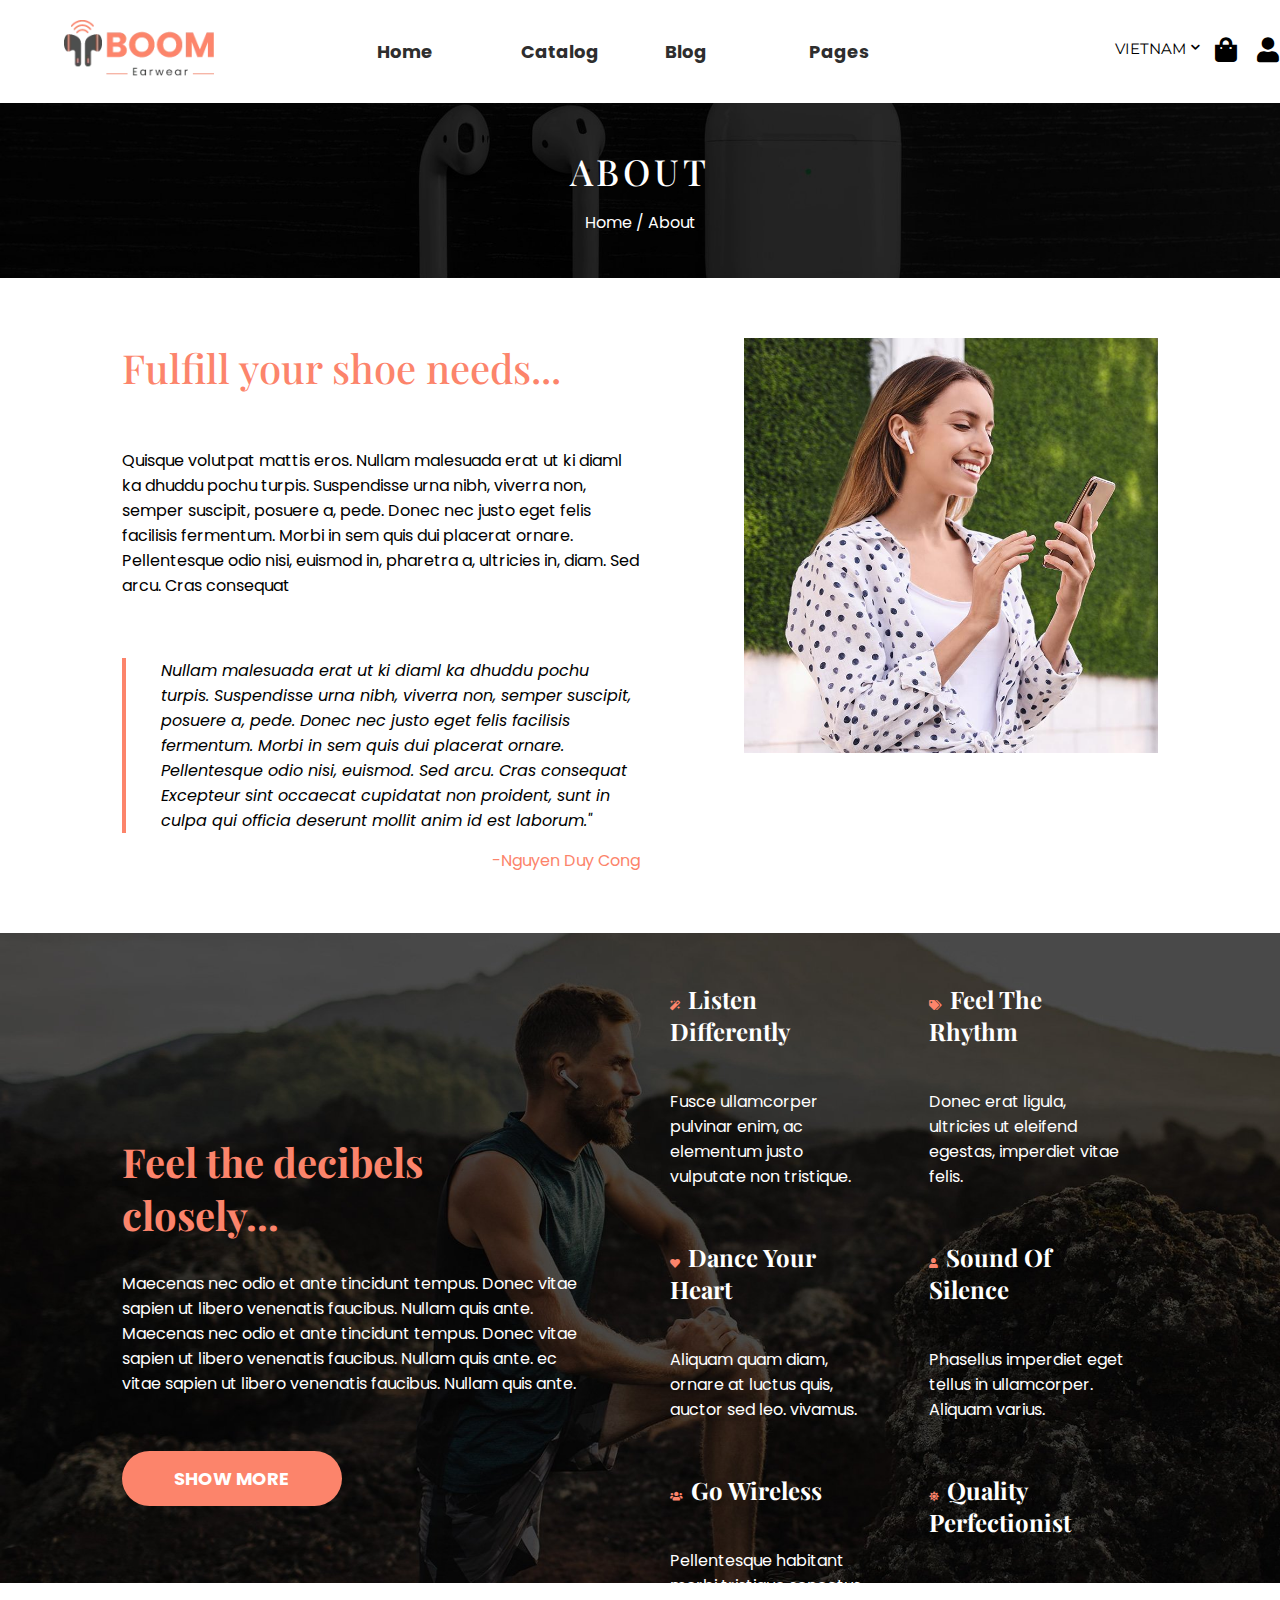
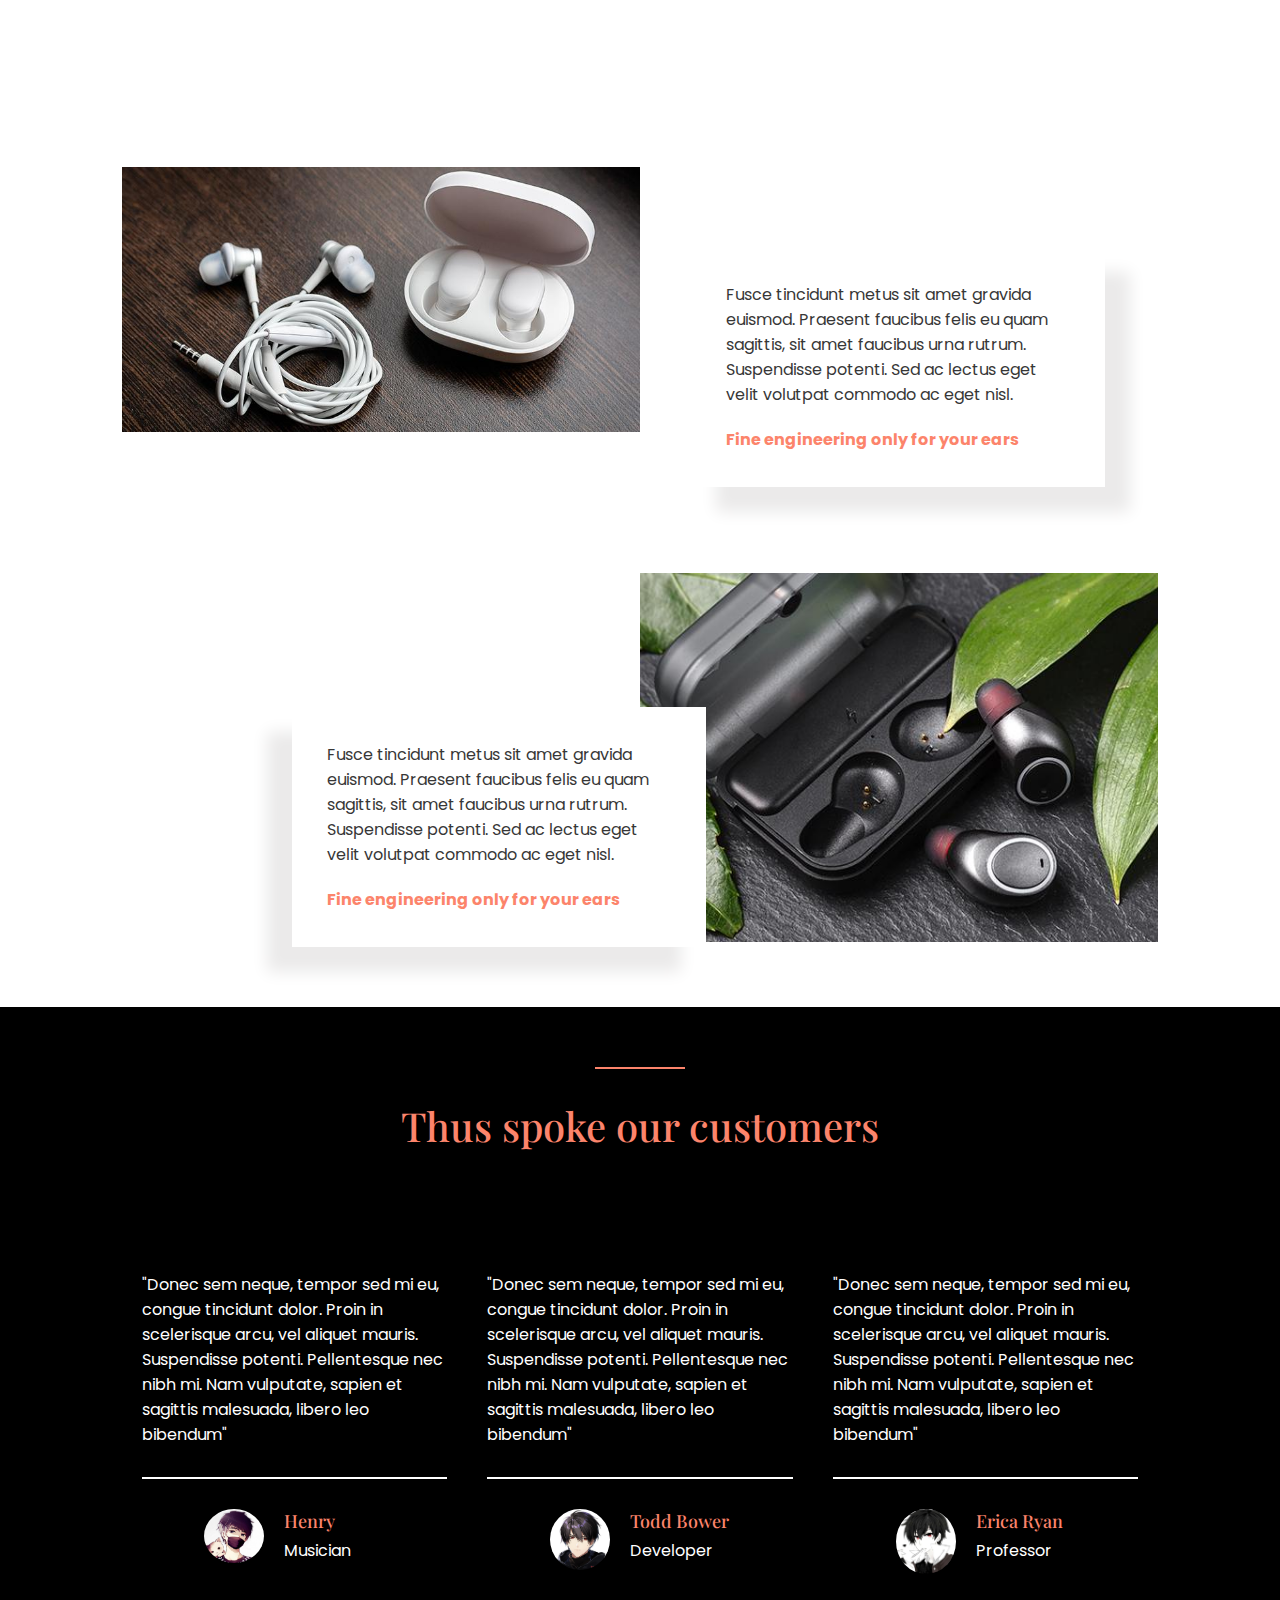
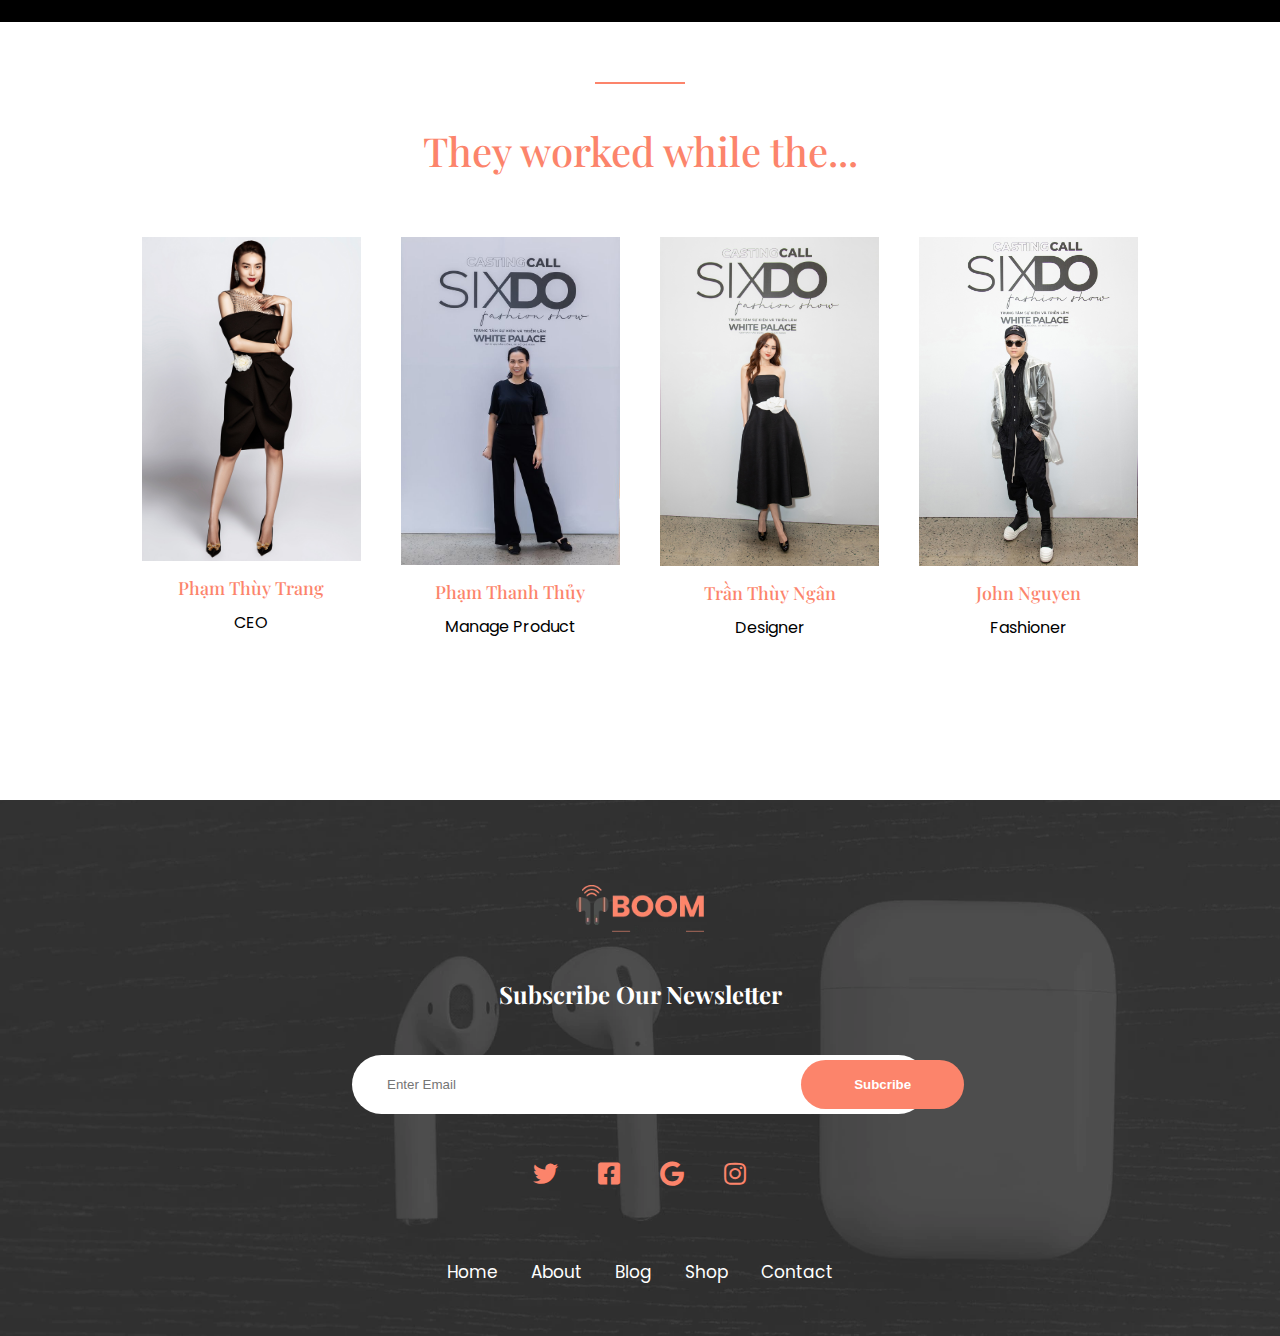
<file: about.html>
<!DOCTYPE html>
<html lang="en">

<head>
    <meta charset="UTF-8">
    <meta http-equiv="X-UA-Compatible" content="IE=edge">
    <meta name="viewport" content="width=device-width, initial-scale=1.0">
    <link rel="icon" href="./assets/image/icon.png">
    <!--Style CSS-->
    <link rel="stylesheet" href="./assets/css/about.css">
    <!--Font Awesome-->
    <link rel="stylesheet" href="./assets/font/css/all.min.css">
    <title>About</title>
</head>

<body>
    <!-- Begin Header-->
    <div class="wrapper about">
        <div class="header">
            <!--Header Navbar-->
            <div class="header__nav">
                <!--            <div class="header__left">

              </div> -->
                <input type="checkbox" name="" hidden id="nav-mobile-input" class="nav__input">
                <!-- Bar Mobile -->

                <label for="nav-mobile-input" class="nav_bars-btn"><i class="fas fa-bars"></i></label>

                <!-- Nav Overlay -->
                <label for="nav-mobile-input" class="nav__overlay"></label>

                <!-- Nav-mobile -->
                <div class="nav-mobile" id="nav_mobile">

                    <label for="nav-mobile-input" class="nav_mobile-close"><i class="fas fa-times"></i></label>
                    <ul class="nav_mobile-list">
                        <li class="nav_mobile-link active"><i class="fas fa-home"></i><a href="index.html">Home</a></li>
                        <li class="nav_mobile-link"><i class="fas fa-th-list"></i><a href="catalog.html">Catalog</a>
                        </li>
                        <li class="nav_mobile-link"><i class="fas fa-blog"></i><a href="blog.html">Blog</a></li>
                        <li class="nav_mobile-link"><i class="fas fa-building"></i><a href="about.html">About</a></li>
                        <li class="nav_mobile-link"><i class="fas fa-basketball-ball"></i><a
                                href="service.html">Service</a></li>
                        <li class="nav_mobile-link"><i class="fas fa-question"></i><a href="faq.html">Faq</a></li>
                        <li class="nav_mobile-link"><i class="fas fa-id-card"></i><a href="contact.html">Contact</a>
                        </li>
                    </ul>
                    </li>
                    </ul>
                </div>
                <!-- Logo -->
                <div class="header__left--logo">
                    <a href="index.html">
                        <img src="./assets/image/logo.png" alt="Logo" id="logo">
                    </a>

                </div>
                <!-- Navigation pc -->
                <div class="header__left--menu" id="nav-pc">
                    <ul class="menu-list">
                        <li class="menu-item active"><a href="index.html">Home</a></li>
                        <li class="menu-item"><a href="catalog.html">Catalog</a></li>
                        <li class="menu-item"><a href="blog.html">Blog</a></li>
                        <li class="menu-item dropdown" id="linkSub"><a href="#">Pages</a>
                            <ul class="sub-menu">
                                <li class="sub-menuItem"><a href="about.html">About</a></li>

                                <li class="sub-menuItem"><a href="service.html">Service</a></li>

                                <li class="sub-menuItem"><a href="faq.html">Faq</a></li>

                                <li class="sub-menuItem"><a href="contact.html">Contact</a></li>
                            </ul>
                        </li>
                    </ul>
                </div>
                <div class="header__action">
                    <div class="lang-menu">
                        <div class="selected-lang">
                            VIETNAM
                        </div>

                        <ul>
                            <li>
                                <a href="#" class="de">German</a>
                            </li>
                            <li>
                                <a href="" class="en">English</a>
                            </li>
                            <li>
                                <a href="" class="fr">French</a>
                            </li>
                            <li>
                                <a href="" class="kr">Korea</a>
                            </li>
                        </ul>
                    </div>

                    <a href="cart.html" id="cart"><i class="fas fa-shopping-bag"></i></a>

                    <a href="login.html" id="arrow-down"><i class="fas fa-user"></i></a>

                </div>
            </div>
        </div>
    </div>
    <!--End Header-->

    <section id="about" class="content">
        <!--Begin Banner-->
        <div class="content__banner">
            <img src="./assets/image/Heaphone/9.jpg" alt="">
            <div class="banner--underground"></div>
            <div class="banner--title">
                <h1>ABOUT</h1>
                <a href="#" class="">Home</a><span>&nbsp;/&nbsp</span><span>About</span>
            </div>
        </div>
        <!--End Banner-->

        <!--Begin Article-->
        <div class="wrap">
            <article class="ar1">
                <div class="goal-one">
                    <h2 class="goal-title">Fulfill your shoe needs...</h2>
                    <p class="goal-des">Quisque volutpat mattis eros. Nullam malesuada erat ut ki diaml ka dhuddu pochu
                        turpis. Suspendisse urna nibh, viverra non, semper suscipit, posuere a, pede. Donec nec justo
                        eget felis facilisis fermentum. Morbi in sem quis dui placerat ornare. Pellentesque odio nisi,
                        euismod in, pharetra a, ultricies in, diam. Sed arcu. Cras consequat</p>
                    <div class="comment">
                        <p class="comment-des">Nullam malesuada erat ut ki diaml ka dhuddu pochu turpis. Suspendisse
                            urna nibh, viverra non, semper suscipit, posuere a, pede. Donec nec justo eget felis
                            facilisis fermentum. Morbi in sem quis dui placerat ornare. Pellentesque odio nisi, euismod.
                            Sed arcu. Cras consequat Excepteur sint occaecat cupidatat non proident, sunt in culpa qui
                            officia deserunt mollit anim id est laborum."</p>
                        <span class="comment-author">-Nguyen Duy Cong</span>
                    </div>
                </div>
                <div class="image">
                    <img src="./assets/image/Heaphone/about/1.jpg" alt="">
                </div>
            </article>

            <article class="ar2">
                <div class="goal-two">
                    <img src="./assets/image/product/about/2.jpg" alt="">
                </div>
                <div class="content">
                    <div class="content__left">
                        <h2 class="content__left--title">Feel the decibels closely...</h2>
                        <p class="content__left--des">Maecenas nec odio et ante tincidunt tempus. Donec vitae sapien ut
                            libero venenatis faucibus. Nullam quis ante. Maecenas nec odio et ante tincidunt tempus.
                            Donec vitae sapien ut libero venenatis faucibus. Nullam quis ante. ec vitae sapien ut libero
                            venenatis faucibus. Nullam quis ante.</p>
                        <button class="btn btn-shopnow btn-rouded">Show more</button>

                    </div>

                    <div class="content__right">
                        <div class="include item1">
                            <span><i class="fas fa-magic"></i></span>
                            <h3>Listen Differently</h3>
                            <p>Fusce ullamcorper pulvinar enim, ac elementum justo vulputate non tristique.</p>
                        </div>

                        <div class="include item4">
                            <span><i class="fas fa-tags"></i></span>
                            <h3>Feel The Rhythm</h3>
                            <p>Donec erat ligula, ultricies ut eleifend egestas, imperdiet vitae felis.</p>
                        </div>

                        <div class="include item2">
                            <span><i class="fas fa-heart"></i></span>
                            <h3>Dance Your Heart</h3>
                            <p>Aliquam quam diam, ornare at luctus quis, auctor sed leo. vivamus.</p>
                        </div>

                        <div class="include item5">
                            <span><i class="fas fa-user"></i></span>
                            <h3>Sound Of Silence</h3>
                            <p>Phasellus imperdiet eget tellus in ullamcorper. Aliquam varius.</p>
                        </div>

                        <div class="include item3">
                            <span><i class="fas fa-users"></i></span>
                            <h3>Go Wireless</h3>
                            <p> Pellentesque habitant morbi tristique senectus et netus et malesuada.</p>
                        </div>

                        <div class="include item6">
                            <span><i class="fas fa-sun"></i></span>
                            <h3>Quality Perfectionist</h3>
                            <p>Morbi quis vitae vehicula libero. Quisque sagittis ligula justo eu euismod.</p>
                        </div>

                    </div>
                </div>
            </article>

            <article class="ar3 ">
                <div class="ar3__left--item1">
                    <img src="./assets/image/Heaphone/about/2.jpg" alt="">
                </div>
                <div class="ar3__right--item1">
                    <p>Fusce tincidunt metus sit amet gravida euismod. Praesent faucibus felis eu quam sagittis, sit
                        amet faucibus urna rutrum. Suspendisse potenti. Sed ac lectus eget velit volutpat commodo ac
                        eget nisl.</p>
                    <strong>Fine engineering only for your ears</strong>
                </div>

                <div class="ar3__left--item2">
                    <img src="./assets/image/Heaphone/about/3.jpg" alt="">
                </div>
                <div class="ar3__right--item2">
                    <p>Fusce tincidunt metus sit amet gravida euismod. Praesent faucibus felis eu quam sagittis, sit
                        amet faucibus urna rutrum. Suspendisse potenti. Sed ac lectus eget velit volutpat commodo ac
                        eget nisl.</p>
                    <strong>Fine engineering only for your ears</strong>
                </div>
            </article>

            <article class="ar4">
                <hr>
                <h2>Thus spoke our customers</h2>
                <div class="customer">
                    <div class="custome__cus1 com">
                        <p>
                            "Donec sem neque, tempor sed mi eu, congue tincidunt dolor. Proin in scelerisque arcu, vel
                            aliquet mauris. Suspendisse potenti. Pellentesque nec nibh mi. Nam vulputate, sapien et
                            sagittis malesuada, libero leo bibendum"
                        </p>
                        <hr id="not">
                        <div class="com2">
                            <img src="./assets/image/product/about/5.jpg" alt="">
                            <div class="detail">
                                <h5>Henry</h5>
                                <p>Musician</p>
                            </div>

                        </div>
                    </div>
                    <div class="custome__cus2 com">
                        <p>
                            "Donec sem neque, tempor sed mi eu, congue tincidunt dolor. Proin in scelerisque arcu, vel
                            aliquet mauris. Suspendisse potenti. Pellentesque nec nibh mi. Nam vulputate, sapien et
                            sagittis malesuada, libero leo bibendum"
                        </p>
                        <hr id="not">
                        <div class="com2">
                            <img src="./assets/image/product/about/7.jpg" alt="">
                            <div class="detail">
                                <h5>Todd Bower</h5>
                                <p>Developer</p>
                            </div>
                        </div>

                    </div>
                    <div class="customer__cus3 com">
                        <p>
                            "Donec sem neque, tempor sed mi eu, congue tincidunt dolor. Proin in scelerisque arcu, vel
                            aliquet mauris. Suspendisse potenti. Pellentesque nec nibh mi. Nam vulputate, sapien et
                            sagittis malesuada, libero leo bibendum"
                        </p>
                        <hr id="not">
                        <div class="com2">
                            <img src="./assets/image/product/about/6.jpeg" alt="">
                            <div class="detail">
                                <h5>Erica Ryan</h5>
                                <p>Professor</p>
                            </div>
                        </div>

                    </div>
                </div>
            </article>

            <article class="ar5">
                <hr id="not3">
                <h2>They worked while the...</h2>

                <div class="wrap ">
                    <div class="team">
                        <img src="./assets/image/product/about/team-1.jpg" alt="">
                        <h5>Phạm Thùy Trang</h5>
                        <p>CEO</p>
                    </div>

                    <div class="team">
                        <img src="./assets/image/product/about/team-2.jpg" alt="">
                        <h5>Phạm Thanh Thủy</h5>
                        <p>Manage Product</p>
                    </div>

                    <div class="team">
                        <img src="./assets/image/product/about/team-3.jpg" alt="">
                        <h5>Trần Thùy Ngân</h5>
                        <p>Designer</p>
                    </div>

                    <div class="team">
                        <img src="./assets/image/product/about/team-4.jpg" alt="">
                        <h5>John Nguyen</h5>
                        <p>Fashioner</p>
                    </div>
                </div>
            </article>
        </div>

    </section>

    <!--Begin Footer-->
    <div class="wrapper7" id="footercatalog">
        <div class="footer">
            <img src="./assets/image/Heaphone/footer.png" alt="" id="note">
            <div class="opacity">
            </div>
            <div class="footer__logo">
                <img src="./assets/image/logo.png" alt="">
            </div>
            <div class="footer--slogan">
                <h2>Subscribe Our Newsletter</h2>
            </div>
            <form action="#" class="search ">
                <input type="text" name="search" placeholder="Enter Email" id="" class="input">
                <button class="submit btn-rouded">Subcribe</button>
            </form>
            <div class="bylogin">
                <i class="fab fa-twitter"></i>
                <i class="fab fa-facebook-square"></i>
                <i class="fab fa-google"></i>
                <i class="fab fa-instagram"></i>
            </div>
            <ul class="footer-contact">
                <a href="#">
                    <li>Home</li>
                </a>
                <a href="#">
                    <li class="note2">About</li>
                </a>
                <a href="#">
                    <li class="note2">Blog</li>
                </a>
                <a href="#">
                    <li class="note2">Shop</li>
                </a>
                <a href="#">
                    <li>Contact</li>
                </a>

            </ul>
        </div>

    </div>

    <!--End Fotter-->



</body>

</html>
</file>
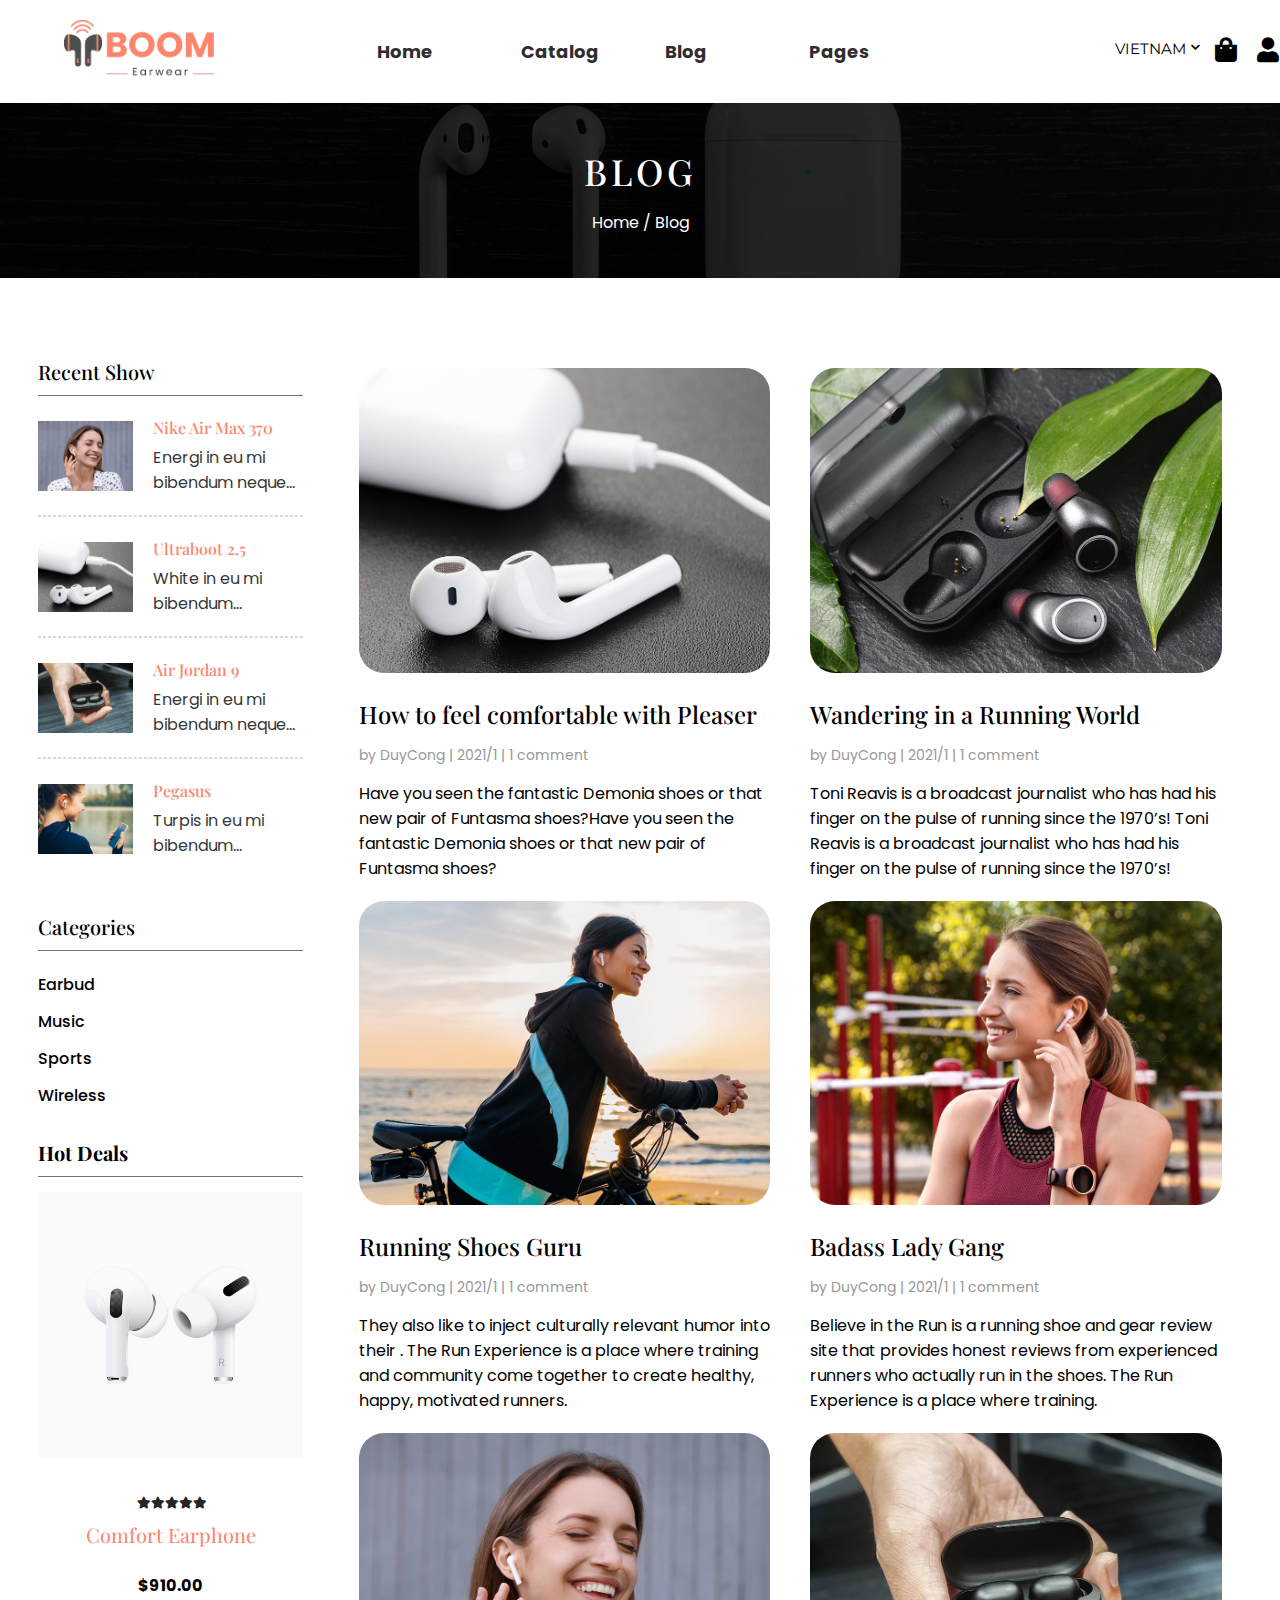
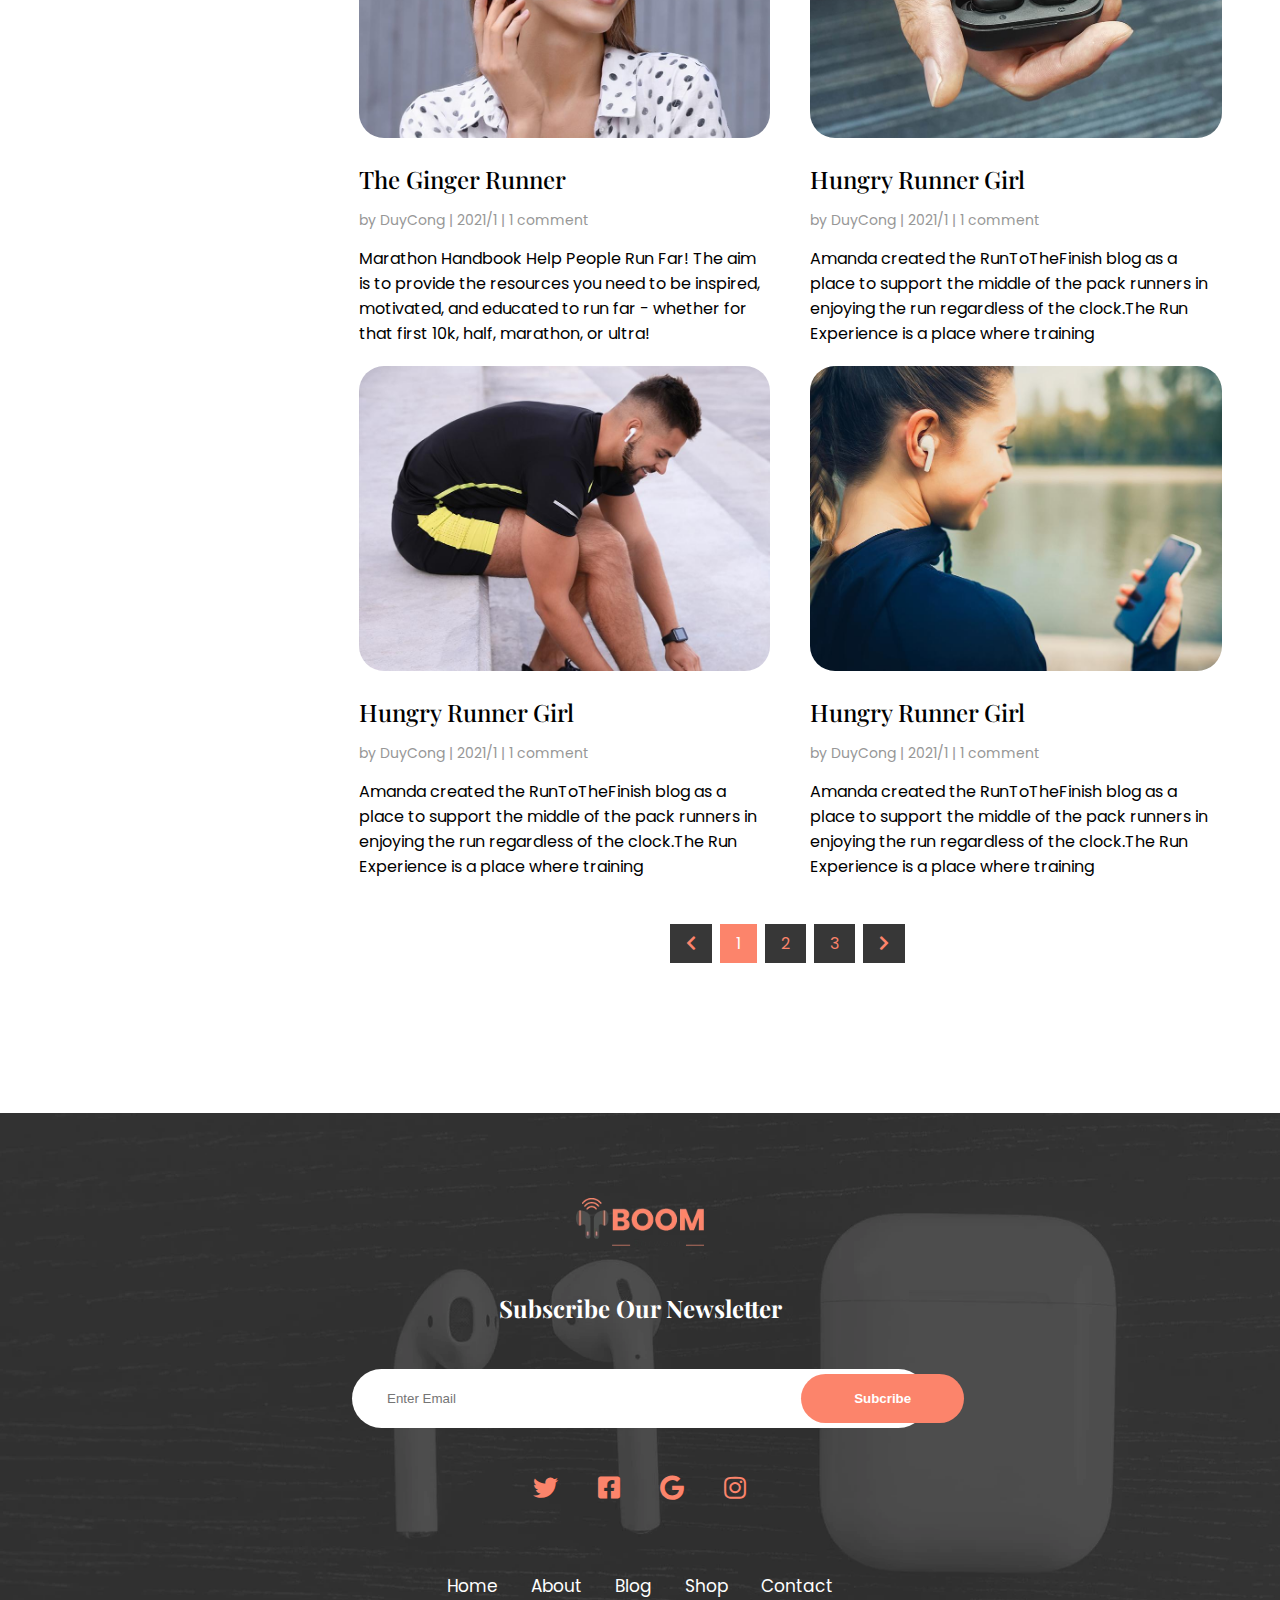
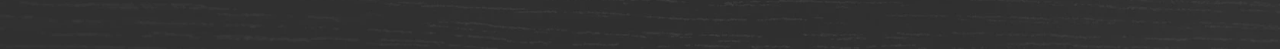
<file: blog.html>
<!DOCTYPE html>
<html lang="en">

<head>
    <meta charset="UTF-8">
    <meta http-equiv="X-UA-Compatible" content="IE=edge">
    <meta name="viewport" content="width=device-width, initial-scale=1.0">
    <link rel="icon" href="./assets/image/icon.png">
    <!--Style CSS-->
    <link rel="stylesheet" href="./assets/css/blog.css">
    <!--Font Awesome-->
    <link rel="stylesheet" href="./assets/font/css/all.min.css">
    <title>Blog</title>
</head>

<body>
    <!-- Begin Header-->
    <div class="wrapper blog">
        <div class="header">
            <!--Header Navbar-->
            <div class="header__nav">
                <!--            <div class="header__left">

              </div> -->
                <input type="checkbox" name="" hidden id="nav-mobile-input" class="nav__input">
                <!-- Bar Mobile -->

                <label for="nav-mobile-input" class="nav_bars-btn"><i class="fas fa-bars"></i></label>

                <!-- Nav Overlay -->
                <label for="nav-mobile-input" class="nav__overlay"></label>

                <!-- Nav-mobile -->
                <div class="nav-mobile" id="nav_mobile">

                    <label for="nav-mobile-input" class="nav_mobile-close"><i class="fas fa-times"></i></label>
                    <ul class="nav_mobile-list">
                        <li class="nav_mobile-link active"><i class="fas fa-home"></i><a href="index.html">Home</a></li>
                        <li class="nav_mobile-link"><i class="fas fa-th-list"></i><a href="catalog.html">Catalog</a>
                        </li>
                        <li class="nav_mobile-link"><i class="fas fa-blog"></i><a href="blog.html">Blog</a></li>
                        <li class="nav_mobile-link"><i class="fas fa-building"></i><a href="about.html">About</a></li>
                        <li class="nav_mobile-link"><i class="fas fa-basketball-ball"></i><a
                                href="service.html">Service</a></li>
                        <li class="nav_mobile-link"><i class="fas fa-question"></i><a href="faq.html">Faq</a></li>
                        <li class="nav_mobile-link"><i class="fas fa-id-card"></i><a href="contact.html">Contact</a>
                        </li>
                    </ul>
                    </li>
                    </ul>
                </div>
                <!-- Logo -->
                <div class="header__left--logo">
                    <a href="index.html">
                        <img src="./assets/image/logo.png" alt="Logo" id="logo">
                    </a>

                </div>
                <!-- Navigation pc -->
                <div class="header__left--menu" id="nav-pc">
                    <ul class="menu-list">
                        <li class="menu-item active"><a href="index.html">Home</a></li>
                        <li class="menu-item"><a href="catalog.html">Catalog</a></li>
                        <li class="menu-item"><a href="blog.html">Blog</a></li>
                        <li class="menu-item dropdown" id="linkSub"><a href="#">Pages</a>
                            <ul class="sub-menu">
                                <li class="sub-menuItem"><a href="about.html">About</a></li>

                                <li class="sub-menuItem"><a href="service.html">Service</a></li>

                                <li class="sub-menuItem"><a href="faq.html">Faq</a></li>

                                <li class="sub-menuItem"><a href="contact.html">Contact</a></li>
                            </ul>
                        </li>
                    </ul>
                </div>
                <div class="header__action">

                    <div class="lang-menu">
                        <div class="selected-lang">
                            VIETNAM
                        </div>

                        <ul>
                            <li>
                                <a href="#" class="de">German</a>
                            </li>
                            <li>
                                <a href="" class="en">English</a>
                            </li>
                            <li>
                                <a href="" class="fr">French</a>
                            </li>
                            <li>
                                <a href="" class="kr">Korea</a>
                            </li>
                        </ul>
                    </div>

                    <a href="cart.html" id="cart"><i class="fas fa-shopping-bag"></i></a>

                    <a href="login.html" id="arrow-down"><i class="fas fa-user"></i></a>

                </div>
            </div>
        </div>
    </div>
    <!--End Header-->

    <!--Begin Section Blog-->

    <section id="blog" class="content">
        <!--Begin Banner-->
        <div class="content__banner">
            <img src="./assets/image/Heaphone/9.jpg" alt="">
            <div class="banner--underground"></div>
            <div class="banner--title">
                <h1>BLOG</h1>
                <a href="#" class="">Home</a><span>&nbsp;/&nbsp</span><span>Blog</span>
            </div>
        </div>
        <!--End Banner-->

        <!--Begin Article-->
        <article class="content__main">
            <aside class="content__main--aside">
                <div class="aside">

                    <div class="aside__recent">
                        <h4 id="titrecent">Recent Show</h4>
                        <div class="aside__recent--item1 item">
                            <img src="./assets/image/Heaphone/blog/5.jpg" alt="">
                            <div class="description">
                                <h5>Nike Air Max 370</h5>
                                <p>Energi in eu mi bibendum neque...</p>
                            </div>
                        </div>
                        <hr class="line-bottomsell">
                        <div class="aside__recent--item2 item">
                            <img src="./assets/image/Heaphone/blog/9.jpg" alt="">
                            <div class="description">
                                <h5>Ultraboot 2.5</h5>
                                <p>White in eu mi bibendum...</p>
                            </div>
                        </div>
                        <hr class="line-bottomsell">
                        <div class="aside__recent--item3 item">
                            <img src="./assets/image/Heaphone/blog/6.jpg" alt="">
                            <div class="description">
                                <h5>Air Jordan 9</h5>
                                <p>Energi in eu mi bibendum neque...</p>
                            </div>
                        </div>
                        <hr class="line-bottomsell">
                        <div class="aside__recent--item4 item">
                            <img src="./assets/image/Heaphone/blog/8.jpg" alt="">
                            <div class="description">
                                <h5>Pegasus</h5>
                                <p>Turpis in eu mi bibendum...</p>
                            </div>
                        </div>
                    </div>

                    <div class="aside__category">
                        <h4>Categories</h4>
                        <ul class="menu-category">
                            <li class="menu-item">
                                <a href="#">Earbud</a>
                                <!-- <span><i class="fas fa-plus"></i></span> -->
                            </li>
                            <li class="menu-item">
                                <a href="#">Music</a>
                                <!-- <span><i class="fas fa-plus"></i></span> -->
                            </li>
                            <li class="menu-item">
                                <a href="#">Sports</a>
                                <!-- <span><i class="fas fa-plus"></i></span> -->
                            </li>
                            <li class="menu-item">
                                <a href="#">Wireless</a>
                                <!-- <span><i class="fas fa-plus"></i></span> -->
                            </li>

                        </ul>
                    </div>

                    <div class="aside__hotdeal">
                        <h4>Hot Deals</h4>
                        <img src="./assets/image/Heaphone/product/5.jpg" alt="">
                        <div class="item itemupdate">
                            <ul class="vote">
                                <li class="vote-item"><i class="fas fa-star"></i></li>
                                <li class="vote-item"><i class="fas fa-star"></i></li>
                                <li class="vote-item"><i class="fas fa-star"></i></li>
                                <li class="vote-item"><i class="fas fa-star"></i></li>
                                <li class="vote-item"><i class="fas fa-star"></i></li>
                            </ul>
                            <a href="#">
                                <h4 class="seller">Comfort Earphone</h4>
                            </a>
                            <p>$910.00</p>
                        </div>
                    </div>
                    <!--
                    <div class="aside__bestseller">
                        <h4 id="titsell">Khuyến mãi</h4>
                        <div class="wrap wrap1">
                            <div class="item itemupdate">
                                <ul class="vote">
                                    <li class="vote-item"><i class="fas fa-star"></i></li>
                                    <li class="vote-item"><i class="fas fa-star"></i></li>
                                    <li class="vote-item"><i class="fas fa-star"></i></li>
                                    <li class="vote-item"><i class="fas fa-star"></i></li>
                                    <li class="vote-item"><i class="fas fa-star"></i></li>
                                </ul>
                                <a href="#">
                                    <h4 class="seller">Nike Tone</h4>
                                </a>
                                <p>5.500.000 đ</p>
                            </div>
                            <img src="./assets/image/product/product1/it6.jpg" alt="">
                        </div>
                        <hr class="line-bottomsell">
                        <div class="wrap wrap2">
                            <div class="item itemupdate">
                                <ul class="vote">
                                    <li class="vote-item"><i class="fas fa-star"></i></li>
                                    <li class="vote-item"><i class="fas fa-star"></i></li>
                                    <li class="vote-item"><i class="fas fa-star"></i></li>
                                    <li class="vote-item"><i class="fas fa-star"></i></li>
                                    <li class="vote-item"><i class="fas fa-star"></i></li>
                                </ul>
                                <a href="#">
                                    <h4 class="seller">Nike Head Spring</h4>
                                </a>
                                <p>4.950.000 đ</p>
                            </div>
                            <img src="./assets/image/product/product1/it2.jpg" alt="">
                        </div>
                        <hr class="line-bottomsell">
                        <div class="wrap wrap3">
                            <div class="item itemupdate">
                                <ul class="vote">
                                    <li class="vote-item"><i class="fas fa-star"></i></li>
                                    <li class="vote-item"><i class="fas fa-star"></i></li>
                                    <li class="vote-item"><i class="fas fa-star"></i></li>
                                    <li class="vote-item"><i class="fas fa-star"></i></li>
                                    <li class="vote-item"><i class="fas fa-star"></i></li>
                                </ul>
                                <a href="#">
                                    <h4 class="seller">Nike Air Pro</h4>
                                </a>
                                <p>7.100.000 đ</p>
                            </div>
                            <img src="./assets/image/product/product1/it4.jpg" alt="">
                        </div>
                        <hr class="line-bottomsell">
                        <div class="wrap wrap4">
                            <div class="item itemupdate">
                                <ul class="vote">
                                    <li class="vote-item"><i class="fas fa-star"></i></li>
                                    <li class="vote-item"><i class="fas fa-star"></i></li>
                                    <li class="vote-item"><i class="fas fa-star"></i></li>
                                    <li class="vote-item"><i class="fas fa-star"></i></li>
                                    <li class="vote-item"><i class="fas fa-star"></i></li>
                                </ul>
                                <a href="#">
                                    <h4 class="seller">Nike Air 370</h4>
                                </a>
                                <p>9.750.000 đ</p>
                            </div>
                            <img src="./assets/image/product/product1/it5.jpg" alt="">
                        </div>


                    </div>

                    <div class="aside__service"> -->




                </div>
                </div>
            </aside>

            <div class="content__main--blogitem">
                <div class="blog__more">
                    <div class="blog__view">
                        <div class="blog__view--image">
                            <img src="./assets/image/Heaphone/blog/1.jpg" alt="">
                            <div class="overlay"></div>
                        </div>

                        <div class="blog__view--title">
                            <a href="#">How to feel comfortable with Pleaser</a>
                        </div>
                        <div class="blog__view--datepost">
                            by DuyCong | 2021/1 | 1 comment
                            <!-- <div class="authur">by<span>&nbsp DuyCong</span></div>
                            <div class="date">/ 2021/1&nbsp</div>
                            <div class="comment">| 1 </div> -->
                        </div>
                        <div class="blog__view--des">
                            Have you seen the fantastic Demonia shoes or that new pair of Funtasma shoes?Have you seen
                            the fantastic Demonia shoes or that new pair of Funtasma shoes?
                        </div>

                    </div>

                    <div class="blog__view">
                        <div class="blog__view--image">
                            <img src="./assets/image/Heaphone/blog/2.jpg" alt="">
                            <div class="overlay"></div>
                        </div>
                        <div class="blog__view--title">
                            <a href="#">Wandering in a Running World</a>
                        </div>
                        <div class="blog__view--datepost">
                            by DuyCong | 2021/1 | 1 comment
                            <!-- <div class="authur">by<span>&nbsp DuyCong</span></div>
                            <div class="date">/ 2021/1&nbsp</div>
                            <div class="comment">| 1 </div> -->
                        </div>
                        <div class="blog__view--des">
                            Toni Reavis is a broadcast journalist who has had his finger on the pulse of running since
                            the 1970’s!
                            Toni Reavis is a broadcast journalist who has had his finger on the pulse of running since
                            the 1970’s!
                        </div>

                    </div>

                    <div class="blog__view">
                        <div class="blog__view--image">
                            <img src="./assets/image/Heaphone/blog/3.jpg" alt="">
                            <div class="overlay"></div>
                        </div>
                        <div class="blog__view--title">
                            <a href="#">Running Shoes Guru</a>
                        </div>
                        <div class="blog__view--datepost">
                            by DuyCong | 2021/1 | 1 comment
                            <!-- <div class="authur"> by DuyCong </div>
                            <div class="date">/ 2021/1 </div>
                            <div class="comment"> | 1 </div> -->
                        </div>
                        <div class="blog__view--des">
                            They also like to inject culturally relevant humor into their . The Run Experience is a
                            place where training and community come together to create healthy, happy, motivated
                            runners.
                        </div>

                    </div>

                    <div class="blog__view">
                        <div class="blog__view--image">
                            <img src="./assets/image/Heaphone/blog/4.jpg" alt="">
                            <div class="overlay"></div>
                        </div>
                        <div class="blog__view--title">
                            <a href="#">Badass Lady Gang</a>
                        </div>
                        <div class="blog__view--datepost">
                            by DuyCong | 2021/1 | 1 comment
                            <!-- <div class="authur"> by DuyCong </div>
                            <div class="date">/ 2021/1 </div>
                            <div class="comment"> | 1 </div> -->
                        </div>
                        <div class="blog__view--des">
                            Believe in the Run is a running shoe and gear review site that provides honest reviews from
                            experienced runners who actually run in the shoes. The Run Experience is a place where
                            training.
                        </div>

                    </div>

                    <div class="blog__view">
                        <div class="blog__view--image">
                            <img src="./assets/image/Heaphone/blog/5.jpg" alt="">
                            <div class="overlay"></div>
                        </div>
                        <div class="blog__view--title">
                            <a href="#">The Ginger Runner</a>
                        </div>
                        <div class="blog__view--datepost">
                            by DuyCong | 2021/1 | 1 comment
                            <!-- <div class="authur"> by DuyCong </div>
                            <div class="date">/ 2021/1 </div>
                            <div class="comment"> | 1 </div> -->
                        </div>
                        <div class="blog__view--des">
                            Marathon Handbook Help People Run Far! The aim is to provide the resources you need to be
                            inspired, motivated, and educated to run far - whether for that first 10k, half, marathon,
                            or ultra!
                        </div>

                    </div>

                    <div class="blog__view">
                        <div class="blog__view--image">
                            <img src="./assets/image/Heaphone/blog/6.jpg" alt="">
                            <div class="overlay"></div>
                        </div>
                        <div class="blog__view--title">
                            <a href="#">Hungry Runner Girl</a>
                        </div>
                        <div class="blog__view--datepost">
                            by DuyCong | 2021/1 | 1 comment
                            <!-- <div class="authur"> by DuyCong </div>
                            <div class="date">/ 2021/1 </div>
                            <div class="comment"> | 1 </div> -->
                        </div>
                        <div class="blog__view--des">
                            Amanda created the RunToTheFinish blog as a place to support the middle of the pack runners
                            in enjoying the run regardless of the clock.The Run Experience is a place where training
                        </div>

                    </div>

                    <div class="blog__view">
                        <div class="blog__view--image">
                            <img src="./assets/image/Heaphone/blog/7.jpg" alt="">
                            <div class="overlay"></div>
                        </div>
                        <div class="blog__view--title">
                            <a href="#">Hungry Runner Girl</a>
                        </div>
                        <div class="blog__view--datepost">
                            by DuyCong | 2021/1 | 1 comment
                            <!-- <div class="authur"> by DuyCong </div>
                            <div class="date">/ 2021/1 </div>
                            <div class="comment"> | 1 </div> -->
                        </div>
                        <div class="blog__view--des">
                            Amanda created the RunToTheFinish blog as a place to support the middle of the pack runners
                            in enjoying the run regardless of the clock.The Run Experience is a place where training
                        </div>

                    </div>

                    <div class="blog__view">
                        <div class="blog__view--image">
                            <img src="./assets/image/Heaphone/blog/8.jpg" alt="">
                            <div class="overlay"></div>
                        </div>
                        <div class="blog__view--title">
                            <a href="#">Hungry Runner Girl</a>
                        </div>
                        <div class="blog__view--datepost">
                            by DuyCong | 2021/1 | 1 comment
                            <!-- <div class="authur"> by DuyCong </div>
                            <div class="date">/ 2021/1 </div>
                            <div class="comment"> | 1 </div> -->
                        </div>
                        <div class="blog__view--des">
                            Amanda created the RunToTheFinish blog as a place to support the middle of the pack runners
                            in enjoying the run regardless of the clock.The Run Experience is a place where training
                        </div>

                    </div>


                </div>

                <div class="pagination">
                    <a href="#"><i class="fas fa-chevron-left"></i></a>
                    <a href="#" class="active">1</a>
                    <a href="#">2</a>
                    <a href="#">3</a>
                    <a href="#"><i class="fas fa-chevron-right"></i></a>
                </div>
            </div>

        </article>
        <!--End Article-->
    </section>

    <!--End Section Blog-->

    <!--Begin Footer-->
    <div class="wrapper7" id="footercatalog">
        <div class="footer">
            <img src="./assets/image/Heaphone/footer.png" alt="" id="note">
            <div class="opacity">
            </div>
            <div class="footer__logo">
                <img src="./assets/image/logo.png" alt="">
            </div>
            <div class="footer--slogan">
                <h2>Subscribe Our Newsletter</h2>
            </div>
            <form action="#" class="search ">
                <input type="text" name="search" placeholder="Enter Email" id="" class="input">
                <button class="submit btn-rouded">Subcribe</button>
            </form>
            <div class="bylogin">
                <i class="fab fa-twitter"></i>
                <i class="fab fa-facebook-square"></i>
                <i class="fab fa-google"></i>
                <i class="fab fa-instagram"></i>
            </div>
            <ul class="footer-contact">
                <a href="#">
                    <li>Home</li>
                </a>
                <a href="#">
                    <li class="note2">About</li>
                </a>
                <a href="#">
                    <li class="note2">Blog</li>
                </a>
                <a href="#">
                    <li class="note2">Shop</li>
                </a>
                <a href="#">
                    <li>Contact</li>
                </a>

            </ul>
        </div>

    </div>

    <!--End Fotter-->
</body>

</html>
</file>
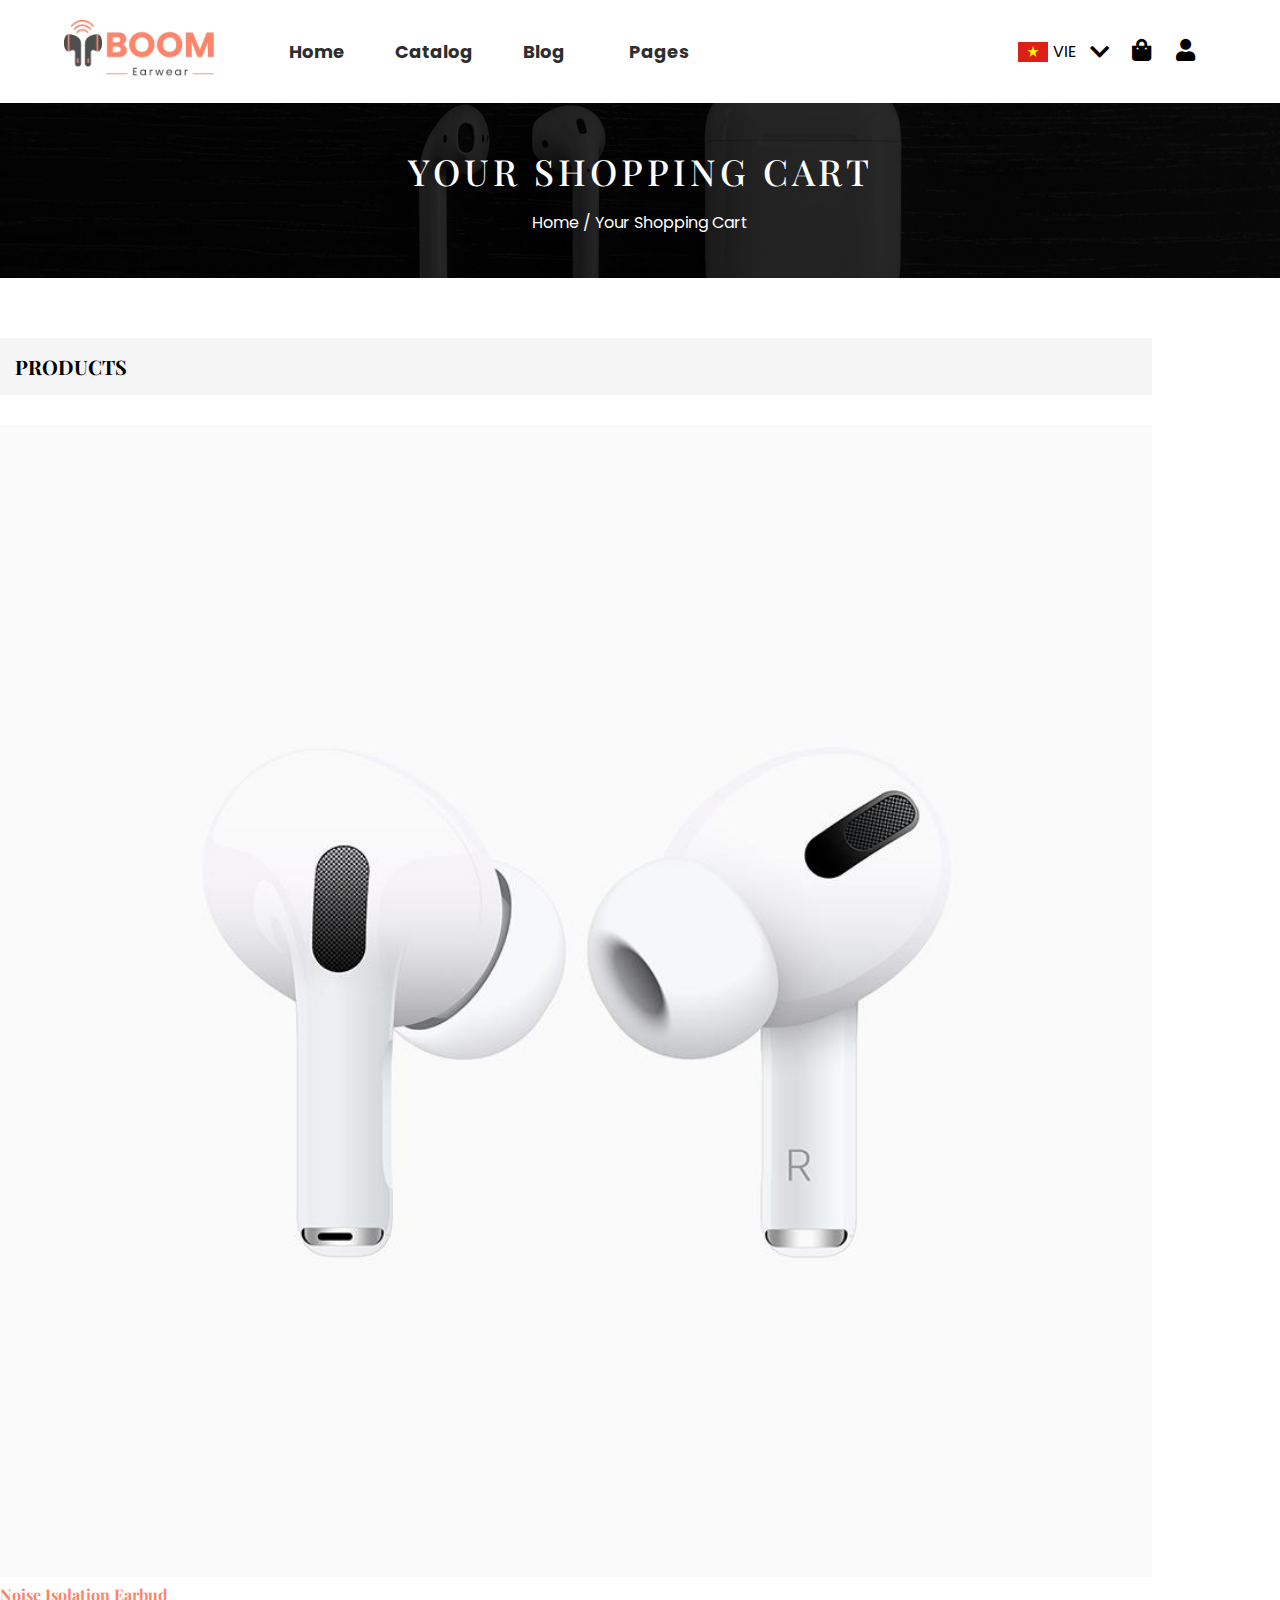
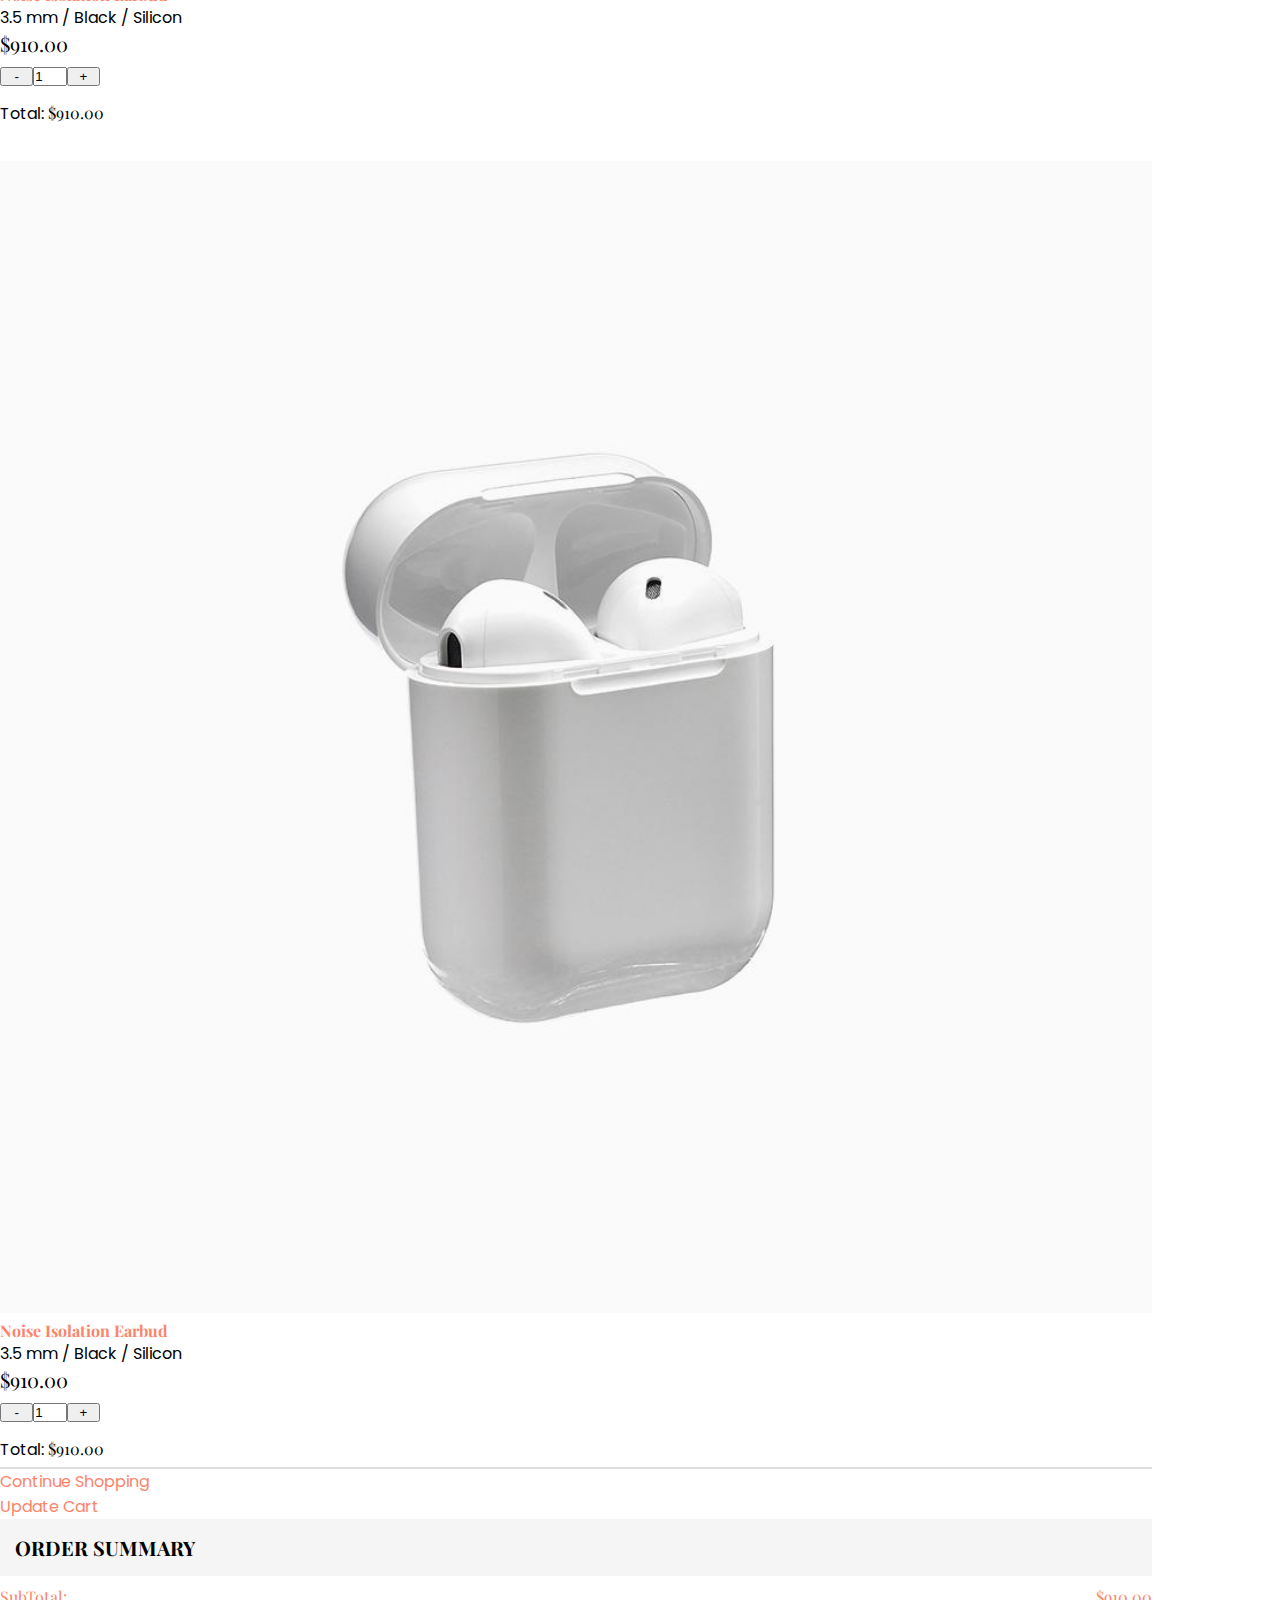
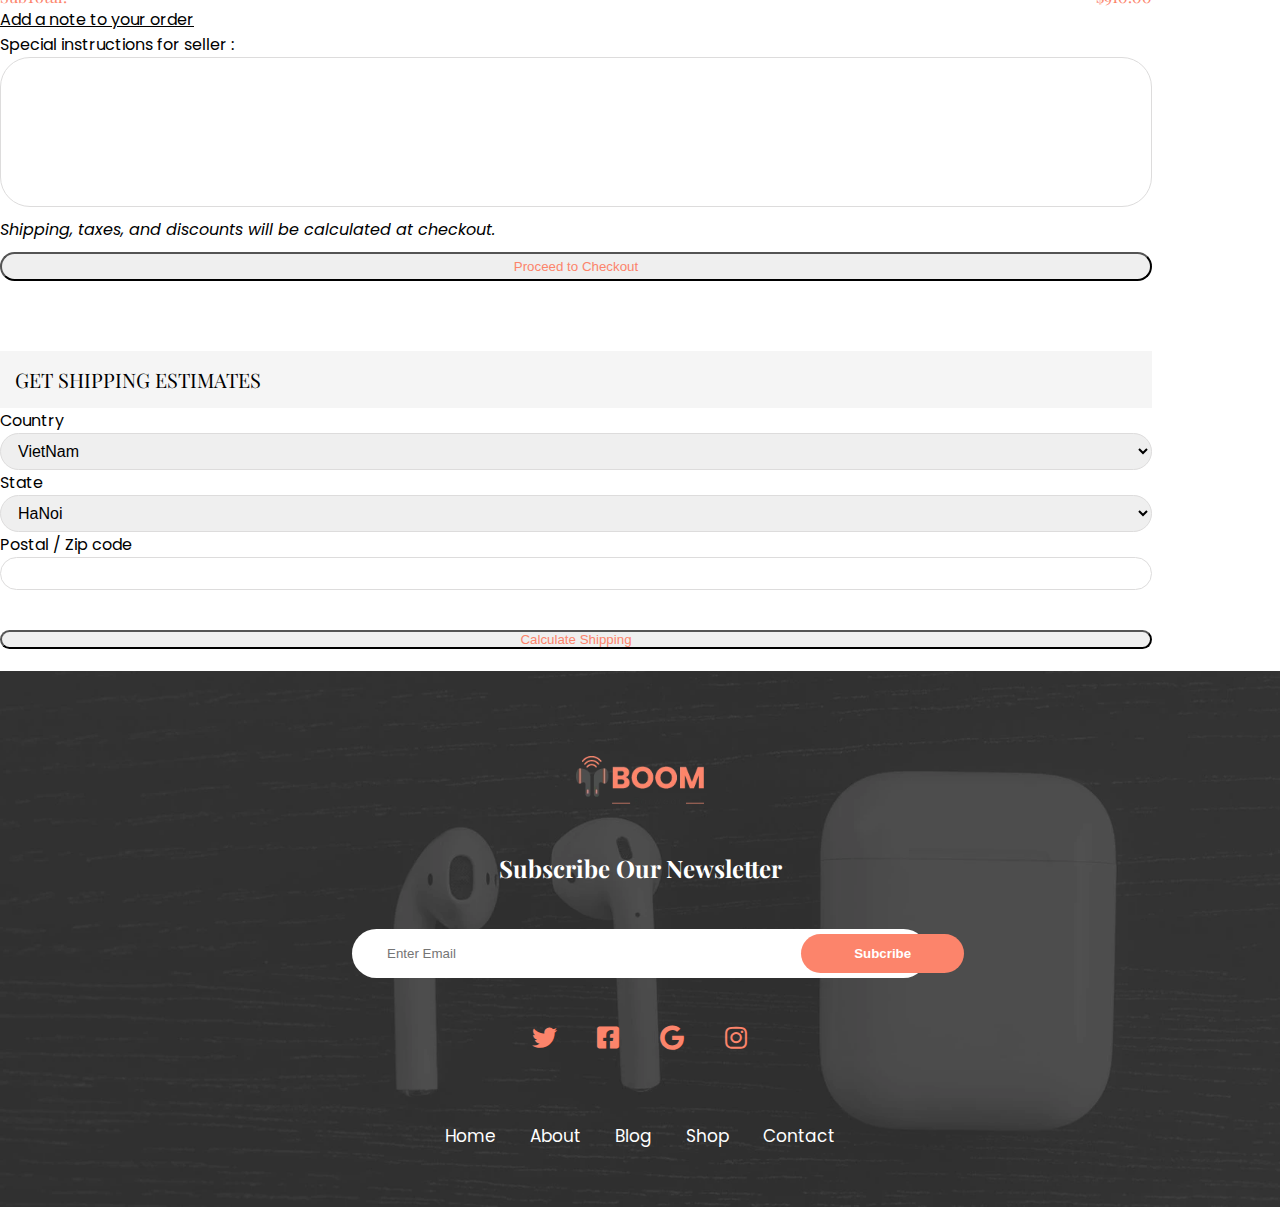
<file: cart.html>
<!DOCTYPE html>
<html lang="en">

<head>
    <meta charset="UTF-8">
    <meta http-equiv="X-UA-Compatible" content="IE=edge">
    <meta name="viewport" content="width=device-width, initial-scale=1.0">
    <link rel="icon" href="./assets/image/icon.png">
    <!--Bootstrap CSS-->
    <link rel="stylesheet" href="https://cdn.jsdelivr.net/npm/bootstrap@4.6.0/dist/css/bootstrap.min.css"
        integrity="sha384-B0vP5xmATw1+K9KRQjQERJvTumQW0nPEzvF6L/Z6nronJ3oUOFUFpCjEUQouq2+l" crossorigin="anonymous">
    <!--Bootstrap JS-->
    <script src="https://code.jquery.com/jquery-3.5.1.slim.min.js"
        integrity="sha384-DfXdz2htPH0lsSSs5nCTpuj/zy4C+OGpamoFVy38MVBnE+IbbVYUew+OrCXaRkfj"
        crossorigin="anonymous"></script>
    <script src="https://cdn.jsdelivr.net/npm/popper.js@1.16.1/dist/umd/popper.min.js"
        integrity="sha384-9/reFTGAW83EW2RDu2S0VKaIzap3H66lZH81PoYlFhbGU+6BZp6G7niu735Sk7lN"
        crossorigin="anonymous"></script>
    <script src="https://cdn.jsdelivr.net/npm/bootstrap@4.6.0/dist/js/bootstrap.min.js"
        integrity="sha384-+YQ4JLhjyBLPDQt//I+STsc9iw4uQqACwlvpslubQzn4u2UU2UFM80nGisd026JF"
        crossorigin="anonymous"></script>
    <!--Font Awesome-->
    <link rel="stylesheet" href="./assets/font/css/all.min.css">
    <!--Style CSS-->
    <link rel="stylesheet" href="./assets/css/cart.css">

    <title>Cart</title>
</head>

<body>
    <!-- Begin Header-->
    <div class="wrapper cart">
        <div class="header">
            <!--Header Navbar-->
            <div class="header__nav">
                <div class="header__left">
                    <div class="header__left--logo">
                        <a href="index.html">
                            <img src="./assets/image/logo.png" alt="Logo">
                        </a>

                    </div>
                    <div class="header__left--menu">
                        <ul class="menu-list">
                            <li class="menu-item active"><a href="index.html">Home</a></li>
                            <li class="menu-item"><a href="catalog.html">Catalog</a></li>
                            <li class="menu-item"><a href="blog.html">Blog</a></li>
                            <li class="menu-item dropdown" id="linkSub"><a href="#">Pages</a>
                                <ul class="sub-menu">
                                    <li class="sub-menuItem"><a href="about.html">About</a></li>

                                    <li class="sub-menuItem"><a href="service.html">Service</a></li>

                                    <li class="sub-menuItem"><a href="faq.html">Faq</a></li>

                                    <li class="sub-menuItem"><a href="contact.html">Contact</a></li>
                                </ul>
                            </li>
                        </ul>
                    </div>
                </div>
                <div class="header__right">
                    <img src="./assets/image/1024px-Flag_of_Vietnam.svg.png" alt="T o day ">
                    <p>VIE</p>
                    <i class="fas fa-chevron-down" style="color: rgb(0, 0, 0);margin-right:-11px"></i>

                    <a href="cart.html"><i class="fas fa-shopping-bag"></i></a>


                    <a href="login.html"><i class="fas fa-user"></i></a>
                </div>
            </div>


        </div>
    </div>
    <!--End Header-->
    <!--Begin Banner-->
    <section id="cart" class="content">
        <div class="content__banner">
            <img src="./assets/image/Heaphone/9.jpg" alt="">
            <div class="banner--underground"></div>
            <div class="banner--title">
                <h1>YOUR SHOPPING CART</h1>
                <a href="#" class="">Home</a><span>&nbsp;/&nbsp</span><span>Your Shopping Cart</span>
            </div>
        </div>

    </section>
    <!--End Banner-->

    <!--Begin Content Main -->
    <div class="container content-main">
        <div class="row">
            <div class="col-md-8 cart-product">
                <h5 class="title">PRODUCTS</h5>
                <div class="row products">
                    <div class="col-md-3 " id="pad-l">
                        <img src="./assets/image/Heaphone/product/5.jpg" alt="">
                    </div>
                    <div class="col-md-9">
                        <h5 class="product-name">Noise Isolation Earbud</h5>
                        <p>3.5 mm / Black / Silicon</p>
                        <p class="product-price">$910.00</p>
                        <div class="quantity">
                            <button>-</button>
                            <input type="text" value="1">
                            <button>+</button>
                        </div>
                        <span class="product-total">Total: <p class="product-price-total">$910.00</p></span>
                    </div>

                </div>
                <div class="row products">
                    <div class="col-md-3 " id="pad-l">
                        <img src="./assets/image/Heaphone/product/1.jpg" alt="">
                    </div>
                    <div class="col-md-9">
                        <h5 class="product-name">Noise Isolation Earbud</h5>
                        <p>3.5 mm / Black / Silicon</p>
                        <p class="product-price">$910.00</p>
                        <div class="quantity">
                            <button>-</button>
                            <input type="text" value="1">
                            <button>+</button>
                        </div>
                        <span class="product-total">Total: <p class="product-price-total">$910.00</p></span>
                    </div>

                </div>
                <hr>
                <div class="row action">
                    <div class="col-md-3 btn btn-dark continue">
                        Continue Shopping
                    </div>
                    <div class="col-md-2 btn btn-dark update-cart">
                        Update Cart
                    </div>
                </div>
            </div>

            <div class="col-md-4 checkout">
                <h5 class="title">ORDER SUMMARY</h5>
                <div class="sub-total">
                    <p>SubTotal:</p>
                    <p id="total-cart">$910.00</p>
                </div>
                <p id="note">Add a note to your order</p>
                <label for="#des-note">Special instructions for seller :</label>
                <input type="text" id="des-note">
                <p id="note2">Shipping, taxes, and discounts will be calculated at checkout.</p>
                <button class="btn btn-dark btn-checkout">Proceed to Checkout</button>
                
                <div class="title cal-ship">GET SHIPPING ESTIMATES</div>
                <label for="select-country">Country</label>
                <div class="select" id="select-country">
                    <select>
                        <option value="0">VietNam</option>
                        <option value="1">American</option>
                        <option value="2">Australia</option>
                        <option value="3">Korea</option>
                        <option value="4">Japan</option>
                        <option value="4">Germany</option>
                        <option value="4">England</option>
                        <option value="4">Portugal</option>

                      </select>
                </div>

                <label for="select-state">State</label>
                <div class="select" id="select-state">
                    <select>
                        <option value="0">HaNoi</option>
                        <option value="1">HoChiMinh</option>
                        <option value="2">BacNinh</option>
                        <option value="3">HaiPhong</option>
                        <option value="4">NinhBinh</option>
                        <option value="4">Hue</option>
                        <option value="4">DaNang</option>
                        <option value="4">NhaTrang</option>
                        <option value="4">VungTau</option>

                      </select>
                </div>

                <label for="select-country">Postal / Zip code</label>
                <input type="text">

                <button class="btn btn-dark btn-calcul-shipping">Calculate Shipping</button>
            </div>
            
        </div>
    </div>
    <!--End Content Main -->

    <!--Begin Footer-->
    <div class="wrapper7" id="footercatalog">
        <div class="footer">
            <img src="./assets/image/Heaphone/footer.png" alt="" id="note">
            <div class="opacity">
            </div>
            <div class="footer__logo">
                <img src="./assets/image/logo.png" alt="">
            </div>
            <div class="footer--slogan">
                <h2>Subscribe Our Newsletter</h2>
            </div>
            <form action="#" class="search ">
                <input type="text" name="search" placeholder="Enter Email" id="" class="input">
                <button class="submit btn-rouded">Subcribe</button>
            </form>
            <div class="bylogin">
                <i class="fab fa-twitter"></i>
                <i class="fab fa-facebook-square"></i>
                <i class="fab fa-google"></i>
                <i class="fab fa-instagram"></i>
            </div>
            <ul class="footer-contact">
                <a href="#">
                    <li>Home</li>
                </a>
                <a href="#">
                    <li class="note2">About</li>
                </a>
                <a href="#">
                    <li class="note2">Blog</li>
                </a>
                <a href="#">
                    <li class="note2">Shop</li>
                </a>
                <a href="#">
                    <li>Contact</li>
                </a>

            </ul>
        </div>

    </div>

    <!--End Fotter-->

</body>

</html>
</file>
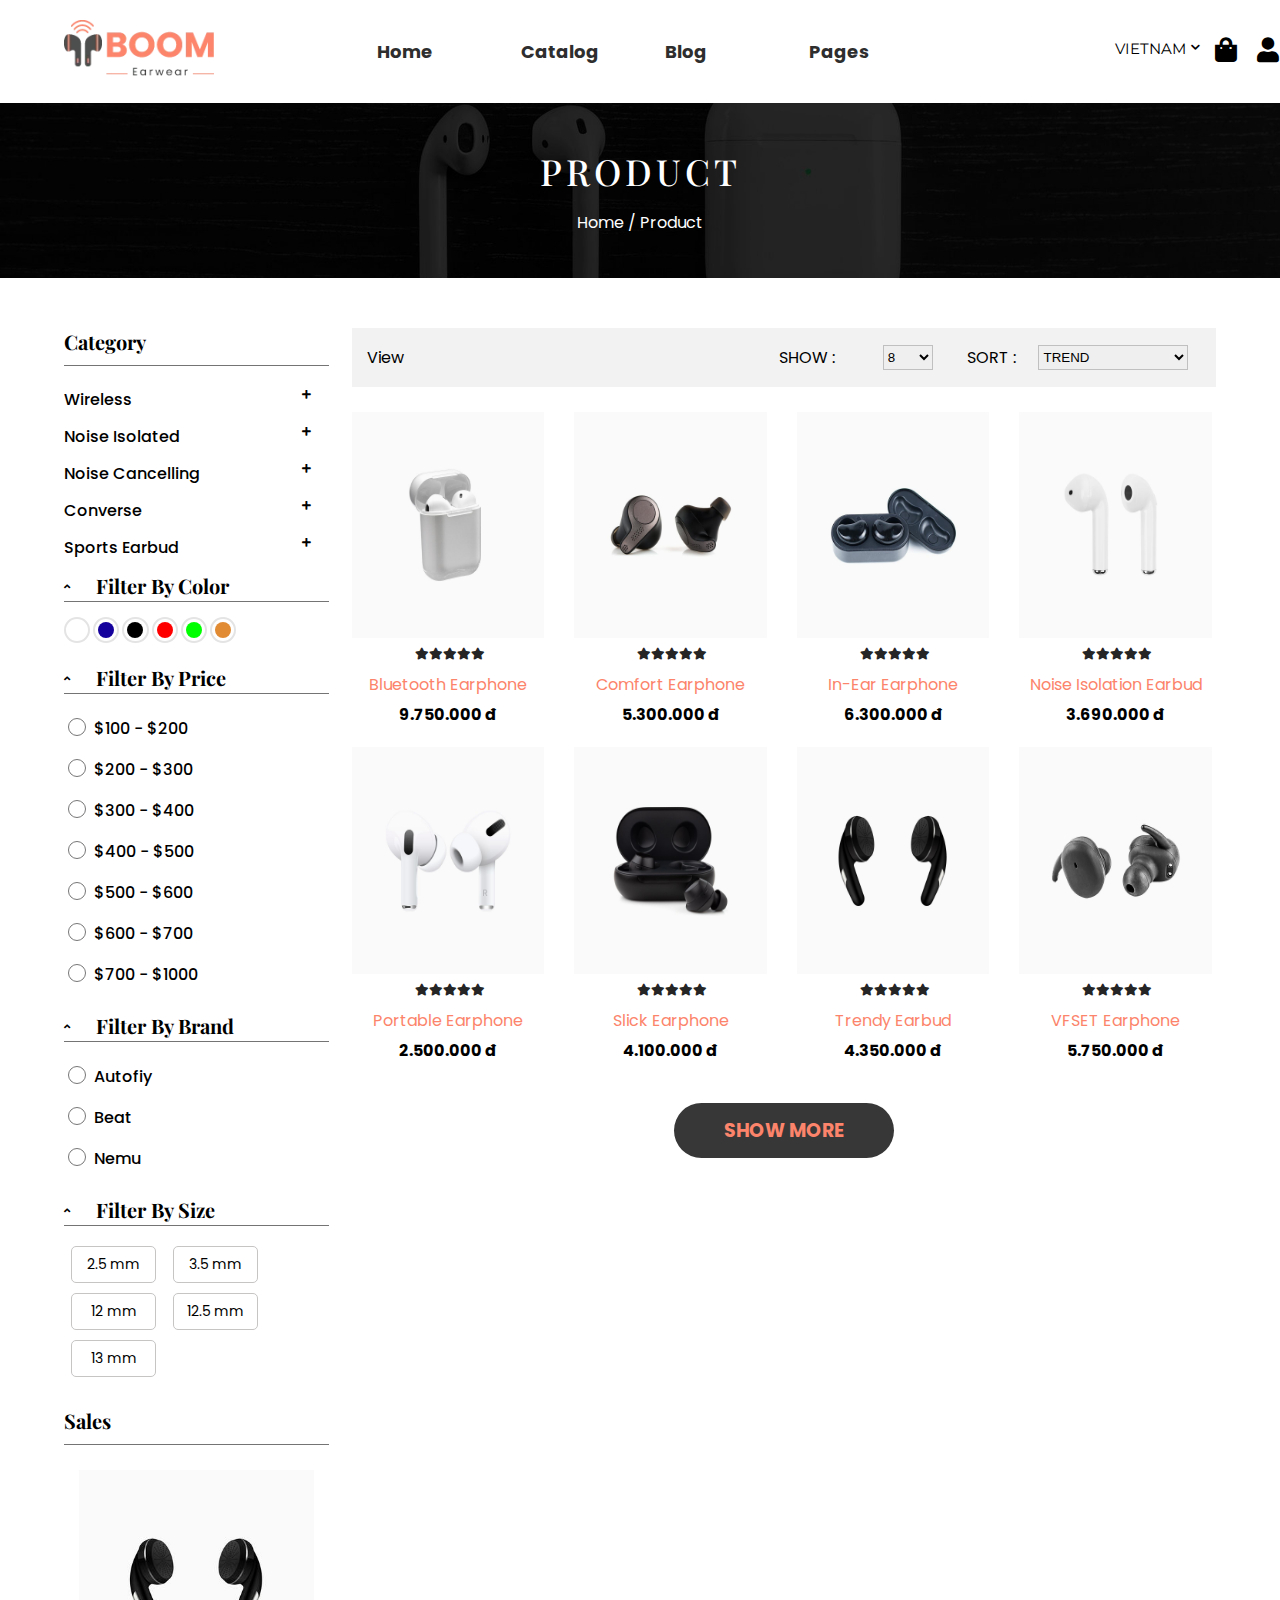
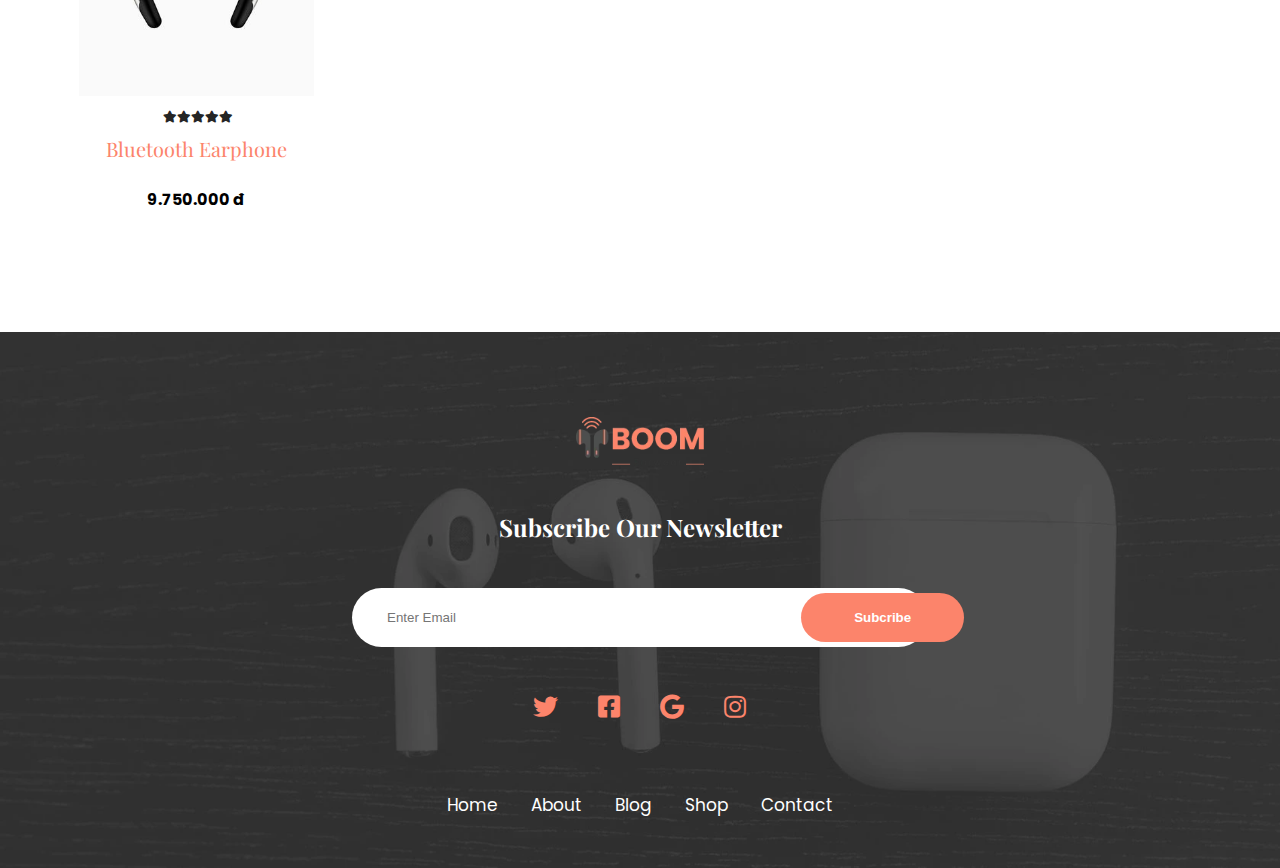
<file: catalog.html>
<!DOCTYPE html>
<html lang="en">

<head>
  <meta charset="UTF-8">
  <meta http-equiv="X-UA-Compatible" content="IE=edge">
  <meta name="viewport" content="width=device-width, initial-scale=1.0">
  <link rel="icon" href="./assets/image/icon.png">
  <!--Style-->
  <link rel="stylesheet" href="./assets/css/catalog.css">
  <!--Font Awesome-->
  <link rel="stylesheet" href="./assets/font/css/all.min.css">
  <title>Catalog</title>
</head>

<body>
  <!-- Filter in Responsive -->
  <input type="checkbox" id="filter" hidden class="showFilter">
  <label for="filter" class="filterBy"><i class="fas fa-filter"></i></label>
  <!-- Nav Overlay -->
  <label for="filter" class="nav__overlay-category"></label>

  <div class="" id="aside-bar-mobile">
    <label for="filter"><i class="fas fa-times exit"></i></label>
    <div class="aside">
      <div class="aside__category">
        <h4>Category</h4>
        <ul class="menu-category">
          <li class="menu-item">
            <a href="#">Wireless</a>
            <span><i class="fas fa-plus"></i></span>
          </li>
          <li class="menu-item">
            <a href="#">Noise Isolated</a>
            <span><i class="fas fa-plus"></i></span>
          </li>
          <li class="menu-item">
            <a href="#">Noise Cancelling</a>
            <span><i class="fas fa-plus"></i></span>
          </li>
          <li class="menu-item">
            <a href="#">Sports Earbud</a>
            <span><i class="fas fa-plus"></i></span>
          </li>
        </ul>
      </div>
      <div class="aside__color">
        <div class="dropdown-color">
          <span>
            <i class="fas fa-angle-up"></i>
            <h4>Filter by Color</h4>
          </span>
        </div>

        <ul class="menu-item">
          <li class="white">
            <input type="checkbox" id="White1" value="white">
            <a href="#" title="White">
              <label for="White1">
                <span style="background:#ffffff;"></span>
              </label>
            </a>
          </li>

          <li class="blue">
            <input type="checkbox" id="Blue2" value="white">
            <a href="#" title="Blue">
              <label for="Blue2">
                <span style="background:#15019c;"></span>
              </label>
            </a>
          </li>

          <li class="black">
            <input type="checkbox" id="Black3" value="white">
            <a href="#" title="Black">
              <label for="Black3">
                <span style="background:#000000;"></span>
              </label>
            </a>
          </li>

          <li class="red">
            <input type="checkbox" id="Red4" value="white">
            <a href="#" title="Red">
              <label for="Red4">
                <span style="background:#ff0000;"></span>
              </label>
            </a>
          </li>

          <li class="green">
            <input type="checkbox" id="Green5" value="white">
            <a href="javascript:void(0)" title="Green">
              <label for="Green5">
                <span style="background:#00ff00;"></span>
              </label>
            </a>
          </li>

          <li class="orange">
            <input type="checkbox" id="Orange6" value="white">
            <a href="#" title="Orange">
              <label for="Orange6">
                <span style="background:#e18b34;"></span>
              </label>
            </a>
          </li>
        </ul>
      </div>
      <div class="aside__price">
        <div class="dropdown-price">
          <span>
            <i class="fas fa-angle-up"></i>
            <h4>Filter By Price</h4>
          </span>
        </div>

        <ul class="menu-item">
          <li class="item">
            <input type="radio" id="shop-by-price1" value="100-200">
            <label for="shop-by-price1">$100 - $200</label>
          </li>


          <li class="item">
            <input type="radio" id="shop-by-price2" value="200-300">
            <label for="shop-by-price2">$200 - $300</label>
          </li>


          <li class="item">
            <input type="radio" id="shop-by-price3" value="300-400">
            <label for="shop-by-price3">$300 - $400</label>
          </li>


          <li class="item">
            <input type="radio" id="shop-by-price4" value="400-500">
            <label for="shop-by-price4">$400 - $500</label>
          </li>

          <li class="item">
            <input type="radio" id="shop-by-price5" value="500-600">
            <label for="shop-by-price5">$500 - $600</label>
          </li>


          <li class="item">
            <input type="radio" id="shop-by-price6" value="600-700">
            <label for="shop-by-price6">$600 - $700</label>
          </li>


          <li class="item">
            <input type="radio" id="shop-by-price7" value="700-1000">
            <label for="shop-by-price7">$700 - $1000</label>
          </li>

        </ul>

      </div>
      <div class="aside__brand">
        <div class="dropdown-brand">
          <span>
            <i class="fas fa-angle-up"></i>
            <h4>Filter By Brand</h4>
          </span>
        </div>

        <ul class="menu-item">
          <li class="item">
            <input type="radio" id="shop-by-brand1" value="100-200">
            <label for="shop-by-brand1">Autofiy</label>
          </li>


          <li class="item">
            <input type="radio" id="shop-by-brand2" value="200-300">
            <label for="shop-by-brand2">Beat</label>
          </li>


          <li class="item">
            <input type="radio" id="shop-by-brand3" value="300-400">
            <label for="shop-by-brand3">Nemu</label>
          </li>


        </ul>
      </div>
      <div class="aside__size">
        <div class="dropdown-price">
          <span>
            <i class="fas fa-angle-up"></i>
            <h4>Filter By Size</h4>
          </span>
        </div>

        <ul class="menu-item">
          <li class="item">2.5 mm</li>
          <li class="item">3.5 mm</li>
          <li class="item">12 mm</li>
          <li class="item">12.5 mm</li>
          <li class="item">13 mm</li>

        </ul>
      </div>

      <div class="aside__seller">
        <h4>Sales</h4>
        <div class="item itemupdate">
          <img src="./assets/image/Heaphone/product/9.jpg" alt="">

          <ul class="vote">
            <li class="vote-item"><i class="fas fa-star"></i></li>
            <li class="vote-item"><i class="fas fa-star"></i></li>
            <li class="vote-item"><i class="fas fa-star"></i></li>
            <li class="vote-item"><i class="fas fa-star"></i></li>
            <li class="vote-item"><i class="fas fa-star"></i></li>
          </ul>
          <a href="#">
            <h4 class="seller">Trendy Earbud</h4>
          </a>
          <p>9.750.000 đ</p>
        </div>
      </div>
    </div>
  </div>
  <!-- End Filter Responsive -->

  <!-- Begin Header-->
  <div class="wrapper catalog">
    <div class="header">
      <!--Header Navbar-->
      <div class="header__nav">
        <!--            <div class="header__left">

              </div> -->
        <input type="checkbox" name="" hidden id="nav-mobile-input" class="nav__input">
        <!-- Bar Mobile -->

        <label for="nav-mobile-input" class="nav_bars-btn"><i class="fas fa-bars"></i></label>

        <!-- Nav Overlay -->
        <label for="nav-mobile-input" class="nav__overlay"></label>

        <!-- Nav-mobile -->
        <div class="nav-mobile" id="nav_mobile">

          <label for="nav-mobile-input" class="nav_mobile-close"><i class="fas fa-times"></i></label>
          <ul class="nav_mobile-list">
            <li class="nav_mobile-link active"><i class="fas fa-home"></i><a href="index.html">Home</a></li>
            <li class="nav_mobile-link"><i class="fas fa-th-list"></i><a href="catalog.html">Catalog</a></li>
            <li class="nav_mobile-link"><i class="fas fa-blog"></i><a href="blog.html">Blog</a></li>
            <li class="nav_mobile-link"><i class="fas fa-building"></i><a href="about.html">About</a></li>
            <li class="nav_mobile-link"><i class="fas fa-basketball-ball"></i><a href="service.html">Service</a></li>
            <li class="nav_mobile-link"><i class="fas fa-question"></i><a href="faq.html">Faq</a></li>
            <li class="nav_mobile-link"><i class="fas fa-id-card"></i><a href="contact.html">Contact</a></li>
          </ul>
          </li>
          </ul>
        </div>
        <!-- Logo -->
        <div class="header__left--logo">
          <a href="index.html">
            <img src="./assets/image/logo.png" alt="Logo" id="logo">
          </a>

        </div>
        <!-- Navigation pc -->
        <div class="header__left--menu" id="nav-pc">
          <ul class="menu-list">
            <li class="menu-item active"><a href="index.html">Home</a></li>
            <li class="menu-item"><a href="catalog.html">Catalog</a></li>
            <li class="menu-item"><a href="blog.html">Blog</a></li>
            <li class="menu-item dropdown" id="linkSub"><a href="#">Pages</a>
              <ul class="sub-menu">
                <li class="sub-menuItem"><a href="about.html">About</a></li>

                <li class="sub-menuItem"><a href="service.html">Service</a></li>

                <li class="sub-menuItem"><a href="faq.html">Faq</a></li>

                <li class="sub-menuItem"><a href="contact.html">Contact</a></li>
              </ul>
            </li>
          </ul>
        </div>
        <div class="header__action">

          <div class="lang-menu">
            <div class="selected-lang">
              VIETNAM
            </div>

            <ul>
              <li>
                <a href="#" class="de">German</a>
              </li>
              <li>
                <a href="" class="en">English</a>
              </li>
              <li>
                <a href="" class="fr">French</a>
              </li>
              <li>
                <a href="" class="kr">Korea</a>
              </li>
            </ul>
          </div>

          <a href="cart.html" id="cart"><i class="fas fa-shopping-bag"></i></a>

          <a href="login.html" id="arrow-down"><i class="fas fa-user"></i></a>

        </div>
      </div>
    </div>
  </div>
  <!--End Header-->

  <!--Section-->
  <section id="catalog" class="content">
    <!--Begin Banner-->
    <div class="content__banner">
      <img src="./assets/image/Heaphone/9.jpg" alt="">
      <div class="banner--underground"></div>
      <div class="banner--title">
        <h1>PRODUCT</h1>
        <a href="#" class="">Home</a><span>&nbsp;/&nbsp</span><span>Product</span>
      </div>
    </div>
    <!--End Banner-->

    <!--Begin Article-->
    <article class="content__main">
      <!-- Filter -->

      <aside class="content__main--aside">
        <div class="aside">
          <div class="aside__category">
            <h4>Category</h4>
            <ul class="menu-category">
              <li class="menu-item">
                <a href="#">Wireless</a>
                <span><i class="fas fa-plus"></i></span>
              </li>
              <li class="menu-item">
                <a href="#">Noise Isolated</a>
                <span><i class="fas fa-plus"></i></span>
              </li>
              <li class="menu-item">
                <a href="#">Noise Cancelling</a>
                <span><i class="fas fa-plus"></i></span>
              </li>
              <li class="menu-item">
                <a href="#">Converse</a>
                <span><i class="fas fa-plus"></i></span>
              </li>
              <li class="menu-item">
                <a href="#">Sports Earbud</a>
                <span><i class="fas fa-plus"></i></span>
              </li>

            </ul>
          </div>
          <div class="aside__color">
            <div class="dropdown-color">
              <span>
                <i class="fas fa-angle-up"></i>
                <h4>Filter By Color</h4>
              </span>
            </div>

            <ul class="menu-item">
              <li class="white">
                <input type="checkbox" id="White1" value="white">
                <a href="#" title="White">
                  <label for="White1">
                    <span style="background:#ffffff;"></span>
                  </label>
                </a>
              </li>

              <li class="blue">
                <input type="checkbox" id="Blue2" value="white">
                <a href="#" title="Blue">
                  <label for="Blue2">
                    <span style="background:#15019c;"></span>
                  </label>
                </a>
              </li>

              <li class="black">
                <input type="checkbox" id="Black3" value="white">
                <a href="#" title="Black">
                  <label for="Black3">
                    <span style="background:#000000;"></span>
                  </label>
                </a>
              </li>

              <li class="red">
                <input type="checkbox" id="Red4" value="white">
                <a href="#" title="Red">
                  <label for="Red4">
                    <span style="background:#ff0000;"></span>
                  </label>
                </a>
              </li>

              <li class="green">
                <input type="checkbox" id="Green5" value="white">
                <a href="javascript:void(0)" title="Green">
                  <label for="Green5">
                    <span style="background:#00ff00;"></span>
                  </label>
                </a>
              </li>

              <li class="orange">
                <input type="checkbox" id="Orange6" value="white">
                <a href="#" title="Orange">
                  <label for="Orange6">
                    <span style="background:#e18b34;"></span>
                  </label>
                </a>
              </li>
            </ul>
          </div>
          <div class="aside__price">
            <div class="dropdown-price">
              <span>
                <i class="fas fa-angle-up"></i>
                <h4>Filter By Price</h4>
              </span>
            </div>

            <ul class="menu-item">
              <li class="item">
                <input type="radio" id="shop-by-price1" value="100-200">
                <label for="shop-by-price1">$100 - $200</label>
              </li>


              <li class="item">
                <input type="radio" id="shop-by-price2" value="200-300">
                <label for="shop-by-price2">$200 - $300</label>
              </li>


              <li class="item">
                <input type="radio" id="shop-by-price3" value="300-400">
                <label for="shop-by-price3">$300 - $400</label>
              </li>


              <li class="item">
                <input type="radio" id="shop-by-price4" value="400-500">
                <label for="shop-by-price4">$400 - $500</label>
              </li>

              <li class="item">
                <input type="radio" id="shop-by-price5" value="500-600">
                <label for="shop-by-price5">$500 - $600</label>
              </li>


              <li class="item">
                <input type="radio" id="shop-by-price6" value="600-700">
                <label for="shop-by-price6">$600 - $700</label>
              </li>


              <li class="item">
                <input type="radio" id="shop-by-price7" value="700-1000">
                <label for="shop-by-price7">$700 - $1000</label>
              </li>

            </ul>

          </div>
          <div class="aside__brand">
            <div class="dropdown-brand">
              <span>
                <i class="fas fa-angle-up"></i>
                <h4>Filter By Brand</h4>
              </span>
            </div>

            <ul class="menu-item">
              <li class="item">
                <input type="radio" id="shop-by-brand1" value="100-200">
                <label for="shop-by-brand1">Autofiy</label>
              </li>


              <li class="item">
                <input type="radio" id="shop-by-brand2" value="200-300">
                <label for="shop-by-brand2">Beat</label>
              </li>


              <li class="item">
                <input type="radio" id="shop-by-brand3" value="300-400">
                <label for="shop-by-brand3">Nemu</label>
              </li>


            </ul>
          </div>
          <div class="aside__size">
            <div class="dropdown-price">
              <span>
                <i class="fas fa-angle-up"></i>
                <h4>Filter By Size</h4>
              </span>
            </div>

            <ul class="menu-item">
              <li class="item">2.5 mm</li>
              <li class="item">3.5 mm</li>
              <li class="item">12 mm</li>
              <li class="item">12.5 mm</li>
              <li class="item">13 mm</li>

            </ul>
          </div>

          <div class="aside__seller">
            <h4>Sales</h4>
            <div class="item itemupdate">
              <img src="./assets/image/Heaphone/product/9.jpg" alt="">

              <ul class="vote">
                <li class="vote-item"><i class="fas fa-star"></i></li>
                <li class="vote-item"><i class="fas fa-star"></i></li>
                <li class="vote-item"><i class="fas fa-star"></i></li>
                <li class="vote-item"><i class="fas fa-star"></i></li>
                <li class="vote-item"><i class="fas fa-star"></i></li>
              </ul>
              <a href="#">
                <h4 class="seller">Bluetooth Earphone</h4>
              </a>
              <p>9.750.000 đ</p>
            </div>
          </div>
        </div>
      </aside>
      <div class="content__main--item">

        <div class="head">
          <div class="head__left">
            <label for="view">View</label>
            <!-- Con thieu cach xem -->

          </div>
          <div class="head__right">
            <div class="head__right--show">
              <label for="quantity">SHOW :</label>
              <select name="quantity" id="quantity">
                <option value="8">8</option>
                <option value="12">12</option>
                <option value="16">16</option>
                <option value="20">20</option>
                <option value="24">24</option>
                <option value="28">28</option>
              </select>
            </div>

            <div class="head__right--sort">
              <label for="sort">SORT :</label>
              <select name="quantity" id="sort">
                <option value="trend">TREND</option>
                <option value="lowtohigh">Theo giá, thấp đến cao</option>
                <option value="hightolow">Theo giá, cao đến thấp</option>
                <option value="a">A - Z</option>
                <option value="z">Z - A</option>
                <option value="bestselling">Giảm Giá Sốc</option>
              </select>
            </div>

          </div>

        </div>

        <div class="product">
          <div class="round">
            <div class="item">
              <div class="around">
                <img src="./assets/image/Heaphone/product/1.jpg" alt="">
                <div class="overlay-quickview">
                  Quick View
                  <a href="detail.html"></a>
                </div>
                <div class="overlay-action">
                  <i class="fas fa-shopping-cart"></i>
                  <i class="fas fa-heart"></i>
                </div>
              </div>
              <ul class="vote">
                <li class="vote-item"><i class="fas fa-star"></i></li>
                <li class="vote-item"><i class="fas fa-star"></i></li>
                <li class="vote-item"><i class="fas fa-star"></i></li>
                <li class="vote-item"><i class="fas fa-star"></i></li>
                <li class="vote-item"><i class="fas fa-star"></i></li>
              </ul>
              <a href="detail.html">
                <h4>Bluetooth Earphone</h4>
              </a>
              <p>9.750.000 đ</p>
            </div>


            <div class="item">
              <div class="around">
                <img src="./assets/image/Heaphone/product/2.jpg" alt="">
                <div class="overlay-quickview">Quick View<a href="detail.html"></a></div>
                <div class="overlay-action">
                  <i class="fas fa-shopping-cart"></i>
                  <i class="fas fa-heart"></i>
                </div>
              </div>
              <ul class="vote">
                <li class="vote-item"><i class="fas fa-star"></i></li>
                <li class="vote-item"><i class="fas fa-star"></i></li>
                <li class="vote-item"><i class="fas fa-star"></i></li>
                <li class="vote-item"><i class="fas fa-star"></i></li>
                <li class="vote-item"><i class="fas fa-star"></i></li>
              </ul>
              <a href="detail.html">
                <h4>Comfort Earphone</h4>
              </a>
              <p>5.300.000 đ</p>
            </div>

            <div class="item">
              <div class="around">
                <img src="./assets/image/Heaphone/product/3.jpg" alt="">
                <div class="overlay-quickview">Quick View<a href="detail.html"></a></div>
                <div class="overlay-action">
                  <i class="fas fa-shopping-cart"></i>
                  <i class="fas fa-heart"></i>
                </div>
              </div>
              <ul class="vote">
                <li class="vote-item"><i class="fas fa-star"></i></li>
                <li class="vote-item"><i class="fas fa-star"></i></li>
                <li class="vote-item"><i class="fas fa-star"></i></li>
                <li class="vote-item"><i class="fas fa-star"></i></li>
                <li class="vote-item"><i class="fas fa-star"></i></li>
              </ul>
              <a href="detail.html">
                <h4>In-Ear Earphone</h4>
              </a>
              <p>6.300.000 đ</p>
            </div>

            <div class="item ">
              <div class="around">
                <img src="./assets/image/Heaphone/product/4.jpg" alt="">
                <div class="overlay-quickview">Quick View<a href="detail.html"></a></div>
                <div class="overlay-action">
                  <i class="fas fa-shopping-cart"></i>
                  <i class="fas fa-heart"></i>
                </div>
              </div>
              <ul class="vote">
                <li class="vote-item"><i class="fas fa-star"></i></li>
                <li class="vote-item"><i class="fas fa-star"></i></li>
                <li class="vote-item"><i class="fas fa-star"></i></li>
                <li class="vote-item"><i class="fas fa-star"></i></li>
                <li class="vote-item"><i class="fas fa-star"></i></li>
              </ul>
              <a href="detail.html">
                <h4>Noise Isolation Earbud</h4>
              </a>
              <p>3.690.000 đ</p>
            </div>

            <div class="item ">
              <div class="around">
                <img src="./assets/image/Heaphone/product/5.jpg" alt="">
                <div class="overlay-quickview">Quick View<a href="detail.html"></a></div>
                <div class="overlay-action">
                  <i class="fas fa-shopping-cart"></i>
                  <i class="fas fa-heart"></i>
                </div>
              </div>
              <ul class="vote">
                <li class="vote-item"><i class="fas fa-star"></i></li>
                <li class="vote-item"><i class="fas fa-star"></i></li>
                <li class="vote-item"><i class="fas fa-star"></i></li>
                <li class="vote-item"><i class="fas fa-star"></i></li>
                <li class="vote-item"><i class="fas fa-star"></i></li>
              </ul>
              <a href="detail.html">
                <h4>Portable Earphone</h4>
              </a>
              <p>2.500.000 đ</p>
            </div>

            <div class="item">
              <div class="around">
                <img src="./assets/image/Heaphone/product/6.jpg" alt="">
                <div class="overlay-quickview">Quick View<a href="detail.html"></a></div>
                <div class="overlay-action">
                  <i class="fas fa-shopping-cart"></i>
                  <i class="fas fa-heart"></i>
                </div>
              </div>
              <ul class="vote">
                <li class="vote-item"><i class="fas fa-star"></i></li>
                <li class="vote-item"><i class="fas fa-star"></i></li>
                <li class="vote-item"><i class="fas fa-star"></i></li>
                <li class="vote-item"><i class="fas fa-star"></i></li>
                <li class="vote-item"><i class="fas fa-star"></i></li>
              </ul>
              <a href="detail.html">
                <h4>Slick Earphone</h4>
              </a>
              <p>4.100.000 đ</p>
            </div>

            <div class="item ">
              <div class="around">
                <img src="./assets/image/Heaphone/product/7.jpg" alt="">
                <div class="overlay-quickview">Quick View<a href="detail.html"></a></div>
                <div class="overlay-action">
                  <i class="fas fa-shopping-cart"></i>
                  <i class="fas fa-heart"></i>
                </div>
              </div>
              <ul class="vote">
                <li class="vote-item"><i class="fas fa-star"></i></li>
                <li class="vote-item"><i class="fas fa-star"></i></li>
                <li class="vote-item"><i class="fas fa-star"></i></li>
                <li class="vote-item"><i class="fas fa-star"></i></li>
                <li class="vote-item"><i class="fas fa-star"></i></li>
              </ul>
              <a href="detail.html">
                <h4>Trendy Earbud</h4>
              </a>
              <p>4.350.000 đ</p>
            </div>

            <div class="item ">
              <div class="around">
                <img src="./assets/image/Heaphone/product/8.jpg" alt="">
                <div class="overlay-quickview">Quick View<a href="detail.html"></a></div>
                <div class="overlay-action">
                  <i class="fas fa-shopping-cart"></i>
                  <i class="fas fa-heart"></i>
                </div>
              </div>
              <ul class="vote">
                <li class="vote-item"><i class="fas fa-star"></i></li>
                <li class="vote-item"><i class="fas fa-star"></i></li>
                <li class="vote-item"><i class="fas fa-star"></i></li>
                <li class="vote-item"><i class="fas fa-star"></i></li>
                <li class="vote-item"><i class="fas fa-star"></i></li>
              </ul>
              <a href="detail.html">
                <h4>VFSET Earphone</h4>
              </a>
              <p>5.750.000 đ</p>
            </div>
          </div>


        </div>

        <div class="btn-more">
          <button class="btn btn-shopnow btn-rouded btn-catalog">Show more</button>
        </div>

      </div>

    </article>
    <!--End Article-->

  </section>
  <!--End Section-->

  <!--Begin Banner-->
  <div class="wrapper7" id="footercatalog">
    <div class="footer">
      <img src="./assets/image/Heaphone/footer.png" alt="" id="note">
      <div class="opacity">
      </div>
      <div class="footer__logo">
        <img src="./assets/image/logo.png" alt="">
      </div>
      <div class="footer--slogan">
        <h2>Subscribe Our Newsletter</h2>
      </div>
      <form action="#" class="search ">
        <input type="text" name="search" placeholder="Enter Email" id="" class="input">
        <button class="submit btn-rouded">Subcribe</button>
      </form>
      <div class="bylogin">
        <i class="fab fa-twitter"></i>
        <i class="fab fa-facebook-square"></i>
        <i class="fab fa-google"></i>
        <i class="fab fa-instagram"></i>
      </div>
      <ul class="footer-contact">
        <a href="#">
          <li>Home</li>
        </a>
        <a href="#">
          <li class="note2">About</li>
        </a>
        <a href="#">
          <li class="note2">Blog</li>
        </a>
        <a href="#">
          <li class="note2">Shop</li>
        </a>
        <a href="#">
          <li>Contact</li>
        </a>

      </ul>
    </div>

  </div>

  <!--End Banner-->


</body>

</html>
</file>
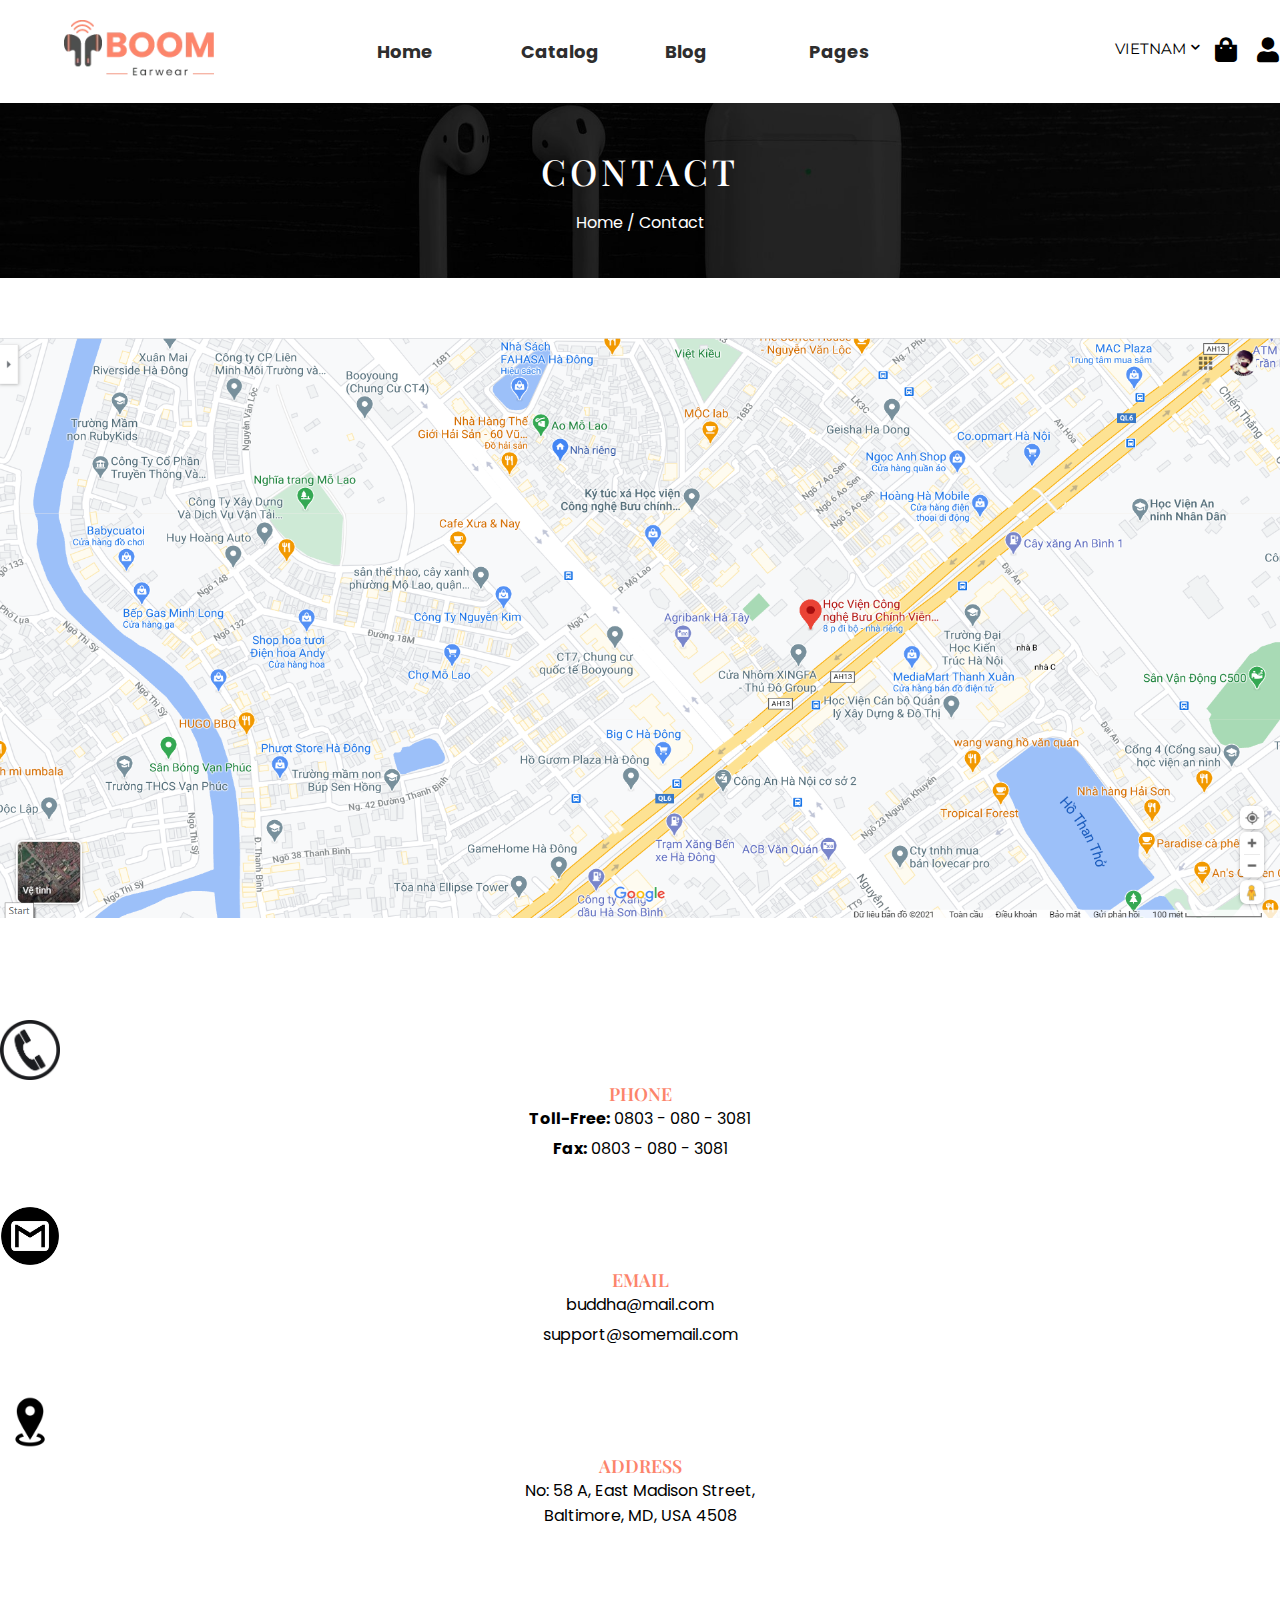
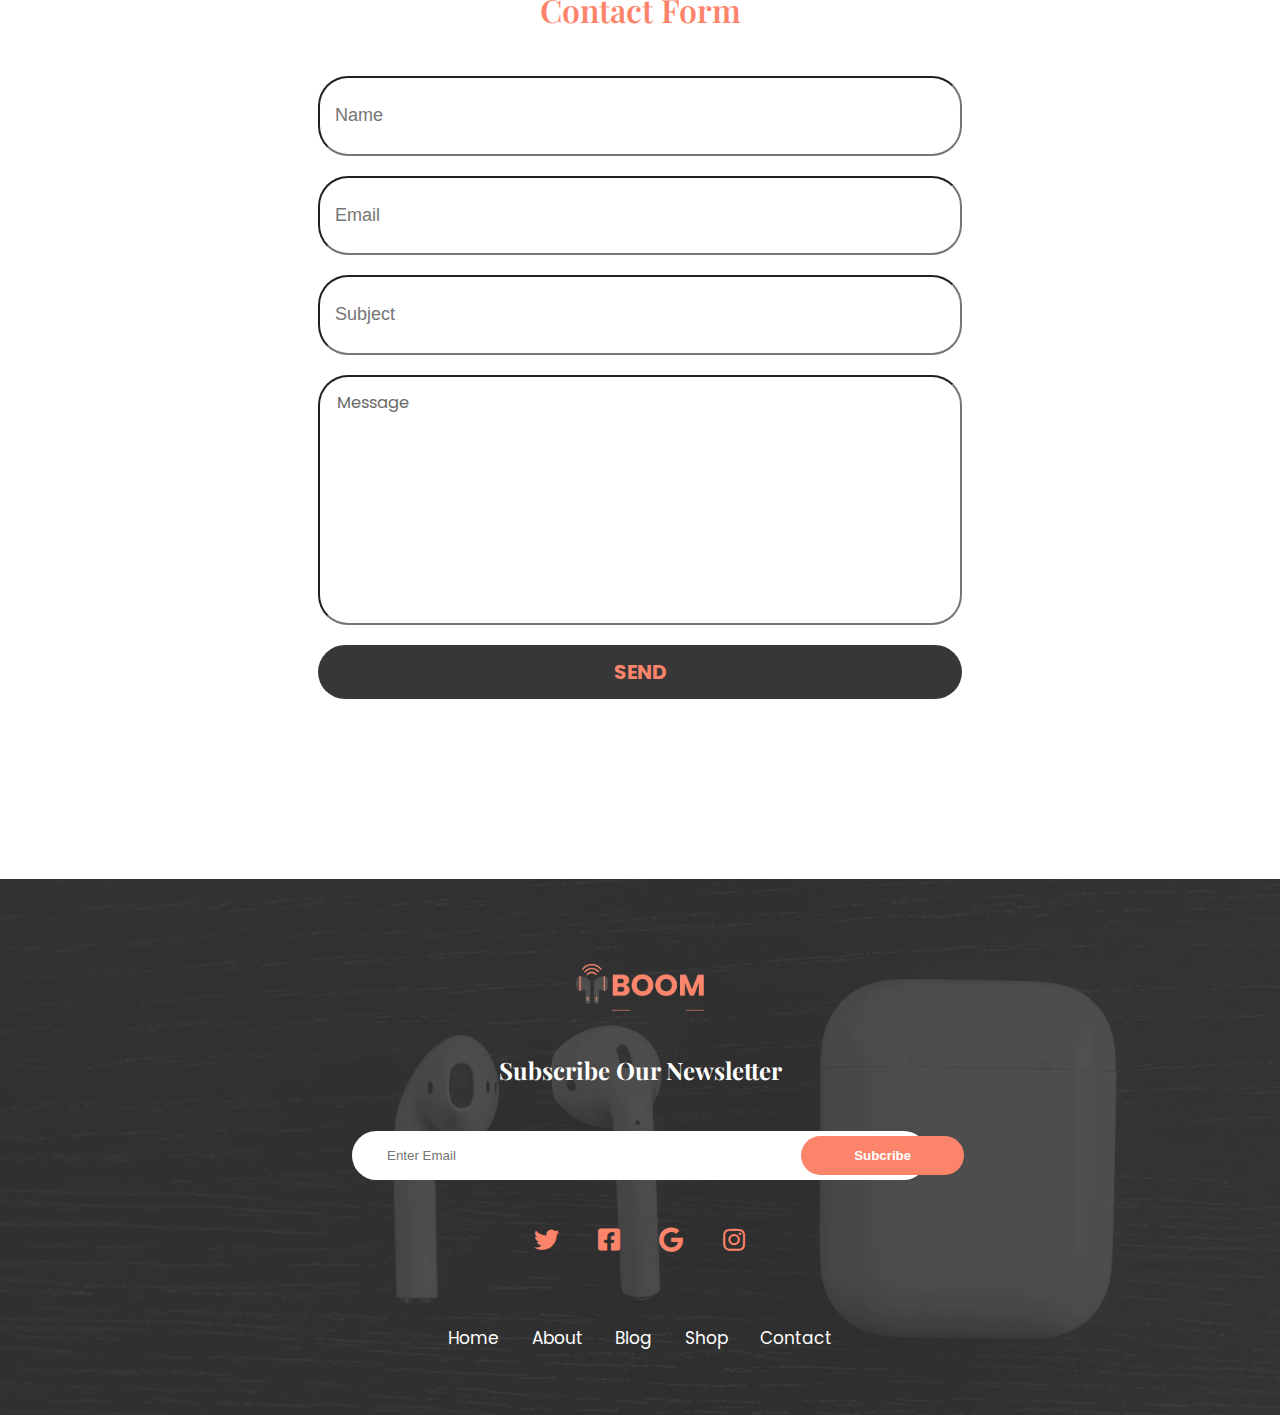
<file: contact.html>
<!DOCTYPE html>
<html lang="en">

<head>
    <meta charset="UTF-8">
    <meta http-equiv="X-UA-Compatible" content="IE=edge">
    <meta name="viewport" content="width=device-width, initial-scale=1.0">
    <link rel="icon" href="./assets/image/icon.png">
    <!--Bootstrap CSS-->
    <link rel="stylesheet" href="https://cdn.jsdelivr.net/npm/bootstrap@4.6.0/dist/css/bootstrap.min.css"
        integrity="sha384-B0vP5xmATw1+K9KRQjQERJvTumQW0nPEzvF6L/Z6nronJ3oUOFUFpCjEUQouq2+l" crossorigin="anonymous">
    <!--Bootstrap JS-->
    <script src="https://code.jquery.com/jquery-3.5.1.slim.min.js"
        integrity="sha384-DfXdz2htPH0lsSSs5nCTpuj/zy4C+OGpamoFVy38MVBnE+IbbVYUew+OrCXaRkfj"
        crossorigin="anonymous"></script>
    <script src="https://cdn.jsdelivr.net/npm/popper.js@1.16.1/dist/umd/popper.min.js"
        integrity="sha384-9/reFTGAW83EW2RDu2S0VKaIzap3H66lZH81PoYlFhbGU+6BZp6G7niu735Sk7lN"
        crossorigin="anonymous"></script>
    <script src="https://cdn.jsdelivr.net/npm/bootstrap@4.6.0/dist/js/bootstrap.min.js"
        integrity="sha384-+YQ4JLhjyBLPDQt//I+STsc9iw4uQqACwlvpslubQzn4u2UU2UFM80nGisd026JF"
        crossorigin="anonymous"></script>
    <!--Font Awesome-->
    <link rel="stylesheet" href="./assets/font/css/all.min.css">
    <!--Style CSS-->
    <link rel="stylesheet" href="./assets/css/contact.css">

    <title>Contact</title>
</head>

<body>
    <!-- Begin Header-->
    <div class="wrapper contact">
        <div class="header">
            <!--Header Navbar-->
            <div class="header__nav">
                <!--            <div class="header__left">

              </div> -->
                <input type="checkbox" name="" hidden id="nav-mobile-input" class="nav__input">
                <!-- Bar Mobile -->

                <label for="nav-mobile-input" class="nav_bars-btn"><i class="fas fa-bars"></i></label>

                <!-- Nav Overlay -->
                <label for="nav-mobile-input" class="nav__overlay"></label>

                <!-- Nav-mobile -->
                <div class="nav-mobile" id="nav_mobile">

                    <label for="nav-mobile-input" class="nav_mobile-close"><i class="fas fa-times"></i></label>
                    <ul class="nav_mobile-list">
                        <li class="nav_mobile-link active"><i class="fas fa-home"></i><a href="index.html">Home</a></li>
                        <li class="nav_mobile-link"><i class="fas fa-th-list"></i><a href="catalog.html">Catalog</a>
                        </li>
                        <li class="nav_mobile-link"><i class="fas fa-blog"></i><a href="blog.html">Blog</a></li>
                        <li class="nav_mobile-link"><i class="fas fa-building"></i><a href="about.html">About</a></li>
                        <li class="nav_mobile-link"><i class="fas fa-basketball-ball"></i><a
                                href="service.html">Service</a></li>
                        <li class="nav_mobile-link"><i class="fas fa-question"></i><a href="faq.html">Faq</a></li>
                        <li class="nav_mobile-link"><i class="fas fa-id-card"></i><a href="contact.html">Contact</a>
                        </li>
                    </ul>
                    </li>
                    </ul>
                </div>
                <!-- Logo -->
                <div class="header__left--logo">
                    <a href="index.html">
                        <img src="./assets/image/logo.png" alt="Logo" id="logo">
                    </a>

                </div>
                <!-- Navigation pc -->
                <div class="header__left--menu" id="nav-pc">
                    <ul class="menu-list">
                        <li class="menu-item active"><a href="index.html">Home</a></li>
                        <li class="menu-item"><a href="catalog.html">Catalog</a></li>
                        <li class="menu-item"><a href="blog.html">Blog</a></li>
                        <li class="menu-item dropdown" id="linkSub"><a href="#">Pages</a>
                            <ul class="sub-menu">
                                <li class="sub-menuItem"><a href="about.html">About</a></li>

                                <li class="sub-menuItem"><a href="service.html">Service</a></li>

                                <li class="sub-menuItem"><a href="faq.html">Faq</a></li>

                                <li class="sub-menuItem"><a href="contact.html">Contact</a></li>
                            </ul>
                        </li>
                    </ul>
                </div>
                <div class="header__action">

                    <div class="lang-menu">
                        <div class="selected-lang">
                            VIETNAM
                        </div>

                        <ul>
                            <li>
                                <a href="#" class="de">German</a>
                            </li>
                            <li>
                                <a href="" class="en">English</a>
                            </li>
                            <li>
                                <a href="" class="fr">French</a>
                            </li>
                            <li>
                                <a href="" class="kr">Korea</a>
                            </li>
                        </ul>
                    </div>

                    <a href="cart.html" id="cart"><i class="fas fa-shopping-bag"></i></a>

                    <a href="login.html" id="arrow-down"><i class="fas fa-user"></i></a>

                </div>
            </div>
        </div>
    </div>
    <!--End Header-->

    <!--Begin Banner-->
    <section id="contact" class="content">
        <div class="content__banner">
            <img src="./assets/image/Heaphone/9.jpg" alt="">
            <div class="banner--underground"></div>
            <div class="banner--title">
                <h1>Contact</h1>
                <a href="#" class="">Home</a><span>&nbsp;/&nbsp</span><span>Contact</span>
            </div>
        </div>

    </section>
    <!--End Banner-->

    <!--Begin Content Main -->
    <div class="container-fluid content-main">
        <div class="row">
            <div class="col-md-12 ">
                <img src="./assets/image/contact/map.png" alt="" class="img-fluid gg-map">
            </div>
        </div>

        <div class="row information">
            <div class="card-deck">
                <div class="card">
                    <img class="card-img-top" src="./assets/image/contact/phone.png" alt="">
                    <div class="card-body">
                        <h4 class="card-title">PHONE</h4>
                        <p class="card-text"><strong>Toll-Free:</strong> 0803 - 080 - 3081</p>
                        <p class="card-text"><strong>Fax:</strong> 0803 - 080 - 3081</p>
                    </div>
                </div>
                <div class="card">
                    <img class="card-img-top" src="./assets/image/contact/gmail.png" alt="">
                    <div class="card-body">
                        <h4 class="card-title">EMAIL</h4>
                        <p class="card-text">buddha@mail.com</p>
                        <p class="card-text">support@somemail.com</p>
                    </div>
                </div>
                <div class="card">
                    <img class="card-img-top" src="./assets/image/contact/location.png" alt="">
                    <div class="card-body">
                        <h4 class="card-title">ADDRESS</h4>
                        <p class="card-text">No: 58 A, East Madison Street,<br>
                            Baltimore, MD, USA 4508</p>
                    </div>
                </div>
            </div>
        </div>

        <div class="row form-infor">
            <h2>Contact Form</h2>
            <div class="form-group">
                <input type="text" class="form-control" name="" id="" aria-describedby="emailHelpId" placeholder="Name">
                <input type="email" class="form-control" name="" id="" aria-describedby="emailHelpId"
                    placeholder="Email">
                <input type="text" class="form-control" name="" id="" aria-describedby="emailHelpId"
                    placeholder="Subject">
                <div class="mes">
                    <input type="text" class="form-control message" name="" id="" aria-describedby="emailHelpId">
                    <span class="placeholder">Message</span>
                </div>
                <button type="button" class="btn btn-dark " id="sendForm">SEND</button>
            </div>
        </div>

    </div>
    <!--End Content Main -->

    <!--Begin Footer-->
    <div class="wrapper7" id="footercatalog">
        <div class="footer">
            <img src="./assets/image/Heaphone/footer.png" alt="" id="note">
            <div class="opacity">
            </div>
            <div class="footer__logo">
                <img src="./assets/image/logo.png" alt="">
            </div>
            <div class="footer--slogan">
                <h2>Subscribe Our Newsletter</h2>
            </div>
            <form action="#" class="search ">
                <input type="text" name="search" placeholder="Enter Email" id="" class="input">
                <button class="submit btn-rouded">Subcribe</button>
            </form>
            <div class="bylogin">
                <i class="fab fa-twitter"></i>
                <i class="fab fa-facebook-square"></i>
                <i class="fab fa-google"></i>
                <i class="fab fa-instagram"></i>
            </div>
            <ul class="footer-contact">
                <a href="#">
                    <li>Home</li>
                </a>
                <a href="#">
                    <li class="note2">About</li>
                </a>
                <a href="#">
                    <li class="note2">Blog</li>
                </a>
                <a href="#">
                    <li class="note2">Shop</li>
                </a>
                <a href="#">
                    <li>Contact</li>
                </a>

            </ul>
        </div>

    </div>

    <!--End Fotter-->

</body>

</html>
</file>
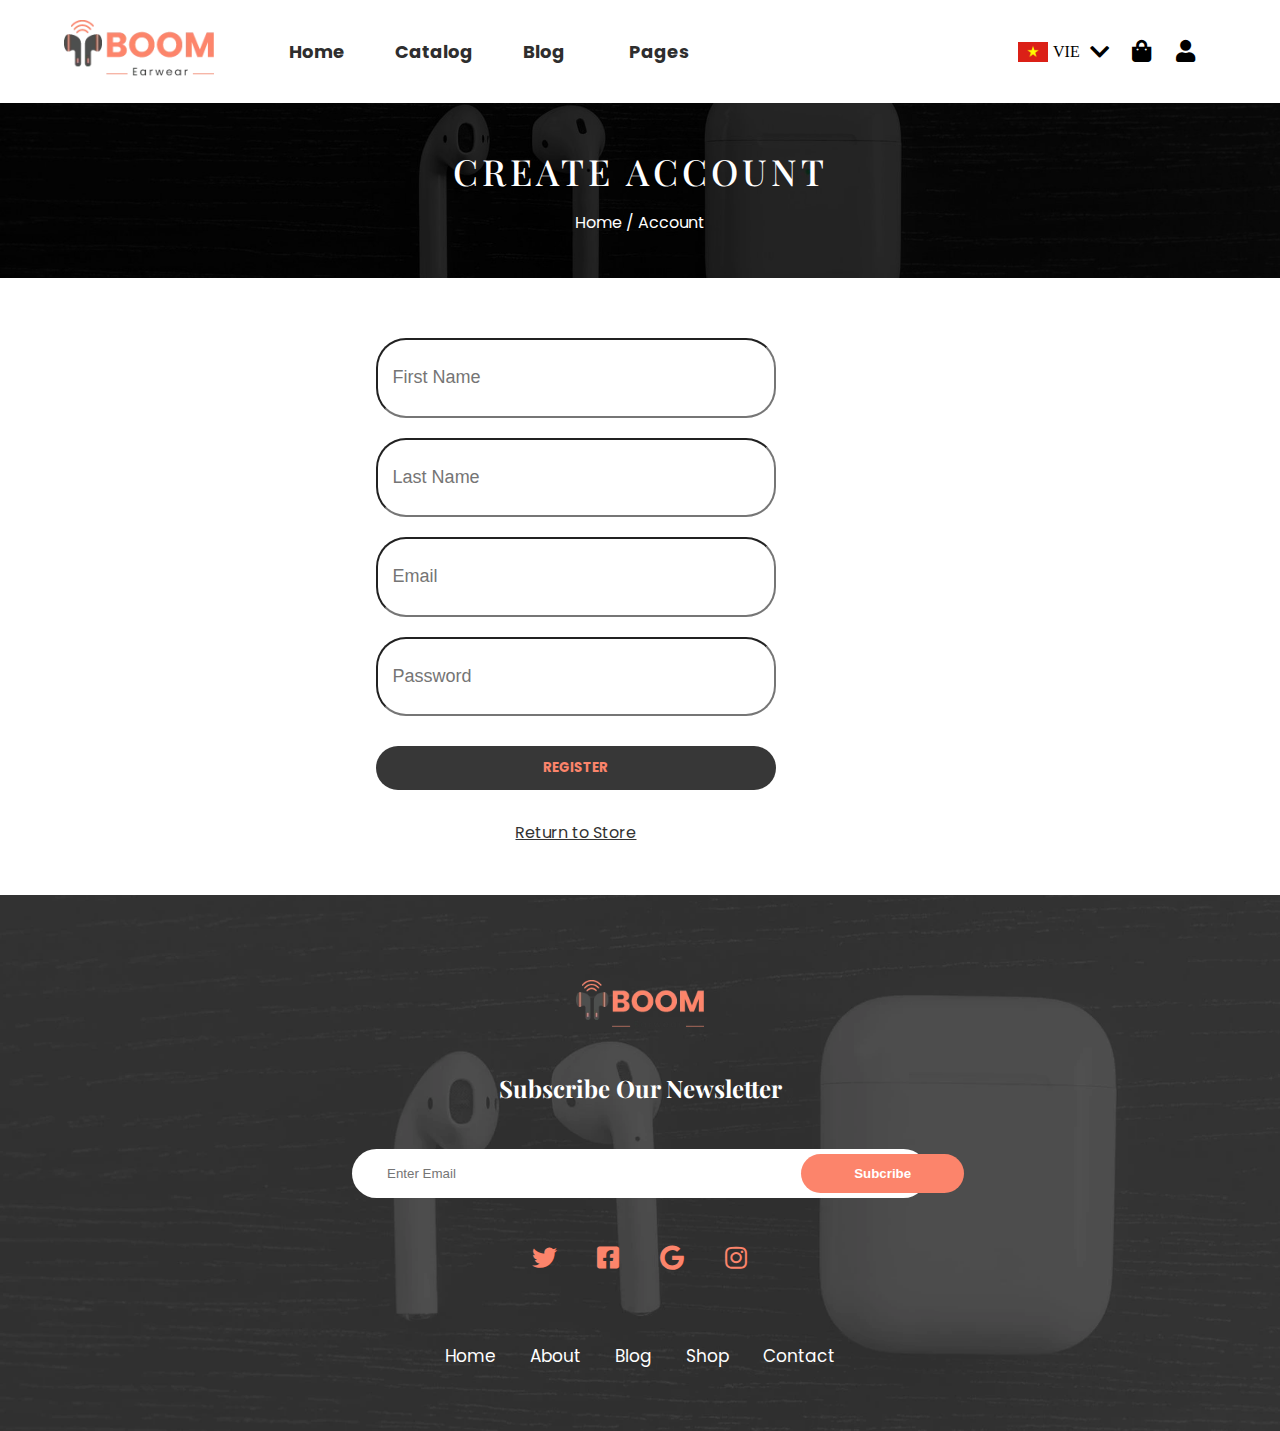
<file: createAccount.html>
<!DOCTYPE html>
<html lang="en">

<head>
    <meta charset="UTF-8">
    <meta http-equiv="X-UA-Compatible" content="IE=edge">
    <meta name="viewport" content="width=device-width, initial-scale=1.0">
    <link rel="icon" href="./assets/image/icon.png">
    <!--Bootstrap CSS-->
    <link rel="stylesheet" href="https://cdn.jsdelivr.net/npm/bootstrap@4.6.0/dist/css/bootstrap.min.css"
        integrity="sha384-B0vP5xmATw1+K9KRQjQERJvTumQW0nPEzvF6L/Z6nronJ3oUOFUFpCjEUQouq2+l" crossorigin="anonymous">
    <!--Bootstrap JS-->
    <script src="https://code.jquery.com/jquery-3.5.1.slim.min.js"
        integrity="sha384-DfXdz2htPH0lsSSs5nCTpuj/zy4C+OGpamoFVy38MVBnE+IbbVYUew+OrCXaRkfj"
        crossorigin="anonymous"></script>
    <script src="https://cdn.jsdelivr.net/npm/popper.js@1.16.1/dist/umd/popper.min.js"
        integrity="sha384-9/reFTGAW83EW2RDu2S0VKaIzap3H66lZH81PoYlFhbGU+6BZp6G7niu735Sk7lN"
        crossorigin="anonymous"></script>
    <script src="https://cdn.jsdelivr.net/npm/bootstrap@4.6.0/dist/js/bootstrap.min.js"
        integrity="sha384-+YQ4JLhjyBLPDQt//I+STsc9iw4uQqACwlvpslubQzn4u2UU2UFM80nGisd026JF"
        crossorigin="anonymous"></script>
    <!--Font Awesome-->
    <link rel="stylesheet" href="./assets/font/css/all.min.css">
    <!--Style CSS-->
    <link rel="stylesheet" href="./assets/css/createAccount.css">

    <title>Create Account</title>
</head>

<body>
    <!-- Begin Header-->
    <div class="wrapper create">
        <div class="header">
            <!--Header Navbar-->
            <div class="header__nav">
                <div class="header__left">
                    <div class="header__left--logo">
                        <a href="index.html">
                            <img src="./assets/image/logo.png" alt="Logo">
                        </a>

                    </div>
                    <div class="header__left--menu">
                        <ul class="menu-list">
                            <li class="menu-item active"><a href="index.html">Home</a></li>
                            <li class="menu-item"><a href="catalog.html">Catalog</a></li>
                            <li class="menu-item"><a href="blog.html">Blog</a></li>
                            <li class="menu-item dropdown" id="linkSub"><a href="#">Pages</a>
                                <ul class="sub-menu">
                                    <li class="sub-menuItem"><a href="about.html">About</a></li>

                                    <li class="sub-menuItem"><a href="service.html">Service</a></li>

                                    <li class="sub-menuItem"><a href="faq.html">Faq</a></li>

                                    <li class="sub-menuItem"><a href="contact.html">Contact</a></li>
                                </ul>
                            </li>
                        </ul>
                    </div>
                </div>
                <div class="header__right">
                    <img src="./assets/image/1024px-Flag_of_Vietnam.svg.png" alt="T o day ">
                    <p>VIE</p>
                    <i class="fas fa-chevron-down" style="color: rgb(0, 0, 0);margin-right:-11px"></i>

                    <a href="cart.html"><i class="fas fa-shopping-bag"></i></a>


                    <a href="login.html"><i class="fas fa-user"></i></a>
                </div>
            </div>


        </div>
    </div>
    <!--End Header-->
    <!--Begin Banner-->
    <section id="create" class="content">
        <div class="content__banner">
            <img src="./assets/image/Heaphone/9.jpg" alt="">
            <div class="banner--underground"></div>
            <div class="banner--title">
                <h1>Create Account</h1>
                <a href="#" class="">Home</a><span>&nbsp;/&nbsp</span><span>Account</span>
            </div>
        </div>

    </section>
    <!--End Banner-->

    <!--Begin Content Main -->
    <div class="container content-main" >
        <div class="row form-login">
            <div class="form-group">
              <input type="email" class="form-control" name="" id="" aria-describedby="emailHelpId" placeholder="First Name" >
              <input type="email" class="form-control" name="" id="" aria-describedby="emailHelpId" placeholder="Last Name" >
              <input type="email" class="form-control" name="" id="" aria-describedby="emailHelpId" placeholder="Email" >
              <input type="password" class="form-control" name="" id="" aria-describedby="emailHelpId" placeholder="Password" >

              <button type="button" class="btn btn-dark" >Register</button>
              <a href="index.html" class="line"><p>Return to Store</p></a>
            </div>
        </div>

    </div>
    <!--End Content Main -->

    <!--Begin Footer-->
    <div class="wrapper7" id="footercatalog">
        <div class="footer">
            <img src="./assets/image/Heaphone/footer.png" alt="" id="note">
            <div class="opacity">
            </div>
            <div class="footer__logo">
                <img src="./assets/image/logo.png" alt="">
            </div>
            <div class="footer--slogan">
                <h2>Subscribe Our Newsletter</h2>
            </div>
            <form action="#" class="search ">
                <input type="text" name="search" placeholder="Enter Email" id="" class="input">
                <button class="submit btn-rouded">Subcribe</button>
            </form>
            <div class="bylogin">
                <i class="fab fa-twitter"></i>
                <i class="fab fa-facebook-square"></i>
                <i class="fab fa-google"></i>
                <i class="fab fa-instagram"></i>
            </div>
            <ul class="footer-contact">
                <a href="#">
                    <li>Home</li>
                </a>
                <a href="#">
                    <li class="note2">About</li>
                </a>
                <a href="#">
                    <li class="note2">Blog</li>
                </a>
                <a href="#">
                    <li class="note2">Shop</li>
                </a>
                <a href="#">
                    <li>Contact</li>
                </a>

            </ul>
        </div>

    </div>

    <!--End Fotter-->

</body>

</html>
</file>
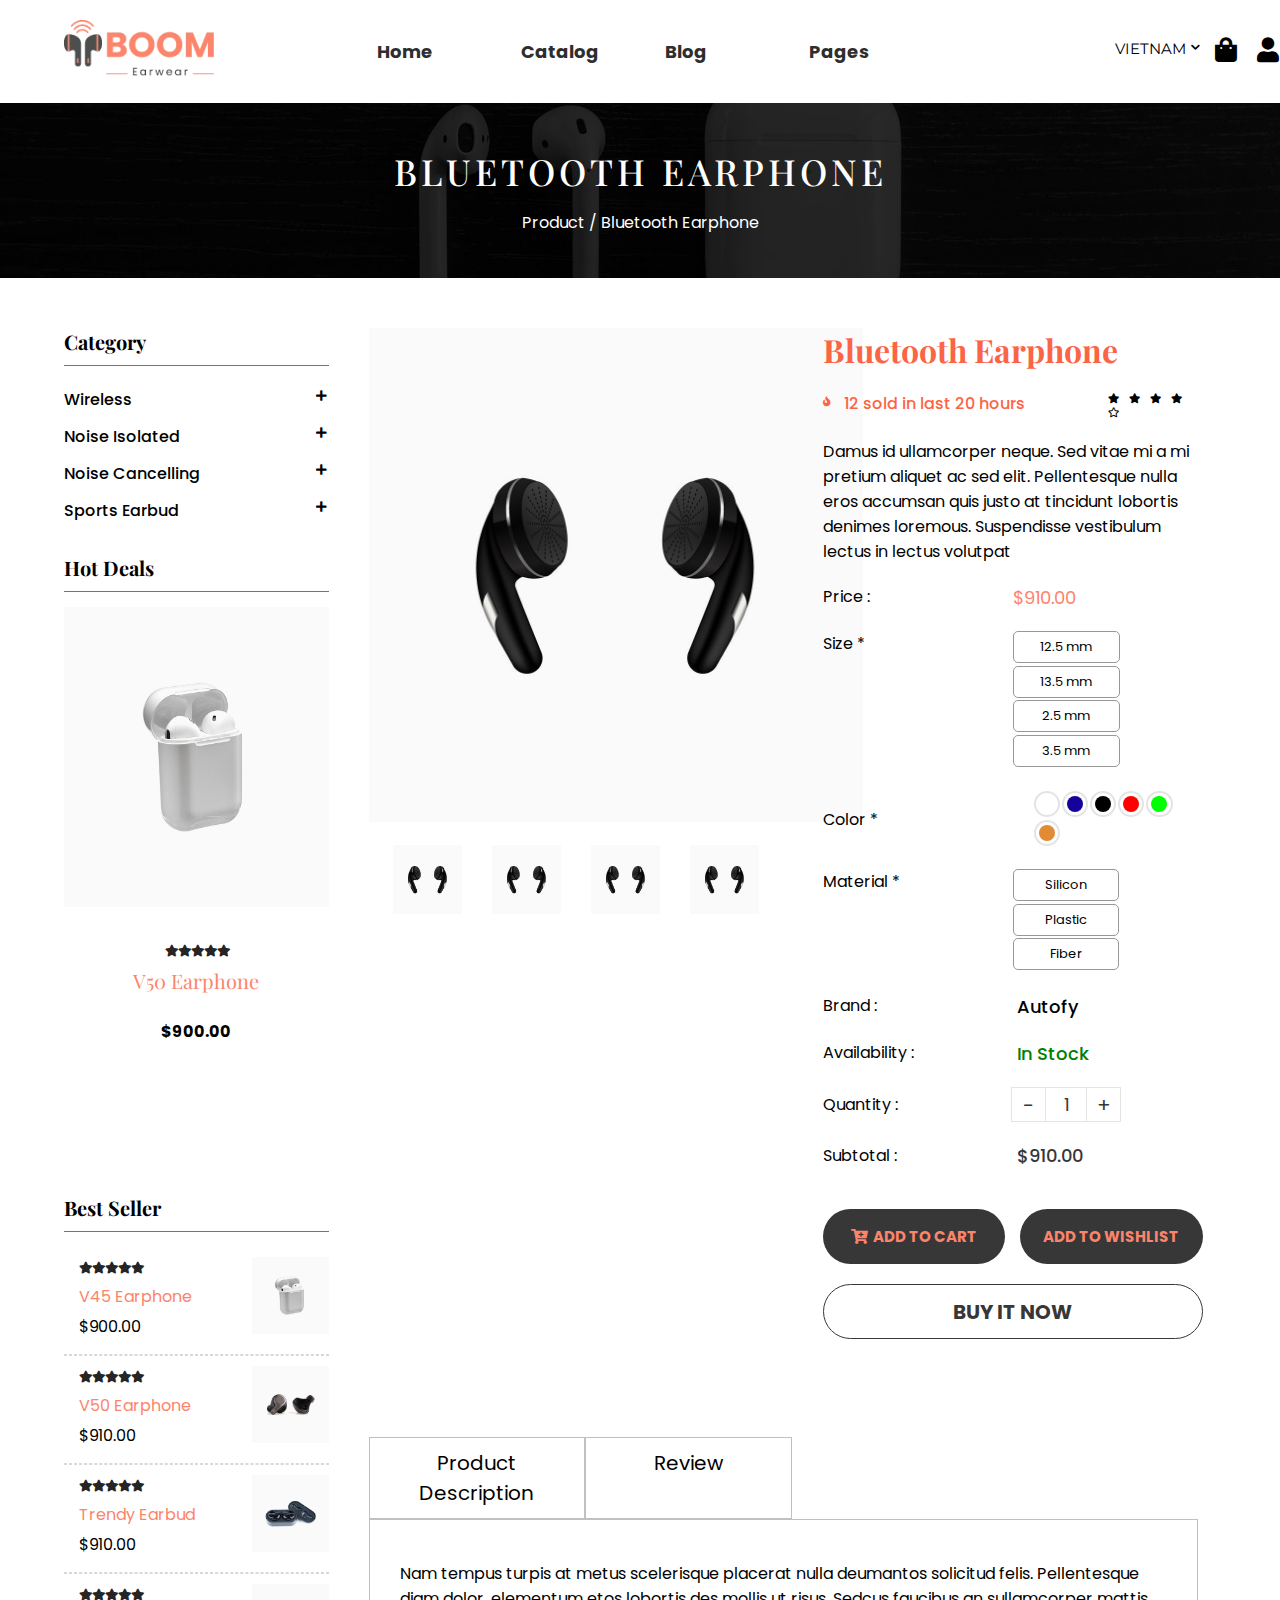
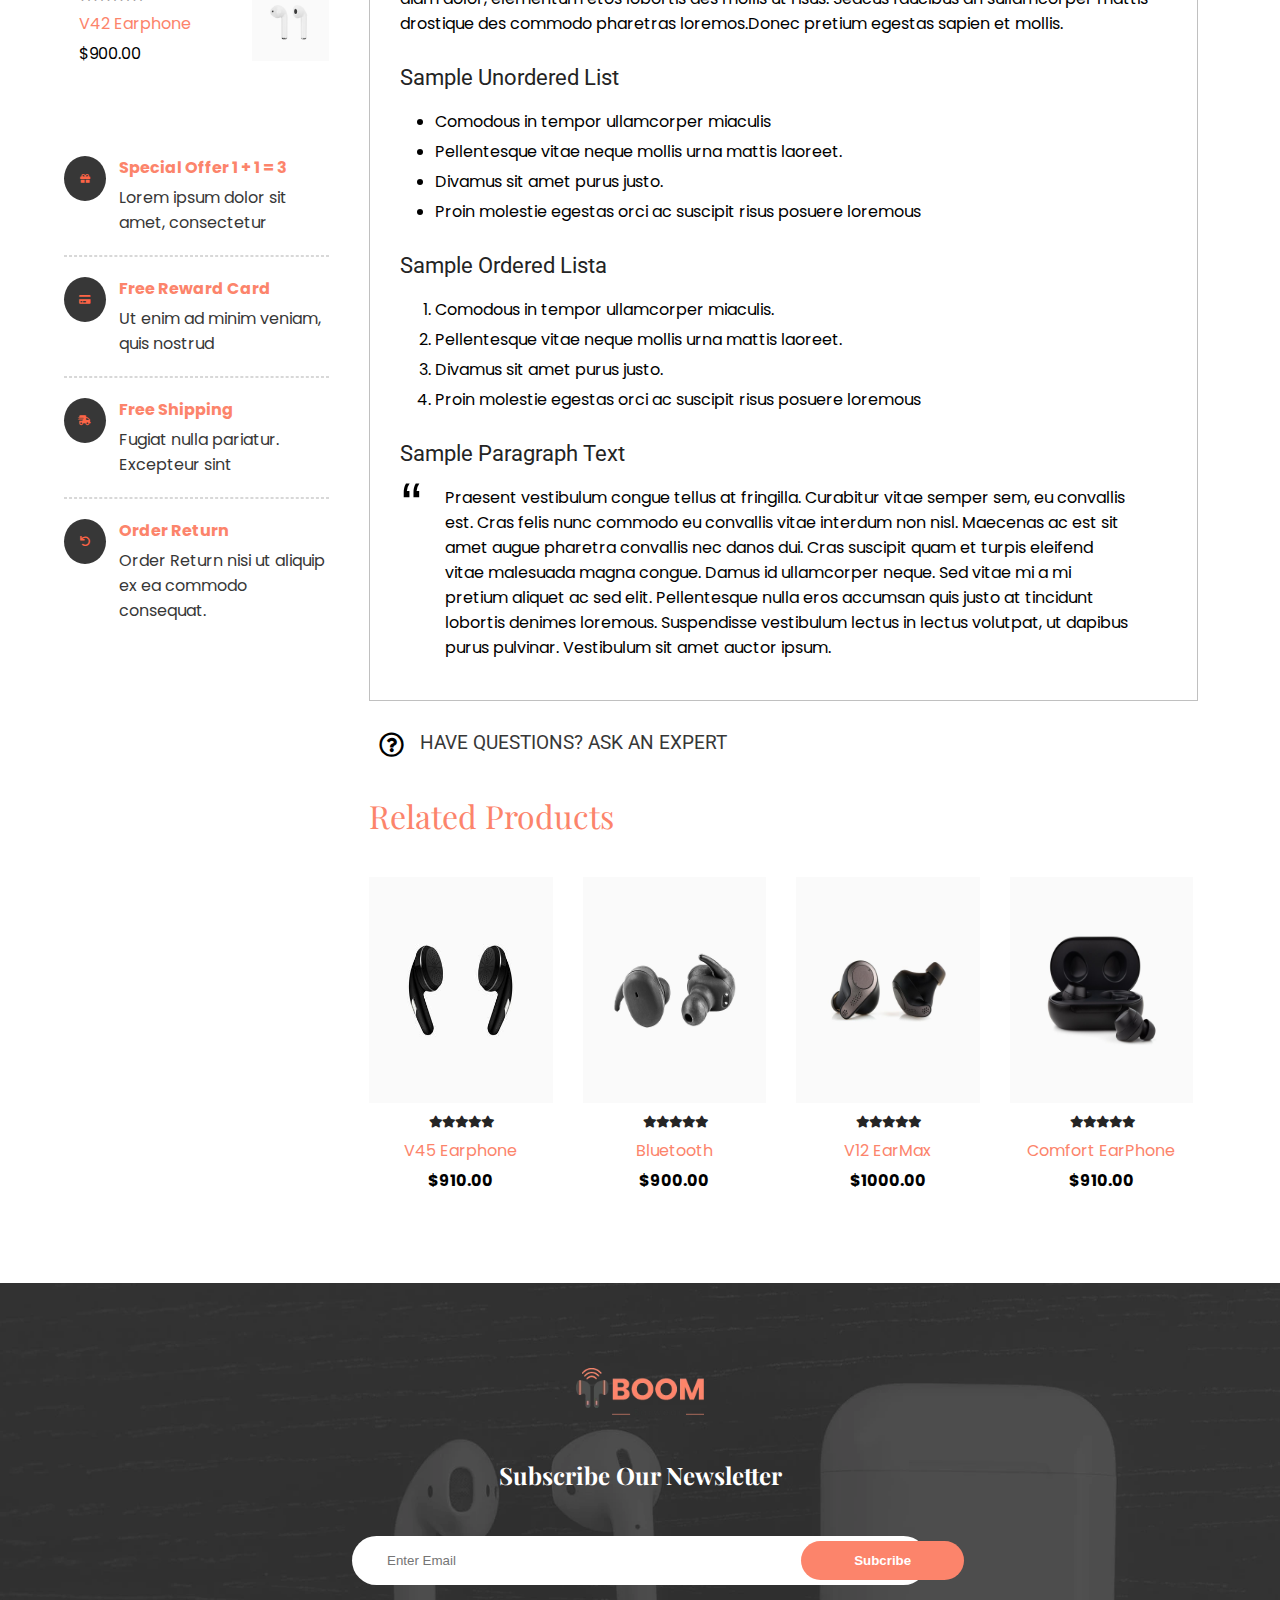
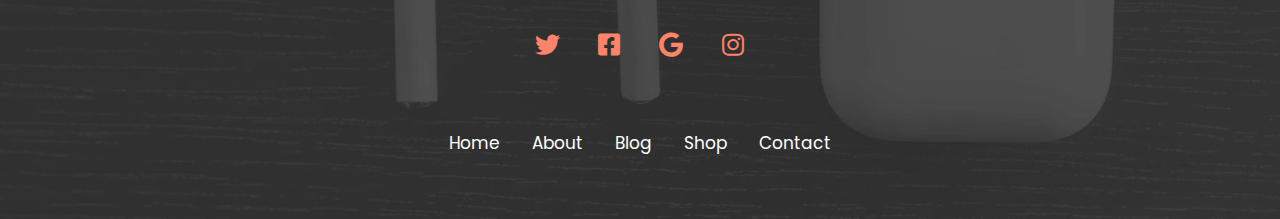
<file: detail.html>
<!DOCTYPE html>
<html lang="en">

<head>
    <meta charset="UTF-8">
    <meta http-equiv="X-UA-Compatible" content="IE=edge">
    <meta name="viewport" content="width=device-width, initial-scale=1.0">
    <link rel="icon" href="./assets/image/icon.png">
    <!--Style-->
    <link rel="stylesheet" href="./assets/css/detail.css">
    <!--Font Awesome-->
    <link rel="stylesheet" href="./assets/font/css/all.min.css">
    <title>Detail</title>
</head>

<body>
    <!-- Filter in Responsive -->
    <input type="checkbox" id="filter" hidden class="showFilter">
    <label for="filter" class="filterBy"><i class="fas fa-filter"></i></label>
    <!-- Nav Overlay -->
    <label for="filter" class="nav__overlay-category"></label>

    <div class="" id="aside-bar-mobile">
        <label for="filter"><i class="fas fa-times exit"></i></label>
        <div class="aside">
            <div class="aside__category">
                <h4>Category</h4>
                <ul class="menu-category">
                    <li class="menu-item">
                        <a href="#">Wireless</a>
                        <span><i class="fas fa-plus"></i></span>
                    </li>
                    <li class="menu-item">
                        <a href="#">Noise Isolated</a>
                        <span><i class="fas fa-plus"></i></span>
                    </li>
                    <li class="menu-item">
                        <a href="#">Noise Cancelling</a>
                        <span><i class="fas fa-plus"></i></span>
                    </li>
                    <li class="menu-item">
                        <a href="#">Sports Earbud</a>
                        <span><i class="fas fa-plus"></i></span>
                    </li>
                </ul>
            </div>

            <div class="aside__hotdeal">
                <h4>Hot Deals</h4>
                <img src="./assets/image/Heaphone/product/1.jpg" alt="">
                <div class="item itemupdate">
                    <ul class="vote">
                        <li class="vote-item"><i class="fas fa-star"></i></li>
                        <li class="vote-item"><i class="fas fa-star"></i></li>
                        <li class="vote-item"><i class="fas fa-star"></i></li>
                        <li class="vote-item"><i class="fas fa-star"></i></li>
                        <li class="vote-item"><i class="fas fa-star"></i></li>
                    </ul>
                    <a href="#">
                        <h4 class="seller">V50 Earphone</h4>
                    </a>
                    <p>$900.00</p>
                </div>
            </div>

            <div class="aside__bestseller">
                <h4 id="titsell">Best Seller</h4>
                <div class="wrap wrap1">
                    <div class="item itemupdate">
                        <ul class="vote">
                            <li class="vote-item"><i class="fas fa-star"></i></li>
                            <li class="vote-item"><i class="fas fa-star"></i></li>
                            <li class="vote-item"><i class="fas fa-star"></i></li>
                            <li class="vote-item"><i class="fas fa-star"></i></li>
                            <li class="vote-item"><i class="fas fa-star"></i></li>
                        </ul>
                        <a href="#">
                            <h4 class="seller">V45 Earphone</h4>
                        </a>
                        <p>$900.00</p>
                    </div>
                    <img src="./assets/image/Heaphone/product/1.jpg" alt="">
                </div>
                <hr class="line-bottomsell">
                <div class="wrap wrap2">
                    <div class="item itemupdate">
                        <ul class="vote">
                            <li class="vote-item"><i class="fas fa-star"></i></li>
                            <li class="vote-item"><i class="fas fa-star"></i></li>
                            <li class="vote-item"><i class="fas fa-star"></i></li>
                            <li class="vote-item"><i class="fas fa-star"></i></li>
                            <li class="vote-item"><i class="fas fa-star"></i></li>
                        </ul>
                        <a href="#">
                            <h4 class="seller">V50 Earphone</h4>
                        </a>
                        <p>$910.00</p>
                    </div>
                    <img src="./assets/image/Heaphone/product/2.jpg" alt="">
                </div>
                <hr class="line-bottomsell">
                <div class="wrap wrap3">
                    <div class="item itemupdate">
                        <ul class="vote">
                            <li class="vote-item"><i class="fas fa-star"></i></li>
                            <li class="vote-item"><i class="fas fa-star"></i></li>
                            <li class="vote-item"><i class="fas fa-star"></i></li>
                            <li class="vote-item"><i class="fas fa-star"></i></li>
                            <li class="vote-item"><i class="fas fa-star"></i></li>
                        </ul>
                        <a href="#">
                            <h4 class="seller">Trendy Earbud</h4>
                        </a>
                        <p>$910.00</p>
                    </div>
                    <img src="./assets/image/Heaphone/product/3.jpg" alt="">
                </div>
                <hr class="line-bottomsell">
                <div class="wrap wrap4">
                    <div class="item itemupdate">
                        <ul class="vote">
                            <li class="vote-item"><i class="fas fa-star"></i></li>
                            <li class="vote-item"><i class="fas fa-star"></i></li>
                            <li class="vote-item"><i class="fas fa-star"></i></li>
                            <li class="vote-item"><i class="fas fa-star"></i></li>
                            <li class="vote-item"><i class="fas fa-star"></i></li>
                        </ul>
                        <a href="#">
                            <h4 class="seller">V42 Earphone</h4>
                        </a>
                        <p>$900.00</p>
                    </div>
                    <img src="./assets/image/Heaphone/product/4.jpg" alt="">
                </div>


            </div>

            <div class="aside__service">
                <div class="aside__service--gift service">
                    <a href="#">
                        <span><i class="fas fa-gift"></i></span>
                    </a>
                    <div class="description">
                        <h5>Special Offer 1 + 1 = 3</h5>
                        <p>Lorem ipsum dolor sit amet, consectetur</p>
                    </div>
                </div>
                <hr class="line-bottomsell">
                <div class="aside__service--card service">
                    <a href="#">
                        <span><i class="fas fa-credit-card"></i></span>
                    </a>
                    <div class="description">
                        <h5>Free Reward Card</h5>
                        <p>Ut enim ad minim veniam, quis nostrud</p>
                    </div>
                </div>
                <hr class="line-bottomsell">
                <div class="aside__service--ship service">
                    <a href="#">
                        <span><i class="fas fa-shipping-fast"></i></span>
                    </a>
                    <div class="description">
                        <h5>
                            Free Shipping</h5>
                        <p>Fugiat nulla pariatur. Excepteur sint</p>
                    </div>
                </div>
                <hr class="line-bottomsell">
                <div class="aside__service--return service">
                    <a href="#">
                        <span><i class="fas fa-undo"></i></span>
                    </a>
                    <div class="description">
                        <h5>Order Return</h5>
                        <p>
                            Order Return
                            nisi ut aliquip ex ea commodo consequat.</p>
                    </div>
                </div>
            </div>
        </div>
    </div>
    <!-- End Filter Responsive -->

    <!-- Begin Header-->
    <div class="wrapper detail">
        <div class="header">
            <!--Header Navbar-->
            <div class="header__nav">
                <!--            <div class="header__left">

              </div> -->
                <input type="checkbox" name="" hidden id="nav-mobile-input" class="nav__input">
                <!-- Bar Mobile -->

                <label for="nav-mobile-input" class="nav_bars-btn"><i class="fas fa-bars"></i></label>

                <!-- Nav Overlay -->
                <label for="nav-mobile-input" class="nav__overlay"></label>

                <!-- Nav-mobile -->
                <div class="nav-mobile" id="nav_mobile">

                    <label for="nav-mobile-input" class="nav_mobile-close"><i class="fas fa-times"></i></label>
                    <ul class="nav_mobile-list">
                        <li class="nav_mobile-link active"><i class="fas fa-home"></i><a href="index.html">Home</a></li>
                        <li class="nav_mobile-link"><i class="fas fa-th-list"></i><a href="catalog.html">Catalog</a>
                        </li>
                        <li class="nav_mobile-link"><i class="fas fa-blog"></i><a href="blog.html">Blog</a></li>
                        <li class="nav_mobile-link"><i class="fas fa-building"></i><a href="about.html">About</a></li>
                        <li class="nav_mobile-link"><i class="fas fa-basketball-ball"></i><a
                                href="service.html">Service</a></li>
                        <li class="nav_mobile-link"><i class="fas fa-question"></i><a href="faq.html">Faq</a></li>
                        <li class="nav_mobile-link"><i class="fas fa-id-card"></i><a href="contact.html">Contact</a>
                        </li>
                    </ul>
                    </li>
                    </ul>
                </div>
                <!-- Logo -->
                <div class="header__left--logo">
                    <a href="index.html">
                        <img src="./assets/image/logo.png" alt="Logo" id="logo">
                    </a>

                </div>
                <!-- Navigation pc -->
                <div class="header__left--menu" id="nav-pc">
                    <ul class="menu-list">
                        <li class="menu-item active"><a href="index.html">Home</a></li>
                        <li class="menu-item"><a href="catalog.html">Catalog</a></li>
                        <li class="menu-item"><a href="blog.html">Blog</a></li>
                        <li class="menu-item dropdown" id="linkSub"><a href="#">Pages</a>
                            <ul class="sub-menu">
                                <li class="sub-menuItem"><a href="about.html">About</a></li>

                                <li class="sub-menuItem"><a href="service.html">Service</a></li>

                                <li class="sub-menuItem"><a href="faq.html">Faq</a></li>

                                <li class="sub-menuItem"><a href="contact.html">Contact</a></li>
                            </ul>
                        </li>
                    </ul>
                </div>
                <div class="header__action">

                    <div class="lang-menu">
                        <div class="selected-lang">
                            VIETNAM
                        </div>

                        <ul>
                            <li>
                                <a href="#" class="de">German</a>
                            </li>
                            <li>
                                <a href="" class="en">English</a>
                            </li>
                            <li>
                                <a href="" class="fr">French</a>
                            </li>
                            <li>
                                <a href="" class="kr">Korea</a>
                            </li>
                        </ul>
                    </div>

                    <a href="cart.html" id="cart"><i class="fas fa-shopping-bag"></i></a>

                    <a href="login.html" id="arrow-down"><i class="fas fa-user"></i></a>

                </div>
            </div>
        </div>
    </div>
    <!--End Header-->

    <!--Chi tiết sản phẩm-->
    <section id="detail" class="content">
        <!--Begin Banner-->
        <div class="content__banner">
            <img src="./assets/image/Heaphone/9.jpg" alt="">
            <div class="banner--underground"></div>
            <div class="banner--title">
                <h1>Bluetooth Earphone</h1>
                <a href="#" class="">Product</a><span>&nbsp;/&nbsp</span><span>Bluetooth Earphone</span>
            </div>
        </div>
        <!--End Banner-->
        <article class="content__main">
            <aside class="content__main--aside">
                <div class="aside">
                    <div class="aside__category">
                        <h4>Category</h4>
                        <ul class="menu-category">
                            <li class="menu-item">
                                <a href="#">Wireless</a>
                                <span><i class="fas fa-plus"></i></span>
                            </li>
                            <li class="menu-item">
                                <a href="#">Noise Isolated</a>
                                <span><i class="fas fa-plus"></i></span>
                            </li>
                            <li class="menu-item">
                                <a href="#">Noise Cancelling</a>
                                <span><i class="fas fa-plus"></i></span>
                            </li>
                            <li class="menu-item">
                                <a href="#">Sports Earbud</a>
                                <span><i class="fas fa-plus"></i></span>
                            </li>
                        </ul>
                    </div>

                    <div class="aside__hotdeal">
                        <h4>Hot Deals</h4>
                        <img src="./assets/image/Heaphone/product/1.jpg" alt="">
                        <div class="item itemupdate">
                            <ul class="vote">
                                <li class="vote-item"><i class="fas fa-star"></i></li>
                                <li class="vote-item"><i class="fas fa-star"></i></li>
                                <li class="vote-item"><i class="fas fa-star"></i></li>
                                <li class="vote-item"><i class="fas fa-star"></i></li>
                                <li class="vote-item"><i class="fas fa-star"></i></li>
                            </ul>
                            <a href="#">
                                <h4 class="seller">V50 Earphone</h4>
                            </a>
                            <p>$900.00</p>
                        </div>
                    </div>

                    <div class="aside__bestseller">
                        <h4 id="titsell">Best Seller</h4>
                        <div class="wrap wrap1">
                            <div class="item itemupdate">
                                <ul class="vote">
                                    <li class="vote-item"><i class="fas fa-star"></i></li>
                                    <li class="vote-item"><i class="fas fa-star"></i></li>
                                    <li class="vote-item"><i class="fas fa-star"></i></li>
                                    <li class="vote-item"><i class="fas fa-star"></i></li>
                                    <li class="vote-item"><i class="fas fa-star"></i></li>
                                </ul>
                                <a href="#">
                                    <h4 class="seller">V45 Earphone</h4>
                                </a>
                                <p>$900.00</p>
                            </div>
                            <img src="./assets/image/Heaphone/product/1.jpg" alt="">
                        </div>
                        <hr class="line-bottomsell">
                        <div class="wrap wrap2">
                            <div class="item itemupdate">
                                <ul class="vote">
                                    <li class="vote-item"><i class="fas fa-star"></i></li>
                                    <li class="vote-item"><i class="fas fa-star"></i></li>
                                    <li class="vote-item"><i class="fas fa-star"></i></li>
                                    <li class="vote-item"><i class="fas fa-star"></i></li>
                                    <li class="vote-item"><i class="fas fa-star"></i></li>
                                </ul>
                                <a href="#">
                                    <h4 class="seller">V50 Earphone</h4>
                                </a>
                                <p>$910.00</p>
                            </div>
                            <img src="./assets/image/Heaphone/product/2.jpg" alt="">
                        </div>
                        <hr class="line-bottomsell">
                        <div class="wrap wrap3">
                            <div class="item itemupdate">
                                <ul class="vote">
                                    <li class="vote-item"><i class="fas fa-star"></i></li>
                                    <li class="vote-item"><i class="fas fa-star"></i></li>
                                    <li class="vote-item"><i class="fas fa-star"></i></li>
                                    <li class="vote-item"><i class="fas fa-star"></i></li>
                                    <li class="vote-item"><i class="fas fa-star"></i></li>
                                </ul>
                                <a href="#">
                                    <h4 class="seller">Trendy Earbud</h4>
                                </a>
                                <p>$910.00</p>
                            </div>
                            <img src="./assets/image/Heaphone/product/3.jpg" alt="">
                        </div>
                        <hr class="line-bottomsell">
                        <div class="wrap wrap4">
                            <div class="item itemupdate">
                                <ul class="vote">
                                    <li class="vote-item"><i class="fas fa-star"></i></li>
                                    <li class="vote-item"><i class="fas fa-star"></i></li>
                                    <li class="vote-item"><i class="fas fa-star"></i></li>
                                    <li class="vote-item"><i class="fas fa-star"></i></li>
                                    <li class="vote-item"><i class="fas fa-star"></i></li>
                                </ul>
                                <a href="#">
                                    <h4 class="seller">V42 Earphone</h4>
                                </a>
                                <p>$900.00</p>
                            </div>
                            <img src="./assets/image/Heaphone/product/4.jpg" alt="">
                        </div>


                    </div>

                    <div class="aside__service">
                        <div class="aside__service--gift service">
                            <a href="#">
                                <span><i class="fas fa-gift"></i></span>
                            </a>
                            <div class="description">
                                <h5>Special Offer 1 + 1 = 3</h5>
                                <p>Lorem ipsum dolor sit amet, consectetur</p>
                            </div>
                        </div>
                        <hr class="line-bottomsell">
                        <div class="aside__service--card service">
                            <a href="#">
                                <span><i class="fas fa-credit-card"></i></span>
                            </a>
                            <div class="description">
                                <h5>Free Reward Card</h5>
                                <p>Ut enim ad minim veniam, quis nostrud</p>
                            </div>
                        </div>
                        <hr class="line-bottomsell">
                        <div class="aside__service--ship service">
                            <a href="#">
                                <span><i class="fas fa-shipping-fast"></i></span>
                            </a>
                            <div class="description">
                                <h5>
                                    Free Shipping</h5>
                                <p>Fugiat nulla pariatur. Excepteur sint</p>
                            </div>
                        </div>
                        <hr class="line-bottomsell">
                        <div class="aside__service--return service">
                            <a href="#">
                                <span><i class="fas fa-undo"></i></span>
                            </a>
                            <div class="description">
                                <h5>Order Return</h5>
                                <p>
                                    Order Return
                                    nisi ut aliquip ex ea commodo consequat.</p>
                            </div>
                        </div>
                    </div>
                </div>
            </aside>
            <div class="content__main--detail">
                <div class="detail">
                    <div class="detail__left">
                        <img src="./assets/image/Heaphone/product/7.jpg" alt="" class="img-main">
                        <div class="detail__left--listImg">
                            <img src="./assets/image/Heaphone/product/7.jpg" alt="">
                            <img src="./assets/image/Heaphone/product/7.jpg" alt="">
                            <img src="./assets/image/Heaphone/product/7.jpg" alt="">
                            <img src="./assets/image/Heaphone/product/7.jpg" alt="">
                        </div>
                    </div>
                    <div class="detail__right">
                        <h2 id="name">Bluetooth Earphone</h2>
                        <div class="detail__right--vote">
                            <div class="vote-left">
                                <i class="fas fa-fire"></i>
                                <h3>12 sold in last 20 hours</h3>
                            </div>
                            <div class="vote-right">
                                <ul>
                                    <li><i class="fas fa-star"></i></li>
                                    <li><i class="fas fa-star"></i></li>
                                    <li><i class="fas fa-star"></i></li>
                                    <li><i class="fas fa-star"></i></li>
                                    <li><i class="far fa-star"></i></li>
                                </ul>
                            </div>
                        </div>
                        <div class="detail__right--descr">Damus id ullamcorper neque. Sed vitae mi a mi pretium aliquet ac sed elit. Pellentesque
                            nulla eros accumsan quis justo at tincidunt lobortis denimes loremous. Suspendisse
                            vestibulum lectus in lectus volutpat</div>
                        <div class="detail__right--price">
                            <label for="price">Price :</label>
                            <h5>$910.00</h5>
                        </div>
                        <div class="detail__right--size">
                            <label for="price" id="sizetitle">Size *</label>
                            <div class="selectsize">
                                <p>12.5 mm</p>
                                <p>13.5 mm</p>
                                <p>2.5 mm</p>
                                <p>3.5 mm</p>
                            </div>

                        </div>
                        <div class="detail__right--color">
                            <label for="price">Color *</label>
                            <ul class="menu-color">
                                <li class="white">
                                    <input type="checkbox" id="White1" value="white">
                                    <a href="#" title="White">
                                        <label for="White1">
                                            <span style="background:#ffffff;"></span>
                                        </label>
                                    </a>
                                </li>

                                <li class="blue">
                                    <input type="checkbox" id="Blue2" value="white">
                                    <a href="#" title="Blue">
                                        <label for="Blue2">
                                            <span style="background:#15019c;"></span>
                                        </label>
                                    </a>
                                </li>

                                <li class="black">
                                    <input type="checkbox" id="Black3" value="white">
                                    <a href="#" title="Black">
                                        <label for="Black3">
                                            <span style="background:#000000;"></span>
                                        </label>
                                    </a>
                                </li>

                                <li class="red">
                                    <input type="checkbox" id="Red4" value="white">
                                    <a href="#" title="Red">
                                        <label for="Red4">
                                            <span style="background:#ff0000;"></span>
                                        </label>
                                    </a>
                                </li>

                                <li class="green">
                                    <input type="checkbox" id="Green5" value="white">
                                    <a href="javascript:void(0)" title="Green">
                                        <label for="Green5">
                                            <span style="background:#00ff00;"></span>
                                        </label>
                                    </a>
                                </li>

                                <li class="orange">
                                    <input type="checkbox" id="Orange6" value="white">
                                    <a href="#" title="Orange">
                                        <label for="Orange6">
                                            <span style="background:#e18b34;"></span>
                                        </label>
                                    </a>
                                </li>
                            </ul>
                        </div>
                        <div class="detail__right--material">
                            <label for="price">Material *</label>
                            <div class="selectmaterial">
                                <p>Silicon</p>
                                <p>Plastic</p>
                                <p>Fiber</p>


                            </div>
                        </div>
                        <div class="detail__right--brand">
                            <label for="price">Brand :</label>
                            <h5>Autofy</h5>
                        </div>
                        <div class="detail__right--status">
                            <label for="price">Availability :</label>
                            <h5>In Stock</h5>
                        </div>
                        <div class="detail__right--quantity">
                            <label for="price">Quantity :</label>
                            <div class="quan">


                                <div class="dec button">-</div>

                                <input type="text" id="quantity" name="quantity" value="1" min="1">

                                <div class="inc button">+</div>


                                <p class="min-qty-alert" style="display:none">Minimum quantity should be 1</p>
                            </div>
                        </div>
                        <div class="detail__right--total">
                            <label for="price">Subtotal :</label>
                            <h5>$910.00</h5>
                        </div>
                        <div class="detail__right--action">
                            <a href="#"><button class="btn btn-shopnow btn-rouded additem"><span><i
                                            class="fas fa-cart-plus"></i></span>Add to Cart</button></a>
                            <a href="#"><button class="btn btn-shopnow btn-rouded like">Add to Wishlist</button></a>
                        </div>
                        <a href="#"><button class="btn btn-shopnow btn-rouded " id="buy">Buy it Now</button></a>


                    </div>
                </div>

                <div class="descrip__product">
                    <div class="descrip__product--title">
                        <div class="des">Product Description</div>
                        <div class="review">Review</div>
                    </div>
                    <div class="descrip__product--main">
                        <div class="wrap">
                            <br>
                            <p>Nam tempus turpis at metus scelerisque placerat nulla deumantos
                                solicitud felis. Pellentesque diam dolor, elementum etos lobortis
                                des mollis ut risus. Sedcus faucibus an sullamcorper mattis
                                drostique des commodo pharetras loremos.Donec pretium egestas
                                sapien et mollis.</p>
                            <h4>Sample Unordered List</h4>
                            <ol class="list1">
                                <li>Comodous in tempor ullamcorper miaculis</li>
                                <li>Pellentesque vitae neque mollis urna mattis laoreet.</li>
                                <li>Divamus sit amet purus justo.</li>
                                <li>Proin molestie egestas orci ac suscipit risus posuere loremous</li>
                            </ol>
                            <h4>Sample Ordered Lista</h4>
                            <ol class="list2">
                                <li>Comodous in tempor ullamcorper miaculis.</li>
                                <li>Pellentesque vitae neque mollis urna mattis laoreet.</li>
                                <li>Divamus sit amet purus justo.</li>
                                <li>Proin molestie egestas orci ac suscipit risus posuere loremous</li>
                            </ol>
                            <h4>Sample Paragraph Text</h4>
                            <p id="blockquote">Praesent vestibulum congue tellus at fringilla. Curabitur vitae semper
                                sem,
                                eu convallis est. Cras felis nunc commodo eu convallis vitae interdum non nisl.
                                Maecenas ac est sit amet augue pharetra convallis nec danos dui. Cras suscipit
                                quam et turpis eleifend vitae malesuada magna congue. Damus id ullamcorper neque.
                                Sed vitae mi a mi pretium aliquet ac sed elit. Pellentesque nulla eros accumsan
                                quis justo at tincidunt lobortis denimes loremous. Suspendisse vestibulum lectus
                                in lectus volutpat, ut dapibus purus pulvinar. Vestibulum sit amet auctor ipsum.</p>

                        </div>
                    </div>
                </div>

                <div class="question">
                    <i class="far fa-question-circle"></i>
                    <a href="#">
                        <h5>HAVE QUESTIONS? ASK AN EXPERT</h5>
                    </a>
                </div>



                <div class="history">
                    <h5 class="history__title">Related Products</h5>
                    <div class="product">
                        <div class="round">
                            <div class="item">
                                <img src="./assets/image/Heaphone/product/9.jpg" alt="">
    
                                <ul class="vote">
                                    <li class="vote-item"><i class="fas fa-star"></i></li>
                                    <li class="vote-item"><i class="fas fa-star"></i></li>
                                    <li class="vote-item"><i class="fas fa-star"></i></li>
                                    <li class="vote-item"><i class="fas fa-star"></i></li>
                                    <li class="vote-item"><i class="fas fa-star"></i></li>
                                </ul>
                                <a href="#">
                                    <h4>V45 Earphone</h4>
                                </a>
                                <p>$910.00</p>
                            </div>
    
    
                            <div class="item">
                                <img src="./assets/image/Heaphone/product/8.jpg" alt="">
    
                                <ul class="vote">
                                    <li class="vote-item"><i class="fas fa-star"></i></li>
                                    <li class="vote-item"><i class="fas fa-star"></i></li>
                                    <li class="vote-item"><i class="fas fa-star"></i></li>
                                    <li class="vote-item"><i class="fas fa-star"></i></li>
                                    <li class="vote-item"><i class="fas fa-star"></i></li>
                                </ul>
                                <a href="#">
                                    <h4>Bluetooth</h4>
                                </a>
                                <p>$900.00</p>
                            </div>
    
                            <div class="item item-hidden-2">
                                <img src="./assets/image/Heaphone/product/2.jpg" alt="">
    
                                <ul class="vote">
                                    <li class="vote-item"><i class="fas fa-star"></i></li>
                                    <li class="vote-item"><i class="fas fa-star"></i></li>
                                    <li class="vote-item"><i class="fas fa-star"></i></li>
                                    <li class="vote-item"><i class="fas fa-star"></i></li>
                                    <li class="vote-item"><i class="fas fa-star"></i></li>
                                </ul>
                                <a href="#">
                                    <h4>V12 EarMax</h4>
                                </a>
                                <p>$1000.00</p>
                            </div>
    
                            <div class="item item-hidden">
                                <img src="./assets/image/Heaphone/product/6.jpg" alt="">
    
                                <ul class="vote">
                                    <li class="vote-item"><i class="fas fa-star"></i></li>
                                    <li class="vote-item"><i class="fas fa-star"></i></li>
                                    <li class="vote-item"><i class="fas fa-star"></i></li>
                                    <li class="vote-item"><i class="fas fa-star"></i></li>
                                    <li class="vote-item"><i class="fas fa-star"></i></li>
                                </ul>
                                <a href="#">
                                    <h4>Comfort EarPhone</h4>
                                </a>
                                <p>$910.00</p>
                            </div>
                        </div>
                    </div>
                </div>
        </article>

    </section>
    <!--Kết thúc Chi tiết sản phẩm-->

    <!--Begin Footer-->
    <div class="wrapper7" id="footercatalog">
        <div class="footer">
            <img src="./assets/image/Heaphone/footer.png" alt="" id="note">
            <div class="opacity">
            </div>
            <div class="footer__logo">
                <img src="./assets/image/logo.png" alt="">
            </div>
            <div class="footer--slogan">
                <h2>Subscribe Our Newsletter</h2>
            </div>
            <form action="#" class="search ">
                <input type="text" name="search" placeholder="Enter Email" id="" class="input">
                <button class="submit btn-rouded">Subcribe</button>
            </form>
            <div class="bylogin">
                <i class="fab fa-twitter"></i>
                <i class="fab fa-facebook-square"></i>
                <i class="fab fa-google"></i>
                <i class="fab fa-instagram"></i>
            </div>
            <ul class="footer-contact">
                <a href="#">
                    <li>Home</li>
                </a>
                <a href="#">
                    <li class="note2">About</li>
                </a>
                <a href="#">
                    <li class="note2">Blog</li>
                </a>
                <a href="#">
                    <li class="note2">Shop</li>
                </a>
                <a href="#">
                    <li>Contact</li>
                </a>

            </ul>
        </div>

    </div>

    <!--End Fotter-->
</body>

</html>
</file>
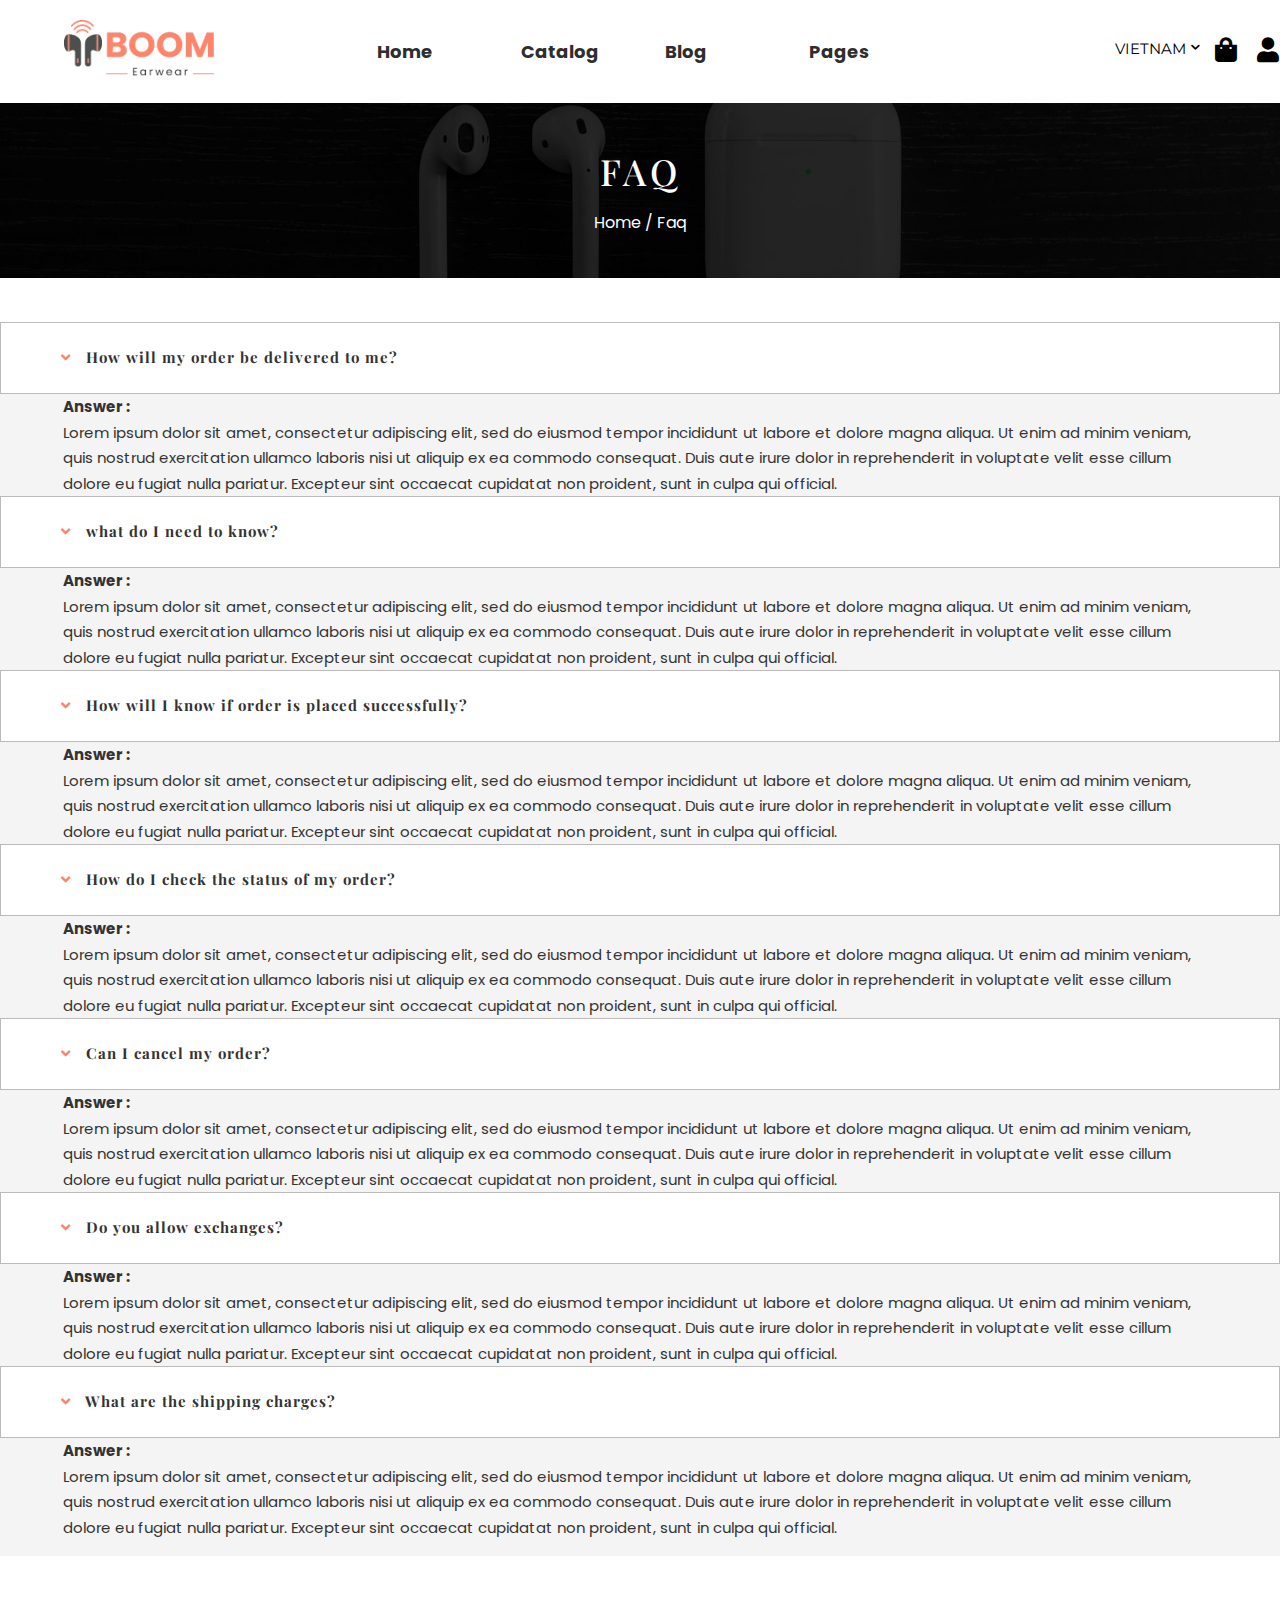
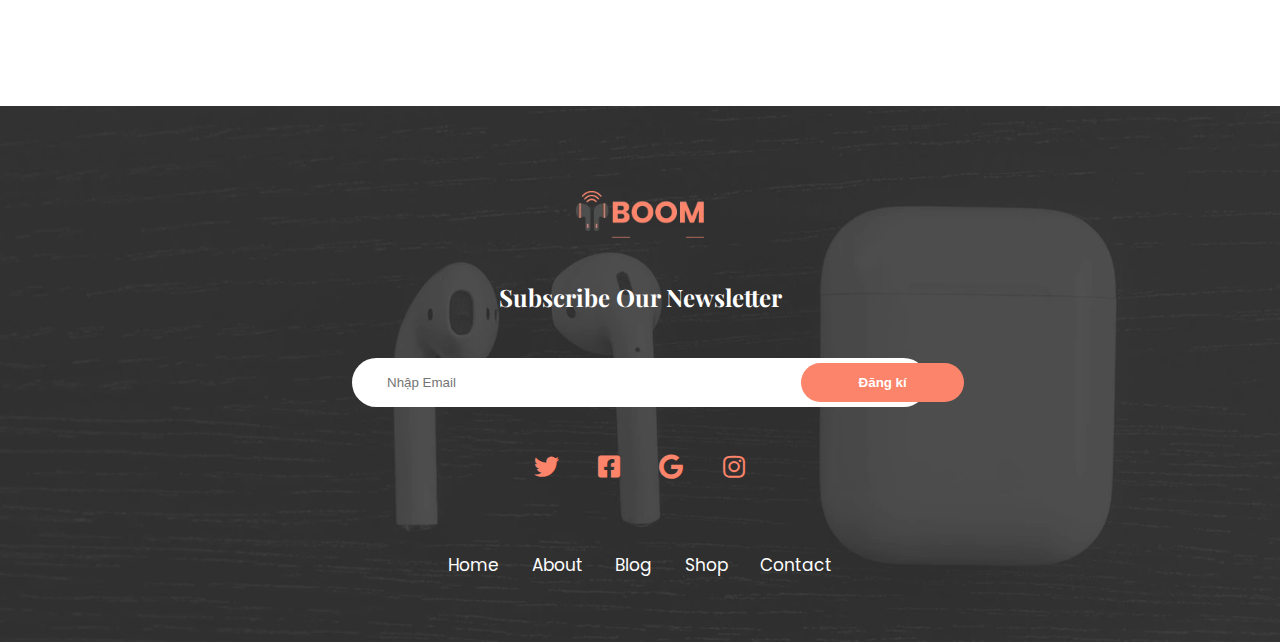
<file: faq.html>
<!DOCTYPE html>
<html lang="en">

<head>
    <meta charset="UTF-8">
    <meta http-equiv="X-UA-Compatible" content="IE=edge">
    <meta name="viewport" content="width=device-width, initial-scale=1.0">
    <link rel="icon" href="./assets/image/icon.png">
    <!--Bootstrap CSS-->
    <link rel="stylesheet" href="https://cdn.jsdelivr.net/npm/bootstrap@4.6.0/dist/css/bootstrap.min.css"
        integrity="sha384-B0vP5xmATw1+K9KRQjQERJvTumQW0nPEzvF6L/Z6nronJ3oUOFUFpCjEUQouq2+l" crossorigin="anonymous">
    <!--Bootstrap JS-->
    <script src="https://code.jquery.com/jquery-3.5.1.slim.min.js"
        integrity="sha384-DfXdz2htPH0lsSSs5nCTpuj/zy4C+OGpamoFVy38MVBnE+IbbVYUew+OrCXaRkfj"
        crossorigin="anonymous"></script>
    <script src="https://cdn.jsdelivr.net/npm/popper.js@1.16.1/dist/umd/popper.min.js"
        integrity="sha384-9/reFTGAW83EW2RDu2S0VKaIzap3H66lZH81PoYlFhbGU+6BZp6G7niu735Sk7lN"
        crossorigin="anonymous"></script>
    <script src="https://cdn.jsdelivr.net/npm/bootstrap@4.6.0/dist/js/bootstrap.min.js"
        integrity="sha384-+YQ4JLhjyBLPDQt//I+STsc9iw4uQqACwlvpslubQzn4u2UU2UFM80nGisd026JF"
        crossorigin="anonymous"></script>
    <!--Font Awesome-->
    <link rel="stylesheet" href="./assets/font/css/all.min.css">
    <!--Style CSS-->
    <link rel="stylesheet" href="./assets/css/faq.css">

    <title>Faq</title>
</head>

<body>
  <!-- Begin Header-->
  <div class="wrapper faq">
    <div class="header">
      <!--Header Navbar-->
      <div class="header__nav">
        <!--            <div class="header__left">

              </div> -->
        <input type="checkbox" name="" hidden id="nav-mobile-input" class="nav__input">
        <!-- Bar Mobile -->

        <label for="nav-mobile-input" class="nav_bars-btn"><i class="fas fa-bars"></i></label>

        <!-- Nav Overlay -->
        <label for="nav-mobile-input" class="nav__overlay"></label>

        <!-- Nav-mobile -->
        <div class="nav-mobile" id="nav_mobile">

          <label for="nav-mobile-input" class="nav_mobile-close"><i class="fas fa-times"></i></label>
          <ul class="nav_mobile-list">
            <li class="nav_mobile-link active"><i class="fas fa-home"></i><a href="index.html">Home</a></li>
            <li class="nav_mobile-link"><i class="fas fa-th-list"></i><a href="catalog.html">Catalog</a></li>
            <li class="nav_mobile-link"><i class="fas fa-blog"></i><a href="blog.html">Blog</a></li>
            <li class="nav_mobile-link"><i class="fas fa-building"></i><a href="about.html">About</a></li>
            <li class="nav_mobile-link"><i class="fas fa-basketball-ball"></i><a href="service.html">Service</a></li>
            <li class="nav_mobile-link"><i class="fas fa-question"></i><a href="faq.html">Faq</a></li>
            <li class="nav_mobile-link"><i class="fas fa-id-card"></i><a href="contact.html">Contact</a></li>
          </ul>
          </li>
          </ul>
        </div>
        <!-- Logo -->
        <div class="header__left--logo">
          <a href="index.html">
            <img src="./assets/image/logo.png" alt="Logo" id="logo">
          </a>

        </div>
        <!-- Navigation pc -->
        <div class="header__left--menu" id="nav-pc">
          <ul class="menu-list">
            <li class="menu-item active"><a href="index.html">Home</a></li>
            <li class="menu-item"><a href="catalog.html">Catalog</a></li>
            <li class="menu-item"><a href="blog.html">Blog</a></li>
            <li class="menu-item dropdown" id="linkSub"><a href="#">Pages</a>
              <ul class="sub-menu">
                <li class="sub-menuItem"><a href="about.html">About</a></li>

                <li class="sub-menuItem"><a href="service.html">Service</a></li>

                <li class="sub-menuItem"><a href="faq.html">Faq</a></li>

                <li class="sub-menuItem"><a href="contact.html">Contact</a></li>
              </ul>
            </li>
          </ul>
        </div>
        <div class="header__action">

          <div class="lang-menu">
            <div class="selected-lang">
              VIETNAM
            </div>

            <ul>
              <li>
                <a href="#" class="de">German</a>
              </li>
              <li>
                <a href="" class="en">English</a>
              </li>
              <li>
                <a href="" class="fr">French</a>
              </li>
              <li>
                <a href="" class="kr">Korea</a>
              </li>
            </ul>
          </div>

          <a href="cart.html" id="cart"><i class="fas fa-shopping-bag"></i></a>

          <a href="login.html" id="arrow-down"><i class="fas fa-user"></i></a>

        </div>
      </div>
    </div>
  </div>
  <!--End Header-->

    <section id="faq" class="content">
        <!--Begin Banner-->
        <div class="content__banner">
            <img src="./assets/image/Heaphone/9.jpg" alt="">
            <div class="banner--underground"></div>
            <div class="banner--title">
                <h1>FAQ</h1>
                <a href="#" class="">Home</a><span>&nbsp;/&nbsp</span><span>Faq</span>
            </div>
        </div>
        <!--End Banner-->
    </section>

    <div class="container" id="question">
        <div class="row">
            <div class="col-md-12 col-sm-12 ">
                
                <p>
                    <a class="btn btn-question" data-toggle="collapse" href="#contentId1" aria-expanded="false"
                        aria-controls="contentId">
                        How will my order be delivered to me?
                    </a>
                </p>
                <div class="collapse answer" id="contentId1">
                    <strong>Answer : </strong>
                    <p>Lorem ipsum dolor sit amet, consectetur adipiscing elit, sed do eiusmod tempor incididunt ut
                        labore et dolore magna aliqua. Ut enim ad minim veniam, quis nostrud exercitation ullamco
                        laboris nisi ut aliquip ex ea commodo consequat. Duis aute irure dolor in reprehenderit in
                        voluptate velit esse cillum dolore eu fugiat nulla pariatur. Excepteur sint occaecat cupidatat
                        non proident, sunt in culpa qui official.</p>

                </div>
            </div>

            <div class="col-md-12 col-sm-12 col-12">
                
                <p>
                    <a class="btn btn-question" data-toggle="collapse" href="#contentId2" aria-expanded="false"
                        aria-controls="contentId">
                        what do I need to know?
                    </a>
                </p>
                <div class="collapse answer" id="contentId2">
                    <strong>Answer : </strong>
                    <p>Lorem ipsum dolor sit amet, consectetur adipiscing elit, sed do eiusmod tempor incididunt ut
                        labore et dolore magna aliqua. Ut enim ad minim veniam, quis nostrud exercitation ullamco
                        laboris nisi ut aliquip ex ea commodo consequat. Duis aute irure dolor in reprehenderit in
                        voluptate velit esse cillum dolore eu fugiat nulla pariatur. Excepteur sint occaecat cupidatat
                        non proident, sunt in culpa qui official.</p>

                </div>
            </div>

            <div class="col-md-12 col-sm-12 col-12">
                
                <p>
                    <a class="btn btn-question" data-toggle="collapse" href="#contentId3" aria-expanded="false"
                        aria-controls="contentId">
                        How will I know if order is placed successfully?
                    </a>
                </p>
                <div class="collapse answer" id="contentId3">
                    <strong>Answer : </strong>
                    <p>Lorem ipsum dolor sit amet, consectetur adipiscing elit, sed do eiusmod tempor incididunt ut
                        labore et dolore magna aliqua. Ut enim ad minim veniam, quis nostrud exercitation ullamco
                        laboris nisi ut aliquip ex ea commodo consequat. Duis aute irure dolor in reprehenderit in
                        voluptate velit esse cillum dolore eu fugiat nulla pariatur. Excepteur sint occaecat cupidatat
                        non proident, sunt in culpa qui official.</p>

                </div>
            </div>

            <div class="col-md-12 col-sm-12 col-12">
                
                <p>
                    <a class="btn btn-question" data-toggle="collapse" href="#contentId4" aria-expanded="false"
                        aria-controls="contentId">
                        How do I check the status of my order?
                    </a>
                </p>
                <div class="collapse answer" id="contentId4">
                    <strong>Answer : </strong>
                    <p>Lorem ipsum dolor sit amet, consectetur adipiscing elit, sed do eiusmod tempor incididunt ut
                        labore et dolore magna aliqua. Ut enim ad minim veniam, quis nostrud exercitation ullamco
                        laboris nisi ut aliquip ex ea commodo consequat. Duis aute irure dolor in reprehenderit in
                        voluptate velit esse cillum dolore eu fugiat nulla pariatur. Excepteur sint occaecat cupidatat
                        non proident, sunt in culpa qui official.</p>

                </div>
            </div>

            <div class="col-md-12 col-sm-12 col-12">
                
                <p>
                    <a class="btn btn-question" data-toggle="collapse" href="#contentId5" aria-expanded="false"
                        aria-controls="contentId">
                        Can I cancel my order?
                    </a>
                </p>
                <div class="collapse answer" id="contentId5">
                    <strong>Answer : </strong>
                    <p>Lorem ipsum dolor sit amet, consectetur adipiscing elit, sed do eiusmod tempor incididunt ut
                        labore et dolore magna aliqua. Ut enim ad minim veniam, quis nostrud exercitation ullamco
                        laboris nisi ut aliquip ex ea commodo consequat. Duis aute irure dolor in reprehenderit in
                        voluptate velit esse cillum dolore eu fugiat nulla pariatur. Excepteur sint occaecat cupidatat
                        non proident, sunt in culpa qui official.</p>

                </div>
            </div>

            <div class="col-md-12 col-sm-12 col-12">
                
                <p>
                    <a class="btn btn-question" data-toggle="collapse" href="#contentId6" aria-expanded="false"
                        aria-controls="contentId">
                        Do you allow exchanges?
                    </a>
                </p>
                <div class="collapse answer" id="contentId6">
                    <strong>Answer : </strong>
                    <p>Lorem ipsum dolor sit amet, consectetur adipiscing elit, sed do eiusmod tempor incididunt ut
                        labore et dolore magna aliqua. Ut enim ad minim veniam, quis nostrud exercitation ullamco
                        laboris nisi ut aliquip ex ea commodo consequat. Duis aute irure dolor in reprehenderit in
                        voluptate velit esse cillum dolore eu fugiat nulla pariatur. Excepteur sint occaecat cupidatat
                        non proident, sunt in culpa qui official.</p>

                </div>
            </div>

            <div class="col-md-12 col-sm-12 col-12">
                
                <p>
                    <a class="btn btn-question" data-toggle="collapse" href="#contentId7" aria-expanded="false"
                        aria-controls="contentId">
                        What are the shipping charges?
                    </a>
                </p>
                <div class="collapse answer" id="contentId7">
                    <strong>Answer : </strong>
                    <p>Lorem ipsum dolor sit amet, consectetur adipiscing elit, sed do eiusmod tempor incididunt ut
                        labore et dolore magna aliqua. Ut enim ad minim veniam, quis nostrud exercitation ullamco
                        laboris nisi ut aliquip ex ea commodo consequat. Duis aute irure dolor in reprehenderit in
                        voluptate velit esse cillum dolore eu fugiat nulla pariatur. Excepteur sint occaecat cupidatat
                        non proident, sunt in culpa qui official.</p>

                </div>
            </div>


        </div>
    </div>

    <!--Begin Footer-->
    <div class="wrapper7" id="footercatalog">
        <div class="footer">
            <img src="./assets/image/Heaphone/footer.png" alt="" id="note">
            <div class="opacity">
            </div>
            <div class="footer__logo">
                <img src="./assets/image/logo.png" alt="">
            </div>
            <div class="footer--slogan">
                <h2>Subscribe Our Newsletter</h2>
            </div>
            <form action="#" class="search ">
                <input type="text" name="search" placeholder="Nhập Email" id="" class="input">
                <button class="submit btn-rouded">Đăng kí</button>
            </form>
            <div class="bylogin">
                <i class="fab fa-twitter"></i>
                <i class="fab fa-facebook-square"></i>
                <i class="fab fa-google"></i>
                <i class="fab fa-instagram"></i>
            </div>
            <ul class="footer-contact">
                <a href="#">
                    <li>Home</li>
                </a>
                <a href="#">
                    <li class="note2">About</li>
                </a>
                <a href="#">
                    <li class="note2">Blog</li>
                </a>
                <a href="#">
                    <li class="note2">Shop</li>
                </a>
                <a href="#">
                    <li>Contact</li>
                </a>

            </ul>
        </div>

    </div>

    <!--End Fotter-->

</body>

</html>
</file>
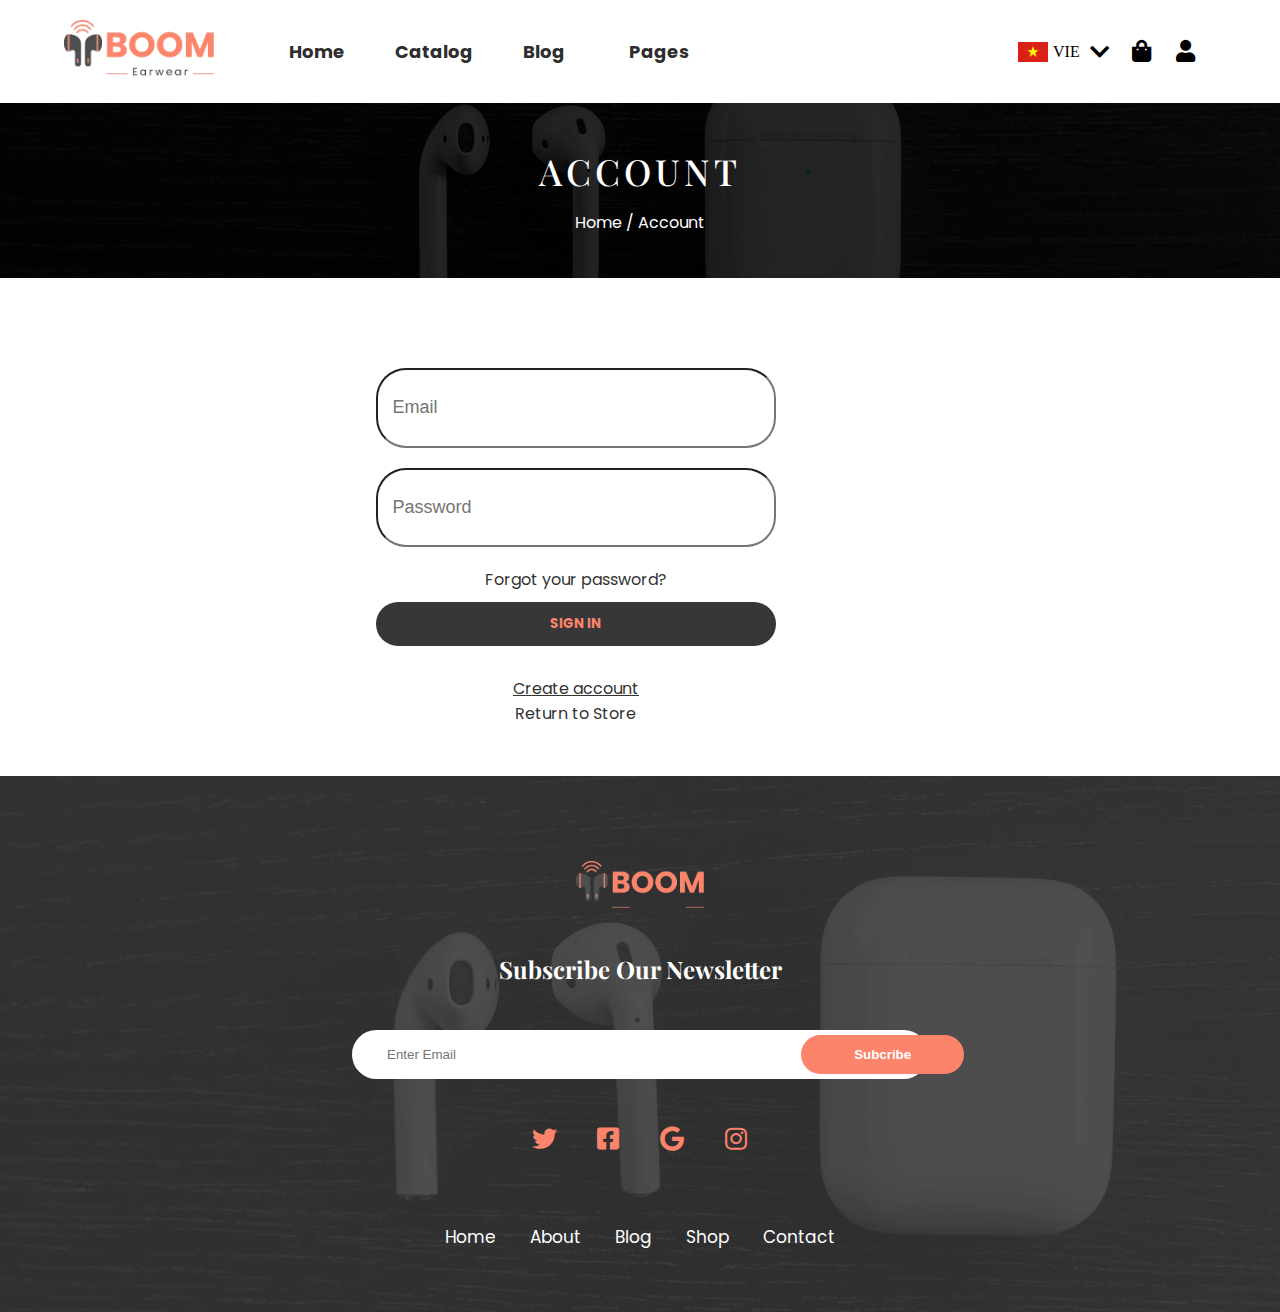
<file: login.html>
<!DOCTYPE html>
<html lang="en">

<head>
    <meta charset="UTF-8">
    <meta http-equiv="X-UA-Compatible" content="IE=edge">
    <meta name="viewport" content="width=device-width, initial-scale=1.0">
    <link rel="icon" href="./assets/image/icon.png">
    <!--Bootstrap CSS-->
    <link rel="stylesheet" href="https://cdn.jsdelivr.net/npm/bootstrap@4.6.0/dist/css/bootstrap.min.css"
        integrity="sha384-B0vP5xmATw1+K9KRQjQERJvTumQW0nPEzvF6L/Z6nronJ3oUOFUFpCjEUQouq2+l" crossorigin="anonymous">
    <!--Bootstrap JS-->
    <script src="https://code.jquery.com/jquery-3.5.1.slim.min.js"
        integrity="sha384-DfXdz2htPH0lsSSs5nCTpuj/zy4C+OGpamoFVy38MVBnE+IbbVYUew+OrCXaRkfj"
        crossorigin="anonymous"></script>
    <script src="https://cdn.jsdelivr.net/npm/popper.js@1.16.1/dist/umd/popper.min.js"
        integrity="sha384-9/reFTGAW83EW2RDu2S0VKaIzap3H66lZH81PoYlFhbGU+6BZp6G7niu735Sk7lN"
        crossorigin="anonymous"></script>
    <script src="https://cdn.jsdelivr.net/npm/bootstrap@4.6.0/dist/js/bootstrap.min.js"
        integrity="sha384-+YQ4JLhjyBLPDQt//I+STsc9iw4uQqACwlvpslubQzn4u2UU2UFM80nGisd026JF"
        crossorigin="anonymous"></script>
    <!--Font Awesome-->
    <link rel="stylesheet" href="./assets/font/css/all.min.css">
    <!--Style CSS-->
    <link rel="stylesheet" href="./assets/css/login.css">

    <title>Login</title>
</head>

<body>
    <!-- Begin Header-->
    <div class="wrapper login">
        <div class="header">
            <!--Header Navbar-->
            <div class="header__nav">
                <div class="header__left">
                    <div class="header__left--logo">
                        <a href="index.html">
                            <img src="./assets/image/logo.png" alt="Logo">
                        </a>

                    </div>
                    <div class="header__left--menu">
                        <ul class="menu-list">
                            <li class="menu-item active"><a href="index.html">Home</a></li>
                            <li class="menu-item"><a href="catalog.html">Catalog</a></li>
                            <li class="menu-item"><a href="blog.html">Blog</a></li>
                            <li class="menu-item dropdown" id="linkSub"><a href="#">Pages</a>
                                <ul class="sub-menu">
                                    <li class="sub-menuItem"><a href="about.html">About</a></li>

                                    <li class="sub-menuItem"><a href="service.html">Service</a></li>

                                    <li class="sub-menuItem"><a href="faq.html">Faq</a></li>

                                    <li class="sub-menuItem"><a href="contact.html">Contact</a></li>
                                </ul>
                            </li>
                        </ul>
                    </div>
                </div>
                <div class="header__right">
                    <img src="./assets/image/1024px-Flag_of_Vietnam.svg.png" alt="T o day ">
                    <p>VIE</p>
                    <i class="fas fa-chevron-down" style="color: rgb(0, 0, 0);margin-right:-11px"></i>

                    <a href="cart.html"><i class="fas fa-shopping-bag"></i></a>


                    <a href="login.html"><i class="fas fa-user"></i></a>
                </div>
            </div>


        </div>
    </div>
    <!--End Header-->
    <!--Begin Banner-->
    <section id="login" class="content">
        <div class="content__banner">
            <img src="./assets/image/Heaphone/9.jpg" alt="">
            <div class="banner--underground"></div>
            <div class="banner--title">
                <h1>Account</h1>
                <a href="#" class="">Home</a><span>&nbsp;/&nbsp</span><span>Account</span>
            </div>
        </div>

    </section>
    <!--End Banner-->

    <!--Begin Content Main -->
    <div class="container content-main" >
        <div class="row form-login">
            <div class="form-group">
              <input type="email" class="form-control" name="" id="" aria-describedby="emailHelpId" placeholder="Email" >
              <input type="password" class="form-control" name="" id="" aria-describedby="emailHelpId" placeholder="Password" >
              <a href="#" class="notline"><p>Forgot your password?</p></a>
              <button type="button" class="btn btn-dark" >Sign In</button>
              <a href="createAccount.html" class="line"><p>Create account</p></a>
              <a href="index.html" class="notline"><p>Return to Store</p></a>
            </div>
        </div>

    </div>
    <!--End Content Main -->

    <!--Begin Footer-->
    <div class="wrapper7" id="footercatalog">
        <div class="footer">
            <img src="./assets/image/Heaphone/footer.png" alt="" id="note">
            <div class="opacity">
            </div>
            <div class="footer__logo">
                <img src="./assets/image/logo.png" alt="">
            </div>
            <div class="footer--slogan">
                <h2>Subscribe Our Newsletter</h2>
            </div>
            <form action="#" class="search ">
                <input type="text" name="search" placeholder="Enter Email" id="" class="input">
                <button class="submit btn-rouded">Subcribe</button>
            </form>
            <div class="bylogin">
                <i class="fab fa-twitter"></i>
                <i class="fab fa-facebook-square"></i>
                <i class="fab fa-google"></i>
                <i class="fab fa-instagram"></i>
            </div>
            <ul class="footer-contact">
                <a href="#">
                    <li>Home</li>
                </a>
                <a href="#">
                    <li class="note2">About</li>
                </a>
                <a href="#">
                    <li class="note2">Blog</li>
                </a>
                <a href="#">
                    <li class="note2">Shop</li>
                </a>
                <a href="#">
                    <li>Contact</li>
                </a>

            </ul>
        </div>

    </div>

    <!--End Fotter-->

</body>

</html>
</file>
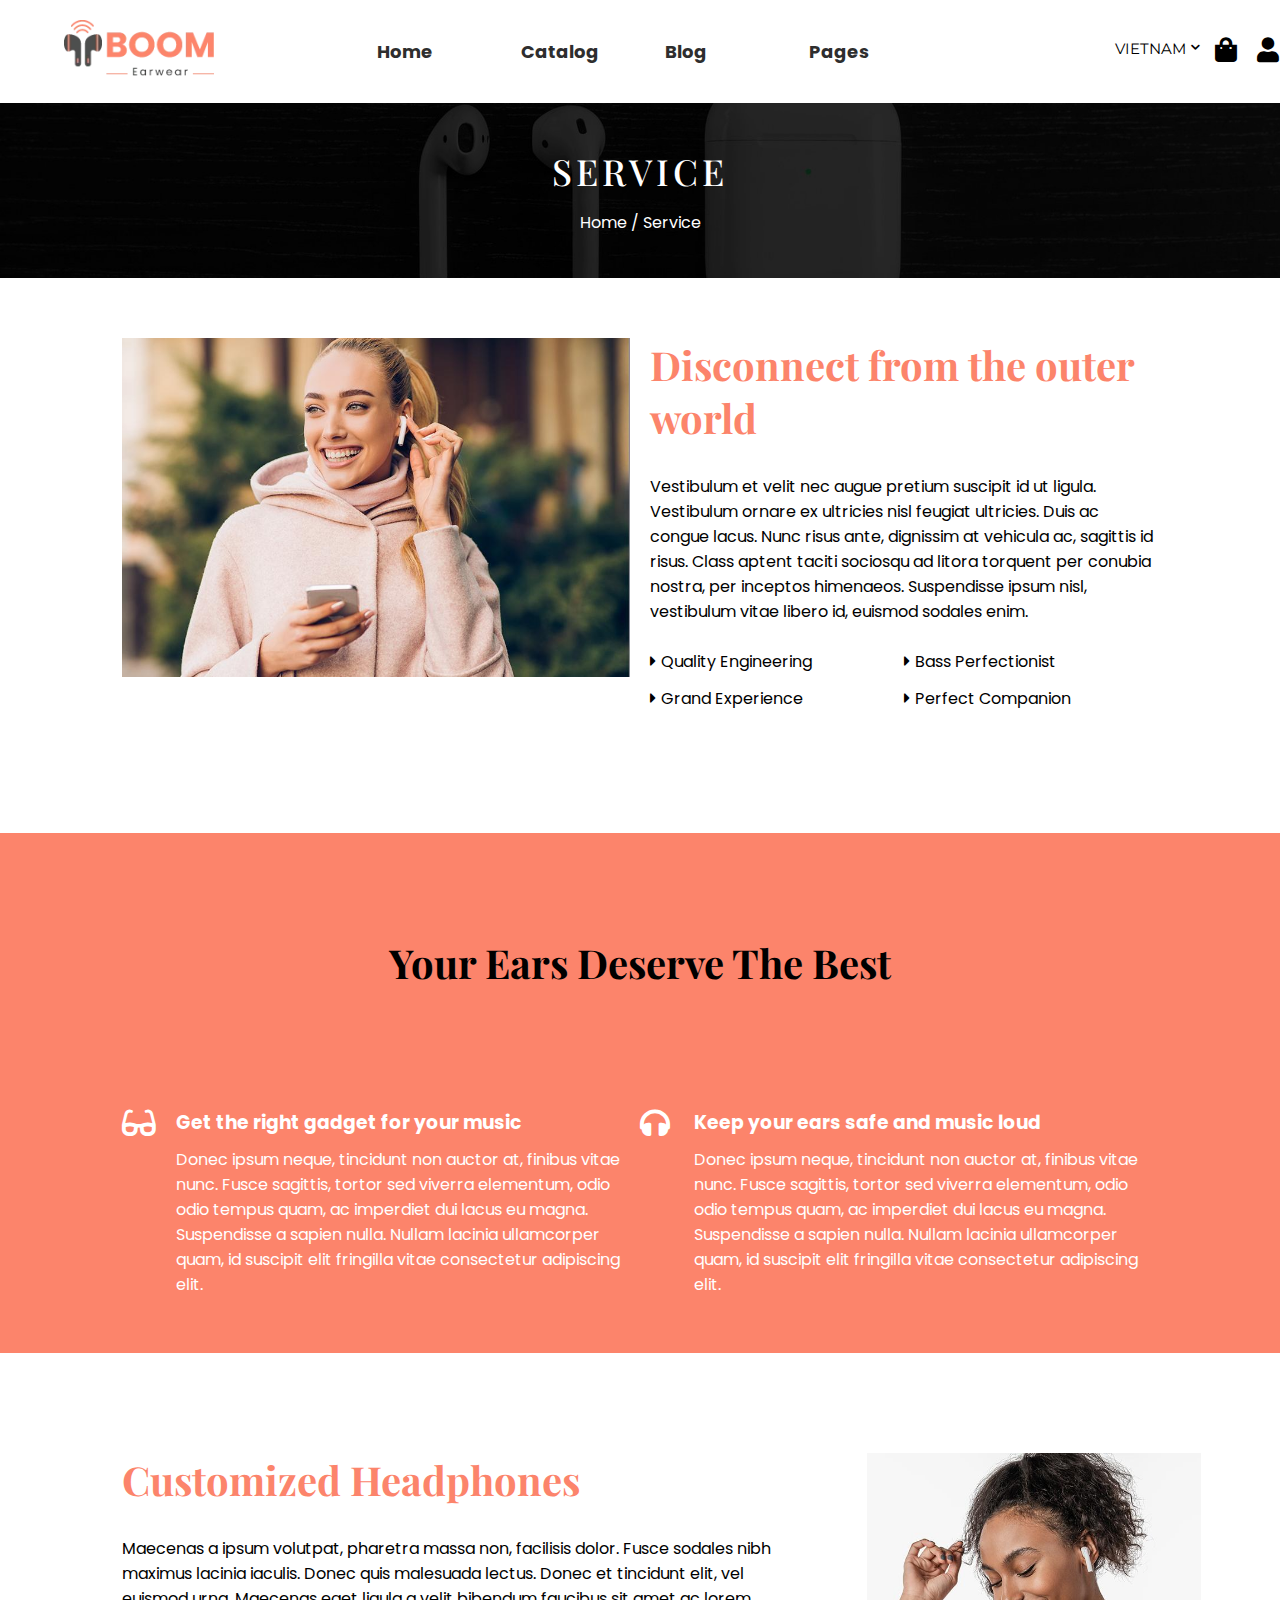
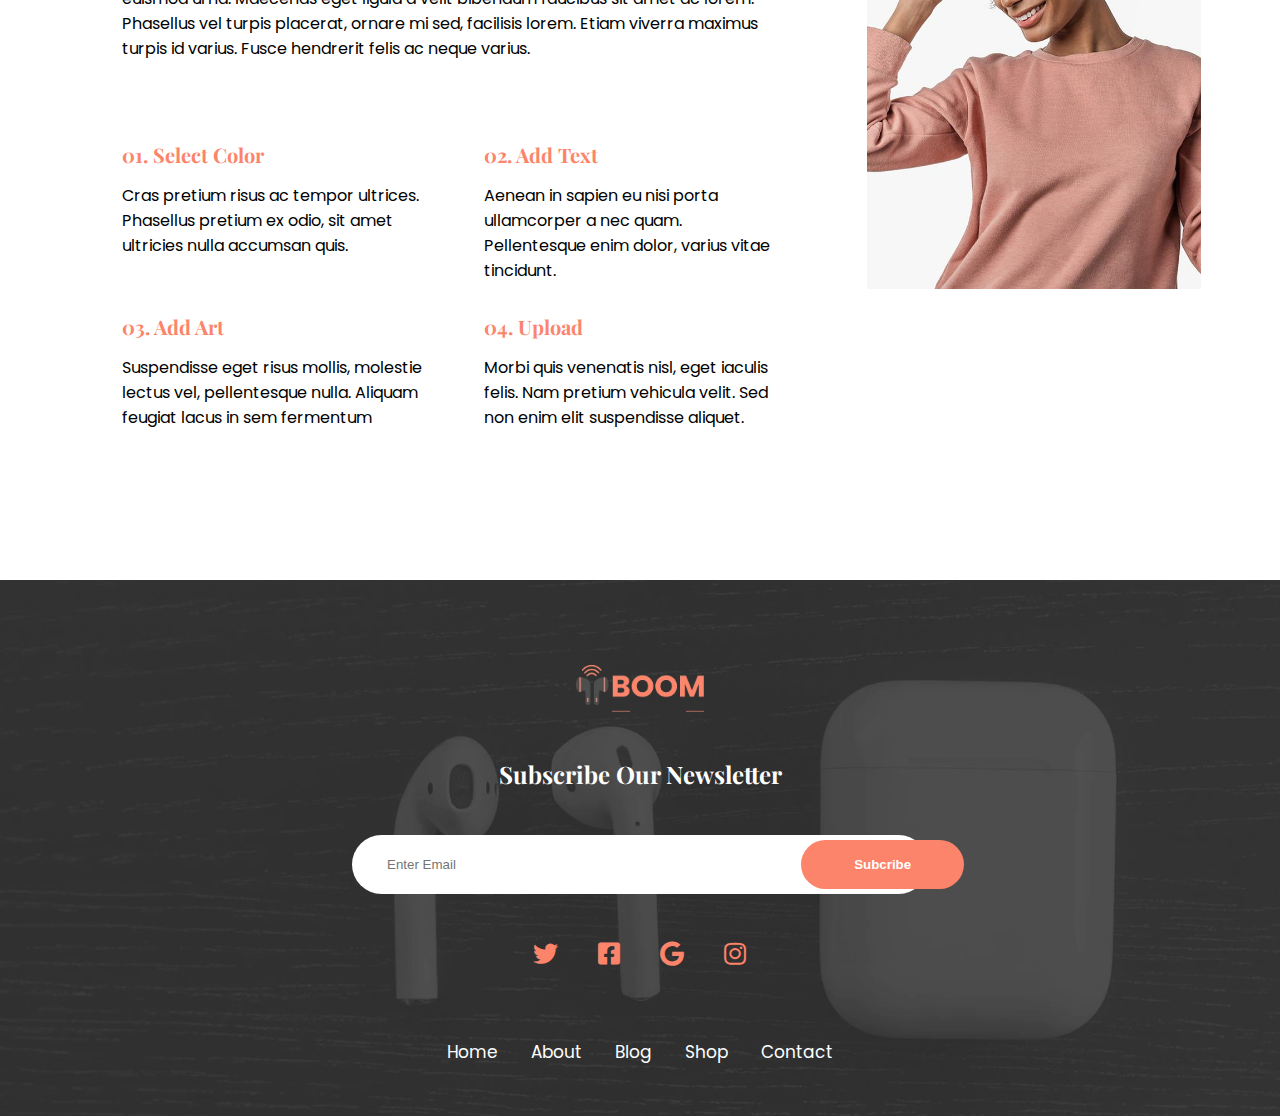
<file: service.html>
<!DOCTYPE html>
<html lang="en">

<head>
    <meta charset="UTF-8">
    <meta http-equiv="X-UA-Compatible" content="IE=edge">
    <meta name="viewport" content="width=device-width, initial-scale=1.0">
    <link rel="icon" href="./assets/image/icon.png">
    <!--Style CSS-->
    <link rel="stylesheet" href="./assets/css/service.css">
    <!--Font Awesome-->
    <link rel="stylesheet" href="./assets/font/css/all.min.css">
    <title>Service</title>
</head>

<body>
    <!-- Begin Header-->
    <div class="wrapper service">
        <div class="header">
            <!--Header Navbar-->
            <div class="header__nav">
                <!--            <div class="header__left">

              </div> -->
                <input type="checkbox" name="" hidden id="nav-mobile-input" class="nav__input">
                <!-- Bar Mobile -->

                <label for="nav-mobile-input" class="nav_bars-btn"><i class="fas fa-bars"></i></label>

                <!-- Nav Overlay -->
                <label for="nav-mobile-input" class="nav__overlay"></label>

                <!-- Nav-mobile -->
                <div class="nav-mobile" id="nav_mobile">

                    <label for="nav-mobile-input" class="nav_mobile-close"><i class="fas fa-times"></i></label>
                    <ul class="nav_mobile-list">
                        <li class="nav_mobile-link active"><i class="fas fa-home"></i><a href="index.html">Home</a></li>
                        <li class="nav_mobile-link"><i class="fas fa-th-list"></i><a href="catalog.html">Catalog</a>
                        </li>
                        <li class="nav_mobile-link"><i class="fas fa-blog"></i><a href="blog.html">Blog</a></li>
                        <li class="nav_mobile-link"><i class="fas fa-building"></i><a href="about.html">About</a></li>
                        <li class="nav_mobile-link"><i class="fas fa-basketball-ball"></i><a
                                href="service.html">Service</a></li>
                        <li class="nav_mobile-link"><i class="fas fa-question"></i><a href="faq.html">Faq</a></li>
                        <li class="nav_mobile-link"><i class="fas fa-id-card"></i><a href="contact.html">Contact</a>
                        </li>
                    </ul>
                    </li>
                    </ul>
                </div>
                <!-- Logo -->
                <div class="header__left--logo">
                    <a href="index.html">
                        <img src="./assets/image/logo.png" alt="Logo" id="logo">
                    </a>

                </div>
                <!-- Navigation pc -->
                <div class="header__left--menu" id="nav-pc">
                    <ul class="menu-list">
                        <li class="menu-item active"><a href="index.html">Home</a></li>
                        <li class="menu-item"><a href="catalog.html">Catalog</a></li>
                        <li class="menu-item"><a href="blog.html">Blog</a></li>
                        <li class="menu-item dropdown" id="linkSub"><a href="#">Pages</a>
                            <ul class="sub-menu">
                                <li class="sub-menuItem"><a href="about.html">About</a></li>

                                <li class="sub-menuItem"><a href="service.html">Service</a></li>

                                <li class="sub-menuItem"><a href="faq.html">Faq</a></li>

                                <li class="sub-menuItem"><a href="contact.html">Contact</a></li>
                            </ul>
                        </li>
                    </ul>
                </div>
                <div class="header__action">

                    <div class="lang-menu">
                        <div class="selected-lang">
                            VIETNAM
                        </div>

                        <ul>
                            <li>
                                <a href="#" class="de">German</a>
                            </li>
                            <li>
                                <a href="" class="en">English</a>
                            </li>
                            <li>
                                <a href="" class="fr">French</a>
                            </li>
                            <li>
                                <a href="" class="kr">Korea</a>
                            </li>
                        </ul>
                    </div>

                    <a href="cart.html" id="cart"><i class="fas fa-shopping-bag"></i></a>

                    <a href="login.html" id="arrow-down"><i class="fas fa-user"></i></a>

                </div>
            </div>
        </div>
    </div>
    <!--End Header-->

    <section id="service" class="content">
        <!--Begin Banner-->
        <div class="content__banner">
            <img src="./assets/image/Heaphone/9.jpg" alt="">
            <div class="banner--underground"></div>
            <div class="banner--title">
                <h1>SERVICE</h1>
                <a href="#" class="">Home</a><span>&nbsp;/&nbsp</span><span>Service</span>
            </div>
        </div>
        <!--End Banner-->

        <div class="content__main">
            <div class="content__main--ar1">
                <div class="ar1">
                    <div class="ar1__left">
                        <img src="./assets/image/Heaphone/service/1.jpg" alt="">
                    </div>
                    <div class="ar1__right">
                        <h2 class="ar1__right--title">
                            Disconnect from the outer world
                        </h2>
                        <p class="ar1__right--des">
                            Vestibulum et velit nec augue pretium suscipit id ut ligula.
                            Vestibulum ornare ex ultricies nisl feugiat ultricies.
                            Duis ac congue lacus. Nunc risus ante, dignissim at vehicula ac,
                            sagittis id risus. Class aptent taciti sociosqu ad litora torquent per
                            conubia nostra, per inceptos himenaeos. Suspendisse ipsum nisl,
                            vestibulum vitae libero id, euismod sodales enim.
                        </p>
                        <ul class="ar1__right--extension">
                            <li><i class="fas fa-caret-right"></i>Quality Engineering</li>
                            <li><i class="fas fa-caret-right"></i>Grand Experience</li>
                        </ul>
                        <ul>
                            <li><i class="fas fa-caret-right"></i>Bass Perfectionist</li>
                            <li><i class="fas fa-caret-right"></i>Perfect Companion</li>
                        </ul>
                    </div>


                </div>


            </div>

            <div class="content__main--ar2">
                <div class="ar2">
                    <h2 class="ar2--title6">
                        Your Ears Deserve The Best
                    </h2>
                    <div class="ar2__wrap">
                        <i class="fas fa-glasses"></i>
                        <div class="ar2__wrap--left">

                            <h3>Get the right gadget for your music</h3>
                            <p>Donec ipsum neque, tincidunt non auctor at,
                                finibus vitae nunc. Fusce sagittis, tortor sed viverra elementum,
                                odio odio tempus quam, ac imperdiet dui lacus eu magna. Suspendisse a
                                sapien nulla. Nullam lacinia ullamcorper quam, id suscipit elit fringilla
                                vitae consectetur adipiscing elit.</p>
                        </div>
                        <i class="fas fa-headphones"></i>
                        <div class="ar2__wrap--right">
                            <h3>Keep your ears safe and music loud</h3>
                            <p>Donec ipsum neque, tincidunt non auctor at,
                                finibus vitae nunc. Fusce sagittis, tortor sed viverra elementum,
                                odio odio tempus quam, ac imperdiet dui lacus eu magna. Suspendisse a
                                sapien nulla. Nullam lacinia ullamcorper quam, id suscipit elit fringilla
                                vitae consectetur adipiscing elit.</p>
                        </div>
                    </div>

                </div>
            </div>

            <div class="content__main--ar3">
                <div class="ar3">
                    <div class="ar3__left">
                        <h2>Customized Headphones</h2>
                        <p>Maecenas a ipsum volutpat, pharetra massa non, facilisis dolor. Fusce sodales nibh maximus
                            lacinia iaculis. Donec quis malesuada lectus. Donec et tincidunt elit, vel euismod urna.
                            Maecenas eget ligula a velit bibendum faucibus sit amet ac lorem. Phasellus vel turpis
                            placerat, ornare mi sed, facilisis lorem. Etiam viverra maximus turpis id varius. Fusce
                            hendrerit felis ac neque varius.

                        </p>
                        <div class="ar3__select">
                            <div class="ar3__select-one select">
                                <h3>01. Select Color</h3>
                                <p>Cras pretium risus ac tempor ultrices. Phasellus pretium ex odio, sit amet ultricies
                                    nulla accumsan quis.</p>
                            </div>
                            <div class="ar3__select-two select">
                                <h3>02. Add Text</h3>
                                <p>Aenean in sapien eu nisi porta ullamcorper a nec quam. Pellentesque enim dolor,
                                    varius vitae tincidunt.</p>
                            </div>
                            <div class="ar3__select-three select">
                                <h3>03. Add Art</h3>
                                <p>Suspendisse eget risus mollis, molestie lectus vel, pellentesque nulla. Aliquam
                                    feugiat lacus in sem fermentum</p>
                            </div>
                            <div class="ar3__select-four select">
                                <h3>04. Upload</h3>
                                <p>Morbi quis venenatis nisl, eget iaculis felis. Nam pretium vehicula velit. Sed non
                                    enim elit suspendisse aliquet.</p>
                            </div>
                        </div>
                    </div>

                    <div class="ar3__right">
                        <img src="./assets/image/Heaphone/service/2.jpg" alt="">
                    </div>

                </div>

            </div>
        </div>
    </section>

    <!--Begin Footer-->
    <div class="wrapper7" id="footercatalog">
        <div class="footer">
            <img src="./assets/image/Heaphone/footer.png" alt="" id="note">
            <div class="opacity">
            </div>
            <div class="footer__logo">
                <img src="./assets/image/logo.png" alt="">
            </div>
            <div class="footer--slogan">
                <h2>Subscribe Our Newsletter</h2>
            </div>
            <form action="#" class="search ">
                <input type="text" name="search" placeholder="Enter Email" id="" class="input">
                <button class="submit btn-rouded">Subcribe</button>
            </form>
            <div class="bylogin">
                <i class="fab fa-twitter"></i>
                <i class="fab fa-facebook-square"></i>
                <i class="fab fa-google"></i>
                <i class="fab fa-instagram"></i>
            </div>
            <ul class="footer-contact">
                <a href="#">
                    <li>Home</li>
                </a>
                <a href="#">
                    <li class="note2">About</li>
                </a>
                <a href="#">
                    <li class="note2">Blog</li>
                </a>
                <a href="#">
                    <li class="note2">Shop</li>
                </a>
                <a href="#">
                    <li>Contact</li>
                </a>

            </ul>
        </div>

    </div>

    <!--End Fotter-->
</body>

</html>
</file>
<file: assets/css/about.css>
@import url("https://fonts.googleapis.com/css2?family=Roboto:wght@500&display=swap");
@import url("https://fonts.googleapis.com/css2?family=Playfair+Display:wght@500&family=Poppins:wght@300&display=swap");
@import url("https://fonts.googleapis.com/css2?family=Playfair+Display:wght@500&display=swap");
@import url("https://fonts.googleapis.com/css2?family=Playfair+Display+SC&display=swap");
@import url("https://fonts.googleapis.com/css2?family=Poppins&display=swap");
@import url("https://fonts.googleapis.com/css2?family=Montserrat:wght@300;400&display=swap");
* {
  width: 100%;
  margin: 0;
  padding: 0;
  box-sizing: border-box;
}

a {
  text-decoration: none;
}

li {
  list-style: none;
}

.btn {
  display: inline-block;
  outline: 0;
  border: 0;
  padding: 12px 50px;
  background-color: #373737;
  color: #fc846b;
  text-align: center;
  text-transform: uppercase;
  font-family: "Poppins";
  font-weight: bold;
  cursor: pointer;
}

.btn-rouded {
  border-radius: 60px;
}

.btn-shopnow {
  width: 220px;
  height: 55px;
  font-size: 18px;
  margin-top: 20px;
  transition: transform 0.5s;
}

.btn-shopnow:hover {
  background-color: #fc846b;
  color: white;
  transform: scale(1.2);
}

hr {
  width: 90px;
  border: 1px solid #fc846b;
  background-color: #fc846b;
}

body {
  position: relative;
  font-family: "Poppins";
}

html {
  font-size: 62.5%;
}

/* Begin Wrapper*/
.wrapper {
  width: 100%;
}
.wrapper .header {
  position: relative;
  width: 100%;
}
.wrapper .header .header__nav {
  display: flex;
  width: 90%;
  justify-content: space-between;
  margin: 0 auto;
  padding: 20px 0;
}
.wrapper .header .header__nav .nav_bars-btn {
  font-size: 28px;
  color: black;
  display: none;
  line-height: 56px;
  cursor: pointer;
  margin-left: 38px;
}
.wrapper .header .header__nav .nav__overlay {
  position: fixed;
  top: 0;
  right: 0;
  bottom: 0;
  left: 0;
  background-color: rgba(0, 0, 0, 0.3);
  opacity: 0;
  z-index: 10;
  display: none;
  transition: all linear 0.3s;
}
.wrapper .header .header__nav #nav_mobile {
  position: fixed;
  top: 0;
  left: 0;
  bottom: 0;
  width: 350px;
  background-color: #fff;
  z-index: 100;
  transform: translateX(-100%);
  transition: all  linear 0.2s;
  opacity: 0;
}
.wrapper .header .header__nav #nav_mobile .nav_mobile-list {
  margin-top: 60px;
}
.wrapper .header .header__nav #nav_mobile .nav_mobile-link {
  display: block;
  padding: 16px 0;
  font-size: 1.4rem;
  border-bottom: 1px solid #e2e2e2;
}
.wrapper .header .header__nav #nav_mobile .nav_mobile-link > a {
  color: #333;
  text-decoration: none;
  padding: 0 16px;
  font-size: 2.5rem;
  font-family: "Poppins";
}
.wrapper .header .header__nav #nav_mobile .nav_mobile-link > i {
  display: inline-block;
  display: inline-block;
  width: 28px;
  height: 28px;
  float: left;
  line-height: 30px;
  margin-left: 30px;
}
.wrapper .header .header__nav #nav_mobile .nav_mobile-close {
  font-size: 28px;
  color: #666;
  position: absolute;
  top: 1rem;
  right: 0;
  text-align: right;
  padding: 0 16px;
}
.wrapper .header .header__nav .header__left--logo {
  width: 25%;
  cursor: pointer;
}
.wrapper .header .header__nav .header__left--logo img {
  width: 150px;
}
.wrapper .header .header__nav .header__left--menu {
  width: 50%;
}
.wrapper .header .header__nav .header__left--menu ul.menu-list {
  display: flex;
  justify-content: center;
  align-items: center;
}
.wrapper .header .header__nav .header__left--menu ul.menu-list .active {
  color: #fc846b;
  transform: 0.5s;
}
.wrapper .header .header__nav .header__left--menu ul.menu-list .menu-item {
  display: inline;
  padding: 18px 25px;
  cursor: pointer;
  position: relative;
  font-size: 16px;
  font-family: "Poppins", sans-serif;
}
.wrapper .header .header__nav .header__left--menu ul.menu-list .menu-item > a {
  font-size: 18px;
  color: #2e2e2e;
  font-weight: bold;
  font-family: "Poppins", sans-serif;
}
.wrapper .header .header__nav .header__left--menu ul.menu-list .menu-item > a:hover {
  color: #fc846b;
  text-decoration: none;
  transition: all color 0.2s;
}
.wrapper .header .header__nav .header__left--menu ul.menu-list .dropdown {
  /*                             &:focus + .sub-menu {
  
                              } */
}
.wrapper .header .header__nav .header__left--menu ul.menu-list .dropdown:hover > .sub-menu {
  opacity: 1;
  pointer-events: all;
  transform: translateY(10px);
}
.wrapper .header .header__nav .header__left--menu ul.menu-list .dropdown > .sub-menu {
  width: 210px;
  position: absolute;
  background-color: #ebebeb;
  border-radius: 5px;
  opacity: 0;
  pointer-events: none;
  transform: translateY(30px);
  transition: all 0.8s ease;
  box-shadow: 0px 0px 5px #a3a2a2;
  z-index: 100;
}
.wrapper .header .header__nav .header__left--menu ul.menu-list .dropdown > .sub-menu > li {
  padding: 8px 15px;
}
.wrapper .header .header__nav .header__left--menu ul.menu-list .dropdown > .sub-menu > li:hover {
  background-color: #fc846b;
}
.wrapper .header .header__nav .header__left--menu ul.menu-list .dropdown > .sub-menu > li > a {
  text-decoration: none;
  color: #333;
  font-size: 14px;
  font-family: "Poppins", sans-serif;
}
.wrapper .header .header__nav .header__action {
  width: 25%;
  display: flex;
  justify-content: space-between;
  align-items: center;
  padding-left: 150px;
  margin-top: 10px;
}
.wrapper .header .header__nav .header__action .lang-menu ul {
  margin: 0;
  padding: 0;
  display: none;
  background-color: #fff;
  position: absolute;
  top: 70px;
  right: 132px;
  width: 137px;
  border-radius: 5px;
  box-shadow: 0px 1px 10px rgba(0, 0, 0, 0.2);
  z-index: 100;
}
.wrapper .header .header__nav .header__action .lang-menu ul li {
  list-style: none;
  text-align: left;
  display: flex;
  justify-content: space-between;
}
.wrapper .header .header__nav .header__action .lang-menu > ul > li > a {
  text-decoration: none;
  width: 100%;
  height: 100%;
  padding: 5px 10px;
  display: block;
  margin-bottom: 0;
  color: black;
  font-family: "Montserrat", sans-serif;
  font-size: 1.2rem;
}
.wrapper .header .header__nav .header__action .lang-menu > ul > li > a:hover {
  background-color: #fc846b;
  color: #fff;
}
.wrapper .header .header__nav .header__action .lang-menu ul li:hover {
  background-color: #f2f2f2;
}
.wrapper .header .header__nav .header__action .lang-menu ul li a:before {
  content: '';
  display: inline-block;
  width: 25px;
  height: 25px;
  vertical-align: middle;
  margin-right: 10px;
  background-size: contain;
  background-repeat: no-repeat;
}
.wrapper .header .header__nav .header__action .de:before {
  background-image: url(https://cdn.countryflags.com/thumbs/germany/flag-800.png);
  margin-top: 10px;
}
.wrapper .header .header__nav .header__action .en:before {
  background-image: url(https://www.countryflags.com/wp-content/uploads/united-states-of-america-flag-png-large.png);
  margin-top: 10px;
}
.wrapper .header .header__nav .header__action .fr:before {
  background-image: url(https://www.countryflags.com/wp-content/uploads/france-flag-png-large.png);
  margin-top: 10px;
}
.wrapper .header .header__nav .header__action .kr:before {
  background-image: url(https://www.countryflags.com/wp-content/uploads/south-korea-flag-png-large.png);
  margin-top: 10px;
}
.wrapper .header .header__nav .header__action .lang-menu:hover ul {
  display: block;
}
.wrapper .header .header__nav .header__action .selected-lang {
  cursor: pointer;
  font-family: "Montserrat", sans-serif;
  color: black;
  font-size: 1.5rem;
  display: flex;
  justify-content: space-between;
  margin-right: 10px;
}
.wrapper .header .header__nav .header__action .selected-lang:hover {
  color: #fc846b;
}
.wrapper .header .header__nav .header__action .selected-lang::before {
  content: '';
  display: inline-block;
  width: 32px;
  height: 32px;
  background-image: url(https://www.countryflags.com/wp-content/uploads/vietnam-flag-png-large.png);
  background-size: contain;
  background-repeat: no-repeat;
  padding-top: 3px;
}
.wrapper .header .header__nav .header__action .selected-lang::after {
  content: "\f078";
  font-family: "Font Awesome 5 Free";
  font-size: 10px;
  font-weight: bold;
  text-rendering: auto;
  margin-top: 3px;
  margin-right: 5px;
}
.wrapper .header .header__nav .header__action a {
  margin-bottom: 15px;
  padding: 0 10px;
}
.wrapper .header .header__nav .header__action a i {
  color: #000;
  cursor: pointer;
  font-size: 2.5rem;
  display: block;
}

/* End Wrapper*/
/*Begin Section About*/
.about {
  width: 100%;
  margin: auto;
  height: auto;
}

#about {
  width: 100%;
  height: auto;
}
#about .content__banner {
  width: 100%;
  height: 175px;
}
#about .content__banner img {
  width: 100%;
  height: 175px;
  object-fit: cover;
  object-position: 0% 2%;
  position: absolute;
}
#about .content__banner .banner--underground {
  width: 100%;
  height: 175px;
  background-color: black;
  position: absolute;
  opacity: 0.2;
}
#about .content__banner .banner--title {
  width: 90%;
  margin: auto;
  height: 50%;
  top: 25%;
  position: relative;
  text-align: center;
}
#about .content__banner .banner--title h1 {
  color: white;
  font-size: 36px;
  font-family: "Playfair Display", serif;
  font-weight: 500;
  text-transform: uppercase;
  padding-bottom: 15px;
  letter-spacing: 4px;
}
#about .content__banner .banner--title a, #about .content__banner .banner--title span {
  text-decoration: none;
  color: #fff;
  font-size: 16px;
  font-family: "Poppins", sans-serif;
  font-style: normal;
}
#about .content__banner .banner--title a:hover {
  color: #fc846b;
}
#about .wrap {
  width: 100%;
  position: relative;
}
#about .wrap .ar1 {
  width: 81%;
  margin: auto;
  margin-top: 60px;
  display: flex;
}
#about .wrap .ar1 .goal-one {
  width: 50%;
}
#about .wrap .ar1 .goal-one .goal-title {
  font-size: 40px;
  color: #fc846b;
  font-family: "Playfair Display", serif;
  font-weight: 500;
  letter-spacing: 0em;
  margin: 0 0 50px;
  line-height: 1.5;
}
#about .wrap .ar1 .goal-one .goal-des {
  font-size: 16px;
  margin: 0 0 15px;
}
#about .wrap .ar1 .goal-one .comment {
  margin-top: 60px;
  position: relative;
}
#about .wrap .ar1 .goal-one .comment .comment-des {
  font-style: italic;
  padding-left: 35px;
  border-left: 4px solid #fc846b;
  margin-bottom: 15px;
  font-size: 16px;
}
#about .wrap .ar1 .goal-one .comment .comment-author {
  color: #fc846b;
  font-style: normal;
  display: inline-block;
  font-weight: normal;
  position: relative;
  text-align: right;
  width: 100%;
  font-size: 16px;
}
#about .wrap .ar1 .image {
  width: 50%;
  height: fit-content;
}
#about .wrap .ar1 .image img {
  width: 80%;
  margin-left: 20%;
}
#about .wrap .ar2 {
  width: 100%;
  margin-top: 60px;
  position: relative;
}
#about .wrap .ar2 .goal-two {
  width: 100%;
  position: absolute;
}
#about .wrap .ar2 .goal-two img {
  width: 100%;
  height: 650px;
  object-fit: cover;
  object-position: 0 55%;
  z-index: 1;
}
#about .wrap .ar2 .content {
  width: 81%;
  margin: auto;
  display: flex;
  z-index: 3;
  position: relative;
  align-items: center;
}
#about .wrap .ar2 .content .content__left {
  width: 50%;
  padding-right: 6%;
}
#about .wrap .ar2 .content .content__left h2 {
  color: #fc846b;
  font-size: 40px;
  font-family: "Playfair Display", serif;
  margin: 0px 0px 30px;
}
#about .wrap .ar2 .content .content__left .content__left--des {
  color: #fff;
  margin: 0px 0px 15px;
  font-size: 16px;
}
#about .wrap .ar2 .content .content__left .btn {
  margin: 40px 0px 0px;
  background-color: #fc846b;
  color: #fff;
}
#about .wrap .ar2 .content .content__right {
  width: 50%;
  display: flex;
  flex-wrap: wrap;
  color: #fff;
  margin-top: 50px;
}
#about .wrap .ar2 .content .content__right .include {
  width: 50%;
  padding: 0 30px;
  margin-bottom: 52px;
  display: inline-block;
}
#about .wrap .ar2 .content .content__right .include span {
  display: inline;
}
#about .wrap .ar2 .content .content__right .include span i {
  display: inline;
  color: #fc846b;
  margin-right: 5px;
}
#about .wrap .ar2 .content .content__right .include h3 {
  display: inline;
  font-family: "Playfair Display", serif;
  font-size: 24px;
}
#about .wrap .ar2 .content .content__right .include p {
  margin-top: 42px;
  font-size: 16px;
}
#about .wrap .ar3 {
  width: 81%;
  height: 780px;
  margin: auto;
  margin-top: 60px;
  margin-bottom: 60px;
  position: relative;
}
#about .wrap .ar3 .ar3__left--item1 {
  width: 50%;
  position: absolute;
}
#about .wrap .ar3 .ar3__left--item1 img {
  width: 100%;
}
#about .wrap .ar3 .ar3__right--item1 {
  width: 40%;
  position: relative;
  padding: 35px;
  background-color: #fff;
  left: 569px;
  top: 80px;
  box-shadow: 25px 25px 15px #ebeaea;
}
#about .wrap .ar3 .ar3__right--item1 p {
  color: #373737;
  margin-bottom: 20px;
  font-size: 16px;
}
#about .wrap .ar3 .ar3__right--item1 strong {
  color: #fc846b;
  font-size: 16px;
}
#about .wrap .ar3 .ar3__left--item2 {
  width: 50%;
  position: absolute;
  bottom: 0;
  right: 0;
}
#about .wrap .ar3 .ar3__left--item2 img {
  width: 100%;
  height: 369px;
  object-fit: cover;
  object-position: 0 20%;
}
#about .wrap .ar3 .ar3__right--item2 {
  width: 40%;
  position: relative;
  padding: 35px;
  background-color: #fff;
  left: 170px;
  top: 300px;
  box-shadow: -25px 25px 15px #ebeaea;
}
#about .wrap .ar3 .ar3__right--item2 p {
  color: #373737;
  margin-bottom: 20px;
  font-size: 16px;
}
#about .wrap .ar3 .ar3__right--item2 strong {
  color: #fc846b;
  font-size: 16px;
}
#about .wrap .ar4 {
  width: 100%;
  height: 615px;
  background-color: black;
  text-align: center;
  position: relative;
}
#about .wrap .ar4 hr {
  margin: auto;
  top: 60px;
  position: relative;
}
#about .wrap .ar4 h2 {
  position: relative;
  top: 60px;
  color: #fc846b;
  font-family: "Playfair Display", serif;
  font-size: 40px;
  padding-top: 30px;
  margin-bottom: 30px;
  font-weight: 500;
}
#about .wrap .ar4 .customer {
  width: 81%;
  margin: auto;
  position: relative;
  top: 150px;
  display: flex;
}
#about .wrap .ar4 .customer .com {
  width: 33.3333%;
  padding: 0 20px;
}
#about .wrap .ar4 .customer .com p {
  color: white;
  text-align: left;
  font-size: 16px;
}
#about .wrap .ar4 .customer .com #not {
  position: relative;
  top: 30px;
  border: .5px solid white;
  background-color: white;
  width: 100%;
}
#about .wrap .ar4 .customer .com .com2 {
  display: flex;
  margin-top: 60px;
  justify-content: center;
}
#about .wrap .ar4 .customer .com .com2 img {
  width: 60px;
  border-radius: 100%;
}
#about .wrap .ar4 .customer .com .com2 .detail {
  margin-left: 20px;
  text-align: left;
  width: 100px;
}
#about .wrap .ar4 .customer .com .com2 .detail h5 {
  font-family: "Playfair Display", serif;
  margin-bottom: 5px;
  color: #fc846b;
  font-size: 18px;
  font-weight: 500;
}
#about .wrap .ar5 {
  width: 100%;
}
#about .wrap .ar5 #not3 {
  margin: auto;
  margin-top: 60px;
}
#about .wrap .ar5 h2 {
  text-align: center;
  margin-top: 40px;
  margin-bottom: 60px;
  font-family: "Playfair Display", serif;
  font-size: 40px;
  color: #fc846b;
  font-weight: 500;
}
#about .wrap .ar5 .wrap {
  width: 81%;
  margin: auto;
  display: flex;
  justify-content: center;
}
#about .wrap .ar5 .wrap .team {
  width: 25%;
  text-align: center;
}
#about .wrap .ar5 .wrap .team h5 {
  font-family: "Playfair Display", serif;
  font-weight: 500;
  color: #fc846b;
  font-size: 18px;
  padding: 10px 0px;
}
#about .wrap .ar5 .wrap .team p {
  padding-bottom: 10px;
  font-size: 16px;
}
#about .wrap .ar5 .wrap .team img {
  width: 100%;
  padding: 0px 20px;
}

/*End Section About*/
/*Begin Footer*/
.wrapper7 {
  width: 100%;
  position: relative;
  height: 536px;
  margin-top: 150px;
}
.wrapper7 .footer {
  width: 100%;
  height: 536px;
}
.wrapper7 .footer #note {
  position: absolute;
  width: 100%;
  height: 536px;
  object-fit: cover;
  object-position: 0% 63%;
}
.wrapper7 .footer .opacity {
  position: absolute;
  width: 100%;
  height: 536px;
  background-color: #373737;
  opacity: 0.3;
}
.wrapper7 .footer .footer__logo {
  position: relative;
  width: 10%;
  margin: auto;
  top: 85px;
}
.wrapper7 .footer .footer--slogan {
  position: relative;
  text-align: center;
  top: 125px;
  color: white;
  font-family: 'Playfair Display', serif;
}
.wrapper7 .footer .footer--slogan h2 {
  font-size: 24px;
}
.wrapper7 .footer .search {
  position: relative;
  top: 170px;
  width: 45%;
  background-color: white;
  margin: auto;
  padding: 5px;
  border-radius: 30px;
  display: flex;
}
.wrapper7 .footer .search .input {
  position: relative;
  width: 450px;
  left: 15px;
  border: 0;
  padding: 17px 15px;
}
.wrapper7 .footer .search .input {
  border-color: white;
}
.wrapper7 .footer .search .input:focus {
  border: none;
}
.wrapper7 .footer .search .submit {
  position: relative;
  width: 183px;
  left: 41px;
  border-radius: 30px;
  background-color: #fc846b;
  color: white;
  border: 0;
  font-weight: 600;
}
.wrapper7 .footer .search .submit:hover {
  background-color: black;
  color: #fc846b;
  transition: transform .5s;
}
.wrapper7 .footer .bylogin {
  position: relative;
  width: 90%;
  margin: auto;
  top: 200px;
  text-align: center;
}
.wrapper7 .footer .bylogin i {
  display: inline-block;
  color: #fc846b;
  width: 60px;
  height: 60px;
  font-size: 25px;
  text-align: center;
  line-height: 60px;
  cursor: pointer;
}
.wrapper7 .footer .footer-contact {
  position: relative;
  width: 90%;
  margin: auto;
  top: 250px;
  text-align: center;
}
.wrapper7 .footer .footer-contact li {
  color: white;
  display: inline-block;
  width: auto;
  height: auto;
  padding: 5px 15px;
  font-family: 'Poppins', sans-serif;
  font-size: 17px;
}
.wrapper7 .footer .footer-contact li .note2 {
  border-right: 1px;
  border-left: 1px;
  border-color: white;
  border-style: solid;
}

/*End Footer*/
@media (max-width: 1200px) and (min-width: 1024px) {
  .btn {
    padding: 12px 50px;
  }

  .wrapper {
    width: 100%;
  }
  .wrapper .header .header__nav .header__left--menu {
    margin-left: -20rem;
  }
  .wrapper .header .header__nav .header__action {
    width: 5%;
    display: flex;
    justify-content: space-between;
    align-items: center;
    margin-right: 4rem;
    padding-left: 0;
  }
  .wrapper .header .header__nav .header__action .lang-menu {
    display: none;
  }
  .wrapper .header .header__nav .header__action img {
    display: none;
  }
  .wrapper .header .header__nav .header__action p {
    display: none;
  }
  .wrapper .header .header__nav .header__action a {
    display: block;
    text-align: center;
  }
  .wrapper .header .header__nav .header__action a i {
    color: #000;
    cursor: pointer;
    font-size: 2.2rem;
    margin: 0 1rem;
  }
  .wrapper .header .header__title {
    margin-top: 15rem;
  }

  #about .wrap .ar1 .goal-one .goal-title {
    font-size: 35px;
    margin: 0px 0 25px;
  }

  #about .wrap .ar1 .goal-one .goal-des {
    font-size: 14px;
    margin: 0px 0 -35px;
  }

  #about .wrap .ar1 .goal-one .comment .comment-des {
    font-size: 14px;
  }

  #about .wrap .ar2 {
    height: 500px;
  }

  #about .wrap .ar2 .goal-two {
    height: 500px;
  }

  #about .wrap .ar2 .bgr {
    height: 500px;
  }

  #about .wrap .ar2 .content {
    height: 500px;
  }

  #about .wrap .ar2 .goal-two img {
    height: 500px;
    object-fit: cover;
    object-position: 0 55%;
    z-index: 1;
  }

  #about .wrap .ar2 .content .content__left h2 {
    font-size: 30px;
  }

  #about .wrap .ar2 .content .content__left .content__left--des {
    font-size: 14px;
  }

  #about .wrap .ar2 .content .content__left .btn {
    margin: 0px 0px 0px;
    font-size: 14px;
    padding: 9px 19px;
    width: 158px;
    height: 45px;
  }

  #about .wrap .ar2 .content .content__right .include {
    padding: 10px;
    margin: 0;
  }

  #about .wrap .ar2 .content .content__right .include h3 {
    font-size: 16px;
  }

  #about .wrap .ar2 .content .content__right .include p {
    margin-top: 22px;
    font-size: 14px;
  }

  #about .wrap .ar2 .content .content__right {
    margin-top: -6px;
  }

  #about .wrap .ar3 {
    height: 500px;
  }

  #about .wrap .ar3 .ar3__right--item1 p {
    font-size: 14px;
    margin-bottom: 10px;
  }

  #about .wrap .ar3 .ar3__right--item1 strong {
    font-size: 14px;
  }

  #about .wrap .ar3 .ar3__right--item1 {
    width: 50%;
    padding: 17px;
    left: 378px;
    top: 47px;
  }

  #about .wrap .ar3 .ar3__right--item2 {
    width: 50%;
    padding: 10px;
    left: 24px;
    top: 190px;
  }

  #about .wrap .ar3 .ar3__left--item2 img {
    width: 100%;
    height: unset;
  }

  #about .wrap .ar3 .ar3__right--item2 p {
    margin-bottom: 10px;
    font-size: 14px;
  }

  #about .wrap .ar3 .ar3__right--item2 strong {
    font-size: 14px;
  }

  #about .wrap .ar4 {
    height: 485px;
  }

  #about .wrap .ar4 hr {
    top: 30px;
  }

  #about .wrap .ar4 h2 {
    top: 30px;
    font-size: 32px;
    padding-top: 14px;
    margin-bottom: 14px;
  }

  #about .wrap .ar4 .customer {
    top: 60px;
  }

  #about .wrap .ar4 .customer .com p {
    font-size: 14px;
  }

  #about .wrap .ar5 h2 {
    margin-top: 20px;
    margin-bottom: 50px;
    font-size: 32px;
  }

  .wrapper7 .input {
    font-size: 1.4rem !important;
  }
  .wrapper7 .submit {
    left: 0 !important;
    font-size: 1.4rem !important;
  }
  .wrapper7 .footer .search {
    width: 63%;
  }
}
@media (max-width: 1023px) and (min-width: 768px) {
  .btn-shopnow {
    width: 202px;
    height: 49px;
    font-size: 14px;
  }

  .wrapper .header .header__nav {
    justify-content: space-between;
  }
  .wrapper .header .header__nav .nav__input:checked ~ .nav__overlay {
    display: block;
    opacity: 1;
  }
  .wrapper .header .header__nav .nav__input:checked ~ #nav_mobile {
    opacity: 1;
    transform: translateX(0%);
  }
  .wrapper .header .header__nav .header__left--logo {
    width: 50%;
    text-align: center;
  }
  .wrapper .header .header__nav .header__left--menu {
    display: none;
  }
  .wrapper .header .header__nav .nav_bars-btn {
    display: block;
    width: 25%;
  }
  .wrapper .header .header__nav .nav__overlay {
    animation: fadeIn linear 0.3s;
  }
  .wrapper .header .header__nav .header__action {
    justify-content: flex-end;
    width: 25%;
  }
  .wrapper .header .header__nav .header__action #language, .wrapper .header .header__nav .header__action #language-text, .wrapper .header .header__nav .header__action #arrow-down, .wrapper .header .header__nav .header__action #arrow-down {
    display: none;
  }
  .wrapper .header .header__nav .header__action #cart {
    display: inline-block;
    width: 28px;
  }
  .wrapper .header .lang-menu {
    display: none;
  }

  #about .wrap .ar1 .goal-one .goal-title {
    font-size: 27px;
    margin: 0px 0 25px;
  }

  #about .wrap .ar1 .goal-one .goal-des {
    font-size: 14px;
    margin: 0px 0 -35px;
  }

  #about .wrap .ar1 .goal-one .comment .comment-des {
    font-size: 14px;
  }

  #about .wrap .ar2 {
    height: 700px;
  }

  #about .wrap .ar2 .goal-two {
    height: 700px;
  }

  #about .wrap .ar2 .bgr {
    height: 700px;
  }

  #about .wrap .ar2 .content {
    height: 700px;
  }

  #about .wrap .ar2 .goal-two img {
    height: 700px;
    object-fit: cover;
    object-position: 0 55%;
    z-index: 1;
  }

  #about .wrap .ar2 .content .content__left h2 {
    font-size: 30px;
  }

  #about .wrap .ar2 .content .content__left .content__left--des {
    font-size: 14px;
  }

  #about .wrap .ar2 .content .content__left .btn {
    margin: 20px 0px 0px;
    font-size: 14px;
    padding: 9px 19px;
    width: 158px;
    height: 45px;
  }

  #about .wrap .ar2 .content .content__right .include {
    padding: 10px;
    margin: 0;
  }

  #about .wrap .ar2 .content .content__right .include h3 {
    font-size: 16px;
  }

  #about .wrap .ar2 .content .content__right .include p {
    margin-top: 22px;
    font-size: 14px;
  }

  #about .wrap .ar2 .content .content__right {
    margin-top: -6px;
  }

  #about .wrap .ar3 {
    height: 440px;
  }

  #about .wrap .ar3 .ar3__right--item1 p {
    font-size: 14px;
    margin-bottom: 10px;
  }

  #about .wrap .ar3 .ar3__right--item1 strong {
    font-size: 14px;
  }

  #about .wrap .ar3 .ar3__right--item1 {
    width: 50%;
    padding: 10px;
    left: 290px;
    top: 29px;
  }

  #about .wrap .ar3 .ar3__right--item2 {
    width: 50%;
    padding: 10px;
    left: 24px;
    top: 120px;
  }

  #about .wrap .ar3 .ar3__left--item2 img {
    width: 100%;
    height: unset;
  }

  #about .wrap .ar3 .ar3__right--item2 p {
    margin-bottom: 10px;
    font-size: 14px;
  }

  #about .wrap .ar3 .ar3__right--item2 strong {
    font-size: 14px;
  }

  #about .wrap .ar4 {
    height: 530px;
    margin-top: 90px;
  }

  #about .wrap .ar4 hr {
    top: 30px;
  }

  #about .wrap .ar4 h2 {
    top: 30px;
    font-size: 27px;
    padding-top: 14px;
    margin-bottom: 14px;
  }

  #about .wrap .ar4 .customer {
    top: 60px;
  }

  #about .wrap .ar4 .customer .com .com2 {
    margin-top: 50px;
  }

  #about .wrap .ar4 .customer .com p {
    font-size: 14px;
  }

  #about .wrap .ar5 h2 {
    margin-top: 20px;
    margin-bottom: 50px;
    font-size: 32px;
  }

  .ar4 .customer .com .com2 .detail h5 {
    font-size: 14px !important;
  }

  .wrapper7 {
    height: 380px;
  }
  .wrapper7 .footer {
    height: 380px;
  }
  .wrapper7 .footer .footer__logo {
    top: 40px;
  }
  .wrapper7 .footer .footer--slogan {
    top: 6rem;
  }
  .wrapper7 .footer .footer--slogan .h2 {
    font-size: 2rem;
  }
  .wrapper7 .footer #note {
    height: 380px;
  }
  .wrapper7 .footer .search {
    width: 70%;
    padding: 3px;
    top: 8.5rem;
  }
  .wrapper7 .footer .bylogin {
    top: 11rem;
  }
  .wrapper7 .footer .footer-contact {
    top: 13rem;
  }
  .wrapper7 .footer .opacity {
    height: 380px;
  }
  .wrapper7 .input {
    font-size: 1.4rem !important;
  }
  .wrapper7 .submit {
    left: 0 !important;
    font-size: 1.4rem !important;
  }
}
@media (max-width: 767px) and (min-width: 600px) {
  .btn {
    height: 40px;
    width: 150px;
    padding: 5px 10px;
    font-size: 12px;
  }

  .wrapper .header {
    margin-top: 10px;
  }
  .wrapper .header .header__nav {
    justify-content: space-between;
    padding: 0 16px;
  }
  .wrapper .header .header__nav .nav_bars-btn {
    font-size: 28px;
    margin: 0;
  }
  .wrapper .header .header__nav #nav_mobile {
    width: 300px;
  }
  .wrapper .header .header__nav .header__left--logo {
    width: 50%;
    text-align: center;
  }
  .wrapper .header .header__nav .header__left--menu {
    display: none;
  }
  .wrapper .header .header__nav .nav_bars-btn {
    display: block;
    width: 25%;
  }
  .wrapper .header .header__nav .nav__overlay {
    animation: fadeIn linear 0.3s;
  }
  .wrapper .header .header__nav .nav__input:checked ~ .nav__overlay {
    display: block;
    opacity: 1;
  }
  .wrapper .header .header__nav .nav__input:checked ~ #nav_mobile {
    opacity: 1;
    transform: translateX(0%);
  }
  .wrapper .header .header__nav .header__action {
    justify-content: flex-end;
    width: 25%;
  }
  .wrapper .header .header__nav .header__action #language, .wrapper .header .header__nav .header__action #language-text, .wrapper .header .header__nav .header__action #arrow-down, .wrapper .header .header__nav .header__action #arrow-down {
    display: none;
  }
  .wrapper .header .header__nav .header__action #cart {
    display: inline-block;
    width: 28px;
  }
  .wrapper .header .lang-menu {
    display: none;
  }

  #about {
    margin-top: 20px;
  }
  #about .wrap .ar1 {
    flex-direction: column;
  }
  #about .wrap .ar1 .goal-one {
    width: 100%;
  }
  #about .wrap .ar1 .goal-one .goal-title {
    font-size: 32px;
    margin: 0 0 32px;
  }
  #about .wrap .ar1 .goal-one .comment .comment-des {
    margin-top: -20px;
  }
  #about .wrap .ar1 .image {
    width: 100%;
  }
  #about .wrap .ar1 .image img {
    width: 100%;
    margin: 0;
    margin-top: 40px;
  }
  #about .wrap .ar2 {
    height: 890px;
  }
  #about .wrap .ar2 .goal-two {
    height: 890px;
  }
  #about .wrap .ar2 .goal-two img {
    height: 890px;
    object-position: 42% 60%;
  }
  #about .wrap .ar2 .content {
    width: 100%;
    height: 890px;
    flex-direction: column;
  }
  #about .wrap .ar2 .content .content__left {
    width: 100%;
    margin: 0;
    margin-top: 0px;
    padding: 40px;
  }
  #about .wrap .ar2 .content .content__left h2 {
    font-size: 32px;
  }
  #about .wrap .ar2 .content .content__left .content__left--des {
    font-size: 14px;
  }
  #about .wrap .ar2 .content .content__left .btn {
    margin: 15px 0px 0px;
  }
  #about .wrap .ar2 .content .content__right {
    width: 100%;
    margin: 0;
  }
  #about .wrap .ar2 .content .content__right .include h3 {
    font-size: 20px;
  }
  #about .wrap .ar2 .content .content__right .include p {
    font-size: 14px;
  }
  #about .wrap .ar3 {
    height: 1000px;
  }
  #about .wrap .ar3 .ar3__left--item1 {
    width: 100%;
  }
  #about .wrap .ar3 .ar3__right--item1 {
    width: 100%;
    left: 0px;
    top: 258px;
  }
  #about .wrap .ar3 .ar3__left--item2 {
    width: 100%;
    bottom: 250px;
    right: unset;
  }
  #about .wrap .ar3 .ar3__left--item2 img {
    height: unset;
  }
  #about .wrap .ar3 .ar3__right--item2 {
    width: 100%;
    left: 0px;
    top: 578px;
  }
  #about .wrap .ar4 {
    height: 460px;
  }
  #about .wrap .ar4 h2 {
    font-size: 27px;
  }
  #about .wrap .ar4 .customer {
    width: 95%;
    top: 78px;
  }
  #about .wrap .ar4 .customer .com {
    padding: 0 5px;
  }
  #about .wrap .ar4 .customer .com p {
    font-size: 11px;
  }
  #about .wrap .ar4 .customer .com .com2 img {
    width: 40px;
  }
  #about .wrap .ar4 .customer .com .com2 .detail h5 {
    font-size: 14px;
  }
  #about .wrap .ar5 #not3 {
    margin-top: 30px;
  }
  #about .wrap .ar5 h2 {
    margin-top: 15px;
    margin-bottom: 40px;
    font-size: 27px;
  }
  #about .wrap .ar5 .wrap {
    flex-wrap: wrap;
  }
  #about .wrap .ar5 .wrap .team {
    width: 50%;
  }

  /*End Section About*/
  .wrapper7 {
    margin-top: 105px;
    height: 360px;
  }
  .wrapper7 .footer {
    height: 360px;
  }
  .wrapper7 .footer #note {
    height: 360px;
  }
  .wrapper7 .footer img {
    object-position: 29% 0 !important;
  }
  .wrapper7 .footer .opacity {
    width: 100%;
    height: 360px;
  }
  .wrapper7 .footer .footer__logo {
    width: 150px;
    margin: auto;
    top: 23px;
  }
  .wrapper7 .footer .footer--slogan {
    top: 45px;
  }
  .wrapper7 .footer .search {
    top: 72px;
    width: 70%;
  }
  .wrapper7 .footer .search .input {
    width: 300px;
    font-size: 1.4rem;
    padding: 9px 15px;
  }
  .wrapper7 .footer .search .input:focus {
    outline: none;
  }
  .wrapper7 .footer .search .submit {
    width: 150px;
    left: 0;
    font-size: 1.4rem;
  }
  .wrapper7 .footer .bylogin {
    top: 80px;
  }
  .wrapper7 .footer .footer-contact {
    top: 95px;
  }
  .wrapper7 .footer .footer-contact li {
    font-size: 12px;
  }
}
@media (max-width: 599px) {
  .btn {
    width: 125px;
    height: 40px;
    width: 150px;
    padding: 5px 10px;
    font-size: 12px;
  }

  .wrapper .header {
    margin-top: 10px;
  }
  .wrapper .header .header__nav {
    justify-content: space-between;
    padding: 0 16px;
  }
  .wrapper .header .header__nav .nav_bars-btn {
    font-size: 28px;
    margin: 0;
  }
  .wrapper .header .header__nav #nav_mobile {
    width: 200px;
  }
  .wrapper .header .header__nav #nav_mobile .nav_mobile-link > a {
    font-size: 1.4rem;
  }
  .wrapper .header .header__nav .header__left--logo {
    width: 50%;
    text-align: center;
  }
  .wrapper .header .header__nav .header__left--menu {
    display: none;
  }
  .wrapper .header .header__nav .nav_bars-btn {
    display: block;
    width: 25%;
  }
  .wrapper .header .header__nav .nav__overlay {
    animation: fadeIn linear 0.3s;
  }
  .wrapper .header .header__nav .nav__input:checked ~ .nav__overlay {
    opacity: 1;
    display: block;
  }
  .wrapper .header .header__nav .nav__input:checked ~ #nav_mobile {
    opacity: 1;
    transform: translateX(0%);
  }
  .wrapper .header .header__nav .header__action {
    justify-content: flex-end;
    width: 25%;
    padding-left: 0;
  }
  .wrapper .header .header__nav .header__action #language, .wrapper .header .header__nav .header__action #language-text, .wrapper .header .header__nav .header__action #arrow-down, .wrapper .header .header__nav .header__action #arrow-down {
    display: none;
  }
  .wrapper .header .header__nav .header__action #cart {
    display: inline-block;
    width: 28px;
  }
  .wrapper .header .header__title {
    width: 80%;
    margin: auto;
    margin-top: 16rem;
    text-align: center;
  }
  .wrapper .header .header__title .header__title--name h3 {
    font-size: 1.8rem;
  }
  .wrapper .header .header__title .header__title--slogan {
    margin: auto;
  }
  .wrapper .header .header__title .header__title--slogan h2 {
    font-size: 2rem;
  }
  .wrapper .header .header__title .header__title--des {
    font-size: 1.4rem;
  }
  .wrapper .header .header__title .header__title--action button {
    font-size: 1.6rem;
  }
  .wrapper .header .lang-menu {
    display: none;
  }

  #about {
    margin-top: 20px;
  }
  #about .wrap .ar1 {
    flex-direction: column;
  }
  #about .wrap .ar1 .goal-one {
    width: 100%;
  }
  #about .wrap .ar1 .goal-one .goal-title {
    font-size: 25px;
    margin: 0 0 20px;
  }
  #about .wrap .ar1 .goal-one .goal-des {
    font-size: 14px;
  }
  #about .wrap .ar1 .goal-one .comment .comment-des {
    font-size: 14px;
    margin-top: -25px;
  }
  #about .wrap .ar1 .image {
    width: 100%;
  }
  #about .wrap .ar1 .image img {
    width: 100%;
    margin: 0;
    margin-top: 40px;
  }
  #about .wrap .ar2 {
    height: 1085px;
  }
  #about .wrap .ar2 .goal-two {
    height: 1085px;
  }
  #about .wrap .ar2 .goal-two img {
    height: 1085px;
    object-position: 42% 60%;
  }
  #about .wrap .ar2 .comment ~ .goal-two {
    height: auto;
  }
  #about .wrap .ar2 .content {
    width: 100%;
    flex-direction: column;
  }
  #about .wrap .ar2 .content .content__left {
    width: 100%;
    margin: 0;
    margin-top: 0px;
    padding: 40px;
  }
  #about .wrap .ar2 .content .content__left h2 {
    font-size: 24px;
  }
  #about .wrap .ar2 .content .content__left .content__left--des {
    font-size: 14px;
  }
  #about .wrap .ar2 .content .content__left .btn {
    margin: 15px 0px 0px;
  }
  #about .wrap .ar2 .content .content__right {
    width: 100%;
    margin: 0;
    flex-direction: column;
  }
  #about .wrap .ar2 .content .content__right .include {
    width: 100%;
    margin-bottom: 25px;
  }
  #about .wrap .ar2 .content .content__right .include h3 {
    font-size: 18px;
  }
  #about .wrap .ar2 .content .content__right .include p {
    font-size: 14px;
    margin-top: 15px;
  }
  #about .wrap .ar3 {
    margin-top: 40px;
    height: 697px;
    margin-bottom: 30px;
  }
  #about .wrap .ar3 .ar3__left--item1 {
    width: 100%;
  }
  #about .wrap .ar3 .ar3__right--item1 {
    width: 100%;
    left: 0px;
    top: 176px;
    padding: 10px;
  }
  #about .wrap .ar3 .ar3__right--item1 > p, #about .wrap .ar3 .ar3__right--item1 strong {
    font-size: 12px;
  }
  #about .wrap .ar3 .ar3__left--item2 {
    width: 100%;
    bottom: 172px;
    right: unset;
  }
  #about .wrap .ar3 .ar3__left--item2 img {
    height: unset;
  }
  #about .wrap .ar3 .ar3__right--item2 {
    width: 100%;
    left: 0px;
    top: 395px;
    padding: 10px;
  }
  #about .wrap .ar3 .ar3__right--item2 > p, #about .wrap .ar3 .ar3__right--item2 strong {
    font-size: 12px;
  }
  #about .wrap .ar4 {
    height: 765px;
  }
  #about .wrap .ar4 hr {
    top: 30px;
  }
  #about .wrap .ar4 h2 {
    font-size: 20px;
    padding-top: 0px;
    margin-bottom: 10px;
  }
  #about .wrap .ar4 .customer {
    width: 90%;
    flex-wrap: wrap;
    top: 78px;
  }
  #about .wrap .ar4 .customer .com {
    padding: 0 5px;
    margin-bottom: 20px;
    width: 100%;
  }
  #about .wrap .ar4 .customer .com p {
    font-size: 11px;
  }
  #about .wrap .ar4 .customer .com .com2 img {
    width: 40px;
    height: 40px;
  }
  #about .wrap .ar4 .customer .com .com2 .detail h5 {
    font-size: 14px;
  }
  #about .wrap .ar5 #not3 {
    margin-top: 30px;
  }
  #about .wrap .ar5 h2 {
    margin-top: 15px;
    margin-bottom: 30px;
    font-size: 20px;
  }
  #about .wrap .ar5 .wrap {
    flex-wrap: wrap;
  }
  #about .wrap .ar5 .wrap .team {
    width: 100%;
  }
  #about .wrap .ar5 .wrap .team h5 {
    font-size: 16px;
  }
  #about .wrap .ar5 .wrap .team p {
    font-size: 14px;
    margin-bottom: 5px;
  }

  /*End Section About*/
  .wrapper7 {
    margin-top: 7rem;
    height: 360px;
  }
  .wrapper7 .footer {
    height: 360px;
  }
  .wrapper7 .footer #note {
    height: 360px;
  }
  .wrapper7 .footer img {
    object-position: 29% 0;
  }
  .wrapper7 .footer .opacity {
    width: 100%;
    height: 360px;
  }
  .wrapper7 .footer .footer__logo {
    width: 10rem;
    margin: auto;
    top: 2.3rem;
  }
  .wrapper7 .footer .footer--slogan {
    top: 4.5rem;
  }
  .wrapper7 .footer .footer--slogan > h2 {
    font-size: 2rem;
  }
  .wrapper7 .footer .search {
    top: 72px;
    width: 90%;
  }
  .wrapper7 .footer .search .input {
    width: 60%;
    font-size: 1.2rem;
    padding: 8px 15px;
  }
  .wrapper7 .footer .search .input:focus {
    outline: none;
  }
  .wrapper7 .footer .search .submit {
    width: 40%;
    font-size: 1.2rem;
    left: 0;
  }
  .wrapper7 .footer .bylogin {
    top: 80px;
  }
  .wrapper7 .footer .footer-contact {
    top: 95px;
  }
  .wrapper7 .footer .footer-contact li {
    font-size: 10px;
  }
}
@media (min-width: 410px) and (max-width: 417px) {
  #about .wrap .ar3 .ar3__left--item1 {
    width: 100%;
    top: 20px;
  }

  #about .wrap .ar2 {
    height: 1085px;
  }

  #about .wrap .ar2 .content {
    height: 1085px;
  }

  #about .wrap .ar2 .goal-two {
    height: 1085px;
  }

  #about .wrap .ar4 {
    height: 700px;
  }

  #about .wrap .ar4 .customer .com .com2 img {
    width: 40px;
    height: 40px;
  }
}
@keyframes fadeIn {
  from {
    opacity: 0;
  }
  to {
    opacity: 1;
  }
}

/*# sourceMappingURL=about.css.map */
</file>
<file: assets/css/blog.css>
@charset "UTF-8";
@import url("https://fonts.googleapis.com/css2?family=Roboto:wght@500&display=swap");
@import url("https://fonts.googleapis.com/css2?family=Playfair+Display:wght@500&family=Poppins:wght@300&display=swap");
@import url("https://fonts.googleapis.com/css2?family=Playfair+Display:wght@500&display=swap");
@import url("https://fonts.googleapis.com/css2?family=Playfair+Display+SC&display=swap");
@import url("https://fonts.googleapis.com/css2?family=Poppins&display=swap");
@import url("https://fonts.googleapis.com/css2?family=Montserrat:wght@300;400&display=swap");
* {
  width: 100%;
  margin: 0;
  padding: 0;
  box-sizing: border-box;
}

a {
  text-decoration: none;
}

li {
  list-style: none;
}

.btn {
  display: inline-block;
  outline: 0;
  border: 0;
  padding: 12px 50px;
  background-color: #373737;
  color: #fc846b;
  text-align: center;
  text-transform: uppercase;
  font-family: "Poppins";
  font-weight: bold;
  cursor: pointer;
}

.btn-rouded {
  border-radius: 60px;
}

.btn-shopnow {
  width: 220px;
  height: 55px;
  font-size: 20px;
  margin-top: 20px;
  transition: transform 0.5s;
}

.btn-shopnow:hover {
  background-color: #fc846b;
  color: white;
  transform: scale(1.2);
}

hr {
  width: 90px;
  border: 1px solid #fc846b;
  background-color: #fc846b;
}

body {
  position: relative;
  font-family: "Poppins";
}

html {
  font-size: 62.5%;
}

/* Begin Wrapper*/
.wrapper {
  width: 100%;
}
.wrapper .header {
  position: relative;
  width: 100%;
}
.wrapper .header .header__nav {
  display: flex;
  width: 90%;
  justify-content: space-between;
  margin: 0 auto;
  padding: 20px 0;
}
.wrapper .header .header__nav .nav_bars-btn {
  font-size: 28px;
  color: black;
  display: none;
  line-height: 56px;
  cursor: pointer;
  margin-left: 38px;
}
.wrapper .header .header__nav .nav__overlay {
  position: fixed;
  top: 0;
  right: 0;
  bottom: 0;
  left: 0;
  background-color: rgba(0, 0, 0, 0.3);
  opacity: 0;
  z-index: 10;
  display: none;
  transition: all linear 0.3s;
}
.wrapper .header .header__nav #nav_mobile {
  position: fixed;
  top: 0;
  left: 0;
  bottom: 0;
  width: 350px;
  background-color: #fff;
  z-index: 100;
  transform: translateX(-100%);
  transition: all  linear 0.2s;
  opacity: 0;
}
.wrapper .header .header__nav #nav_mobile .nav_mobile-list {
  margin-top: 60px;
}
.wrapper .header .header__nav #nav_mobile .nav_mobile-link {
  display: block;
  padding: 16px 0;
  font-size: 1.4rem;
  border-bottom: 1px solid #e2e2e2;
}
.wrapper .header .header__nav #nav_mobile .nav_mobile-link > a {
  color: #333;
  text-decoration: none;
  padding: 0 16px;
  font-size: 2.5rem;
  font-family: "Poppins";
}
.wrapper .header .header__nav #nav_mobile .nav_mobile-link > i {
  display: inline-block;
  display: inline-block;
  width: 28px;
  height: 28px;
  float: left;
  line-height: 30px;
  margin-left: 30px;
}
.wrapper .header .header__nav #nav_mobile .nav_mobile-close {
  font-size: 28px;
  color: #666;
  position: absolute;
  top: 1rem;
  right: 0;
  text-align: right;
  padding: 0 16px;
}
.wrapper .header .header__nav .header__left--logo {
  width: 25%;
  cursor: pointer;
}
.wrapper .header .header__nav .header__left--logo img {
  width: 150px;
}
.wrapper .header .header__nav .header__left--menu {
  width: 50%;
}
.wrapper .header .header__nav .header__left--menu ul.menu-list {
  display: flex;
  justify-content: center;
  align-items: center;
}
.wrapper .header .header__nav .header__left--menu ul.menu-list .active {
  color: #fc846b;
  transform: 0.5s;
}
.wrapper .header .header__nav .header__left--menu ul.menu-list .menu-item {
  display: inline;
  padding: 18px 25px;
  cursor: pointer;
  position: relative;
  font-size: 16px;
  font-family: "Poppins", sans-serif;
}
.wrapper .header .header__nav .header__left--menu ul.menu-list .menu-item > a {
  font-size: 18px;
  color: #2e2e2e;
  font-weight: bold;
  font-family: "Poppins", sans-serif;
}
.wrapper .header .header__nav .header__left--menu ul.menu-list .menu-item > a:hover {
  color: #fc846b;
  text-decoration: none;
  transition: all color 0.2s;
}
.wrapper .header .header__nav .header__left--menu ul.menu-list .dropdown {
  /*                             &:focus + .sub-menu {
  
                              } */
}
.wrapper .header .header__nav .header__left--menu ul.menu-list .dropdown:hover > .sub-menu {
  opacity: 1;
  pointer-events: all;
  transform: translateY(10px);
}
.wrapper .header .header__nav .header__left--menu ul.menu-list .dropdown > .sub-menu {
  width: 210px;
  position: absolute;
  background-color: #ebebeb;
  border-radius: 5px;
  opacity: 0;
  pointer-events: none;
  transform: translateY(30px);
  transition: all 0.8s ease;
  box-shadow: 0px 0px 5px #a3a2a2;
  z-index: 100;
}
.wrapper .header .header__nav .header__left--menu ul.menu-list .dropdown > .sub-menu > li {
  padding: 8px 15px;
}
.wrapper .header .header__nav .header__left--menu ul.menu-list .dropdown > .sub-menu > li:hover {
  background-color: #fc846b;
}
.wrapper .header .header__nav .header__left--menu ul.menu-list .dropdown > .sub-menu > li > a {
  text-decoration: none;
  color: #333;
  font-size: 14px;
  font-family: "Poppins", sans-serif;
}
.wrapper .header .header__nav .header__action {
  width: 25%;
  display: flex;
  justify-content: space-between;
  align-items: center;
  padding-left: 150px;
  margin-top: 10px;
}
.wrapper .header .header__nav .header__action .lang-menu ul {
  margin: 0;
  padding: 0;
  display: none;
  background-color: #fff;
  position: absolute;
  top: 70px;
  right: 132px;
  width: 137px;
  border-radius: 5px;
  box-shadow: 0px 1px 10px rgba(0, 0, 0, 0.2);
  z-index: 100;
}
.wrapper .header .header__nav .header__action .lang-menu ul li {
  list-style: none;
  text-align: left;
  display: flex;
  justify-content: space-between;
}
.wrapper .header .header__nav .header__action .lang-menu > ul > li > a {
  text-decoration: none;
  width: 100%;
  height: 100%;
  padding: 5px 10px;
  display: block;
  margin-bottom: 0;
  color: black;
  font-family: "Montserrat", sans-serif;
  font-size: 1.2rem;
}
.wrapper .header .header__nav .header__action .lang-menu > ul > li > a:hover {
  background-color: #fc846b;
  color: #fff;
}
.wrapper .header .header__nav .header__action .lang-menu ul li:hover {
  background-color: #f2f2f2;
}
.wrapper .header .header__nav .header__action .lang-menu ul li a:before {
  content: '';
  display: inline-block;
  width: 25px;
  height: 25px;
  vertical-align: middle;
  margin-right: 10px;
  background-size: contain;
  background-repeat: no-repeat;
}
.wrapper .header .header__nav .header__action .de:before {
  background-image: url(https://cdn.countryflags.com/thumbs/germany/flag-800.png);
  margin-top: 10px;
}
.wrapper .header .header__nav .header__action .en:before {
  background-image: url(https://www.countryflags.com/wp-content/uploads/united-states-of-america-flag-png-large.png);
  margin-top: 10px;
}
.wrapper .header .header__nav .header__action .fr:before {
  background-image: url(https://www.countryflags.com/wp-content/uploads/france-flag-png-large.png);
  margin-top: 10px;
}
.wrapper .header .header__nav .header__action .kr:before {
  background-image: url(https://www.countryflags.com/wp-content/uploads/south-korea-flag-png-large.png);
  margin-top: 10px;
}
.wrapper .header .header__nav .header__action .lang-menu:hover ul {
  display: block;
}
.wrapper .header .header__nav .header__action .selected-lang {
  cursor: pointer;
  font-family: "Montserrat", sans-serif;
  color: black;
  font-size: 1.5rem;
  display: flex;
  justify-content: space-between;
  margin-right: 10px;
}
.wrapper .header .header__nav .header__action .selected-lang:hover {
  color: #fc846b;
}
.wrapper .header .header__nav .header__action .selected-lang::before {
  content: '';
  display: inline-block;
  width: 32px;
  height: 32px;
  background-image: url(https://www.countryflags.com/wp-content/uploads/vietnam-flag-png-large.png);
  background-size: contain;
  background-repeat: no-repeat;
  padding-top: 3px;
}
.wrapper .header .header__nav .header__action .selected-lang::after {
  content: "\f078";
  font-family: "Font Awesome 5 Free";
  font-size: 10px;
  font-weight: bold;
  text-rendering: auto;
  margin-top: 3px;
  margin-right: 5px;
}
.wrapper .header .header__nav .header__action a {
  margin-bottom: 15px;
  padding: 0 10px;
}
.wrapper .header .header__nav .header__action a i {
  color: #000;
  cursor: pointer;
  font-size: 2.5rem;
  display: block;
}

/* End Wrapper*/
/*Danh Mục Sản Phẩm*/
.blog {
  width: 100%;
  margin: auto;
  height: auto;
}

#blog {
  top: 20px;
  width: 100%;
  height: auto;
}
#blog .content__banner {
  width: 100%;
  height: 175px;
}
#blog .content__banner img {
  width: 100%;
  height: 175px;
  object-fit: cover;
  object-position: 0% 2%;
  position: absolute;
}
#blog .content__banner .banner--underground {
  width: 100%;
  height: 175px;
  background-color: black;
  position: absolute;
  opacity: 0.2;
}
#blog .content__banner .banner--title {
  width: 90%;
  margin: auto;
  height: 50%;
  top: 25%;
  position: relative;
  text-align: center;
}
#blog .content__banner .banner--title h1 {
  color: white;
  font-size: 36px;
  font-family: "Playfair Display", serif;
  font-weight: 500;
  text-transform: uppercase;
  padding-bottom: 15px;
  letter-spacing: 4px;
}
#blog .content__banner .banner--title a, #blog .content__banner .banner--title span {
  text-decoration: none;
  color: #fff;
  font-size: 16px;
  font-family: "Poppins", sans-serif;
  font-style: normal;
}
#blog .content__banner .banner--title a:hover {
  color: #fc846b;
}
#blog .content__main {
  width: 94%;
  margin: auto;
  margin-top: 50px;
  display: flex;
}
#blog .content__main .content__main--aside {
  width: 22%;
  height: auto;
  margin-right: 3%;
}
#blog .content__main .content__main--aside .aside {
  width: 100%;
}
#blog .content__main .content__main--aside .aside .aside__category {
  width: 100%;
  margin-top: 55px;
}
#blog .content__main .content__main--aside .aside .aside__category h4 {
  color: black;
  font-size: 20px;
  font-family: "Playfair Display", serif;
  font-weight: 500;
  padding-bottom: 10px;
  margin-bottom: 15px;
  border-bottom: 1px solid #757474;
}
#blog .content__main .content__main--aside .aside .aside__category .menu-category .menu-item {
  display: flex;
  padding: 6px 0;
}
#blog .content__main .content__main--aside .aside .aside__category .menu-category .menu-item a {
  width: 95%;
  color: black;
  font-size: 16px;
  font-family: "Poppins", sans-serif;
  font-weight: 500;
}
#blog .content__main .content__main--aside .aside .aside__category .menu-category .menu-item a:hover {
  color: #fc846b;
}
#blog .content__main .content__main--aside .aside .aside__category .menu-category .menu-item span {
  width: 5%;
  font-size: 12px;
}
#blog .content__main .content__main--aside .aside .aside__hotdeal {
  width: 100%;
  margin-top: 25px;
}
#blog .content__main .content__main--aside .aside .aside__hotdeal h4 {
  color: black;
  font-size: 20px;
  font-family: "Playfair Display", serif;
  padding-bottom: 10px;
  margin-bottom: 15px;
  border-bottom: 1px solid #757474;
}
#blog .content__main .content__main--aside .aside .aside__hotdeal img {
  width: 100%;
  margin: auto;
  box-sizing: initial;
}
#blog .content__main .content__main--aside .aside .aside__hotdeal .item {
  width: 100%;
  height: auto;
  padding: 0 15px 20px;
  text-align: center;
  margin-top: 25px;
}
#blog .content__main .content__main--aside .aside .aside__hotdeal .item ul {
  width: 100%;
  padding: 9px 0px;
  text-align: center;
}
#blog .content__main .content__main--aside .aside .aside__hotdeal .item ul li {
  display: inline-block;
  width: 11px;
}
#blog .content__main .content__main--aside .aside .aside__hotdeal .item ul li i {
  font-size: 12px;
  color: #252525;
}
#blog .content__main .content__main--aside .aside .aside__hotdeal .item a {
  font-size: 16px;
  font-family: "Poppins", sans-serif;
  margin-bottom: 5px;
}
#blog .content__main .content__main--aside .aside .aside__hotdeal .item a .seller {
  text-align: center;
  font-weight: 400;
  border: none;
  color: #fc846b;
}
#blog .content__main .content__main--aside .aside .aside__hotdeal .item a .seller:hover {
  color: black;
}
#blog .content__main .content__main--aside .aside .aside__hotdeal .item p {
  margin-top: 5px;
  font-size: 16px;
  font-family: "Poppins", sans-serif;
  font-weight: bold;
}
#blog .content__main .content__main--aside .aside .aside__recent {
  width: 100%;
  margin-top: 30px;
}
#blog .content__main .content__main--aside .aside .aside__recent #titrecent {
  color: black;
  font-size: 20px;
  font-family: "Playfair Display", serif;
  font-weight: 500;
  padding-bottom: 10px;
  margin-bottom: 15px;
  border-bottom: 1px solid #757474;
}
#blog .content__main .content__main--aside .aside .aside__recent .item {
  display: flex;
  justify-content: space;
  margin-bottom: 20px;
  margin-top: 20px;
  align-items: center;
}
#blog .content__main .content__main--aside .aside .aside__recent .item img {
  width: 95px;
  height: 70px;
  margin-right: 20px;
}
#blog .content__main .content__main--aside .aside .aside__recent .item .description h5 {
  margin-bottom: 5px;
  color: #fc846b;
  font-family: "Playfair Display", serif;
  font-weight: 500;
  letter-spacing: 0em;
  margin: 0 0 5px;
  line-height: 1.5;
  font-size: 16px;
}
#blog .content__main .content__main--aside .aside .aside__recent .item .description p {
  color: #373737;
  letter-spacing: 0em;
  font-family: "Poppins", sans-serif;
  font-weight: normal;
  font-size: 16px;
}
#blog .content__main .content__main--aside .aside .aside__recent .line-bottomsell {
  width: 100%;
  border: 0.2px dashed #d8d8d8;
  background-color: white;
}
#blog .content__main .content__main--blogitem {
  width: 75%;
}
#blog .content__main .content__main--blogitem .blog__more {
  position: relative;
  width: 100%;
  top: 40px;
  display: flex;
  margin: 0 auto;
  justify-content: space-between;
  flex-wrap: wrap;
}
#blog .content__main .content__main--blogitem .blog__more .blog__view {
  width: 50%;
  padding: 0 20px;
  margin-bottom: 20px;
}
#blog .content__main .content__main--blogitem .blog__more .blog__view .blog__view--image {
  position: relative;
  width: 100%;
  cursor: pointer;
}
#blog .content__main .content__main--blogitem .blog__more .blog__view .blog__view--image img {
  width: 100%;
  border-radius: 25px;
  object-fit: cover;
  object-position: 0% 40%;
}
#blog .content__main .content__main--blogitem .blog__more .blog__view .blog__view--image .overlay {
  position: absolute;
  top: 0;
  left: 0;
  bottom: 4px;
  right: 0;
  width: 100%;
  opacity: 0;
  border-radius: 25px;
  transition: .5s ease;
  background: #fc846b;
}
#blog .content__main .content__main--blogitem .blog__more .blog__view .blog__view--image:hover .overlay {
  opacity: 0.4;
}
#blog .content__main .content__main--blogitem .blog__more .blog__view .blog__view--title {
  margin-top: 20px;
}
#blog .content__main .content__main--blogitem .blog__more .blog__view .blog__view--title a {
  font-size: 24px;
  font-family: 'Playfair Display', serif;
  font-weight: 500;
  color: black;
}
#blog .content__main .content__main--blogitem .blog__more .blog__view .blog__view--title a:hover {
  text-decoration: none;
  color: #fc846b;
}
#blog .content__main .content__main--blogitem .blog__more .blog__view .blog__view--datepost {
  padding: 15px 0px;
  color: #979797;
  font-size: 14px;
}
#blog .content__main .content__main--blogitem .blog__more .blog__view .blog__view--des {
  font-size: 16px;
  font-family: "Poppins", sans-serif;
}
#blog .content__main .content__main--blogitem .blog__more .blog__view .readmore {
  font-size: 14px;
  width: 137px;
  padding: 16px 10px;
  position: relative;
}
#blog .content__main .content__main--blogitem .pagination {
  width: 100%;
  display: inline-block;
  text-align: center;
  margin-top: 66px;
}
#blog .content__main .content__main--blogitem .pagination a {
  color: black;
  padding: 8px 16px;
  text-decoration: none;
  background-color: #373737;
  margin-right: 5px;
  color: #fc846b;
  font-family: "Poppins", sans-serif;
  font-size: 16px;
  line-height: 38.4px;
}
#blog .content__main .content__main--blogitem .pagination a i {
  display: inline;
}
#blog .content__main .content__main--blogitem .pagination a.active {
  background-color: #fc846b;
  color: #fff;
}
#blog .content__main .content__main--blogitem .pagination a:hover {
  background-color: #fc846b;
  color: #fff;
}

/*Begin Footer*/
.wrapper7 {
  width: 100%;
  position: relative;
  height: 536px;
  margin-top: 150px;
}
.wrapper7 .footer {
  width: 100%;
  height: 536px;
}
.wrapper7 .footer #note {
  position: absolute;
  width: 100%;
  height: 536px;
  object-fit: cover;
  object-position: 0% 63%;
}
.wrapper7 .footer .opacity {
  position: absolute;
  width: 100%;
  height: 536px;
  background-color: #373737;
  opacity: 0.3;
}
.wrapper7 .footer .footer__logo {
  position: relative;
  width: 10%;
  margin: auto;
  top: 85px;
}
.wrapper7 .footer .footer--slogan {
  position: relative;
  text-align: center;
  top: 125px;
  color: white;
  font-family: 'Playfair Display', serif;
}
.wrapper7 .footer .footer--slogan h2 {
  font-size: 24px;
}
.wrapper7 .footer .search {
  position: relative;
  top: 170px;
  width: 45%;
  background-color: white;
  margin: auto;
  padding: 5px;
  border-radius: 30px;
  display: flex;
}
.wrapper7 .footer .search .input {
  position: relative;
  width: 450px;
  left: 15px;
  border: 0;
  padding: 17px 15px;
}
.wrapper7 .footer .search .input {
  border-color: white;
}
.wrapper7 .footer .search .input:focus {
  outline: none;
}
.wrapper7 .footer .search .submit {
  position: relative;
  width: 183px;
  left: 41px;
  border-radius: 30px;
  background-color: #fc846b;
  color: white;
  border: 0;
  font-weight: 600;
}
.wrapper7 .footer .search .submit:hover {
  background-color: black;
  color: #fc846b;
  transition: transform .5s;
}
.wrapper7 .footer .bylogin {
  position: relative;
  width: 90%;
  margin: auto;
  top: 200px;
  text-align: center;
}
.wrapper7 .footer .bylogin i {
  display: inline-block;
  color: #fc846b;
  width: 60px;
  height: 60px;
  font-size: 25px;
  text-align: center;
  line-height: 60px;
  cursor: pointer;
}
.wrapper7 .footer .footer-contact {
  position: relative;
  width: 90%;
  margin: auto;
  top: 250px;
  text-align: center;
}
.wrapper7 .footer .footer-contact li {
  color: white;
  display: inline-block;
  width: auto;
  height: auto;
  padding: 5px 15px;
  font-family: 'Poppins', sans-serif;
  font-size: 17px;
}
.wrapper7 .footer .footer-contact li .note2 {
  border-right: 1px;
  border-left: 1px;
  border-color: white;
  border-style: solid;
}

/*End Footer*/
@media (max-width: 1200px) and (min-width: 1024px) {
  .btn {
    padding: 12px 50px;
  }

  .wrapper {
    width: 100%;
  }
  .wrapper .header .header__nav .header__left--menu {
    margin-left: -20rem;
  }
  .wrapper .header .header__nav .header__action {
    width: 5%;
    display: flex;
    justify-content: space-between;
    align-items: center;
    margin-right: 4rem;
    padding-left: 0;
  }
  .wrapper .header .header__nav .header__action .lang-menu {
    display: none;
  }
  .wrapper .header .header__nav .header__action img {
    display: none;
  }
  .wrapper .header .header__nav .header__action p {
    display: none;
  }
  .wrapper .header .header__nav .header__action a {
    display: block;
    text-align: center;
  }
  .wrapper .header .header__nav .header__action a i {
    color: #000;
    cursor: pointer;
    font-size: 2.2rem;
    margin: 0 1rem;
  }
  .wrapper .header .header__title {
    margin-top: 15rem;
  }

  #blog .content__main .content__main--aside .aside .aside__recent .item img {
    width: 70px;
    height: 45px;
  }

  #blog .content__main .content__main--blogitem .blog__more .blog__view .blog__view--image .overlay {
    height: auto;
  }

  .wrapper7 .input {
    font-size: 1.4rem !important;
  }
  .wrapper7 .submit {
    left: 0 !important;
    font-size: 1.4rem !important;
  }
  .wrapper7 .footer .search {
    width: 63%;
  }
}
@media (max-width: 1023px) and (min-width: 768px) {
  .btn-shopnow {
    width: 202px;
    height: 49px;
    font-size: 14px;
  }

  .wrapper .header .header__nav {
    justify-content: space-between;
  }
  .wrapper .header .header__nav .nav__input:checked ~ .nav__overlay {
    display: block;
    opacity: 1;
  }
  .wrapper .header .header__nav .nav__input:checked ~ #nav_mobile {
    opacity: 1;
    transform: translateX(0%);
  }
  .wrapper .header .header__nav .header__left--logo {
    width: 50%;
    text-align: center;
  }
  .wrapper .header .header__nav .header__left--menu {
    display: none;
  }
  .wrapper .header .header__nav .nav_bars-btn {
    display: block;
    width: 25%;
  }
  .wrapper .header .header__nav .nav__overlay {
    animation: fadeIn linear 0.3s;
  }
  .wrapper .header .header__nav .header__action {
    justify-content: flex-end;
    width: 25%;
  }
  .wrapper .header .header__nav .header__action #language, .wrapper .header .header__nav .header__action #language-text, .wrapper .header .header__nav .header__action #arrow-down, .wrapper .header .header__nav .header__action #arrow-down {
    display: none;
  }
  .wrapper .header .header__nav .header__action #cart {
    display: inline-block;
    width: 28px;
  }
  .wrapper .header .lang-menu {
    display: none;
  }

  #blog .content__main {
    flex-direction: column-reverse;
    margin-top: 10px;
  }
  #blog .content__main .content__main--aside {
    width: 100%;
  }
  #blog .content__main .content__main--aside .aside__hotdeal > img {
    height: auto !important;
  }
  #blog .content__main .content__main--blogitem {
    width: 100%;
  }
  #blog .content__main .content__main--blogitem .blog__more .blog__view .blog__view--image .overlay {
    height: auto;
  }
  #blog .content__main .content__main--blogitem .blog__more .blog__view .blog__view--title a {
    font-size: 18px;
  }
  #blog .content__main .content__main--blogitem .blog__more .blog__view .blog__view--datepost {
    font-size: 12px;
  }
  #blog .content__main .content__main--blogitem .blog__more .blog__view .blog__view--des {
    font-size: 14px;
  }

  .wrapper7 {
    height: 380px;
    margin-top: 65px;
  }
  .wrapper7 .footer {
    height: 380px;
  }
  .wrapper7 .footer .footer__logo {
    top: 40px;
  }
  .wrapper7 .footer .footer--slogan {
    top: 6rem;
  }
  .wrapper7 .footer .footer--slogan .h2 {
    font-size: 2rem;
  }
  .wrapper7 .footer #note {
    height: 380px;
  }
  .wrapper7 .footer .search {
    width: 70%;
    padding: 3px;
    top: 8.5rem;
  }
  .wrapper7 .footer .bylogin {
    top: 11rem;
  }
  .wrapper7 .footer .footer-contact {
    top: 13rem;
  }
  .wrapper7 .footer .opacity {
    height: 380px;
  }
  .wrapper7 .input {
    font-size: 1.4rem !important;
  }
  .wrapper7 .submit {
    left: 0 !important;
    font-size: 1.4rem !important;
  }
}
@media (max-width: 767px) and (min-width: 600px) {
  .btn {
    height: 40px;
    width: 150px;
    padding: 5px 10px;
    font-size: 12px;
  }

  .wrapper .header {
    margin-top: 10px;
  }
  .wrapper .header .header__nav {
    justify-content: space-between;
    padding: 0 16px;
  }
  .wrapper .header .header__nav .nav_bars-btn {
    font-size: 28px;
    margin: 0;
  }
  .wrapper .header .header__nav #nav_mobile {
    width: 300px;
  }
  .wrapper .header .header__nav .header__left--logo {
    width: 50%;
    text-align: center;
  }
  .wrapper .header .header__nav .header__left--menu {
    display: none;
  }
  .wrapper .header .header__nav .nav_bars-btn {
    display: block;
    width: 25%;
  }
  .wrapper .header .header__nav .nav__overlay {
    animation: fadeIn linear 0.3s;
  }
  .wrapper .header .header__nav .nav__input:checked ~ .nav__overlay {
    display: block;
    opacity: 1;
  }
  .wrapper .header .header__nav .nav__input:checked ~ #nav_mobile {
    opacity: 1;
    transform: translateX(0%);
  }
  .wrapper .header .header__nav .header__action {
    justify-content: flex-end;
    width: 25%;
  }
  .wrapper .header .header__nav .header__action #language, .wrapper .header .header__nav .header__action #language-text, .wrapper .header .header__nav .header__action #arrow-down, .wrapper .header .header__nav .header__action #arrow-down {
    display: none;
  }
  .wrapper .header .header__nav .header__action #cart {
    display: inline-block;
    width: 28px;
  }
  .wrapper .header .lang-menu {
    display: none;
  }

  #blog .content__main {
    flex-direction: column-reverse;
    margin-top: 10px;
  }
  #blog .content__main .content__main--aside {
    width: 100%;
  }
  #blog .content__main .content__main--aside .aside__hotdeal > img {
    height: auto !important;
  }
  #blog .content__main .content__main--blogitem {
    width: 100%;
  }
  #blog .content__main .content__main--blogitem .blog__more .blog__view .blog__view--image .overlay {
    height: auto;
  }
  #blog .content__main .content__main--blogitem .blog__more .blog__view .blog__view--title a {
    font-size: 18px;
  }
  #blog .content__main .content__main--blogitem .blog__more .blog__view .blog__view--datepost {
    font-size: 12px;
  }
  #blog .content__main .content__main--blogitem .blog__more .blog__view .blog__view--des {
    font-size: 14px;
  }

  .wrapper7 {
    margin-top: 105px;
    height: 360px;
  }
  .wrapper7 .footer {
    height: 360px;
  }
  .wrapper7 .footer #note {
    height: 360px;
  }
  .wrapper7 .footer img {
    object-position: 29% 0 !important;
  }
  .wrapper7 .footer .opacity {
    width: 100%;
    height: 360px;
  }
  .wrapper7 .footer .footer__logo {
    width: 150px;
    margin: auto;
    top: 23px;
  }
  .wrapper7 .footer .footer--slogan {
    top: 45px;
  }
  .wrapper7 .footer .search {
    top: 72px;
    width: 70%;
  }
  .wrapper7 .footer .search .input {
    width: 300px;
    font-size: 1.4rem;
    padding: 9px 15px;
  }
  .wrapper7 .footer .search .input:focus {
    outline: none;
  }
  .wrapper7 .footer .search .submit {
    width: 150px;
    left: 0;
    font-size: 1.4rem;
  }
  .wrapper7 .footer .bylogin {
    top: 80px;
  }
  .wrapper7 .footer .footer-contact {
    top: 95px;
  }
  .wrapper7 .footer .footer-contact li {
    font-size: 12px;
  }
}
@media (max-width: 599px) {
  .btn {
    width: 125px;
    height: 40px;
    width: 150px;
    padding: 5px 10px;
    font-size: 12px;
  }

  .wrapper .header {
    margin-top: 10px;
  }
  .wrapper .header .header__nav {
    justify-content: space-between;
    padding: 0 16px;
  }
  .wrapper .header .header__nav .nav_bars-btn {
    font-size: 28px;
    margin: 0;
  }
  .wrapper .header .header__nav #nav_mobile {
    width: 200px;
  }
  .wrapper .header .header__nav #nav_mobile .nav_mobile-link > a {
    font-size: 1.4rem;
  }
  .wrapper .header .header__nav .header__left--logo {
    width: 50%;
    text-align: center;
  }
  .wrapper .header .header__nav .header__left--menu {
    display: none;
  }
  .wrapper .header .header__nav .nav_bars-btn {
    display: block;
    width: 25%;
  }
  .wrapper .header .header__nav .nav__overlay {
    animation: fadeIn linear 0.3s;
  }
  .wrapper .header .header__nav .nav__input:checked ~ .nav__overlay {
    opacity: 1;
    display: block;
  }
  .wrapper .header .header__nav .nav__input:checked ~ #nav_mobile {
    opacity: 1;
    transform: translateX(0%);
  }
  .wrapper .header .header__nav .header__action {
    justify-content: flex-end;
    width: 25%;
    padding-left: 0;
  }
  .wrapper .header .header__nav .header__action #language, .wrapper .header .header__nav .header__action #language-text, .wrapper .header .header__nav .header__action #arrow-down, .wrapper .header .header__nav .header__action #arrow-down {
    display: none;
  }
  .wrapper .header .header__nav .header__action #cart {
    display: inline-block;
    width: 28px;
  }
  .wrapper .header .header__title {
    width: 80%;
    margin: auto;
    margin-top: 16rem;
    text-align: center;
  }
  .wrapper .header .header__title .header__title--name h3 {
    font-size: 1.8rem;
  }
  .wrapper .header .header__title .header__title--slogan {
    margin: auto;
  }
  .wrapper .header .header__title .header__title--slogan h2 {
    font-size: 2rem;
  }
  .wrapper .header .header__title .header__title--des {
    font-size: 1.4rem;
  }
  .wrapper .header .header__title .header__title--action button {
    font-size: 1.6rem;
  }
  .wrapper .header .lang-menu {
    display: none;
  }

  #blog .content__main {
    flex-direction: column-reverse;
    margin-top: 10px;
  }
  #blog .content__main .content__main--aside {
    width: 100%;
  }
  #blog .content__main .content__main--aside .aside__hotdeal > img {
    height: auto !important;
  }
  #blog .content__main .content__main--blogitem {
    width: 100%;
  }
  #blog .content__main .content__main--blogitem .blog__more {
    top: 20px;
  }
  #blog .content__main .content__main--blogitem .blog__more .blog__view {
    padding: 0 8px;
    margin-bottom: 10px;
  }
  #blog .content__main .content__main--blogitem .blog__more .blog__view .blog__view--image img {
    border-radius: 10px;
  }
  #blog .content__main .content__main--blogitem .blog__more .blog__view .blog__view--image .overlay {
    height: auto;
    border-radius: 10px;
  }
  #blog .content__main .content__main--blogitem .blog__more .blog__view .blog__view--title {
    margin-top: 10px;
  }
  #blog .content__main .content__main--blogitem .blog__more .blog__view .blog__view--title a {
    font-size: 14px;
  }
  #blog .content__main .content__main--blogitem .blog__more .blog__view .blog__view--datepost {
    font-size: 8px;
    margin-top: 10px;
    padding: 0;
  }
  #blog .content__main .content__main--blogitem .blog__more .blog__view .blog__view--des {
    font-size: 12px;
    margin-top: 10px;
  }
  #blog .content__main .content__main--blogitem .blog__more .blog__view .readmore {
    margin-top: 10px;
  }

  .wrapper7 {
    margin-top: 7rem;
    height: 360px;
  }
  .wrapper7 .footer {
    height: 360px;
  }
  .wrapper7 .footer #note {
    height: 360px;
  }
  .wrapper7 .footer img {
    object-position: 29% 0;
  }
  .wrapper7 .footer .opacity {
    width: 100%;
    height: 360px;
  }
  .wrapper7 .footer .footer__logo {
    width: 10rem;
    margin: auto;
    top: 2.3rem;
  }
  .wrapper7 .footer .footer--slogan {
    top: 4.5rem;
  }
  .wrapper7 .footer .footer--slogan > h2 {
    font-size: 2rem;
  }
  .wrapper7 .footer .search {
    top: 72px;
    width: 90%;
  }
  .wrapper7 .footer .search .input {
    width: 60%;
    font-size: 1.2rem;
    padding: 8px 15px;
  }
  .wrapper7 .footer .search .input:focus {
    outline: none;
  }
  .wrapper7 .footer .search .submit {
    width: 40%;
    font-size: 1.2rem;
    left: 0;
  }
  .wrapper7 .footer .bylogin {
    top: 80px;
  }
  .wrapper7 .footer .footer-contact {
    top: 95px;
  }
  .wrapper7 .footer .footer-contact li {
    font-size: 10px;
  }
}
@media (min-width: 410px) and (max-width: 417px) {
  .filterBy {
    top: 37%;
  }

  #aside-bar-mobile {
    height: 1600px;
  }
}
@keyframes fadeIn {
  from {
    opacity: 0;
  }
  to {
    opacity: 1;
  }
}

/*# sourceMappingURL=blog.css.map */
</file>
<file: assets/css/cart.css>
@import url("https://fonts.googleapis.com/css2?family=Roboto:wght@500&display=swap");
@import url("https://fonts.googleapis.com/css2?family=Playfair+Display:wght@500&family=Poppins:wght@300&display=swap");
@import url("https://fonts.googleapis.com/css2?family=Playfair+Display:wght@500&display=swap");
@import url("https://fonts.googleapis.com/css2?family=Playfair+Display+SC&display=swap");
@import url("https://fonts.googleapis.com/css2?family=Poppins&display=swap");
* {
  width: 100%;
  margin: 0;
  padding: 0;
  box-sizing: border-box; }

a {
  text-decoration: none; }

li {
  list-style: none; }

hr {
  width: 100%;
  border: 1px solid #dfdede;
  background-color: #dfdede; }

body {
  position: relative;
  font-family: "Poppins"; }

/* Begin Wrapper*/
.wrapper {
  width: 100%; }
  .wrapper .header {
    position: relative;
    width: 100%; }
    .wrapper .header .header__nav {
      display: flex;
      width: 90%;
      justify-content: space-between;
      margin: 0 auto;
      padding: 20px 0; }
      .wrapper .header .header__nav .header__left {
        display: flex;
        width: 800px; }
        .wrapper .header .header__nav .header__left .header__left--logo {
          width: 150px;
          cursor: pointer; }
          .wrapper .header .header__nav .header__left .header__left--logo img {
            width: 150px; }
        .wrapper .header .header__nav .header__left .header__left--menu {
          width: 450px;
          margin-left: 50px; }
          .wrapper .header .header__nav .header__left .header__left--menu ul.menu-list {
            width: 450px;
            display: flex;
            justify-content: center;
            align-items: center; }
            .wrapper .header .header__nav .header__left .header__left--menu ul.menu-list .active {
              color: #fc846b;
              transform: 0.5s; }
            .wrapper .header .header__nav .header__left .header__left--menu ul.menu-list .menu-item {
              display: inline;
              padding: 18px 25px;
              cursor: pointer;
              position: relative;
              font-size: 16px;
              font-family: "Poppins", sans-serif; }
              .wrapper .header .header__nav .header__left .header__left--menu ul.menu-list .menu-item > a {
                font-size: 18px;
                color: #2e2e2e;
                font-weight: bold;
                font-family: "Poppins", sans-serif; }
                .wrapper .header .header__nav .header__left .header__left--menu ul.menu-list .menu-item > a:hover {
                  color: #fc846b;
                  text-decoration: none;
                  transition: all color 0.2s; }
            .wrapper .header .header__nav .header__left .header__left--menu ul.menu-list .dropdown {
              /*                             &:focus + .sub-menu {
              
                                          } */ }
              .wrapper .header .header__nav .header__left .header__left--menu ul.menu-list .dropdown:hover > .sub-menu {
                opacity: 1;
                pointer-events: all;
                transform: translateY(10px); }
              .wrapper .header .header__nav .header__left .header__left--menu ul.menu-list .dropdown > .sub-menu {
                width: 210px;
                position: absolute;
                background-color: #ebebeb;
                border-radius: 5px;
                opacity: 0;
                pointer-events: none;
                transform: translateY(30px);
                transition: all 0.8s ease;
                box-shadow: 0px 0px 5px #a3a2a2;
                z-index: 100; }
                .wrapper .header .header__nav .header__left .header__left--menu ul.menu-list .dropdown > .sub-menu > li {
                  padding: 8px 15px; }
                  .wrapper .header .header__nav .header__left .header__left--menu ul.menu-list .dropdown > .sub-menu > li:hover {
                    background-color: #fc846b; }
                  .wrapper .header .header__nav .header__left .header__left--menu ul.menu-list .dropdown > .sub-menu > li > a {
                    text-decoration: none;
                    color: #333;
                    font-size: 14px;
                    font-family: "Poppins", sans-serif; }
      .wrapper .header .header__nav .header__right {
        width: 300px;
        display: flex;
        justify-content: space-between;
        align-items: center; }
        .wrapper .header .header__nav .header__right img {
          width: 10%;
          margin-left: 102px;
          margin-right: 5px; }
        .wrapper .header .header__nav .header__right p {
          margin-right: -13px;
          margin-bottom: 0;
          color: black; }
        .wrapper .header .header__nav .header__right i {
          color: #000;
          cursor: pointer;
          font-size: 22px;
          padding: 0 5px; }

/* End Wrapper*/
/*Begin Section About*/
.cart {
  width: 100%;
  margin: auto;
  height: auto; }

#cart {
  width: 100%;
  height: auto; }
  #cart .content__banner {
    width: 100%;
    height: 175px; }
    #cart .content__banner img {
      width: 100%;
      height: 175px;
      object-fit: cover;
      object-position: 0% 2%;
      position: absolute; }
    #cart .content__banner .banner--underground {
      width: 100%;
      height: 175px;
      background-color: black;
      position: absolute;
      opacity: 0.2; }
    #cart .content__banner .banner--title {
      width: 90%;
      margin: auto;
      height: 50%;
      top: 25%;
      position: relative;
      text-align: center; }
      #cart .content__banner .banner--title h1 {
        color: white;
        font-size: 36px;
        font-family: "Playfair Display", serif;
        font-weight: 500;
        text-transform: uppercase;
        padding-bottom: 15px;
        letter-spacing: 4px; }
      #cart .content__banner .banner--title a, #cart .content__banner .banner--title span {
        text-decoration: none;
        color: #fff;
        font-size: 16px;
        font-family: "Poppins", sans-serif;
        font-style: normal; }
      #cart .content__banner .banner--title a:hover {
        color: #fc846b; }

.content-main {
  max-width: 1530px;
  width: 90%;
  margin-top: 60px; }
  .content-main .title {
    padding: 15px;
    background-color: #f5f5f5;
    font-size: 20px;
    font-family: "Playfair Display"; }
  .content-main .cart-product .products {
    padding: 30px 0; }
    .content-main .cart-product .products .product-name {
      font-size: 16px;
      color: #fc846b;
      font-family: "Playfair Display", serif; }
    .content-main .cart-product .products .product-price {
      font-family: "Playfair Display";
      font-size: 20px;
      margin-bottom: 10px; }
    .content-main .cart-product .products .quantity {
      display: flex;
      width: 100px;
      margin-bottom: 15px; }
    .content-main .cart-product .products .product-total {
      display: inline;
      float: left; }
    .content-main .cart-product .products .product-price-total {
      display: inline;
      font-family: "Playfair Display"; }
  .content-main .cart-product .action {
    justify-content: space-between;
    margin: 0; }
    .content-main .cart-product .action .btn {
      color: #fc846b;
      border-radius: 30px; }
  .content-main .checkout .sub-total {
    display: flex;
    justify-content: space-between;
    color: #fc846b;
    font-family: "Playfair Display";
    padding-top: 10px; }
    .content-main .checkout .sub-total #total-cart {
      text-align: right; }
  .content-main .checkout #note {
    text-decoration: underline;
    cursor: pointer; }
    .content-main .checkout #note:hover {
      color: #fc846b; }
  .content-main .checkout #des-note {
    height: 150px;
    border-radius: 30px;
    border: .5px solid #dddcdc; }
    .content-main .checkout #des-note:focus {
      outline: none; }
  .content-main .checkout #note2 {
    font-style: italic;
    padding: 10px 0; }
  .content-main .checkout .btn-checkout {
    color: #fc846b;
    border-radius: 30px;
    padding: 5px 0; }
    .content-main .checkout .btn-checkout:hover {
      color: #fff;
      background-color: #fc846b;
      border: none; }
    .content-main .checkout .btn-checkout:focus {
      border: none; }
  .content-main .checkout .cal-ship {
    margin-top: 70px; }
  .content-main .checkout label {
    margin-top: 33px; }
  .content-main .checkout .select select {
    font-size: 16px;
    padding: 8px 13px;
    border: 1px solid #dddcdc;
    border-radius: 30px; }
  .content-main .checkout input {
    padding: 8px 13px;
    border: 1px solid #dddcdc;
    border-radius: 30px; }
  .content-main .checkout .btn-calcul-shipping {
    margin-top: 40px;
    color: #fc846b;
    border-radius: 30px; }
    .content-main .checkout .btn-calcul-shipping:hover {
      color: #fff;
      background-color: #fc846b; }
    .content-main .checkout .btn-calcul-shipping:focus {
      border: none; }

/*End Section About*/
/*Begin Footer*/
.wrapper7 {
  width: 100%;
  position: relative;
  height: 536px;
  margin-top: 20px; }
  .wrapper7 .footer {
    width: 100%;
    height: 536px; }
    .wrapper7 .footer #note {
      position: absolute;
      width: 100%;
      height: 536px;
      object-fit: cover;
      object-position: 0% 63%; }
    .wrapper7 .footer .opacity {
      position: absolute;
      width: 100%;
      height: 536px;
      background-color: #373737;
      opacity: 0.3; }
    .wrapper7 .footer .footer__logo {
      position: relative;
      width: 10%;
      margin: auto;
      top: 85px; }
    .wrapper7 .footer .footer--slogan {
      position: relative;
      text-align: center;
      top: 125px;
      color: white;
      font-family: 'Playfair Display', serif; }
      .wrapper7 .footer .footer--slogan h2 {
        font-size: 24px; }
    .wrapper7 .footer .search {
      position: relative;
      top: 170px;
      width: 45%;
      background-color: white;
      margin: auto;
      padding: 5px;
      border-radius: 30px;
      display: flex; }
      .wrapper7 .footer .search .input {
        position: relative;
        width: 450px;
        left: 15px;
        border: 0;
        padding: 12px 15px; }
      .wrapper7 .footer .search .input {
        border-color: white; }
      .wrapper7 .footer .search .input:focus {
        border: none; }
      .wrapper7 .footer .search .submit {
        position: relative;
        width: 183px;
        left: 41px;
        border-radius: 30px;
        background-color: #fc846b;
        color: white;
        border: 0;
        font-weight: 600; }
      .wrapper7 .footer .search .submit:hover {
        background-color: black;
        color: #fc846b;
        transition: transform .5s; }
    .wrapper7 .footer .bylogin {
      position: relative;
      width: 90%;
      margin: auto;
      top: 200px;
      text-align: center; }
      .wrapper7 .footer .bylogin i {
        display: inline-block;
        color: #fc846b;
        width: 60px;
        height: 60px;
        font-size: 25px;
        text-align: center;
        line-height: 60px;
        cursor: pointer; }
    .wrapper7 .footer .footer-contact {
      position: relative;
      width: 90%;
      margin: auto;
      top: 250px;
      text-align: center; }
      .wrapper7 .footer .footer-contact li {
        color: white;
        display: inline-block;
        width: auto;
        height: auto;
        padding: 5px 15px;
        font-family: 'Poppins', sans-serif;
        font-size: 17px; }
        .wrapper7 .footer .footer-contact li .note2 {
          border-right: 1px;
          border-left: 1px;
          border-color: white;
          border-style: solid; }

/*End Footer*/

/*# sourceMappingURL=cart.css.map */
</file>
<file: assets/css/catalog.css>
@charset "UTF-8";
@import url("https://fonts.googleapis.com/css2?family=Roboto:wght@500&display=swap");
@import url("https://fonts.googleapis.com/css2?family=Playfair+Display:wght@500&family=Poppins:wght@300&display=swap");
@import url("https://fonts.googleapis.com/css2?family=Playfair+Display:wght@500&display=swap");
@import url("https://fonts.googleapis.com/css2?family=Playfair+Display+SC&display=swap");
@import url("https://fonts.googleapis.com/css2?family=Poppins&display=swap");
@import url("https://fonts.googleapis.com/css2?family=Montserrat:wght@300;400&display=swap");
* {
  width: 100%;
  margin: 0;
  padding: 0;
  box-sizing: border-box;
}

a {
  text-decoration: none;
}

li {
  list-style: none;
}

.btn {
  display: inline-block;
  outline: 0;
  border: 0;
  padding: 12px 50px;
  background-color: #373737;
  color: #fc846b;
  text-align: center;
  text-transform: uppercase;
  font-family: "Poppins";
  font-weight: bold;
  cursor: pointer;
}

.btn-rouded {
  border-radius: 60px;
}

.btn-shopnow {
  width: 220px;
  height: 55px;
  font-size: 19px;
  margin-top: 20px;
  transition: transform 0.5s;
}

.btn-shopnow:hover {
  background-color: #fc846b;
  color: white;
  transform: scale(1.2);
}

hr {
  width: 90px;
  border: 1px solid #fc846b;
  background-color: #fc846b;
}

body {
  position: relative;
  font-family: "Poppins";
}

html {
  font-size: 62.5%;
}

.filterBy {
  position: fixed;
  left: 5px;
  top: 33%;
  bottom: 50%;
  width: 40px;
  height: 40px;
  color: #fc846b;
  font-size: 26px;
  text-align: center;
  cursor: pointer;
  border-radius: 50%;
  background-color: black;
  display: none;
  z-index: 50;
}
.filterBy > i {
  margin-top: 10px;
}
.filterBy:hover {
  background-color: #fc846b;
  color: #fff;
}

#aside-bar-mobile {
  width: 50%;
  height: 1572px;
  margin-right: 2%;
  background-color: #fff;
  padding: 15px 20px;
  display: none;
  position: absolute;
  z-index: 10;
  transform: translateX(-100%);
  opacity: 0;
}
#aside-bar-mobile .exit {
  font-size: 28px;
  text-align: right;
}
#aside-bar-mobile .aside {
  width: 100%;
}
#aside-bar-mobile .aside .aside__category {
  width: 100%;
}
#aside-bar-mobile .aside .aside__category h4 {
  color: black;
  font-size: 20px;
  font-family: "Playfair Display", serif;
  padding-bottom: 10px;
  margin-bottom: 15px;
  border-bottom: 1px solid #757474;
}
#aside-bar-mobile .aside .aside__category .menu-category .menu-item {
  display: flex;
  padding: 6px 0;
}
#aside-bar-mobile .aside .aside__category .menu-category .menu-item a {
  width: 90%;
  color: black;
  font-size: 16px;
  font-family: "Poppins", sans-serif;
  font-weight: 500;
}
#aside-bar-mobile .aside .aside__category .menu-category .menu-item a:hover {
  color: #fc846b;
}
#aside-bar-mobile .aside .aside__category .menu-category .menu-item span {
  width: 5%;
}
#aside-bar-mobile .aside .aside__color {
  width: auto;
  margin-top: 15px;
}
#aside-bar-mobile .aside .aside__color .dropdown-color {
  width: auto;
  height: auto;
  border-bottom: 1px solid #757474;
  margin-bottom: 15px;
}
#aside-bar-mobile .aside .aside__color .dropdown-color span {
  display: flex;
  width: auto;
  line-height: 100%;
}
#aside-bar-mobile .aside .aside__color .dropdown-color span h4 {
  width: 95%;
  color: black;
  font-size: 20px;
  font-family: "Playfair Display", serif;
  margin-bottom: 10px;
}
#aside-bar-mobile .aside .aside__color .dropdown-color span i {
  width: 5%;
  margin-right: 20px;
}
#aside-bar-mobile .aside .aside__color .menu-item {
  list-style: none;
  display: inline-block;
  width: 100%;
  height: auto;
  padding: 0;
}
#aside-bar-mobile .aside .aside__color .menu-item li {
  display: inline-block;
  width: 26.2px;
  height: auto;
  padding: 0;
  margin: 0;
}
#aside-bar-mobile .aside .aside__color .menu-item li input {
  display: none;
}
#aside-bar-mobile .aside .aside__color .menu-item li a {
  display: inline-block;
  margin: 0;
  border: 2px solid #e4e4e4;
  padding: 3px;
  -moz-border-radius: 50%;
  -webkit-border-radius: 50%;
  -ms-border-radius: 50%;
  -o-border-radius: 50%;
  border-radius: 50%;
}
#aside-bar-mobile .aside .aside__color .menu-item li a label {
  display: block;
  margin-bottom: 2px;
}
#aside-bar-mobile .aside .aside__color .menu-item li a span {
  cursor: pointer;
  float: left;
  width: 16px;
  height: 16px;
  -moz-border-radius: 50%;
  -webkit-border-radius: 50%;
  -ms-border-radius: 50%;
  -o-border-radius: 50%;
  border-radius: 50%;
}
#aside-bar-mobile .aside .aside__price {
  width: 100%;
  margin-top: 25px;
}
#aside-bar-mobile .aside .aside__price .dropdown-price {
  width: auto;
  height: auto;
  border-bottom: 1px solid #757474;
  margin-bottom: 15px;
}
#aside-bar-mobile .aside .aside__price .dropdown-price span {
  display: flex;
  width: auto;
  line-height: 100%;
}
#aside-bar-mobile .aside .aside__price .dropdown-price span h4 {
  width: 95%;
  color: black;
  font-size: 20px;
  font-family: "Playfair Display", serif;
  margin-bottom: 10px;
}
#aside-bar-mobile .aside .aside__price .dropdown-price span i {
  width: 5%;
  margin-right: 20px;
}
#aside-bar-mobile .aside .aside__price ul {
  width: 100%;
}
#aside-bar-mobile .aside .aside__price ul li {
  display: flex;
  padding: 9px 0px;
}
#aside-bar-mobile .aside .aside__price ul li input {
  width: 10%;
  height: 18px;
  margin-right: 4px;
  padding: 3px;
}
#aside-bar-mobile .aside .aside__price ul li label {
  width: 90%;
  font-size: 16px;
  font-family: "Poppins", sans-serif;
  font-weight: 500;
  margin-top: -2px;
}
#aside-bar-mobile .aside .aside__price ul li:hover {
  color: #fc846b;
}
#aside-bar-mobile .aside .aside__brand {
  width: 100%;
  margin-top: 25px;
}
#aside-bar-mobile .aside .aside__brand .dropdown-brand {
  width: auto;
  height: auto;
  border-bottom: 1px solid #757474;
  margin-bottom: 15px;
}
#aside-bar-mobile .aside .aside__brand .dropdown-brand span {
  display: flex;
  width: auto;
  line-height: 100%;
}
#aside-bar-mobile .aside .aside__brand .dropdown-brand span h4 {
  width: 95%;
  color: black;
  font-size: 20px;
  font-family: "Playfair Display", serif;
  margin-bottom: 10px;
}
#aside-bar-mobile .aside .aside__brand .dropdown-brand span i {
  width: 5%;
  margin-right: 20px;
}
#aside-bar-mobile .aside .aside__brand ul {
  width: 100%;
}
#aside-bar-mobile .aside .aside__brand ul li {
  display: flex;
  padding: 9px 0px;
}
#aside-bar-mobile .aside .aside__brand ul li input {
  width: 10%;
  height: 18px;
  margin-right: 4px;
  padding: 3px;
}
#aside-bar-mobile .aside .aside__brand ul li label {
  cursor: pointer;
  width: 90%;
  font-size: 16px;
  font-family: "Poppins", sans-serif;
  font-weight: 500;
  margin-top: -2px;
}
#aside-bar-mobile .aside .aside__brand ul li:hover {
  color: #fc846b;
}
#aside-bar-mobile .aside .aside__size {
  width: 100%;
  margin-top: 25px;
}
#aside-bar-mobile .aside .aside__size .dropdown-price {
  width: auto;
  height: auto;
  border-bottom: 1px solid #757474;
  margin-bottom: 15px;
}
#aside-bar-mobile .aside .aside__size .dropdown-price span {
  display: flex;
  width: auto;
  line-height: 100%;
}
#aside-bar-mobile .aside .aside__size .dropdown-price span h4 {
  width: 95%;
  color: black;
  font-size: 20px;
  font-family: "Playfair Display", serif;
  margin-bottom: 10px;
}
#aside-bar-mobile .aside .aside__size .dropdown-price span i {
  width: 5%;
  margin-right: 20px;
}
#aside-bar-mobile .aside .aside__size ul {
  width: auto;
}
#aside-bar-mobile .aside .aside__size ul li {
  cursor: pointer;
  width: 85px;
  height: auto;
  display: inline-block;
  padding: 7px 12px;
  border: 1px solid #c7c4c4;
  border-radius: 5px;
  text-align: center;
  margin: 5px 7px;
  font-family: "Poppins", sans-serif;
  font-size: 14px;
}
#aside-bar-mobile .aside .aside__size ul li:hover {
  border: 1px solid #fc846b;
  color: #fc846b;
}
#aside-bar-mobile .aside .aside__seller {
  width: 100%;
  margin-top: 25px;
}
#aside-bar-mobile .aside .aside__seller h4 {
  color: black;
  font-size: 20px;
  font-family: "Playfair Display", serif;
  padding-bottom: 10px;
  margin-bottom: 15px;
  border-bottom: 1px solid #757474;
}
#aside-bar-mobile .aside .aside__seller .item {
  width: 100%;
  height: auto;
  padding: 0 15px 20px;
  text-align: center;
  margin-top: 25px;
}
#aside-bar-mobile .aside .aside__seller .item img {
  width: 100%;
  height: 170px;
  margin: auto;
}
#aside-bar-mobile .aside .aside__seller .item ul {
  width: 100%;
  padding: 9px 0px;
  text-align: center;
}
#aside-bar-mobile .aside .aside__seller .item ul li {
  display: inline-block;
  width: 11px;
}
#aside-bar-mobile .aside .aside__seller .item ul li i {
  font-size: 12px;
  color: #252525;
}
#aside-bar-mobile .aside .aside__seller .item a {
  font-size: 16px;
  font-family: "Poppins", sans-serif;
  margin-bottom: 5px;
}
#aside-bar-mobile .aside .aside__seller .item a .seller {
  text-align: center;
  font-weight: 400;
  border: none;
  color: #fc846b;
}
#aside-bar-mobile .aside .aside__seller .item a .seller:hover {
  color: black;
}
#aside-bar-mobile .aside .aside__seller .item p {
  margin-top: 5px;
  font-size: 16px;
  font-family: "Poppins", sans-serif;
  font-weight: bold;
}

.nav__overlay-category {
  position: fixed;
  top: 0;
  right: 0;
  bottom: 0;
  left: 0;
  background-color: rgba(0, 0, 0, 0.3);
  opacity: 0;
  z-index: 10;
  transition: all linear 0.3s;
  display: none;
}

/* Begin Wrapper*/
.wrapper {
  width: 100%;
}
.wrapper .header {
  position: relative;
  width: 100%;
}
.wrapper .header .header__nav {
  display: flex;
  width: 90%;
  justify-content: space-between;
  margin: 0 auto;
  padding: 20px 0;
}
.wrapper .header .header__nav .nav_bars-btn {
  font-size: 28px;
  color: black;
  display: none;
  line-height: 56px;
  cursor: pointer;
  margin-left: 38px;
}
.wrapper .header .header__nav .nav__overlay {
  position: fixed;
  top: 0;
  right: 0;
  bottom: 0;
  left: 0;
  background-color: rgba(0, 0, 0, 0.3);
  opacity: 0;
  z-index: 10;
  display: none;
  transition: all linear 0.3s;
}
.wrapper .header .header__nav #nav_mobile {
  position: fixed;
  top: 0;
  left: 0;
  bottom: 0;
  width: 350px;
  background-color: #fff;
  z-index: 100;
  transform: translateX(-100%);
  transition: all  linear 0.2s;
  opacity: 0;
}
.wrapper .header .header__nav #nav_mobile .nav_mobile-list {
  margin-top: 60px;
}
.wrapper .header .header__nav #nav_mobile .nav_mobile-link {
  display: block;
  padding: 16px 0;
  font-size: 1.4rem;
  border-bottom: 1px solid #e2e2e2;
}
.wrapper .header .header__nav #nav_mobile .nav_mobile-link > a {
  color: #333;
  text-decoration: none;
  padding: 0 16px;
  font-size: 2.5rem;
  font-family: "Poppins";
}
.wrapper .header .header__nav #nav_mobile .nav_mobile-link > i {
  display: inline-block;
  display: inline-block;
  width: 28px;
  height: 28px;
  float: left;
  line-height: 30px;
  margin-left: 30px;
}
.wrapper .header .header__nav #nav_mobile .nav_mobile-close {
  font-size: 28px;
  color: #666;
  position: absolute;
  top: 1rem;
  right: 0;
  text-align: right;
  padding: 0 16px;
}
.wrapper .header .header__nav .header__left--logo {
  width: 25%;
  cursor: pointer;
}
.wrapper .header .header__nav .header__left--logo img {
  width: 150px;
}
.wrapper .header .header__nav .header__left--menu {
  width: 50%;
}
.wrapper .header .header__nav .header__left--menu ul.menu-list {
  display: flex;
  justify-content: center;
  align-items: center;
}
.wrapper .header .header__nav .header__left--menu ul.menu-list .active {
  color: #fc846b;
  transform: 0.5s;
}
.wrapper .header .header__nav .header__left--menu ul.menu-list .menu-item {
  display: inline;
  padding: 18px 25px;
  cursor: pointer;
  position: relative;
  font-size: 16px;
  font-family: "Poppins", sans-serif;
}
.wrapper .header .header__nav .header__left--menu ul.menu-list .menu-item > a {
  font-size: 18px;
  color: #2e2e2e;
  font-weight: bold;
  font-family: "Poppins", sans-serif;
}
.wrapper .header .header__nav .header__left--menu ul.menu-list .menu-item > a:hover {
  color: #fc846b;
  text-decoration: none;
  transition: all color 0.2s;
}
.wrapper .header .header__nav .header__left--menu ul.menu-list .dropdown {
  /*                             &:focus + .sub-menu {
  
                              } */
}
.wrapper .header .header__nav .header__left--menu ul.menu-list .dropdown:hover > .sub-menu {
  opacity: 1;
  pointer-events: all;
  transform: translateY(10px);
}
.wrapper .header .header__nav .header__left--menu ul.menu-list .dropdown > .sub-menu {
  width: 210px;
  position: absolute;
  background-color: #ebebeb;
  border-radius: 5px;
  opacity: 0;
  pointer-events: none;
  transform: translateY(30px);
  transition: all 0.8s ease;
  box-shadow: 0px 0px 5px #a3a2a2;
  z-index: 100;
}
.wrapper .header .header__nav .header__left--menu ul.menu-list .dropdown > .sub-menu > li {
  padding: 8px 15px;
}
.wrapper .header .header__nav .header__left--menu ul.menu-list .dropdown > .sub-menu > li:hover {
  background-color: #fc846b;
}
.wrapper .header .header__nav .header__left--menu ul.menu-list .dropdown > .sub-menu > li > a {
  text-decoration: none;
  color: #333;
  font-size: 14px;
  font-family: "Poppins", sans-serif;
}
.wrapper .header .header__nav .header__action {
  width: 25%;
  display: flex;
  justify-content: space-between;
  align-items: center;
  padding-left: 150px;
  margin-top: 10px;
}
.wrapper .header .header__nav .header__action .lang-menu ul {
  margin: 0;
  padding: 0;
  display: none;
  background-color: #fff;
  position: absolute;
  top: 70px;
  right: 132px;
  width: 137px;
  border-radius: 5px;
  box-shadow: 0px 1px 10px rgba(0, 0, 0, 0.2);
  z-index: 100;
}
.wrapper .header .header__nav .header__action .lang-menu ul li {
  list-style: none;
  text-align: left;
  display: flex;
  justify-content: space-between;
}
.wrapper .header .header__nav .header__action .lang-menu > ul > li > a {
  text-decoration: none;
  width: 100%;
  height: 100%;
  padding: 5px 10px;
  display: block;
  margin-bottom: 0;
  color: black;
  font-family: "Montserrat", sans-serif;
  font-size: 1.2rem;
}
.wrapper .header .header__nav .header__action .lang-menu > ul > li > a:hover {
  background-color: #fc846b;
  color: #fff;
}
.wrapper .header .header__nav .header__action .lang-menu ul li:hover {
  background-color: #f2f2f2;
}
.wrapper .header .header__nav .header__action .lang-menu ul li a:before {
  content: '';
  display: inline-block;
  width: 25px;
  height: 25px;
  vertical-align: middle;
  margin-right: 10px;
  background-size: contain;
  background-repeat: no-repeat;
}
.wrapper .header .header__nav .header__action .de:before {
  background-image: url(https://cdn.countryflags.com/thumbs/germany/flag-800.png);
  margin-top: 10px;
}
.wrapper .header .header__nav .header__action .en:before {
  background-image: url(https://www.countryflags.com/wp-content/uploads/united-states-of-america-flag-png-large.png);
  margin-top: 10px;
}
.wrapper .header .header__nav .header__action .fr:before {
  background-image: url(https://www.countryflags.com/wp-content/uploads/france-flag-png-large.png);
  margin-top: 10px;
}
.wrapper .header .header__nav .header__action .kr:before {
  background-image: url(https://www.countryflags.com/wp-content/uploads/south-korea-flag-png-large.png);
  margin-top: 10px;
}
.wrapper .header .header__nav .header__action .lang-menu:hover ul {
  display: block;
}
.wrapper .header .header__nav .header__action .selected-lang {
  cursor: pointer;
  font-family: "Montserrat", sans-serif;
  color: black;
  font-size: 1.5rem;
  display: flex;
  justify-content: space-between;
  margin-right: 10px;
}
.wrapper .header .header__nav .header__action .selected-lang:hover {
  color: #fc846b;
}
.wrapper .header .header__nav .header__action .selected-lang::before {
  content: '';
  display: inline-block;
  width: 32px;
  height: 32px;
  background-image: url(https://www.countryflags.com/wp-content/uploads/vietnam-flag-png-large.png);
  background-size: contain;
  background-repeat: no-repeat;
  padding-top: 3px;
}
.wrapper .header .header__nav .header__action .selected-lang::after {
  content: "\f078";
  font-family: "Font Awesome 5 Free";
  font-size: 10px;
  font-weight: bold;
  text-rendering: auto;
  margin-top: 3px;
  margin-right: 5px;
}
.wrapper .header .header__nav .header__action a {
  margin-bottom: 15px;
  padding: 0 10px;
}
.wrapper .header .header__nav .header__action a i {
  color: #000;
  cursor: pointer;
  font-size: 2.5rem;
  display: block;
}

/* End Wrapper*/
/*Danh Mục Sản Phẩm*/
.catalog {
  width: 100%;
  margin: auto;
  height: auto;
}

#catalog {
  top: 20px;
  width: 100%;
  height: auto;
}
#catalog .content__banner {
  width: 100%;
  height: 175px;
}
#catalog .content__banner img {
  width: 100%;
  height: 175px;
  object-fit: cover;
  object-position: 0% 2%;
  position: absolute;
  z-index: 1;
}
#catalog .content__banner .banner--underground {
  width: 100%;
  height: 175px;
  background-color: black;
  position: absolute;
  opacity: 0.2;
  z-index: 2;
}
#catalog .content__banner .banner--title {
  width: 90%;
  margin: auto;
  height: 50%;
  top: 25%;
  position: relative;
  text-align: center;
  z-index: 3;
}
#catalog .content__banner .banner--title h1 {
  color: white;
  font-size: 36px;
  font-family: "Playfair Display", serif;
  font-weight: 500;
  text-transform: uppercase;
  padding-bottom: 15px;
  letter-spacing: 4px;
}
#catalog .content__banner .banner--title a, #catalog .content__banner .banner--title span {
  text-decoration: none;
  color: #fff;
  font-size: 16px;
  font-family: "Poppins", sans-serif;
  font-style: normal;
}
#catalog .content__banner .banner--title a:hover {
  color: #fc846b;
}
#catalog .content__main {
  width: 90%;
  margin: auto;
  margin-top: 50px;
  display: flex;
  /*         .aside-bar{
              position: absolute;
              width: 300px;
              height: auto;
              margin-right: 2%;
              .aside{
                  width: 100%;
                  .aside__category{
                      width: 100%;
                      h4{
                          color: $color-black;
                          font-size: 20px;
                          font-family: $font-playfair;
                          padding-bottom: 10px;
                          margin-bottom: 15px;
                          border-bottom: 1px solid #757474;
                      }
                      .menu-category{
  
                          .menu-item{
                              display: flex;
                              padding:6px 0;
                              a{
                                  width: 90%;
                                  color: $color-black;
                                  font-size: 16px;
                                  font-family: $font-pop;
                                  font-weight: 500;
                              }
                              a:hover{
                                  color: $color-cam;
                              }
                              span{
                                  width: 5%;
                              }
                          }
                      }
                  }
                  .aside__color{
                      width: auto;
                      margin-top: 15px ;
                      .dropdown-color{
                          width: auto;
                          height: auto;
                          border-bottom: 1px solid #757474;
                          margin-bottom: 15px;
                          span{
                              display: flex;
                              width: auto;
                              line-height: 100%;
  
                              h4{
                                  width: 95%;
                                  color: $color-black;
                                  font-size: 20px;
                                  font-family: $font-playfair;
                                  
                                  margin-bottom: 10px;
                             
                              }
                              i{
                                  width: 5%;
                                  margin-right: 20px;
                              }
                          }
  
                      }
                      
                      .menu-item{
                          list-style: none;
                          display: inline-block;
                          width: 100%;
                          height: auto;
                          padding: 0;
                          li{
                              display: inline-block;
                              width: 26.2px;
                              height: auto;
                              padding: 0;
                              margin: 0;
  
                              input{
                                  display: none;
                              }
                              a{
                                  display: inline-block;
                                  margin: 0;
                                  border: 2px solid #e4e4e4;
                                  padding: 3px;
                                  -moz-border-radius: 50%;
                                  -webkit-border-radius: 50%;
                                  -ms-border-radius: 50%;
                                  -o-border-radius: 50%;
                                  border-radius: 50%;
                                  label{
                                      display: block;
                                      margin-bottom: 2px;
                                  
                                  }
                                  span{
                                      cursor: pointer;
                                      float: left;
                                      width: 16px;
                                      height: 16px;
                                      -moz-border-radius: 50%;
                                      -webkit-border-radius: 50%;
                                      -ms-border-radius: 50%;
                                      -o-border-radius: 50%;
                                      border-radius: 50%;
                                  }
                              }
                          }
                      }
                      
                  }
                  .aside__price{
                      width: 100%;
                      margin-top: 25px;
                      .dropdown-price{
                          width: auto;
                          height: auto;
                          border-bottom: 1px solid #757474;
                          margin-bottom: 15px;
                          span{
                              display: flex;
                              width: auto;
                              line-height: 100%;
  
                              h4{
                                  width: 95%;
                                  color: $color-black;
                                  font-size: 20px;
                                  font-family: $font-playfair;                                
                                  margin-bottom: 10px;
                             
                              }
                              i{
                                  width: 5%;
                                  margin-right: 20px;
                              }
                          }
  
                      }
  
                      ul{
                          width: 100%;
                          li{
                              display: flex;
                              padding: 9px 0px;
                              input{
                                  width: 10%;
                                  height: 18px;
                                  margin-right: 4px;
                                  
                                  padding: 3px;
                              }
                              label{
                                  width: 90%;
                                  font-size: 16px;
                                  font-family: "Poppins", sans-serif;
                                  font-weight: 500;
                                  margin-top: -2px;
                              }
                          }
                          li:hover{
                              color: #fc846b;
  
                          }
                      }
                  }
                  .aside__brand{
                      width: 100%;
                      margin-top: 25px;
                      .dropdown-brand{
                          width: auto;
                          height: auto;
                          border-bottom: 1px solid #757474;
                          margin-bottom: 15px;
                          span{
                              display: flex;
                              width: auto;
                              line-height: 100%;
  
                              h4{
                                  width: 95%;
                                  color: $color-black;
                                  font-size: 20px;
                                  font-family: $font-playfair;                                
                                  margin-bottom: 10px;
                             
                              }
                              i{
                                  width: 5%;
                                  margin-right: 20px;
                              }
                          }
  
                      }
  
                      ul{
                          width: 100%;
                          li{
                              display: flex;
                              padding: 9px 0px;
                              input{
                                  width: 10%;
                                  height: 18px;
                                  margin-right: 4px;
                                  
                                  padding: 3px;
                              }
                              label{
                                  cursor: pointer;
                                  width: 90%;
                                  font-size: 16px;
                                  font-family: "Poppins", sans-serif;
                                  font-weight: 500;
                                  margin-top: -2px;
                              }
                          }
                          li:hover{
                              color: #fc846b;
  
                          }
                      }
                  }
                  .aside__size{
                      width: 100%;
                      margin-top: 25px;
                      .dropdown-price{
                          width: auto;
                          height: auto;
                          border-bottom: 1px solid #757474;
                          margin-bottom: 15px;
                          span{
                              display: flex;
                              width: auto;
                              line-height: 100%;
  
                              h4{
                                  width: 95%;
                                  color: $color-black;
                                  font-size: 20px;
                                  font-family: $font-playfair;                                
                                  margin-bottom: 10px;
                             
                              }
                              i{
                                  width: 5%;
                                  margin-right: 20px;
                              }
                          }
  
                      }
                      ul{
                          width: auto;
                          li{ 
                              cursor: pointer;
                              width: 85px;
                              height: auto;
                              display: inline-block;
                              padding: 7px 12px;
                              border: 1px solid #c7c4c4;
                              border-radius: 5px;
                              text-align: center;
                              margin: 5px 7px;
                              font-family: $font-pop;
                          }
                          li:hover{
                              border: 1px solid #fc846b;
                              color: #fc846b;
  
                          }
                      }
                  }
                  .aside__seller{
                      width: 100%;
                      margin-top: 25px;
                      h4{
                          color: $color-black;
                          font-size: 20px;
                          font-family: $font-playfair;
                          padding-bottom: 10px;
                          margin-bottom: 15px;
                          border-bottom: 1px solid #757474;
                      }
                      .item{
                          width: 100%;
                          height: auto;
                          padding: 0 15px 20px;
                          text-align: center;
                          margin-top: 25px;
                          img{
                              width: 100%;
                              height: 226.363px;
                              margin: auto;
                          }
                          ul{
                              width: 100%;
                              padding : 9px 0px;
                              text-align: center;
                              li{
                                  display: inline-block;
                                  width: 11px;
                                  
                                  i{
                                      font-size: 12px;
                                      color: #252525;
                                  }
                              }
                          }
                          a{
                              font-size: 16px;
                              font-family: $font-pop;
                              margin-bottom: 5px;
                              
                              .seller{
                                  text-align: center;
                                  font-weight: 400;
                                  border: none;
                                  color: $color-cam;
                              }
                              .seller:hover{
                                  color: black;
                              }
                          }
                         
                          p{
                              margin-top: 5px;
                              font-size: 16px;
                              font-family: $font-pop;
                              font-weight: bold;
                          }
      
                      }
                  }
              }
          }   */
}
#catalog .content__main .content__main--aside {
  width: 23%;
  height: auto;
  margin-right: 2%;
}
#catalog .content__main .content__main--aside .aside {
  width: 100%;
}
#catalog .content__main .content__main--aside .aside .aside__category {
  width: 100%;
}
#catalog .content__main .content__main--aside .aside .aside__category h4 {
  color: black;
  font-size: 20px;
  font-family: "Playfair Display", serif;
  padding-bottom: 10px;
  margin-bottom: 15px;
  border-bottom: 1px solid #757474;
}
#catalog .content__main .content__main--aside .aside .aside__category .menu-category .menu-item {
  display: flex;
  padding: 6px 0;
}
#catalog .content__main .content__main--aside .aside .aside__category .menu-category .menu-item a {
  width: 90%;
  color: black;
  font-size: 16px;
  font-family: "Poppins", sans-serif;
  font-weight: 500;
}
#catalog .content__main .content__main--aside .aside .aside__category .menu-category .menu-item a:hover {
  color: #fc846b;
}
#catalog .content__main .content__main--aside .aside .aside__category .menu-category .menu-item span {
  width: 5%;
}
#catalog .content__main .content__main--aside .aside .aside__color {
  width: auto;
  margin-top: 15px;
}
#catalog .content__main .content__main--aside .aside .aside__color .dropdown-color {
  width: auto;
  height: auto;
  border-bottom: 1px solid #757474;
  margin-bottom: 15px;
}
#catalog .content__main .content__main--aside .aside .aside__color .dropdown-color span {
  display: flex;
  width: auto;
  line-height: 100%;
}
#catalog .content__main .content__main--aside .aside .aside__color .dropdown-color span h4 {
  width: 95%;
  color: black;
  font-size: 20px;
  font-family: "Playfair Display", serif;
  margin-bottom: 10px;
}
#catalog .content__main .content__main--aside .aside .aside__color .dropdown-color span i {
  width: 5%;
  margin-right: 20px;
}
#catalog .content__main .content__main--aside .aside .aside__color .menu-item {
  list-style: none;
  display: inline-block;
  width: 100%;
  height: auto;
  padding: 0;
}
#catalog .content__main .content__main--aside .aside .aside__color .menu-item li {
  display: inline-block;
  width: 26.2px;
  height: auto;
  padding: 0;
  margin: 0;
}
#catalog .content__main .content__main--aside .aside .aside__color .menu-item li input {
  display: none;
}
#catalog .content__main .content__main--aside .aside .aside__color .menu-item li a {
  display: inline-block;
  margin: 0;
  border: 2px solid #e4e4e4;
  padding: 3px;
  -moz-border-radius: 50%;
  -webkit-border-radius: 50%;
  -ms-border-radius: 50%;
  -o-border-radius: 50%;
  border-radius: 50%;
}
#catalog .content__main .content__main--aside .aside .aside__color .menu-item li a label {
  display: block;
  margin-bottom: 2px;
}
#catalog .content__main .content__main--aside .aside .aside__color .menu-item li a span {
  cursor: pointer;
  float: left;
  width: 16px;
  height: 16px;
  -moz-border-radius: 50%;
  -webkit-border-radius: 50%;
  -ms-border-radius: 50%;
  -o-border-radius: 50%;
  border-radius: 50%;
}
#catalog .content__main .content__main--aside .aside .aside__price {
  width: 100%;
  margin-top: 25px;
}
#catalog .content__main .content__main--aside .aside .aside__price .dropdown-price {
  width: auto;
  height: auto;
  border-bottom: 1px solid #757474;
  margin-bottom: 15px;
}
#catalog .content__main .content__main--aside .aside .aside__price .dropdown-price span {
  display: flex;
  width: auto;
  line-height: 100%;
}
#catalog .content__main .content__main--aside .aside .aside__price .dropdown-price span h4 {
  width: 95%;
  color: black;
  font-size: 20px;
  font-family: "Playfair Display", serif;
  margin-bottom: 10px;
}
#catalog .content__main .content__main--aside .aside .aside__price .dropdown-price span i {
  width: 5%;
  margin-right: 20px;
}
#catalog .content__main .content__main--aside .aside .aside__price ul {
  width: 100%;
}
#catalog .content__main .content__main--aside .aside .aside__price ul li {
  display: flex;
  padding: 9px 0px;
}
#catalog .content__main .content__main--aside .aside .aside__price ul li input {
  width: 10%;
  height: 18px;
  margin-right: 4px;
  padding: 3px;
}
#catalog .content__main .content__main--aside .aside .aside__price ul li label {
  width: 90%;
  font-size: 16px;
  font-family: "Poppins", sans-serif;
  font-weight: 500;
  margin-top: -2px;
}
#catalog .content__main .content__main--aside .aside .aside__price ul li:hover {
  color: #fc846b;
}
#catalog .content__main .content__main--aside .aside .aside__brand {
  width: 100%;
  margin-top: 25px;
}
#catalog .content__main .content__main--aside .aside .aside__brand .dropdown-brand {
  width: auto;
  height: auto;
  border-bottom: 1px solid #757474;
  margin-bottom: 15px;
}
#catalog .content__main .content__main--aside .aside .aside__brand .dropdown-brand span {
  display: flex;
  width: auto;
  line-height: 100%;
}
#catalog .content__main .content__main--aside .aside .aside__brand .dropdown-brand span h4 {
  width: 95%;
  color: black;
  font-size: 20px;
  font-family: "Playfair Display", serif;
  margin-bottom: 10px;
}
#catalog .content__main .content__main--aside .aside .aside__brand .dropdown-brand span i {
  width: 5%;
  margin-right: 20px;
}
#catalog .content__main .content__main--aside .aside .aside__brand ul {
  width: 100%;
}
#catalog .content__main .content__main--aside .aside .aside__brand ul li {
  display: flex;
  padding: 9px 0px;
}
#catalog .content__main .content__main--aside .aside .aside__brand ul li input {
  width: 10%;
  height: 18px;
  margin-right: 4px;
  padding: 3px;
}
#catalog .content__main .content__main--aside .aside .aside__brand ul li label {
  cursor: pointer;
  width: 90%;
  font-size: 16px;
  font-family: "Poppins", sans-serif;
  font-weight: 500;
  margin-top: -2px;
}
#catalog .content__main .content__main--aside .aside .aside__brand ul li:hover {
  color: #fc846b;
}
#catalog .content__main .content__main--aside .aside .aside__size {
  width: 100%;
  margin-top: 25px;
}
#catalog .content__main .content__main--aside .aside .aside__size .dropdown-price {
  width: auto;
  height: auto;
  border-bottom: 1px solid #757474;
  margin-bottom: 15px;
}
#catalog .content__main .content__main--aside .aside .aside__size .dropdown-price span {
  display: flex;
  width: auto;
  line-height: 100%;
}
#catalog .content__main .content__main--aside .aside .aside__size .dropdown-price span h4 {
  width: 95%;
  color: black;
  font-size: 20px;
  font-family: "Playfair Display", serif;
  margin-bottom: 10px;
}
#catalog .content__main .content__main--aside .aside .aside__size .dropdown-price span i {
  width: 5%;
  margin-right: 20px;
}
#catalog .content__main .content__main--aside .aside .aside__size ul {
  width: auto;
}
#catalog .content__main .content__main--aside .aside .aside__size ul li {
  cursor: pointer;
  width: 85px;
  height: auto;
  display: inline-block;
  padding: 7px 12px;
  border: 1px solid #c7c4c4;
  border-radius: 5px;
  text-align: center;
  margin: 5px 7px;
  font-family: "Poppins", sans-serif;
  font-size: 14px;
}
#catalog .content__main .content__main--aside .aside .aside__size ul li:hover {
  border: 1px solid #fc846b;
  color: #fc846b;
}
#catalog .content__main .content__main--aside .aside .aside__seller {
  width: 100%;
  margin-top: 25px;
}
#catalog .content__main .content__main--aside .aside .aside__seller h4 {
  color: black;
  font-size: 20px;
  font-family: "Playfair Display", serif;
  padding-bottom: 10px;
  margin-bottom: 15px;
  border-bottom: 1px solid #757474;
}
#catalog .content__main .content__main--aside .aside .aside__seller .item {
  width: 100%;
  height: auto;
  padding: 0 15px 20px;
  text-align: center;
  margin-top: 25px;
}
#catalog .content__main .content__main--aside .aside .aside__seller .item img {
  width: 100%;
  height: 226.363px;
  margin: auto;
}
#catalog .content__main .content__main--aside .aside .aside__seller .item ul {
  width: 100%;
  padding: 9px 0px;
  text-align: center;
}
#catalog .content__main .content__main--aside .aside .aside__seller .item ul li {
  display: inline-block;
  width: 11px;
}
#catalog .content__main .content__main--aside .aside .aside__seller .item ul li i {
  font-size: 12px;
  color: #252525;
}
#catalog .content__main .content__main--aside .aside .aside__seller .item a {
  font-size: 16px;
  font-family: "Poppins", sans-serif;
  margin-bottom: 5px;
}
#catalog .content__main .content__main--aside .aside .aside__seller .item a .seller {
  text-align: center;
  font-weight: 400;
  border: none;
  color: #fc846b;
}
#catalog .content__main .content__main--aside .aside .aside__seller .item a .seller:hover {
  color: black;
}
#catalog .content__main .content__main--aside .aside .aside__seller .item p {
  margin-top: 5px;
  font-size: 16px;
  font-family: "Poppins", sans-serif;
  font-weight: bold;
}
#catalog .content__main .content__main--item {
  width: 75%;
}
#catalog .content__main .content__main--item .head {
  width: 100%;
  display: flex;
  padding: 17px 9px 17px 15px;
  background-color: rgba(0, 0, 0, 0.05);
  margin-bottom: 25px;
}
#catalog .content__main .content__main--item .head .head__left {
  width: 45%;
}
#catalog .content__main .content__main--item .head .head__left label {
  font-family: "Poppins", sans-serif;
  font-size: 16px;
  margin-right: 4px;
}
#catalog .content__main .content__main--item .head .head__right {
  width: 55%;
  display: flex;
}
#catalog .content__main .content__main--item .head .head__right .head__right--show {
  width: 48%;
  display: flex;
  justify-content: center;
}
#catalog .content__main .content__main--item .head .head__right .head__right--show label {
  width: 100px;
  vertical-align: middle;
  margin-top: auto;
  margin-bottom: auto;
  font-family: "Poppins", sans-serif;
  font-size: 16px;
  margin-right: 4px;
}
#catalog .content__main .content__main--item .head .head__right .head__right--show select {
  width: 50px;
  border: 1px solid  #c0c0c0;
}
#catalog .content__main .content__main--item .head .head__right .head__right--sort {
  width: 48%;
  display: flex;
}
#catalog .content__main .content__main--item .head .head__right .head__right--sort label {
  width: 90px;
  vertical-align: middle;
  margin-top: auto;
  margin-bottom: auto;
  font-family: "Poppins", sans-serif;
  font-size: 16px;
  margin-right: 4px;
}
#catalog .content__main .content__main--item .head .head__right .head__right--sort select {
  width: 150px;
  border: 1px solid #c0c0c0;
}
#catalog .content__main .content__main--item .product {
  width: 100%;
}
#catalog .content__main .content__main--item .product .round {
  width: 103%;
  display: flex;
  flex-wrap: wrap;
  margin-left: -15px;
  margin-right: -15px;
}
#catalog .content__main .content__main--item .product .round .item {
  width: 25%;
  height: auto;
  padding: 0 15px 20px;
  text-align: center;
}
#catalog .content__main .content__main--item .product .round .item .around {
  width: 100%;
  height: 226.363px;
  position: relative;
}
#catalog .content__main .content__main--item .product .round .item .around img {
  width: 100%;
  height: 226.363px;
  margin: auto;
  cursor: pointer;
  z-index: 5;
}
#catalog .content__main .content__main--item .product .round .item .around .overlay-quickview {
  position: absolute;
  width: 100%;
  height: 40px;
  background-color: #fc846b;
  line-height: 40px;
  color: #fff;
  bottom: 0;
  opacity: 0;
  transition: all 0.3s;
  cursor: pointer;
  font-size: 14px;
}
#catalog .content__main .content__main--item .product .round .item .around .overlay-quickview > a {
  position: absolute;
  top: 0;
  bottom: 0;
  left: 0;
  right: 0;
}
#catalog .content__main .content__main--item .product .round .item .around .overlay-action {
  position: absolute;
  width: 50px;
  height: 95px;
  top: 0;
  right: 0;
  margin-top: 15px;
  margin-right: 7px;
}
#catalog .content__main .content__main--item .product .round .item .around .overlay-action > i {
  width: 35px;
  height: 35px;
  transform: scale(0);
  transition: all 0.3s;
  font-size: 20px;
  padding: 8px 0;
  cursor: pointer;
}
#catalog .content__main .content__main--item .product .round .item .around .overlay-action > i:hover {
  background-color: #fc846b;
  color: #fff;
  border-radius: 100%;
}
#catalog .content__main .content__main--item .product .round .item .around:hover > .overlay-quickview {
  opacity: 1;
}
#catalog .content__main .content__main--item .product .round .item .around:hover > .overlay-action > i {
  transform: scale(1);
}
#catalog .content__main .content__main--item .product .round .item ul {
  width: 100%;
  padding: 9px 0px;
  text-align: center;
}
#catalog .content__main .content__main--item .product .round .item ul li {
  display: inline-block;
  width: 11px;
}
#catalog .content__main .content__main--item .product .round .item ul li i {
  font-size: 12px;
  color: #252525;
}
#catalog .content__main .content__main--item .product .round .item a {
  font-size: 16px;
  font-family: "Poppins", sans-serif;
  margin-bottom: 5px;
  color: #fc846b;
}
#catalog .content__main .content__main--item .product .round .item a h4 {
  text-align: center;
  font-weight: 400;
}
#catalog .content__main .content__main--item .product .round .item a:hover {
  color: black;
}
#catalog .content__main .content__main--item .product .round .item p {
  margin-top: 5px;
  font-size: 16px;
  font-family: "Poppins", sans-serif;
  font-weight: bold;
}
#catalog .content__main .btn-more {
  text-align: center;
}

/*Begin Footer*/
.wrapper7 {
  width: 100%;
  position: relative;
  height: 536px;
}
.wrapper7 .footer {
  width: 100%;
  height: 536px;
}
.wrapper7 .footer #note {
  position: absolute;
  width: 100%;
  height: 536px;
  object-fit: cover;
  object-position: 0% 63%;
}
.wrapper7 .footer .opacity {
  position: absolute;
  width: 100%;
  height: 536px;
  background-color: #373737;
  opacity: 0.3;
}
.wrapper7 .footer .footer__logo {
  position: relative;
  width: 10%;
  margin: auto;
  top: 85px;
}
.wrapper7 .footer .footer--slogan {
  position: relative;
  text-align: center;
  top: 125px;
  color: white;
  font-family: 'Playfair Display', serif;
}
.wrapper7 .footer .footer--slogan h2 {
  font-size: 24px;
}
.wrapper7 .footer .search {
  position: relative;
  top: 170px;
  width: 45%;
  background-color: white;
  margin: auto;
  padding: 5px;
  border-radius: 30px;
  display: flex;
}
.wrapper7 .footer .search .input {
  position: relative;
  width: 450px;
  left: 15px;
  border: 0;
  padding: 17px 15px;
}
.wrapper7 .footer .search .input {
  border-color: white;
}
.wrapper7 .footer .search .input:focus {
  border: none;
}
.wrapper7 .footer .search .submit {
  position: relative;
  width: 183px;
  left: 41px;
  border-radius: 30px;
  background-color: #fc846b;
  color: white;
  border: 0;
  font-weight: 600;
}
.wrapper7 .footer .search .submit:hover {
  background-color: black;
  color: #fc846b;
  transition: transform .5s;
}
.wrapper7 .footer .bylogin {
  position: relative;
  width: 90%;
  margin: auto;
  top: 200px;
  text-align: center;
}
.wrapper7 .footer .bylogin i {
  display: inline-block;
  color: #fc846b;
  width: 60px;
  height: 60px;
  font-size: 25px;
  text-align: center;
  line-height: 60px;
  cursor: pointer;
}
.wrapper7 .footer .footer-contact {
  position: relative;
  width: 90%;
  margin: auto;
  top: 250px;
  text-align: center;
}
.wrapper7 .footer .footer-contact li {
  color: white;
  display: inline-block;
  width: auto;
  height: auto;
  padding: 5px 15px;
  font-family: 'Poppins', sans-serif;
  font-size: 17px;
}
.wrapper7 .footer .footer-contact li .note2 {
  border-right: 1px;
  border-left: 1px;
  border-color: white;
  border-style: solid;
}

/*End Footer*/
#footercatalog {
  margin-top: 100px;
}

/*Kết thúc danh mục sản phẩm*/
@media (max-width: 1200px) and (min-width: 1024px) {
  .btn {
    padding: 12px 50px;
  }

  .wrapper {
    width: 100%;
  }
  .wrapper .header .header__nav .header__left--menu {
    margin-left: -20rem;
  }
  .wrapper .header .header__nav .header__action {
    width: 5%;
    display: flex;
    justify-content: space-between;
    align-items: center;
    margin-right: 4rem;
    padding-left: 0;
  }
  .wrapper .header .header__nav .header__action .lang-menu {
    display: none;
  }
  .wrapper .header .header__nav .header__action img {
    display: none;
  }
  .wrapper .header .header__nav .header__action p {
    display: none;
  }
  .wrapper .header .header__nav .header__action a {
    display: block;
    text-align: center;
  }
  .wrapper .header .header__nav .header__action a i {
    color: #000;
    cursor: pointer;
    font-size: 2.2rem;
    margin: 0 1rem;
  }
  .wrapper .header .header__title {
    margin-top: 15rem;
  }

  #catalog .content__main .content__main--item .head .head__left {
    width: 30%;
  }

  #catalog .content__main .content__main--item .head .head__right .head__right--show select {
    width: 50px;
    border: 1px solid #c0c0c0;
    height: 26px;
  }

  #catalog .content__main .content__main--item .head .head__right .head__right--show label {
    margin-right: -37px;
  }

  #catalog .content__main .content__main--item .head .head__right .head__right--sort select {
    width: 108px;
    margin-left: -39px;
  }

  #catalog .content__main .content__main--item .head .head__right {
    width: 55%;
    display: flex;
    margin-left: 9rem;
  }

  #catalog .content__main .content__main--item .product .item .around {
    height: 226.26px;
  }

  #catalog .content__main .content__main--item .product .item .around img {
    height: 226.26px;
  }

  #catalog .content__main .content__main--item .product .round .item {
    width: 33.3%;
  }

  #catalog .content__main .content__main--item .product .round {
    width: 104%;
  }

  #catalog .content__main .content__main--aside .aside .aside__seller .item img {
    height: 170px;
  }

  .wrapper7 .input {
    font-size: 1.4rem !important;
  }
  .wrapper7 .submit {
    left: 0 !important;
    font-size: 1.4rem !important;
  }
  .wrapper7 .footer .search {
    width: 63%;
  }
}
@media (max-width: 1023px) and (min-width: 768px) {
  .btn-shopnow {
    width: 202px;
    height: 49px;
    font-size: 14px;
  }

  .filterBy {
    display: block;
  }

  #aside-bar-mobile {
    display: block;
  }

  .showFilter:checked ~ #aside-bar-mobile {
    transform: translateX(0%);
    opacity: 1;
    transition: all linear 0.3s;
  }

  .showFilter:checked ~ .exit {
    transform: translateX(-100%);
    opacity: 1;
    transition: all linear 0.2s;
  }

  .showFilter:checked ~ .nav__overlay-category {
    display: block;
    opacity: 1;
    transition: all linear 0.3s;
  }

  .wrapper .header .header__nav {
    justify-content: space-between;
  }
  .wrapper .header .header__nav .nav__input:checked ~ .nav__overlay {
    display: block;
    opacity: 1;
  }
  .wrapper .header .header__nav .nav__input:checked ~ #nav_mobile {
    opacity: 1;
    transform: translateX(0%);
  }
  .wrapper .header .header__nav .header__left--logo {
    width: 50%;
    text-align: center;
  }
  .wrapper .header .header__nav .header__left--menu {
    display: none;
  }
  .wrapper .header .header__nav .nav_bars-btn {
    display: block;
    width: 25%;
  }
  .wrapper .header .header__nav .nav__overlay {
    animation: fadeIn linear 0.3s;
  }
  .wrapper .header .header__nav .header__action {
    justify-content: flex-end;
    width: 25%;
  }
  .wrapper .header .header__nav .header__action #language, .wrapper .header .header__nav .header__action #language-text, .wrapper .header .header__nav .header__action #arrow-down, .wrapper .header .header__nav .header__action #arrow-down {
    display: none;
  }
  .wrapper .header .header__nav .header__action #cart {
    display: inline-block;
    width: 28px;
  }
  .wrapper .header .lang-menu {
    display: none;
  }

  #catalog .content__main .content__main--aside {
    display: none;
  }
  #catalog .content__main .content__main--item {
    width: 100%;
    display: block;
  }
  #catalog .content__main .content__main--item .head .head__left {
    width: 30%;
  }
  #catalog .content__main .content__main--item .head .head__right {
    width: 90%;
    margin-left: 89px;
  }
  #catalog .content__main .content__main--item .head .head__right .head__right--show label {
    width: 62px;
  }
  #catalog .content__main .content__main--item .product .round {
    width: 104%;
  }
  #catalog .content__main .content__main--item .product .round .item {
    width: 33.3%;
  }

  .wrapper7 {
    height: 380px;
  }
  .wrapper7 .footer {
    height: 380px;
  }
  .wrapper7 .footer .footer__logo {
    top: 40px;
  }
  .wrapper7 .footer .footer--slogan {
    top: 6rem;
  }
  .wrapper7 .footer .footer--slogan .h2 {
    font-size: 2rem;
  }
  .wrapper7 .footer #note {
    height: 380px;
  }
  .wrapper7 .footer .search {
    width: 70%;
    padding: 3px;
    top: 8.5rem;
  }
  .wrapper7 .footer .bylogin {
    top: 11rem;
  }
  .wrapper7 .footer .footer-contact {
    top: 13rem;
  }
  .wrapper7 .footer .opacity {
    height: 380px;
  }
  .wrapper7 .input {
    font-size: 1.4rem !important;
  }
  .wrapper7 .submit {
    left: 0 !important;
    font-size: 1.4rem !important;
  }
}
@media (max-width: 767px) and (min-width: 600px) {
  .btn {
    height: 40px;
    width: 150px;
    padding: 5px 10px;
    font-size: 12px;
  }

  .filterBy {
    display: block;
  }

  #aside-bar-mobile {
    display: block;
    width: 50%;
    height: 1885px;
    top: -10px;
  }

  .showFilter:checked ~ #aside-bar-mobile {
    transform: translateX(0%);
    opacity: 1;
    transition: all linear 0.3s;
  }

  .showFilter:checked ~ .exit {
    transform: translateX(-100%);
    opacity: 1;
    transition: all linear 0.2s;
  }

  .showFilter:checked ~ .nav__overlay-category {
    display: block;
    opacity: 1;
    transition: all linear 0.3s;
  }

  .wrapper .header {
    margin-top: 10px;
  }
  .wrapper .header .header__nav {
    justify-content: space-between;
    padding: 0 16px;
  }
  .wrapper .header .header__nav .nav_bars-btn {
    font-size: 28px;
    margin: 0;
  }
  .wrapper .header .header__nav #nav_mobile {
    width: 300px;
  }
  .wrapper .header .header__nav .header__left--logo {
    width: 50%;
    text-align: center;
  }
  .wrapper .header .header__nav .header__left--menu {
    display: none;
  }
  .wrapper .header .header__nav .nav_bars-btn {
    display: block;
    width: 25%;
  }
  .wrapper .header .header__nav .nav__overlay {
    animation: fadeIn linear 0.3s;
  }
  .wrapper .header .header__nav .nav__input:checked ~ .nav__overlay {
    display: block;
    opacity: 1;
  }
  .wrapper .header .header__nav .nav__input:checked ~ #nav_mobile {
    opacity: 1;
    transform: translateX(0%);
  }
  .wrapper .header .header__nav .header__action {
    justify-content: flex-end;
    width: 25%;
  }
  .wrapper .header .header__nav .header__action #language, .wrapper .header .header__nav .header__action #language-text, .wrapper .header .header__nav .header__action #arrow-down, .wrapper .header .header__nav .header__action #arrow-down {
    display: none;
  }
  .wrapper .header .header__nav .header__action #cart {
    display: inline-block;
    width: 28px;
  }
  .wrapper .header .lang-menu {
    display: none;
  }

  #catalog .content__banner {
    margin-top: 20px;
  }
  #catalog .content__main .content__main--aside {
    display: none;
  }
  #catalog .content__main .content__main--item {
    width: 100%;
    display: block;
  }
  #catalog .content__main .content__main--item .head .head__left {
    width: 30%;
  }
  #catalog .content__main .content__main--item .head .head__right {
    width: 90%;
    margin-left: 89px;
  }
  #catalog .content__main .content__main--item .head .head__right .head__right--show label, #catalog .content__main .content__main--item .head .head__right .head__right--sort label {
    font-size: 12px;
  }
  #catalog .content__main .content__main--item .head .head__right .head__right--sort {
    width: 56%;
  }
  #catalog .content__main .content__main--item .head .head__right .head__right--show label {
    width: 62px;
  }
  #catalog .content__main .content__main--item .product .round {
    width: 105%;
  }
  #catalog .content__main .content__main--item .product .round .item {
    width: 50%;
  }

  .wrapper7 {
    margin-top: 105px;
    height: 360px;
  }
  .wrapper7 .footer {
    height: 360px;
  }
  .wrapper7 .footer #note {
    height: 360px;
  }
  .wrapper7 .footer img {
    object-position: 29% 0 !important;
  }
  .wrapper7 .footer .opacity {
    width: 100%;
    height: 360px;
  }
  .wrapper7 .footer .footer__logo {
    width: 150px;
    margin: auto;
    top: 23px;
  }
  .wrapper7 .footer .footer--slogan {
    top: 45px;
  }
  .wrapper7 .footer .search {
    top: 72px;
    width: 70%;
  }
  .wrapper7 .footer .search .input {
    width: 300px;
    font-size: 1.4rem;
    padding: 9px 15px;
  }
  .wrapper7 .footer .search .input:focus {
    outline: none;
  }
  .wrapper7 .footer .search .submit {
    width: 150px;
    left: 0;
    font-size: 1.4rem;
  }
  .wrapper7 .footer .bylogin {
    top: 80px;
  }
  .wrapper7 .footer .footer-contact {
    top: 95px;
  }
  .wrapper7 .footer .footer-contact li {
    font-size: 12px;
  }
}
@media (max-width: 599px) {
  .btn {
    width: 125px;
    height: 40px;
    width: 150px;
    padding: 5px 10px;
    font-size: 12px;
  }

  .filterBy {
    display: block;
  }

  #aside-bar-mobile {
    display: block;
    width: 70%;
    top: -10px;
    height: 1621px;
  }

  .showFilter:checked ~ #aside-bar-mobile {
    transform: translateX(0%);
    opacity: 1;
    transition: all linear 0.3s;
  }

  .showFilter:checked ~ .exit {
    transform: translateX(-100%);
    opacity: 1;
    transition: all linear 0.2s;
  }

  .showFilter:checked ~ .nav__overlay-category {
    display: block;
    opacity: 1;
    transition: all linear 0.3s;
  }

  .wrapper .header {
    margin-top: 10px;
  }
  .wrapper .header .header__nav {
    justify-content: space-between;
    padding: 0 16px;
  }
  .wrapper .header .header__nav .nav_bars-btn {
    font-size: 28px;
    margin: 0;
  }
  .wrapper .header .header__nav #nav_mobile {
    width: 200px;
  }
  .wrapper .header .header__nav #nav_mobile .nav_mobile-link > a {
    font-size: 1.4rem;
  }
  .wrapper .header .header__nav .header__left--logo {
    width: 50%;
    text-align: center;
  }
  .wrapper .header .header__nav .header__left--menu {
    display: none;
  }
  .wrapper .header .header__nav .nav_bars-btn {
    display: block;
    width: 25%;
  }
  .wrapper .header .header__nav .nav__overlay {
    animation: fadeIn linear 0.3s;
  }
  .wrapper .header .header__nav .nav__input:checked ~ .nav__overlay {
    opacity: 1;
    display: block;
  }
  .wrapper .header .header__nav .nav__input:checked ~ #nav_mobile {
    opacity: 1;
    transform: translateX(0%);
  }
  .wrapper .header .header__nav .header__action {
    justify-content: flex-end;
    width: 25%;
    padding-left: 0;
  }
  .wrapper .header .header__nav .header__action #language, .wrapper .header .header__nav .header__action #language-text, .wrapper .header .header__nav .header__action #arrow-down, .wrapper .header .header__nav .header__action #arrow-down {
    display: none;
  }
  .wrapper .header .header__nav .header__action #cart {
    display: inline-block;
    width: 28px;
  }
  .wrapper .header .header__title {
    width: 80%;
    margin: auto;
    margin-top: 16rem;
    text-align: center;
  }
  .wrapper .header .header__title .header__title--name h3 {
    font-size: 1.8rem;
  }
  .wrapper .header .header__title .header__title--slogan {
    margin: auto;
  }
  .wrapper .header .header__title .header__title--slogan h2 {
    font-size: 2rem;
  }
  .wrapper .header .header__title .header__title--des {
    font-size: 1.4rem;
  }
  .wrapper .header .header__title .header__title--action button {
    font-size: 1.6rem;
  }
  .wrapper .header .lang-menu {
    display: none;
  }

  #catalog .content__banner {
    margin-top: 20px;
  }
  #catalog .content__main .content__main--aside {
    display: none;
  }
  #catalog .content__main .content__main--item {
    width: 100%;
    display: block;
  }
  #catalog .content__main .content__main--item .head .head__left {
    display: none;
  }
  #catalog .content__main .content__main--item .head .head__right {
    width: 100%;
    margin-left: 0;
    padding: 0;
    flex-direction: column;
  }
  #catalog .content__main .content__main--item .head .head__right .head__right--show, #catalog .content__main .content__main--item .head .head__right .head__right--sort {
    width: 90%;
    justify-content: flex-start;
  }
  #catalog .content__main .content__main--item .head .head__right .head__right--show select, #catalog .content__main .content__main--item .head .head__right .head__right--sort select {
    width: 60%;
    padding: 8px 0;
  }
  #catalog .content__main .content__main--item .head .head__right .head__right--show label, #catalog .content__main .content__main--item .head .head__right .head__right--sort label {
    width: 30%;
    font-size: 14px;
  }
  #catalog .content__main .content__main--item .head .head__right .head__right--sort {
    width: 90%;
    margin-top: 10px;
  }
  #catalog .content__main .content__main--item .head .head__right .head__right--sort > select {
    margin-left: -22px;
  }
  #catalog .content__main .content__main--item .head .head__right .head__right--show label {
    width: 62px;
  }
  #catalog .content__main .content__main--item .product .round {
    width: 105%;
  }
  #catalog .content__main .content__main--item .product .round .item {
    width: 50%;
  }
  #catalog .content__main .content__main--item .product .round .item > a > h4 {
    font-size: 14px;
  }
  #catalog .content__main .content__main--item .product .round .item > p {
    font-size: 12px;
  }
  #catalog .content__main .content__main--item .product .round .item .around {
    height: 150px;
  }
  #catalog .content__main .content__main--item .product .round .item .around .overlay-action {
    margin-right: -3px;
  }
  #catalog .content__main .content__main--item .product .round .item .around img {
    height: 150px;
  }

  .wrapper7 {
    margin-top: 7rem;
    height: 360px;
  }
  .wrapper7 .footer {
    height: 360px;
  }
  .wrapper7 .footer #note {
    height: 360px;
  }
  .wrapper7 .footer img {
    object-position: 29% 0;
  }
  .wrapper7 .footer .opacity {
    width: 100%;
    height: 360px;
  }
  .wrapper7 .footer .footer__logo {
    width: 10rem;
    margin: auto;
    top: 2.3rem;
  }
  .wrapper7 .footer .footer--slogan {
    top: 4.5rem;
  }
  .wrapper7 .footer .footer--slogan > h2 {
    font-size: 2rem;
  }
  .wrapper7 .footer .search {
    top: 72px;
    width: 90%;
  }
  .wrapper7 .footer .search .input {
    width: 60%;
    font-size: 1.2rem;
    padding: 8px 15px;
  }
  .wrapper7 .footer .search .input:focus {
    outline: none;
  }
  .wrapper7 .footer .search .submit {
    width: 40%;
    font-size: 1.2rem;
    left: 0;
  }
  .wrapper7 .footer .bylogin {
    top: 80px;
  }
  .wrapper7 .footer .footer-contact {
    top: 95px;
  }
  .wrapper7 .footer .footer-contact li {
    font-size: 10px;
  }
}
@media (min-width: 410px) and (max-width: 417px) {
  .filterBy {
    top: 37%;
  }

  #aside-bar-mobile {
    height: 1600px;
  }

  #catalog .content__main .content__main--item .head .head__right .head__right--sort > select {
    margin-left: -31px;
  }
}
@keyframes fadeIn {
  from {
    opacity: 0;
  }
  to {
    opacity: 1;
  }
}

/*# sourceMappingURL=catalog.css.map */
</file>
<file: assets/css/contact.css>
@import url("https://fonts.googleapis.com/css2?family=Roboto:wght@500&display=swap");
@import url("https://fonts.googleapis.com/css2?family=Playfair+Display:wght@500&family=Poppins:wght@300&display=swap");
@import url("https://fonts.googleapis.com/css2?family=Playfair+Display:wght@500&display=swap");
@import url("https://fonts.googleapis.com/css2?family=Playfair+Display+SC&display=swap");
@import url("https://fonts.googleapis.com/css2?family=Poppins&display=swap");
@import url("https://fonts.googleapis.com/css2?family=Montserrat:wght@300;400&display=swap");
* {
  width: 100%;
  margin: 0;
  padding: 0;
  box-sizing: border-box;
}

a {
  text-decoration: none;
}

li {
  list-style: none;
}

.btn {
  display: inline-block;
  outline: 0;
  border: 0;
  padding: 12px 50px;
  background-color: #373737;
  color: #fc846b;
  text-align: center;
  text-transform: uppercase;
  font-family: "Poppins";
  font-weight: bold;
  cursor: pointer;
}

.btn-rouded {
  border-radius: 60px;
}

.btn-shopnow {
  width: 220px;
  height: 55px;
  font-size: 20px;
  margin-top: 20px;
  transition: transform 0.5s;
}

.btn-shopnow:hover {
  background-color: #fc846b;
  color: white;
  transform: scale(1.2);
}

hr {
  width: 90px;
  border: 1px solid #fc846b;
  background-color: #fc846b;
}

body {
  position: relative;
}

html {
  font-size: 62.5%;
}

/* Begin Wrapper*/
.wrapper {
  width: 100%;
}
.wrapper .header {
  position: relative;
  width: 100%;
}
.wrapper .header .header__nav {
  display: flex;
  width: 90%;
  justify-content: space-between;
  margin: 0 auto;
  padding: 20px 0;
}
.wrapper .header .header__nav .nav_bars-btn {
  font-size: 28px;
  color: black;
  display: none;
  line-height: 56px;
  cursor: pointer;
  margin-left: 38px;
}
.wrapper .header .header__nav .nav__overlay {
  position: fixed;
  top: 0;
  right: 0;
  bottom: 0;
  left: 0;
  background-color: rgba(0, 0, 0, 0.3);
  opacity: 0;
  z-index: 10;
  display: none;
  transition: all linear 0.3s;
}
.wrapper .header .header__nav #nav_mobile {
  position: fixed;
  top: 0;
  left: 0;
  bottom: 0;
  width: 350px;
  background-color: #fff;
  z-index: 100;
  transform: translateX(-100%);
  transition: all  linear 0.2s;
  opacity: 0;
}
.wrapper .header .header__nav #nav_mobile .nav_mobile-list {
  margin-top: 60px;
}
.wrapper .header .header__nav #nav_mobile .nav_mobile-link {
  display: block;
  padding: 16px 0;
  font-size: 1.4rem;
  border-bottom: 1px solid #e2e2e2;
}
.wrapper .header .header__nav #nav_mobile .nav_mobile-link > a {
  color: #333;
  text-decoration: none;
  padding: 0 16px;
  font-size: 2.5rem;
  font-family: "Poppins";
}
.wrapper .header .header__nav #nav_mobile .nav_mobile-link > i {
  display: inline-block;
  display: inline-block;
  width: 28px;
  height: 28px;
  float: left;
  line-height: 30px;
  margin-left: 30px;
}
.wrapper .header .header__nav #nav_mobile .nav_mobile-close {
  font-size: 28px;
  color: #666;
  position: absolute;
  top: 1rem;
  right: 0;
  text-align: right;
  padding: 0 16px;
}
.wrapper .header .header__nav .header__left--logo {
  width: 25%;
  cursor: pointer;
}
.wrapper .header .header__nav .header__left--logo img {
  width: 150px;
}
.wrapper .header .header__nav .header__left--menu {
  width: 50%;
}
.wrapper .header .header__nav .header__left--menu ul.menu-list {
  display: flex;
  justify-content: center;
  align-items: center;
}
.wrapper .header .header__nav .header__left--menu ul.menu-list .active {
  color: #fc846b;
  transform: 0.5s;
}
.wrapper .header .header__nav .header__left--menu ul.menu-list .menu-item {
  display: inline;
  padding: 18px 25px;
  cursor: pointer;
  position: relative;
  font-size: 16px;
  font-family: "Poppins", sans-serif;
}
.wrapper .header .header__nav .header__left--menu ul.menu-list .menu-item > a {
  font-size: 18px;
  color: #2e2e2e;
  font-weight: bold;
  font-family: "Poppins", sans-serif;
}
.wrapper .header .header__nav .header__left--menu ul.menu-list .menu-item > a:hover {
  color: #fc846b;
  text-decoration: none;
  transition: all color 0.2s;
}
.wrapper .header .header__nav .header__left--menu ul.menu-list .dropdown {
  /*                             &:focus + .sub-menu {
  
                              } */
}
.wrapper .header .header__nav .header__left--menu ul.menu-list .dropdown:hover > .sub-menu {
  opacity: 1;
  pointer-events: all;
  transform: translateY(10px);
}
.wrapper .header .header__nav .header__left--menu ul.menu-list .dropdown > .sub-menu {
  width: 210px;
  position: absolute;
  background-color: #ebebeb;
  border-radius: 5px;
  opacity: 0;
  pointer-events: none;
  transform: translateY(30px);
  transition: all 0.8s ease;
  box-shadow: 0px 0px 5px #a3a2a2;
  z-index: 100;
}
.wrapper .header .header__nav .header__left--menu ul.menu-list .dropdown > .sub-menu > li {
  padding: 8px 15px;
}
.wrapper .header .header__nav .header__left--menu ul.menu-list .dropdown > .sub-menu > li:hover {
  background-color: #fc846b;
}
.wrapper .header .header__nav .header__left--menu ul.menu-list .dropdown > .sub-menu > li > a {
  text-decoration: none;
  color: #333;
  font-size: 14px;
  font-family: "Poppins", sans-serif;
}
.wrapper .header .header__nav .header__action {
  width: 25%;
  display: flex;
  justify-content: space-between;
  align-items: center;
  padding-left: 150px;
  margin-top: 10px;
}
.wrapper .header .header__nav .header__action .lang-menu ul {
  margin: 0;
  padding: 0;
  display: none;
  background-color: #fff;
  position: absolute;
  top: 70px;
  right: 132px;
  width: 137px;
  border-radius: 5px;
  box-shadow: 0px 1px 10px rgba(0, 0, 0, 0.2);
  z-index: 100;
}
.wrapper .header .header__nav .header__action .lang-menu ul li {
  list-style: none;
  text-align: left;
  display: flex;
  justify-content: space-between;
}
.wrapper .header .header__nav .header__action .lang-menu > ul > li > a {
  text-decoration: none;
  width: 100%;
  height: 100%;
  padding: 5px 10px;
  display: block;
  margin-bottom: 0;
  color: black;
  font-family: "Montserrat", sans-serif;
  font-size: 1.2rem;
}
.wrapper .header .header__nav .header__action .lang-menu > ul > li > a:hover {
  background-color: #fc846b;
  color: #fff;
}
.wrapper .header .header__nav .header__action .lang-menu ul li:hover {
  background-color: #f2f2f2;
}
.wrapper .header .header__nav .header__action .lang-menu ul li a:before {
  content: '';
  display: inline-block;
  width: 25px;
  height: 25px;
  vertical-align: middle;
  margin-right: 10px;
  background-size: contain;
  background-repeat: no-repeat;
}
.wrapper .header .header__nav .header__action .de:before {
  background-image: url(https://cdn.countryflags.com/thumbs/germany/flag-800.png);
  margin-top: 10px;
}
.wrapper .header .header__nav .header__action .en:before {
  background-image: url(https://www.countryflags.com/wp-content/uploads/united-states-of-america-flag-png-large.png);
  margin-top: 10px;
}
.wrapper .header .header__nav .header__action .fr:before {
  background-image: url(https://www.countryflags.com/wp-content/uploads/france-flag-png-large.png);
  margin-top: 10px;
}
.wrapper .header .header__nav .header__action .kr:before {
  background-image: url(https://www.countryflags.com/wp-content/uploads/south-korea-flag-png-large.png);
  margin-top: 10px;
}
.wrapper .header .header__nav .header__action .lang-menu:hover ul {
  display: block;
}
.wrapper .header .header__nav .header__action .selected-lang {
  cursor: pointer;
  font-family: "Montserrat", sans-serif;
  color: black;
  font-size: 1.5rem;
  display: flex;
  justify-content: space-between;
  margin-right: 10px;
}
.wrapper .header .header__nav .header__action .selected-lang:hover {
  color: #fc846b;
}
.wrapper .header .header__nav .header__action .selected-lang::before {
  content: '';
  display: inline-block;
  width: 32px;
  height: 32px;
  background-image: url(https://www.countryflags.com/wp-content/uploads/vietnam-flag-png-large.png);
  background-size: contain;
  background-repeat: no-repeat;
  padding-top: 3px;
}
.wrapper .header .header__nav .header__action .selected-lang::after {
  content: "\f078";
  font-family: "Font Awesome 5 Free";
  font-size: 10px;
  font-weight: bold;
  text-rendering: auto;
  margin-top: 3px;
  margin-right: 5px;
}
.wrapper .header .header__nav .header__action a {
  margin-bottom: 15px;
  padding: 0 10px;
}
.wrapper .header .header__nav .header__action a i {
  color: #000;
  cursor: pointer;
  font-size: 2.5rem;
  display: block;
}

/* End Wrapper*/
/*Begin Section About*/
.contact {
  width: 100%;
  margin: auto;
  height: auto;
}

#contact {
  width: 100%;
  height: auto;
}
#contact .content__banner {
  width: 100%;
  height: 175px;
}
#contact .content__banner img {
  width: 100%;
  height: 175px;
  object-fit: cover;
  object-position: 0% 2%;
  position: absolute;
}
#contact .content__banner .banner--underground {
  width: 100%;
  height: 175px;
  background-color: black;
  position: absolute;
  opacity: 0.2;
}
#contact .content__banner .banner--title {
  width: 90%;
  margin: auto;
  height: 50%;
  top: 25%;
  position: relative;
  text-align: center;
}
#contact .content__banner .banner--title h1 {
  color: white;
  font-size: 36px;
  font-family: "Playfair Display", serif;
  font-weight: 500;
  text-transform: uppercase;
  padding-bottom: 15px;
  letter-spacing: 4px;
}
#contact .content__banner .banner--title a, #contact .content__banner .banner--title span {
  text-decoration: none;
  color: #fff;
  font-size: 16px;
  font-family: "Poppins", sans-serif;
  font-style: normal;
}
#contact .content__banner .banner--title a:hover {
  color: #fc846b;
}

.content-main {
  margin-top: 60px;
  max-width: 1530px;
}
.content-main .row {
  margin-left: 0;
}
.content-main .map {
  margin-right: 15px;
}
.content-main .gg-map {
  width: 100%;
  height: 580px;
}
.content-main .information {
  margin-top: 60px;
  justify-content: center;
}
.content-main .information img {
  width: 60px;
  margin: auto;
  margin-top: 40px;
}
.content-main .information .card {
  border-radius: 30px;
}
.content-main .information .card .card-body {
  text-align: center;
}
.content-main .information .card .card-body .card-title {
  color: #fc846b;
  font-size: 18px;
  font-family: "Playfair Display";
  font-weight: 600;
}
.content-main .information .card .card-body .card-text {
  margin-bottom: 5px;
  font-size: 16px;
  font-family: "Poppins";
}
.content-main .form-infor {
  width: 55%;
  margin: auto;
  margin-top: 60px;
}
.content-main .form-infor h2 {
  font-size: 32px;
  font-weight: 500;
  text-align: center;
  font-family: "Playfair Display";
  color: #fc846b;
  font-weight: 600;
  margin-bottom: 15px;
}
.content-main .form-infor .form-group {
  padding: 30px;
}
.content-main .form-infor .form-group .form-control {
  padding: 25px 15px;
  border-radius: 30px;
  margin-bottom: 20px;
  line-height: 1.42;
  font-size: 18px;
}
.content-main .form-infor .form-group .mes {
  position: relative;
}
.content-main .form-infor .form-group .message {
  height: 250px;
}
.content-main .form-infor .form-group .placeholder {
  position: absolute;
  top: 15px;
  left: 19px;
  font-size: 16.3333px;
  font-family: 'Poppins';
  color: #6c6969;
}
.content-main .form-infor .btn {
  border-radius: 30px;
  font-size: 2rem;
}
.content-main .form-infor .btn:hover {
  background-color: #fc846b;
  color: #fff;
}

/*End Section About*/
/*Begin Footer*/
.wrapper7 {
  width: 100%;
  position: relative;
  height: 536px;
  margin-top: 150px;
}
.wrapper7 .footer {
  width: 100%;
  height: 536px;
}
.wrapper7 .footer #note {
  position: absolute;
  width: 100%;
  height: 536px;
  object-fit: cover;
  object-position: 0% 63%;
}
.wrapper7 .footer .opacity {
  position: absolute;
  width: 100%;
  height: 536px;
  background-color: #373737;
  opacity: 0.3;
}
.wrapper7 .footer .footer__logo {
  position: relative;
  width: 10%;
  margin: auto;
  top: 85px;
}
.wrapper7 .footer .footer--slogan {
  position: relative;
  text-align: center;
  top: 125px;
  color: white;
  font-family: 'Playfair Display', serif;
}
.wrapper7 .footer .footer--slogan h2 {
  font-size: 24px;
}
.wrapper7 .footer .search {
  position: relative;
  top: 170px;
  width: 45%;
  background-color: white;
  margin: auto;
  padding: 5px;
  border-radius: 30px;
  display: flex;
}
.wrapper7 .footer .search .input {
  position: relative;
  width: 450px;
  left: 15px;
  border: 0;
  padding: 12px 15px;
}
.wrapper7 .footer .search .input {
  border-color: white;
}
.wrapper7 .footer .search .input:focus {
  border: none;
}
.wrapper7 .footer .search .submit {
  position: relative;
  width: 183px;
  left: 41px;
  border-radius: 30px;
  background-color: #fc846b;
  color: white;
  border: 0;
  font-weight: 600;
}
.wrapper7 .footer .search .submit:hover {
  background-color: black;
  color: #fc846b;
  transition: transform .5s;
}
.wrapper7 .footer .bylogin {
  position: relative;
  width: 90%;
  margin: auto;
  top: 200px;
  text-align: center;
}
.wrapper7 .footer .bylogin i {
  display: inline-block;
  color: #fc846b;
  width: 60px;
  height: 60px;
  font-size: 25px;
  text-align: center;
  line-height: 60px;
  cursor: pointer;
}
.wrapper7 .footer .footer-contact {
  position: relative;
  width: 90%;
  margin: auto;
  top: 250px;
  text-align: center;
}
.wrapper7 .footer .footer-contact li {
  color: white;
  display: inline-block;
  width: auto;
  height: auto;
  padding: 5px 15px;
  font-family: 'Poppins', sans-serif;
  font-size: 17px;
}
.wrapper7 .footer .footer-contact li .note2 {
  border-right: 1px;
  border-left: 1px;
  border-color: white;
  border-style: solid;
}

/*End Footer*/
@media (max-width: 1200px) and (min-width: 1024px) {
  .btn {
    font-size: 2rem;
  }

  .wrapper {
    width: 100%;
  }
  .wrapper .header .header__nav .header__left--menu {
    margin-left: -20rem;
  }
  .wrapper .header .header__nav .header__action {
    width: 5%;
    display: flex;
    justify-content: space-between;
    align-items: center;
    margin-right: 4rem;
    padding-left: 0;
  }
  .wrapper .header .header__nav .header__action .lang-menu {
    display: none;
  }
  .wrapper .header .header__nav .header__action img {
    display: none;
  }
  .wrapper .header .header__nav .header__action p {
    display: none;
  }
  .wrapper .header .header__nav .header__action a {
    display: block;
    text-align: center;
  }
  .wrapper .header .header__nav .header__action a i {
    color: #000;
    cursor: pointer;
    font-size: 2.2rem;
    margin: 0 1rem;
  }
  .wrapper .header .header__title {
    margin-top: 15rem;
  }

  .content-main .gg-map {
    height: unset;
  }

  .content-main .form-infor {
    width: 100%;
  }

  .wrapper7 .input {
    font-size: 1.4rem !important;
  }
  .wrapper7 .submit {
    left: 0 !important;
    font-size: 1.4rem !important;
  }
  .wrapper7 .footer .search {
    width: 63%;
  }
}
@media (max-width: 1023px) and (min-width: 768px) {
  .btn-shopnow {
    width: 202px;
    height: 49px;
    font-size: 14px;
  }

  .wrapper .header .header__nav {
    justify-content: space-between;
  }
  .wrapper .header .header__nav .nav__input:checked ~ .nav__overlay {
    display: block;
    opacity: 1;
  }
  .wrapper .header .header__nav .nav__input:checked ~ #nav_mobile {
    opacity: 1;
    transform: translateX(0%);
  }
  .wrapper .header .header__nav .header__left--logo {
    width: 50%;
    text-align: center;
  }
  .wrapper .header .header__nav .header__left--menu {
    display: none;
  }
  .wrapper .header .header__nav .nav_bars-btn {
    display: block;
    width: 25%;
  }
  .wrapper .header .header__nav .nav__overlay {
    animation: fadeIn linear 0.3s;
  }
  .wrapper .header .header__nav .header__action {
    justify-content: flex-end;
    width: 25%;
  }
  .wrapper .header .header__nav .header__action #language, .wrapper .header .header__nav .header__action #language-text, .wrapper .header .header__nav .header__action #arrow-down, .wrapper .header .header__nav .header__action #arrow-down {
    display: none;
  }
  .wrapper .header .header__nav .header__action #cart {
    display: inline-block;
    width: 28px;
  }
  .wrapper .header .lang-menu {
    display: none;
  }

  .content-main .gg-map {
    height: unset;
  }

  .content-main .information img {
    width: 40px;
  }

  .content-main .information .card .card-body .card-title {
    font-size: 15px;
  }

  .content-main .information .card .card-body .card-text {
    font-size: 13px;
  }

  .card-body {
    padding: 1.25rem 0;
  }

  .card-deck .card {
    margin-right: 8px;
    margin-left: 8px;
  }

  .content-main .form-infor {
    width: 100%;
  }

  .wrapper7 {
    height: 380px;
  }
  .wrapper7 .footer {
    height: 380px;
  }
  .wrapper7 .footer .footer__logo {
    top: 40px;
  }
  .wrapper7 .footer .footer--slogan {
    top: 6rem;
  }
  .wrapper7 .footer .footer--slogan .h2 {
    font-size: 2rem;
  }
  .wrapper7 .footer #note {
    height: 380px;
  }
  .wrapper7 .footer .search {
    width: 70%;
    padding: 3px;
    top: 8.5rem;
  }
  .wrapper7 .footer .bylogin {
    top: 11rem;
  }
  .wrapper7 .footer .footer-contact {
    top: 13rem;
  }
  .wrapper7 .footer .opacity {
    height: 380px;
  }
  .wrapper7 .input {
    font-size: 1.4rem !important;
  }
  .wrapper7 .submit {
    left: 0 !important;
    font-size: 1.4rem !important;
  }
}
@media (max-width: 767px) and (min-width: 600px) {
  .btn {
    height: 40px;
    width: 150px;
    padding: 5px 10px;
    font-size: 12px;
  }

  .wrapper .header {
    margin-top: 10px;
  }
  .wrapper .header .header__nav {
    justify-content: space-between;
    padding: 0 16px;
  }
  .wrapper .header .header__nav .nav_bars-btn {
    font-size: 28px;
    margin: 0;
  }
  .wrapper .header .header__nav #nav_mobile {
    width: 300px;
  }
  .wrapper .header .header__nav .header__left--logo {
    width: 50%;
    text-align: center;
  }
  .wrapper .header .header__nav .header__left--menu {
    display: none;
  }
  .wrapper .header .header__nav .nav_bars-btn {
    display: block;
    width: 25%;
  }
  .wrapper .header .header__nav .nav__overlay {
    animation: fadeIn linear 0.3s;
  }
  .wrapper .header .header__nav .nav__input:checked ~ .nav__overlay {
    display: block;
    opacity: 1;
  }
  .wrapper .header .header__nav .nav__input:checked ~ #nav_mobile {
    opacity: 1;
    transform: translateX(0%);
  }
  .wrapper .header .header__nav .header__action {
    justify-content: flex-end;
    width: 25%;
  }
  .wrapper .header .header__nav .header__action #language, .wrapper .header .header__nav .header__action #language-text, .wrapper .header .header__nav .header__action #arrow-down, .wrapper .header .header__nav .header__action #arrow-down {
    display: none;
  }
  .wrapper .header .header__nav .header__action #cart {
    display: inline-block;
    width: 28px;
  }
  .wrapper .header .lang-menu {
    display: none;
  }

  .content-main .gg-map {
    height: unset;
  }

  .card-deck {
    flex-direction: column;
  }

  .card-deck .card {
    margin-left: 0px;
  }

  .content-main .information .card {
    margin-bottom: 30px;
  }

  .content-main .form-infor {
    width: 100%;
  }

  #sendForm {
    width: 100%;
  }

  .content-main .form-infor {
    margin-top: 30px;
  }

  .wrapper7 {
    margin-top: 105px;
    height: 360px;
  }
  .wrapper7 .footer {
    height: 360px;
  }
  .wrapper7 .footer #note {
    height: 360px;
  }
  .wrapper7 .footer img {
    object-position: 29% 0 !important;
  }
  .wrapper7 .footer .opacity {
    width: 100%;
    height: 360px;
  }
  .wrapper7 .footer .footer__logo {
    width: 150px;
    margin: auto;
    top: 23px;
  }
  .wrapper7 .footer .footer--slogan {
    top: 45px;
  }
  .wrapper7 .footer .search {
    top: 72px;
    width: 70%;
  }
  .wrapper7 .footer .search .input {
    width: 300px;
    font-size: 1.4rem;
    padding: 9px 15px;
  }
  .wrapper7 .footer .search .input:focus {
    outline: none;
  }
  .wrapper7 .footer .search .submit {
    width: 150px;
    left: 0;
    font-size: 1.4rem;
  }
  .wrapper7 .footer .bylogin {
    top: 80px;
  }
  .wrapper7 .footer .footer-contact {
    top: 95px;
  }
  .wrapper7 .footer .footer-contact li {
    font-size: 12px;
  }
}
@media (max-width: 599px) {
  .btn {
    width: 125px;
    height: 40px;
    width: 150px;
    padding: 5px 10px;
    font-size: 12px;
  }

  .wrapper .header {
    margin-top: 10px;
  }
  .wrapper .header .header__nav {
    justify-content: space-between;
    padding: 0 16px;
  }
  .wrapper .header .header__nav .nav_bars-btn {
    font-size: 28px;
    margin: 0;
  }
  .wrapper .header .header__nav #nav_mobile {
    width: 200px;
  }
  .wrapper .header .header__nav #nav_mobile .nav_mobile-link > a {
    font-size: 1.4rem;
  }
  .wrapper .header .header__nav .header__left--logo {
    width: 50%;
    text-align: center;
  }
  .wrapper .header .header__nav .header__left--menu {
    display: none;
  }
  .wrapper .header .header__nav .nav_bars-btn {
    display: block;
    width: 25%;
  }
  .wrapper .header .header__nav .nav__overlay {
    animation: fadeIn linear 0.3s;
  }
  .wrapper .header .header__nav .nav__input:checked ~ .nav__overlay {
    opacity: 1;
    display: block;
  }
  .wrapper .header .header__nav .nav__input:checked ~ #nav_mobile {
    opacity: 1;
    transform: translateX(0%);
  }
  .wrapper .header .header__nav .header__action {
    justify-content: flex-end;
    width: 25%;
    padding-left: 0;
  }
  .wrapper .header .header__nav .header__action #language, .wrapper .header .header__nav .header__action #language-text, .wrapper .header .header__nav .header__action #arrow-down, .wrapper .header .header__nav .header__action #arrow-down {
    display: none;
  }
  .wrapper .header .header__nav .header__action #cart {
    display: inline-block;
    width: 28px;
  }
  .wrapper .header .header__title {
    width: 80%;
    margin: auto;
    margin-top: 16rem;
    text-align: center;
  }
  .wrapper .header .header__title .header__title--name h3 {
    font-size: 1.8rem;
  }
  .wrapper .header .header__title .header__title--slogan {
    margin: auto;
  }
  .wrapper .header .header__title .header__title--slogan h2 {
    font-size: 2rem;
  }
  .wrapper .header .header__title .header__title--des {
    font-size: 1.4rem;
  }
  .wrapper .header .header__title .header__title--action button {
    font-size: 1.6rem;
  }
  .wrapper .header .lang-menu {
    display: none;
  }

  .content-main .gg-map {
    height: unset;
  }

  .content-main {
    margin-top: 30px;
  }

  .content-main .information {
    margin-top: 35px;
  }

  .card-deck {
    flex-direction: column;
  }

  .card-deck .card {
    margin-left: 0px;
  }

  .content-main .information .card {
    margin-bottom: 30px;
  }

  .content-main .form-infor {
    width: 100%;
  }

  #sendForm {
    width: 100%;
    font-size: 14px;
  }

  .content-main .form-infor .form-group .form-control {
    font-size: 14px;
  }

  .content-main .form-infor {
    margin-top: 10px;
  }

  .content-main .form-infor .form-group {
    padding: 0px;
  }

  .content-main .form-infor .form-group .placeholder {
    left: 11px;
    font-size: 14px;
  }

  .wrapper7 {
    margin-top: 7rem;
    height: 360px;
  }
  .wrapper7 .footer {
    height: 360px;
  }
  .wrapper7 .footer #note {
    height: 360px;
  }
  .wrapper7 .footer img {
    object-position: 29% 0;
  }
  .wrapper7 .footer .opacity {
    width: 100%;
    height: 360px;
  }
  .wrapper7 .footer .footer__logo {
    width: 10rem;
    margin: auto;
    top: 2.3rem;
  }
  .wrapper7 .footer .footer--slogan {
    top: 4.5rem;
  }
  .wrapper7 .footer .footer--slogan > h2 {
    font-size: 2rem;
  }
  .wrapper7 .footer .search {
    top: 72px;
    width: 90%;
  }
  .wrapper7 .footer .search .input {
    width: 60%;
    font-size: 1.2rem;
    padding: 8px 15px;
  }
  .wrapper7 .footer .search .input:focus {
    outline: none;
  }
  .wrapper7 .footer .search .submit {
    width: 40%;
    font-size: 1.2rem;
    left: 0;
  }
  .wrapper7 .footer .bylogin {
    top: 80px;
  }
  .wrapper7 .footer .footer-contact {
    top: 95px;
  }
  .wrapper7 .footer .footer-contact li {
    font-size: 10px;
  }
}
@keyframes fadeIn {
  from {
    opacity: 0;
  }
  to {
    opacity: 1;
  }
}

/*# sourceMappingURL=contact.css.map */
</file>
<file: assets/css/createAccount.css>
@import url("https://fonts.googleapis.com/css2?family=Roboto:wght@500&display=swap");
@import url("https://fonts.googleapis.com/css2?family=Playfair+Display:wght@500&family=Poppins:wght@300&display=swap");
@import url("https://fonts.googleapis.com/css2?family=Playfair+Display:wght@500&display=swap");
@import url("https://fonts.googleapis.com/css2?family=Playfair+Display+SC&display=swap");
@import url("https://fonts.googleapis.com/css2?family=Poppins&display=swap");
* {
  width: 100%;
  margin: 0;
  padding: 0;
  box-sizing: border-box;
}

a {
  text-decoration: none;
}

li {
  list-style: none;
}

.btn {
  display: inline-block;
  outline: 0;
  border: 0;
  padding: 12px 50px;
  background-color: #373737;
  color: #fc846b;
  text-align: center;
  text-transform: uppercase;
  font-family: "Poppins";
  font-weight: bold;
  cursor: pointer;
}

.btn-rouded {
  border-radius: 60px;
}

.btn-shopnow {
  width: 220px;
  height: 55px;
  font-size: 20px;
  margin-top: 20px;
  transition: transform 0.5s;
}

.btn-shopnow:hover {
  background-color: #fc846b;
  color: white;
  transform: scale(1.2);
}

hr {
  width: 90px;
  border: 1px solid #fc846b;
  background-color: #fc846b;
}

body {
  position: relative;
}

/* Begin Wrapper*/
.wrapper {
  width: 100%;
}
.wrapper .header {
  position: relative;
  width: 100%;
}
.wrapper .header .header__nav {
  display: flex;
  width: 90%;
  justify-content: space-between;
  margin: 0 auto;
  padding: 20px 0;
}
.wrapper .header .header__nav .header__left {
  display: flex;
  width: 800px;
}
.wrapper .header .header__nav .header__left .header__left--logo {
  width: 150px;
  cursor: pointer;
}
.wrapper .header .header__nav .header__left .header__left--logo img {
  width: 150px;
}
.wrapper .header .header__nav .header__left .header__left--menu {
  width: 450px;
  margin-left: 50px;
}
.wrapper .header .header__nav .header__left .header__left--menu ul.menu-list {
  width: 450px;
  display: flex;
  justify-content: center;
  align-items: center;
}
.wrapper .header .header__nav .header__left .header__left--menu ul.menu-list .active {
  color: #fc846b;
  transform: 0.5s;
}
.wrapper .header .header__nav .header__left .header__left--menu ul.menu-list .menu-item {
  display: inline;
  padding: 18px 25px;
  cursor: pointer;
  position: relative;
  font-size: 16px;
  font-family: "Poppins", sans-serif;
}
.wrapper .header .header__nav .header__left .header__left--menu ul.menu-list .menu-item > a {
  font-size: 18px;
  color: #2e2e2e;
  font-weight: bold;
  font-family: "Poppins", sans-serif;
}
.wrapper .header .header__nav .header__left .header__left--menu ul.menu-list .menu-item > a:hover {
  color: #fc846b;
  text-decoration: none;
  transition: all color 0.2s;
}
.wrapper .header .header__nav .header__left .header__left--menu ul.menu-list .dropdown {
  /*                             &:focus + .sub-menu {
  
                              } */
}
.wrapper .header .header__nav .header__left .header__left--menu ul.menu-list .dropdown:hover > .sub-menu {
  opacity: 1;
  pointer-events: all;
  transform: translateY(10px);
}
.wrapper .header .header__nav .header__left .header__left--menu ul.menu-list .dropdown > .sub-menu {
  width: 210px;
  position: absolute;
  background-color: #ebebeb;
  border-radius: 5px;
  opacity: 0;
  pointer-events: none;
  transform: translateY(30px);
  transition: all 0.8s ease;
  box-shadow: 0px 0px 5px #a3a2a2;
  z-index: 100;
}
.wrapper .header .header__nav .header__left .header__left--menu ul.menu-list .dropdown > .sub-menu > li {
  padding: 8px 15px;
}
.wrapper .header .header__nav .header__left .header__left--menu ul.menu-list .dropdown > .sub-menu > li:hover {
  background-color: #fc846b;
}
.wrapper .header .header__nav .header__left .header__left--menu ul.menu-list .dropdown > .sub-menu > li > a {
  text-decoration: none;
  color: #333;
  font-size: 14px;
  font-family: "Poppins", sans-serif;
}
.wrapper .header .header__nav .header__right {
  width: 300px;
  display: flex;
  justify-content: space-between;
  align-items: center;
}
.wrapper .header .header__nav .header__right img {
  width: 10%;
  margin-left: 102px;
  margin-right: 5px;
}
.wrapper .header .header__nav .header__right p {
  margin-right: -13px;
  margin-bottom: 0;
  color: black;
}
.wrapper .header .header__nav .header__right i {
  color: #000;
  cursor: pointer;
  font-size: 22px;
  padding: 0 5px;
}

/* End Wrapper*/
/*Begin Section About*/
.create {
  width: 100%;
  margin: auto;
  height: auto;
}

#create {
  width: 100%;
  height: auto;
}
#create .content__banner {
  width: 100%;
  height: 175px;
}
#create .content__banner img {
  width: 100%;
  height: 175px;
  object-fit: cover;
  object-position: 0% 2%;
  position: absolute;
}
#create .content__banner .banner--underground {
  width: 100%;
  height: 175px;
  background-color: black;
  position: absolute;
  opacity: 0.2;
}
#create .content__banner .banner--title {
  width: 90%;
  margin: auto;
  height: 50%;
  top: 25%;
  position: relative;
  text-align: center;
}
#create .content__banner .banner--title h1 {
  color: white;
  font-size: 36px;
  font-family: "Playfair Display", serif;
  font-weight: 500;
  text-transform: uppercase;
  padding-bottom: 15px;
  letter-spacing: 4px;
}
#create .content__banner .banner--title a, #create .content__banner .banner--title span {
  text-decoration: none;
  color: #fff;
  font-size: 16px;
  font-family: "Poppins", sans-serif;
  font-style: normal;
}
#create .content__banner .banner--title a:hover {
  color: #fc846b;
}

.content-main {
  margin-top: -30px;
  width: 90%;
  max-width: 1530px;
}
.content-main .form-login {
  width: 40%;
  margin: auto;
  margin-top: 60px;
}
.content-main .form-login h2 {
  font-size: 27px;
  text-align: center;
  font-family: "Playfair Display";
  color: #fc846b;
  font-weight: 600;
  margin-bottom: 15px;
}
.content-main .form-login .form-group {
  padding: 30px;
  text-align: center;
}
.content-main .form-login .form-group a {
  color: #333;
}
.content-main .form-login .form-group a p {
  font-size: 16px;
  font-family: "Poppins";
}
.content-main .form-login .form-group a.notline:hover {
  color: #fc846b;
  text-decoration: none;
}
.content-main .form-login .form-group .form-control {
  padding: 25px 15px;
  border-radius: 30px;
  margin-bottom: 20px;
  line-height: 1.42;
  font-size: 18px;
}
.content-main .form-login .form-group .mes {
  position: relative;
}
.content-main .form-login .form-group .message {
  height: 250px;
}
.content-main .form-login .form-group .placeholder {
  position: absolute;
  top: 15px;
  left: 19px;
  font-size: 16.3333px;
  font-family: 'Poppins';
  color: #6c6969;
}
.content-main .form-login .btn {
  margin-top: 10px;
  border-radius: 30px;
  margin-bottom: 30px;
}
.content-main .form-login .btn:hover {
  background-color: #fc846b;
  color: #fff;
}
.content-main .form-login .line {
  text-decoration: underline;
}
.content-main .form-login .line:hover {
  color: #fc846b;
}

/*End Section About*/
/*Begin Footer*/
.wrapper7 {
  width: 100%;
  position: relative;
  height: 536px;
  margin-top: 20px;
}
.wrapper7 .footer {
  width: 100%;
  height: 536px;
}
.wrapper7 .footer #note {
  position: absolute;
  width: 100%;
  height: 536px;
  object-fit: cover;
  object-position: 0% 63%;
}
.wrapper7 .footer .opacity {
  position: absolute;
  width: 100%;
  height: 536px;
  background-color: #373737;
  opacity: 0.3;
}
.wrapper7 .footer .footer__logo {
  position: relative;
  width: 10%;
  margin: auto;
  top: 85px;
}
.wrapper7 .footer .footer--slogan {
  position: relative;
  text-align: center;
  top: 125px;
  color: white;
  font-family: 'Playfair Display', serif;
}
.wrapper7 .footer .footer--slogan h2 {
  font-size: 24px;
}
.wrapper7 .footer .search {
  position: relative;
  top: 170px;
  width: 45%;
  background-color: white;
  margin: auto;
  padding: 5px;
  border-radius: 30px;
  display: flex;
}
.wrapper7 .footer .search .input {
  position: relative;
  width: 450px;
  left: 15px;
  border: 0;
  padding: 12px 15px;
}
.wrapper7 .footer .search .input {
  border-color: white;
}
.wrapper7 .footer .search .input:focus {
  border: none;
}
.wrapper7 .footer .search .submit {
  position: relative;
  width: 183px;
  left: 41px;
  border-radius: 30px;
  background-color: #fc846b;
  color: white;
  border: 0;
  font-weight: 600;
}
.wrapper7 .footer .search .submit:hover {
  background-color: black;
  color: #fc846b;
  transition: transform .5s;
}
.wrapper7 .footer .bylogin {
  position: relative;
  width: 90%;
  margin: auto;
  top: 200px;
  text-align: center;
}
.wrapper7 .footer .bylogin i {
  display: inline-block;
  color: #fc846b;
  width: 60px;
  height: 60px;
  font-size: 25px;
  text-align: center;
  line-height: 60px;
  cursor: pointer;
}
.wrapper7 .footer .footer-contact {
  position: relative;
  width: 90%;
  margin: auto;
  top: 250px;
  text-align: center;
}
.wrapper7 .footer .footer-contact li {
  color: white;
  display: inline-block;
  width: auto;
  height: auto;
  padding: 5px 15px;
  font-family: 'Poppins', sans-serif;
  font-size: 17px;
}
.wrapper7 .footer .footer-contact li .note2 {
  border-right: 1px;
  border-left: 1px;
  border-color: white;
  border-style: solid;
}

/*End Footer*/

/*# sourceMappingURL=createAccount.css.map */
</file>
<file: assets/css/detail.css>
@charset "UTF-8";
@import url("https://fonts.googleapis.com/css2?family=Roboto:wght@500&display=swap");
@import url("https://fonts.googleapis.com/css2?family=Playfair+Display:wght@500&family=Poppins:wght@300&display=swap");
@import url("https://fonts.googleapis.com/css2?family=Playfair+Display:wght@500&display=swap");
@import url("https://fonts.googleapis.com/css2?family=Playfair+Display+SC&display=swap");
@import url("https://fonts.googleapis.com/css2?family=Poppins&display=swap");
@import url("https://fonts.googleapis.com/css2?family=Montserrat:wght@300;400&display=swap");
* {
  width: 100%;
  margin: 0;
  padding: 0;
  box-sizing: border-box;
}

a {
  text-decoration: none;
}

li {
  list-style: none;
}

.btn {
  display: inline-block;
  outline: 0;
  border: 0;
  padding: 12px 50px;
  background-color: #373737;
  color: #fc846b;
  text-align: center;
  text-transform: uppercase;
  font-family: "Poppins";
  font-weight: bold;
  cursor: pointer;
}

.btn-rouded {
  border-radius: 60px;
}

.btn-shopnow {
  width: 220px;
  height: 55px;
  font-size: 20px;
  margin-top: 20px;
  transition: transform 0.5s;
}

.btn-shopnow:hover {
  background-color: #fc846b;
  color: white;
  transform: scale(1.2);
}

hr {
  width: 90px;
  border: 1px solid #fc846b;
  background-color: #fc846b;
}

body {
  position: relative;
  font-family: "Playfair Display";
}

html {
  font-size: 62.5%;
}

.filterBy {
  position: fixed;
  left: 5px;
  top: 50%;
  bottom: 50%;
  width: 40px;
  height: 40px;
  color: #fc846b;
  font-size: 26px;
  text-align: center;
  cursor: pointer;
  border-radius: 50%;
  background-color: black;
  display: none;
  z-index: 50;
}
.filterBy > i {
  margin-top: 10px;
}
.filterBy:hover {
  background-color: #fc846b;
  color: #fff;
}

#aside-bar-mobile {
  width: 50%;
  margin-right: 2%;
  background-color: #fff;
  padding: 15px 20px;
  display: none;
  position: fixed;
  z-index: 10;
  transform: translateX(-100%);
  opacity: 0;
  top: 0;
  bottom: 0;
  overflow-y: scroll;
}
#aside-bar-mobile .exit {
  font-size: 28px;
  text-align: right;
}
#aside-bar-mobile .aside {
  width: 100%;
}
#aside-bar-mobile .aside .aside__category {
  width: 100%;
}
#aside-bar-mobile .aside .aside__category h4 {
  color: black;
  font-size: 20px;
  font-family: "Playfair Display", serif;
  padding-bottom: 10px;
  margin-bottom: 15px;
  border-bottom: 1px solid #757474;
}
#aside-bar-mobile .aside .aside__category .menu-category .menu-item {
  display: flex;
  padding: 6px 0;
}
#aside-bar-mobile .aside .aside__category .menu-category .menu-item a {
  width: 95%;
  color: black;
  font-size: 16px;
  font-family: "Poppins", sans-serif;
  font-weight: 500;
}
#aside-bar-mobile .aside .aside__category .menu-category .menu-item a:hover {
  color: #fc846b;
}
#aside-bar-mobile .aside .aside__category .menu-category .menu-item span {
  width: 5%;
  font-size: 12px;
}
#aside-bar-mobile .aside .aside__hotdeal {
  width: 100%;
  margin-top: 25px;
}
#aside-bar-mobile .aside .aside__hotdeal h4 {
  color: black;
  font-size: 20px;
  font-family: "Playfair Display", serif;
  padding-bottom: 10px;
  margin-bottom: 15px;
  border-bottom: 1px solid #757474;
}
#aside-bar-mobile .aside .aside__hotdeal img {
  width: 100%;
  height: 300px;
  margin: auto;
  box-sizing: initial;
}
#aside-bar-mobile .aside .aside__hotdeal .item {
  width: 100%;
  height: auto;
  padding: 0 15px 20px;
  text-align: center;
  margin-top: 25px;
}
#aside-bar-mobile .aside .aside__hotdeal .item ul {
  width: 100%;
  padding: 9px 0px;
  text-align: center;
}
#aside-bar-mobile .aside .aside__hotdeal .item ul li {
  display: inline-block;
  width: 11px;
}
#aside-bar-mobile .aside .aside__hotdeal .item ul li i {
  font-size: 12px;
  color: #252525;
}
#aside-bar-mobile .aside .aside__hotdeal .item a {
  font-size: 16px;
  font-family: "Poppins", sans-serif;
  margin-bottom: 5px;
}
#aside-bar-mobile .aside .aside__hotdeal .item a .seller {
  text-align: center;
  font-weight: 400;
  border: none;
  color: #fc846b;
}
#aside-bar-mobile .aside .aside__hotdeal .item a .seller:hover {
  color: black;
}
#aside-bar-mobile .aside .aside__hotdeal .item p {
  margin-top: 5px;
  font-size: 16px;
  font-family: "Poppins", sans-serif;
  font-weight: bold;
}
#aside-bar-mobile .aside .aside__bestseller {
  width: 100%;
  margin-top: 130px;
}
#aside-bar-mobile .aside .aside__bestseller #titsell {
  color: black;
  font-size: 20px;
  font-family: "Playfair Display", serif;
  padding-bottom: 10px;
  margin-bottom: 15px;
  border-bottom: 1px solid #757474;
}
#aside-bar-mobile .aside .aside__bestseller .wrap {
  width: 100%;
  display: flex;
  justify-content: space-between;
  margin-bottom: 10px;
}
#aside-bar-mobile .aside .aside__bestseller .wrap .item {
  width: 100%;
  height: auto;
  padding: 0 15px 5px;
  margin-top: 5px;
}
#aside-bar-mobile .aside .aside__bestseller .wrap .item ul {
  width: 100%;
  padding: 9px 0px;
}
#aside-bar-mobile .aside .aside__bestseller .wrap .item ul li {
  display: inline-block;
  width: 11px;
}
#aside-bar-mobile .aside .aside__bestseller .wrap .item ul li i {
  font-size: 12px;
  color: #252525;
}
#aside-bar-mobile .aside .aside__bestseller .wrap .item a {
  font-size: 16px;
  font-family: "Poppins", sans-serif;
  margin-bottom: 5px;
}
#aside-bar-mobile .aside .aside__bestseller .wrap .item a .seller {
  font-weight: 400;
  border: none;
  color: #fc846b;
}
#aside-bar-mobile .aside .aside__bestseller .wrap .item a .seller:hover {
  color: black;
}
#aside-bar-mobile .aside .aside__bestseller .wrap .item p {
  margin-top: 5px;
  font-size: 16px;
  font-family: "Poppins", sans-serif;
  font-weight: normal;
}
#aside-bar-mobile .aside .aside__bestseller .wrap img {
  width: 77.35px;
  height: 77.35px;
  margin: auto;
}
#aside-bar-mobile .aside .aside__bestseller .line-bottomsell {
  width: 100%;
  border: 0.2px dashed #d8d8d8;
  background-color: white;
}
#aside-bar-mobile .aside .aside__service {
  width: 100%;
  margin-top: 85px;
}
#aside-bar-mobile .aside .aside__service .service {
  display: flex;
  justify-content: space;
  margin-bottom: 20px;
  margin-top: 20px;
}
#aside-bar-mobile .aside .aside__service .service a {
  width: 53px;
  height: 45px;
  background-color: #373737;
  line-height: 45px;
  text-align: center;
  border-radius: 100%;
  margin-right: 5%;
}
#aside-bar-mobile .aside .aside__service .service a span {
  color: #fc6446;
}
#aside-bar-mobile .aside .aside__service .service .description h5 {
  margin-bottom: 5px;
  color: #fc846b;
  font-family: "Poppins", sans-serif;
  font-weight: bold;
  letter-spacing: 0em;
  margin: 0 0 5px;
  line-height: 1.5;
  font-size: 16px;
}
#aside-bar-mobile .aside .aside__service .service .description p {
  color: #373737;
  letter-spacing: 0em;
  font-family: "Poppins", sans-serif;
  font-weight: normal;
}
#aside-bar-mobile .aside .aside__service .line-bottomsell {
  width: 100%;
  border: 0.2px dashed #d8d8d8;
  background-color: white;
}

.nav__overlay-category {
  position: fixed;
  top: 0;
  right: 0;
  bottom: 0;
  left: 0;
  background-color: rgba(0, 0, 0, 0.3);
  opacity: 0;
  z-index: 10;
  transition: all linear 0.3s;
  display: none;
}

/* Begin Wrapper*/
.wrapper {
  width: 100%;
}
.wrapper .header {
  position: relative;
  width: 100%;
}
.wrapper .header .header__nav {
  display: flex;
  width: 90%;
  justify-content: space-between;
  margin: 0 auto;
  padding: 20px 0;
}
.wrapper .header .header__nav .nav_bars-btn {
  font-size: 28px;
  color: black;
  display: none;
  line-height: 56px;
  cursor: pointer;
  margin-left: 38px;
}
.wrapper .header .header__nav .nav__overlay {
  position: fixed;
  top: 0;
  right: 0;
  bottom: 0;
  left: 0;
  background-color: rgba(0, 0, 0, 0.3);
  opacity: 0;
  z-index: 10;
  display: none;
  transition: all linear 0.3s;
}
.wrapper .header .header__nav #nav_mobile {
  position: fixed;
  top: 0;
  left: 0;
  bottom: 0;
  width: 350px;
  background-color: #fff;
  z-index: 100;
  transform: translateX(-100%);
  transition: all  linear 0.2s;
  opacity: 0;
}
.wrapper .header .header__nav #nav_mobile .nav_mobile-list {
  margin-top: 60px;
}
.wrapper .header .header__nav #nav_mobile .nav_mobile-link {
  display: block;
  padding: 16px 0;
  font-size: 1.4rem;
  border-bottom: 1px solid #e2e2e2;
}
.wrapper .header .header__nav #nav_mobile .nav_mobile-link > a {
  color: #333;
  text-decoration: none;
  padding: 0 16px;
  font-size: 2.5rem;
  font-family: "Poppins";
}
.wrapper .header .header__nav #nav_mobile .nav_mobile-link > i {
  display: inline-block;
  display: inline-block;
  width: 28px;
  height: 28px;
  float: left;
  line-height: 30px;
  margin-left: 30px;
}
.wrapper .header .header__nav #nav_mobile .nav_mobile-close {
  font-size: 28px;
  color: #666;
  position: absolute;
  top: 1rem;
  right: 0;
  text-align: right;
  padding: 0 16px;
}
.wrapper .header .header__nav .header__left--logo {
  width: 25%;
  cursor: pointer;
}
.wrapper .header .header__nav .header__left--logo img {
  width: 150px;
}
.wrapper .header .header__nav .header__left--menu {
  width: 50%;
}
.wrapper .header .header__nav .header__left--menu ul.menu-list {
  display: flex;
  justify-content: center;
  align-items: center;
}
.wrapper .header .header__nav .header__left--menu ul.menu-list .active {
  color: #fc846b;
  transform: 0.5s;
}
.wrapper .header .header__nav .header__left--menu ul.menu-list .menu-item {
  display: inline;
  padding: 18px 25px;
  cursor: pointer;
  position: relative;
  font-size: 16px;
  font-family: "Poppins", sans-serif;
}
.wrapper .header .header__nav .header__left--menu ul.menu-list .menu-item > a {
  font-size: 18px;
  color: #2e2e2e;
  font-weight: bold;
  font-family: "Poppins", sans-serif;
}
.wrapper .header .header__nav .header__left--menu ul.menu-list .menu-item > a:hover {
  color: #fc846b;
  text-decoration: none;
  transition: all color 0.2s;
}
.wrapper .header .header__nav .header__left--menu ul.menu-list .dropdown {
  /*                             &:focus + .sub-menu {
  
                              } */
}
.wrapper .header .header__nav .header__left--menu ul.menu-list .dropdown:hover > .sub-menu {
  opacity: 1;
  pointer-events: all;
  transform: translateY(10px);
}
.wrapper .header .header__nav .header__left--menu ul.menu-list .dropdown > .sub-menu {
  width: 210px;
  position: absolute;
  background-color: #ebebeb;
  border-radius: 5px;
  opacity: 0;
  pointer-events: none;
  transform: translateY(30px);
  transition: all 0.8s ease;
  box-shadow: 0px 0px 5px #a3a2a2;
  z-index: 100;
}
.wrapper .header .header__nav .header__left--menu ul.menu-list .dropdown > .sub-menu > li {
  padding: 8px 15px;
}
.wrapper .header .header__nav .header__left--menu ul.menu-list .dropdown > .sub-menu > li:hover {
  background-color: #fc846b;
}
.wrapper .header .header__nav .header__left--menu ul.menu-list .dropdown > .sub-menu > li > a {
  text-decoration: none;
  color: #333;
  font-size: 14px;
  font-family: "Poppins", sans-serif;
}
.wrapper .header .header__nav .header__action {
  width: 25%;
  display: flex;
  justify-content: space-between;
  align-items: center;
  padding-left: 150px;
  margin-top: 10px;
}
.wrapper .header .header__nav .header__action .lang-menu ul {
  margin: 0;
  padding: 0;
  display: none;
  background-color: #fff;
  position: absolute;
  top: 70px;
  right: 132px;
  width: 137px;
  border-radius: 5px;
  box-shadow: 0px 1px 10px rgba(0, 0, 0, 0.2);
  z-index: 100;
}
.wrapper .header .header__nav .header__action .lang-menu ul li {
  list-style: none;
  text-align: left;
  display: flex;
  justify-content: space-between;
}
.wrapper .header .header__nav .header__action .lang-menu > ul > li > a {
  text-decoration: none;
  width: 100%;
  height: 100%;
  padding: 5px 10px;
  display: block;
  margin-bottom: 0;
  color: black;
  font-family: "Montserrat", sans-serif;
  font-size: 1.2rem;
}
.wrapper .header .header__nav .header__action .lang-menu > ul > li > a:hover {
  background-color: #fc846b;
  color: #fff;
}
.wrapper .header .header__nav .header__action .lang-menu ul li:hover {
  background-color: #f2f2f2;
}
.wrapper .header .header__nav .header__action .lang-menu ul li a:before {
  content: '';
  display: inline-block;
  width: 25px;
  height: 25px;
  vertical-align: middle;
  margin-right: 10px;
  background-size: contain;
  background-repeat: no-repeat;
}
.wrapper .header .header__nav .header__action .de:before {
  background-image: url(https://cdn.countryflags.com/thumbs/germany/flag-800.png);
  margin-top: 10px;
}
.wrapper .header .header__nav .header__action .en:before {
  background-image: url(https://www.countryflags.com/wp-content/uploads/united-states-of-america-flag-png-large.png);
  margin-top: 10px;
}
.wrapper .header .header__nav .header__action .fr:before {
  background-image: url(https://www.countryflags.com/wp-content/uploads/france-flag-png-large.png);
  margin-top: 10px;
}
.wrapper .header .header__nav .header__action .kr:before {
  background-image: url(https://www.countryflags.com/wp-content/uploads/south-korea-flag-png-large.png);
  margin-top: 10px;
}
.wrapper .header .header__nav .header__action .lang-menu:hover ul {
  display: block;
}
.wrapper .header .header__nav .header__action .selected-lang {
  cursor: pointer;
  font-family: "Montserrat", sans-serif;
  color: black;
  font-size: 1.5rem;
  display: flex;
  justify-content: space-between;
  margin-right: 10px;
}
.wrapper .header .header__nav .header__action .selected-lang:hover {
  color: #fc846b;
}
.wrapper .header .header__nav .header__action .selected-lang::before {
  content: '';
  display: inline-block;
  width: 32px;
  height: 32px;
  background-image: url(https://www.countryflags.com/wp-content/uploads/vietnam-flag-png-large.png);
  background-size: contain;
  background-repeat: no-repeat;
  padding-top: 3px;
}
.wrapper .header .header__nav .header__action .selected-lang::after {
  content: "\f078";
  font-family: "Font Awesome 5 Free";
  font-size: 10px;
  font-weight: bold;
  text-rendering: auto;
  margin-top: 3px;
  margin-right: 5px;
}
.wrapper .header .header__nav .header__action a {
  margin-bottom: 15px;
  padding: 0 10px;
}
.wrapper .header .header__nav .header__action a i {
  color: #000;
  cursor: pointer;
  font-size: 2.5rem;
  display: block;
}

/* End Wrapper*/
/*Chi tiết sản phẩm*/
.detail {
  width: 100%;
  margin: auto;
  height: auto;
}

#detail {
  top: 20px;
  width: 100%;
  height: auto;
}
#detail .content__banner {
  width: 100%;
  height: 175px;
}
#detail .content__banner img {
  width: 100%;
  height: 175px;
  object-fit: cover;
  object-position: 0% 2%;
  position: absolute;
}
#detail .content__banner .banner--underground {
  width: 100%;
  height: 175px;
  background-color: black;
  position: absolute;
  opacity: 0.2;
}
#detail .content__banner .banner--title {
  width: 90%;
  margin: auto;
  height: 50%;
  top: 25%;
  position: relative;
  text-align: center;
}
#detail .content__banner .banner--title h1 {
  color: white;
  font-size: 36px;
  font-family: "Playfair Display", serif;
  font-weight: 500;
  text-transform: uppercase;
  padding-bottom: 15px;
  letter-spacing: 4px;
}
#detail .content__banner .banner--title a, #detail .content__banner .banner--title span {
  text-decoration: none;
  color: #fff;
  font-size: 16px;
  font-family: "Poppins", sans-serif;
  font-style: normal;
}
#detail .content__banner .banner--title a:hover {
  color: #fc846b;
}
#detail .content__main {
  width: 90%;
  margin: auto;
  margin-top: 50px;
  display: flex;
}
#detail .content__main .content__main--aside {
  width: 23%;
  height: auto;
  margin-right: 40px;
}
#detail .content__main .content__main--aside .aside {
  width: 100%;
}
#detail .content__main .content__main--aside .aside .aside__category {
  width: 100%;
}
#detail .content__main .content__main--aside .aside .aside__category h4 {
  color: black;
  font-size: 20px;
  font-family: "Playfair Display", serif;
  padding-bottom: 10px;
  margin-bottom: 15px;
  border-bottom: 1px solid #757474;
}
#detail .content__main .content__main--aside .aside .aside__category .menu-category .menu-item {
  display: flex;
  padding: 6px 0;
}
#detail .content__main .content__main--aside .aside .aside__category .menu-category .menu-item a {
  width: 95%;
  color: black;
  font-size: 16px;
  font-family: "Poppins", sans-serif;
  font-weight: 500;
}
#detail .content__main .content__main--aside .aside .aside__category .menu-category .menu-item a:hover {
  color: #fc846b;
}
#detail .content__main .content__main--aside .aside .aside__category .menu-category .menu-item span {
  width: 5%;
  font-size: 12px;
}
#detail .content__main .content__main--aside .aside .aside__hotdeal {
  width: 100%;
  margin-top: 25px;
}
#detail .content__main .content__main--aside .aside .aside__hotdeal h4 {
  color: black;
  font-size: 20px;
  font-family: "Playfair Display", serif;
  padding-bottom: 10px;
  margin-bottom: 15px;
  border-bottom: 1px solid #757474;
}
#detail .content__main .content__main--aside .aside .aside__hotdeal img {
  width: 100%;
  height: 300px;
  margin: auto;
  box-sizing: initial;
}
#detail .content__main .content__main--aside .aside .aside__hotdeal .item {
  width: 100%;
  height: auto;
  padding: 0 15px 20px;
  text-align: center;
  margin-top: 25px;
}
#detail .content__main .content__main--aside .aside .aside__hotdeal .item ul {
  width: 100%;
  padding: 9px 0px;
  text-align: center;
}
#detail .content__main .content__main--aside .aside .aside__hotdeal .item ul li {
  display: inline-block;
  width: 11px;
}
#detail .content__main .content__main--aside .aside .aside__hotdeal .item ul li i {
  font-size: 12px;
  color: #252525;
}
#detail .content__main .content__main--aside .aside .aside__hotdeal .item a {
  font-size: 16px;
  font-family: "Poppins", sans-serif;
  margin-bottom: 5px;
}
#detail .content__main .content__main--aside .aside .aside__hotdeal .item a .seller {
  text-align: center;
  font-weight: 400;
  border: none;
  color: #fc846b;
}
#detail .content__main .content__main--aside .aside .aside__hotdeal .item a .seller:hover {
  color: black;
}
#detail .content__main .content__main--aside .aside .aside__hotdeal .item p {
  margin-top: 5px;
  font-size: 16px;
  font-family: "Poppins", sans-serif;
  font-weight: bold;
}
#detail .content__main .content__main--aside .aside .aside__bestseller {
  width: 100%;
  margin-top: 130px;
}
#detail .content__main .content__main--aside .aside .aside__bestseller #titsell {
  color: black;
  font-size: 20px;
  font-family: "Playfair Display", serif;
  padding-bottom: 10px;
  margin-bottom: 15px;
  border-bottom: 1px solid #757474;
}
#detail .content__main .content__main--aside .aside .aside__bestseller .wrap {
  width: 100%;
  display: flex;
  justify-content: space-between;
  margin-bottom: 10px;
}
#detail .content__main .content__main--aside .aside .aside__bestseller .wrap .item {
  width: 100%;
  height: auto;
  padding: 0 15px 5px;
  margin-top: 5px;
}
#detail .content__main .content__main--aside .aside .aside__bestseller .wrap .item ul {
  width: 100%;
  padding: 9px 0px;
}
#detail .content__main .content__main--aside .aside .aside__bestseller .wrap .item ul li {
  display: inline-block;
  width: 11px;
}
#detail .content__main .content__main--aside .aside .aside__bestseller .wrap .item ul li i {
  font-size: 12px;
  color: #252525;
}
#detail .content__main .content__main--aside .aside .aside__bestseller .wrap .item a {
  font-size: 16px;
  font-family: "Poppins", sans-serif;
  margin-bottom: 5px;
}
#detail .content__main .content__main--aside .aside .aside__bestseller .wrap .item a .seller {
  font-weight: 400;
  border: none;
  color: #fc846b;
}
#detail .content__main .content__main--aside .aside .aside__bestseller .wrap .item a .seller:hover {
  color: black;
}
#detail .content__main .content__main--aside .aside .aside__bestseller .wrap .item p {
  margin-top: 5px;
  font-size: 16px;
  font-family: "Poppins", sans-serif;
  font-weight: normal;
}
#detail .content__main .content__main--aside .aside .aside__bestseller .wrap img {
  width: 77.35px;
  height: 77.35px;
  margin: auto;
}
#detail .content__main .content__main--aside .aside .aside__bestseller .line-bottomsell {
  width: 100%;
  border: 0.2px dashed #d8d8d8;
  background-color: white;
}
#detail .content__main .content__main--aside .aside .aside__service {
  width: 100%;
  margin-top: 85px;
}
#detail .content__main .content__main--aside .aside .aside__service .service {
  display: flex;
  justify-content: space;
  margin-bottom: 20px;
  margin-top: 20px;
}
#detail .content__main .content__main--aside .aside .aside__service .service a {
  width: 53px;
  height: 45px;
  background-color: #373737;
  line-height: 45px;
  text-align: center;
  border-radius: 100%;
  margin-right: 5%;
}
#detail .content__main .content__main--aside .aside .aside__service .service a span {
  color: #fc6446;
}
#detail .content__main .content__main--aside .aside .aside__service .service .description h5 {
  margin-bottom: 5px;
  color: #fc846b;
  font-family: "Poppins", sans-serif;
  font-weight: bold;
  letter-spacing: 0em;
  margin: 0 0 5px;
  line-height: 1.5;
  font-size: 16px;
}
#detail .content__main .content__main--aside .aside .aside__service .service .description p {
  color: #373737;
  letter-spacing: 0em;
  font-family: "Poppins", sans-serif;
  font-weight: normal;
  font-size: 16px;
}
#detail .content__main .content__main--aside .aside .aside__service .line-bottomsell {
  width: 100%;
  border: 0.2px dashed #d8d8d8;
  background-color: white;
}
#detail .content__main .content__main--detail {
  width: 72%;
  /*Mô tả sản phẩm*/
  /*câu hổi*/
}
#detail .content__main .content__main--detail .detail {
  width: 100%;
  display: flex;
}
#detail .content__main .content__main--detail .detail .detail__left {
  width: 53.5%;
  padding-right: 30px;
}
#detail .content__main .content__main--detail .detail .detail__left .img-main {
  width: 494px;
  height: 494px;
  cursor: pointer;
  margin-bottom: 20px;
}
#detail .content__main .content__main--detail .detail .detail__left .detail__left--listImg {
  width: 100%;
  display: flex;
  justify-content: center;
}
#detail .content__main .content__main--detail .detail .detail__left .detail__left--listImg img {
  width: 69px;
  height: 69px;
  margin: 0 15px;
}
#detail .content__main .content__main--detail .detail .detail__right {
  padding-left: 10px;
  width: 47%;
}
#detail .content__main .content__main--detail .detail .detail__right #name {
  cursor: pointer;
  color: #fc6446;
  font-size: 32px;
  font-family: "Playfair Display", serif;
  margin-bottom: 20px;
}
#detail .content__main .content__main--detail .detail .detail__right .detail__right--vote {
  display: flex;
  justify-content: space-between;
  margin-bottom: 20px;
}
#detail .content__main .content__main--detail .detail .detail__right .detail__right--vote .vote-left {
  width: 75%;
  display: flex;
}
#detail .content__main .content__main--detail .detail .detail__right .detail__right--vote .vote-left i {
  width: 12px;
  margin-right: 10px;
  line-height: 21.6px;
  color: #fc6445;
}
#detail .content__main .content__main--detail .detail .detail__right .detail__right--vote .vote-left h3 {
  font-weight: 500;
  font-family: "Poppins", sans-serif;
  font-size: 16px;
  color: #fc6445;
}
#detail .content__main .content__main--detail .detail .detail__right .detail__right--vote .vote-right {
  width: 25%;
}
#detail .content__main .content__main--detail .detail .detail__right .detail__right--vote .vote-right ul {
  width: 100%;
}
#detail .content__main .content__main--detail .detail .detail__right .detail__right--vote .vote-right ul li {
  width: 12px;
  display: inline-block;
  margin-right: 7px;
}
#detail .content__main .content__main--detail .detail .detail__right .detail__right--descr {
  font-size: 16px;
  font-family: "Poppins", sans-serif;
  margin-bottom: 20px;
}
#detail .content__main .content__main--detail .detail .detail__right .detail__right--price {
  width: 100%;
  margin-bottom: 20px;
}
#detail .content__main .content__main--detail .detail .detail__right .detail__right--price label {
  width: 50%;
  float: left;
  font-size: 16px;
  font-family: "Poppins", sans-serif;
  color: black;
}
#detail .content__main .content__main--detail .detail .detail__right .detail__right--price h5 {
  cursor: pointer;
  font-size: 18px;
  font-family: "Poppins", sans-serif;
  color: #fc846b;
  font-weight: normal;
}
#detail .content__main .content__main--detail .detail .detail__right .detail__right--size {
  width: 100%;
  margin-bottom: 20px;
  display: flex;
}
#detail .content__main .content__main--detail .detail .detail__right .detail__right--size #sizetitle {
  width: 50%;
  font-size: 16px;
  font-family: "Poppins", sans-serif;
  color: black;
}
#detail .content__main .content__main--detail .detail .detail__right .detail__right--size .selectsize {
  width: 50%;
  display: flex;
  flex-wrap: wrap;
}
#detail .content__main .content__main--detail .detail .detail__right .detail__right--size .selectsize p {
  cursor: pointer;
  width: 107px;
  padding: 5px 10px;
  border: 1px solid #979797;
  margin-right: 2.5px;
  margin-bottom: 2.5px;
  border-radius: 5px;
  font-size: 13px;
  font-family: "Poppins", sans-serif;
  text-align: center;
}
#detail .content__main .content__main--detail .detail .detail__right .detail__right--size .selectsize p:hover {
  border: 1px solid #fc846b;
  color: #fc846b;
}
#detail .content__main .content__main--detail .detail .detail__right .detail__right--color {
  width: 100%;
  display: flex;
  align-items: center;
  margin-bottom: 20px;
}
#detail .content__main .content__main--detail .detail .detail__right .detail__right--color label {
  width: 20%;
  font-size: 16px;
  font-family: "Poppins", sans-serif;
  color: black;
}
#detail .content__main .content__main--detail .detail .detail__right .detail__right--color .menu-color {
  list-style: none;
  display: inline-block;
  width: 40%;
  height: auto;
  padding: 0;
  margin-top: 2px;
  margin-left: 135px;
}
#detail .content__main .content__main--detail .detail .detail__right .detail__right--color .menu-color li {
  display: inline-block;
  width: 26.2px;
  height: auto;
  padding: 0;
  margin: 0;
}
#detail .content__main .content__main--detail .detail .detail__right .detail__right--color .menu-color li input {
  display: none;
}
#detail .content__main .content__main--detail .detail .detail__right .detail__right--color .menu-color li a {
  display: inline-block;
  margin: 0;
  border: 2px solid #e4e4e4;
  padding: 3px;
  -moz-border-radius: 50%;
  -webkit-border-radius: 50%;
  -ms-border-radius: 50%;
  -o-border-radius: 50%;
  border-radius: 50%;
}
#detail .content__main .content__main--detail .detail .detail__right .detail__right--color .menu-color li a label {
  display: block;
  margin-bottom: 2px;
}
#detail .content__main .content__main--detail .detail .detail__right .detail__right--color .menu-color li a span {
  cursor: pointer;
  float: left;
  width: 16px;
  height: 16px;
  -moz-border-radius: 50%;
  -webkit-border-radius: 50%;
  -ms-border-radius: 50%;
  -o-border-radius: 50%;
  border-radius: 50%;
}
#detail .content__main .content__main--detail .detail .detail__right .detail__right--material {
  width: 100%;
  margin-bottom: 20px;
  display: flex;
}
#detail .content__main .content__main--detail .detail .detail__right .detail__right--material label {
  width: 50%;
  font-size: 16px;
  font-family: "Poppins", sans-serif;
  color: black;
}
#detail .content__main .content__main--detail .detail .detail__right .detail__right--material .selectmaterial {
  width: 50%;
  display: flex;
  flex-wrap: wrap;
}
#detail .content__main .content__main--detail .detail .detail__right .detail__right--material .selectmaterial p {
  cursor: pointer;
  width: 106px;
  padding: 5px 10px;
  border: 1px solid #979797;
  margin-right: 2.5px;
  margin-bottom: 2.5px;
  border-radius: 5px;
  font-size: 13px;
  font-family: "Poppins", sans-serif;
  text-align: center;
}
#detail .content__main .content__main--detail .detail .detail__right .detail__right--material .selectmaterial p:hover {
  border: 1px solid #fc846b;
  color: #fc846b;
}
#detail .content__main .content__main--detail .detail .detail__right .detail__right--brand {
  width: 100%;
  margin-bottom: 20px;
  display: flex;
}
#detail .content__main .content__main--detail .detail .detail__right .detail__right--brand label {
  width: 50%;
  font-size: 16px;
  font-family: "Poppins", sans-serif;
  color: black;
}
#detail .content__main .content__main--detail .detail .detail__right .detail__right--brand h5 {
  width: 50%;
  font-size: 18px;
  font-family: "Poppins", sans-serif;
  color: black;
  font-weight: 500;
  margin-left: 8px;
}
#detail .content__main .content__main--detail .detail .detail__right .detail__right--status {
  width: 100%;
  margin-bottom: 20px;
  display: flex;
}
#detail .content__main .content__main--detail .detail .detail__right .detail__right--status label {
  width: 50%;
  font-size: 16px;
  font-family: "Poppins", sans-serif;
  color: black;
}
#detail .content__main .content__main--detail .detail .detail__right .detail__right--status h5 {
  width: 50%;
  font-size: 18px;
  font-family: "Poppins", sans-serif;
  color: green;
  font-weight: 500;
  margin-left: 8px;
}
#detail .content__main .content__main--detail .detail .detail__right .detail__right--quantity {
  width: 100%;
  margin-bottom: 20px;
  display: flex;
  align-items: center;
}
#detail .content__main .content__main--detail .detail .detail__right .detail__right--quantity label {
  width: 50%;
  font-size: 16px;
  font-family: "Poppins", sans-serif;
  color: black;
}
#detail .content__main .content__main--detail .detail .detail__right .detail__right--quantity .quan {
  color: #373737;
  letter-spacing: 0em;
  font-family: Poppins;
  font-weight: normal;
  line-height: 1.7;
  -webkit-font-smoothing: antialiased;
  font-size: 16px;
  list-style: none;
  text-align: left;
  box-sizing: border-box;
  float: left;
  width: 55%;
  margin-left: 15px;
}
#detail .content__main .content__main--detail .detail .detail__right .detail__right--quantity .quan .button {
  color: #373737;
  letter-spacing: 0em;
  font-family: Poppins;
  -webkit-font-smoothing: antialiased;
  list-style: none;
  box-sizing: border-box;
  cursor: pointer;
  border: 1px solid #e4e4e4;
  font-size: 20px;
  font-weight: normal;
  float: left;
  text-align: center;
  margin: auto;
  padding: 0;
  width: 35px;
  height: 35px;
  line-height: 35px;
}
#detail .content__main .content__main--detail .detail .detail__right .detail__right--quantity .quan #quantity {
  list-style: none;
  box-sizing: border-box;
  letter-spacing: 0em;
  font-family: Poppins;
  font-weight: normal;
  -webkit-font-smoothing: antialiased;
  color: #373737;
  background: none;
  display: block;
  outline: none;
  max-width: 100%;
  border: none;
  border-radius: 0px;
  float: left;
  text-align: center;
  margin: auto;
  padding: 0;
  height: 35px;
  line-height: 35px;
  border-top: 1px solid #e4e4e4;
  border-bottom: 1px solid #e4e4e4;
  font-size: 18px;
  width: 40px;
}
#detail .content__main .content__main--detail .detail .detail__right .detail__right--total {
  width: 100%;
  margin-bottom: 20px;
  display: flex;
  align-items: center;
}
#detail .content__main .content__main--detail .detail .detail__right .detail__right--total label {
  width: 50%;
  font-size: 16px;
  font-family: "Poppins", sans-serif;
  color: black;
}
#detail .content__main .content__main--detail .detail .detail__right .detail__right--total h5 {
  width: 50%;
  font-size: 18px;
  font-family: "Poppins", sans-serif;
  color: #373737;
  font-weight: 500;
  margin-left: 8px;
}
#detail .content__main .content__main--detail .detail .detail__right .detail__right--action {
  width: 100%;
  display: flex;
  justify-content: space-between;
}
#detail .content__main .content__main--detail .detail .detail__right .detail__right--action a {
  width: 48%;
  display: flex;
}
#detail .content__main .content__main--detail .detail .detail__right .detail__right--action a span i {
  width: 12px;
  margin-right: 10px;
}
#detail .content__main .content__main--detail .detail .detail__right .detail__right--action a .additem {
  font-size: 15px;
}
#detail .content__main .content__main--detail .detail .detail__right .detail__right--action a .like {
  font-size: 15px;
}
#detail .content__main .content__main--detail .detail .detail__right .detail__right--action a .btn-shopnow:hover {
  transform: scale(1);
}
#detail .content__main .content__main--detail .detail .detail__right .detail__right--action a .btn {
  padding: 12px 12px;
}
#detail .content__main .content__main--detail .detail .detail__right #buy {
  width: 100%;
  background-color: #ffffff;
  border: 1px solid #373737;
  color: #373737;
}
#detail .content__main .content__main--detail .detail .detail__right #buy:hover {
  transform: scale(1);
  color: #fff;
  background-color: #fc846b;
  transition: transform 0.5s;
}
#detail .content__main .content__main--detail .descrip__product {
  width: 100%;
}
#detail .content__main .content__main--detail .descrip__product .descrip__product--title {
  width: 100%;
  display: flex;
  margin-top: 98px;
}
#detail .content__main .content__main--detail .descrip__product .descrip__product--title .des {
  width: 26%;
  text-align: center;
  padding: 10px 25px;
  border: 1px solid #c0c0c0;
  font-size: 20px;
  font-family: "Poppins", sans-serif;
  cursor: pointer;
}
#detail .content__main .content__main--detail .descrip__product .descrip__product--title .des:hover {
  color: #fc846b;
}
#detail .content__main .content__main--detail .descrip__product .descrip__product--title .review {
  width: 25%;
  text-align: center;
  padding: 10px 25px;
  border: 1px solid #c0c0c0;
  font-size: 20px;
  font-family: "Poppins", sans-serif;
  cursor: pointer;
}
#detail .content__main .content__main--detail .descrip__product .descrip__product--title .review:hover {
  color: #fc846b;
}
#detail .content__main .content__main--detail .descrip__product .descrip__product--main {
  width: 100%;
  border: 1px solid #c0c0c0;
}
#detail .content__main .content__main--detail .descrip__product .descrip__product--main .wrap {
  width: 100%;
  padding: 25px 30px;
  font-family: "Poppins", sans-serif;
}
#detail .content__main .content__main--detail .descrip__product .descrip__product--main .wrap p {
  margin-bottom: 15px;
  font-size: 16px;
}
#detail .content__main .content__main--detail .descrip__product .descrip__product--main .wrap h4 {
  color: #242424;
  font-family: "Roboto", sans-serif;
  font-weight: normal;
  letter-spacing: 0em;
  margin: 25px 0 15px 0;
  line-height: 1.5;
  font-size: 22px;
}
#detail .content__main .content__main--detail .descrip__product .descrip__product--main .wrap .list1 {
  padding: 0 35px;
}
#detail .content__main .content__main--detail .descrip__product .descrip__product--main .wrap .list1 li {
  list-style-type: disc;
  margin-bottom: 5px;
  font-size: 16px;
}
#detail .content__main .content__main--detail .descrip__product .descrip__product--main .wrap .list2 {
  padding: 0 35px;
}
#detail .content__main .content__main--detail .descrip__product .descrip__product--main .wrap .list2 li {
  list-style-type: inherit;
  margin-bottom: 5px;
  font-size: 16px;
}
#detail .content__main .content__main--detail .descrip__product .descrip__product--main .wrap #blockquote {
  position: relative;
  width: 90%;
  margin-left: 45px;
}
#detail .content__main .content__main--detail .descrip__product .descrip__product--main .wrap #blockquote::before {
  content: ',,';
  font-family: Arial, Helvetica, sans-serif;
  font-size: 60px;
  position: absolute;
  left: -65px;
  letter-spacing: -7px;
  position: absolute;
  top: -8px;
  width: 70px;
  text-align: center;
  transform: rotate(180deg);
}
#detail .content__main .content__main--detail .question {
  width: 100%;
  display: flex;
  justify-content: flex-start;
  margin-top: 20px;
}
#detail .content__main .content__main--detail .question i {
  width: 5%;
  padding: 10px;
  text-align: center;
  line-height: 28px;
  font-size: 25px;
}
#detail .content__main .content__main--detail .question a {
  width: 40%;
  padding: 10px;
}
#detail .content__main .content__main--detail .question a h5 {
  font-size: 19px;
  font-family: "Roboto", sans-serif;
  color: #373737;
  font-weight: normal;
}
#detail .content__main .content__main--detail .question a h5:hover {
  color: #fc846b;
}
#detail .content__main .content__main--detail .history {
  width: 100%;
  margin-top: 25px;
  margin-bottom: 70px;
}
#detail .content__main .content__main--detail .history .history__title {
  width: 100%;
  font-size: 32px;
  font-family: "Playfair Display",serif;
  font-weight: 400;
  color: #fc846b;
  margin-bottom: 25px;
}
#detail .content__main .content__main--detail .history .product {
  width: 100%;
  margin-top: 40px;
  padding: 0px -15px;
  /*                     
                      .itemupdate{
                          padding-left: 0;
                      }
                      .itemupdate2{
                          padding-right: 0;
                      } */
}
#detail .content__main .content__main--detail .history .product .round {
  display: flex;
  flex-wrap: wrap;
  width: 103%;
  margin-left: -15px;
}
#detail .content__main .content__main--detail .history .product .round .item {
  width: 25%;
  height: auto;
  padding: 0 15px 20px;
  text-align: center;
}
#detail .content__main .content__main--detail .history .product .round .item img {
  width: 100%;
  height: 226.363px;
  margin: auto;
}
#detail .content__main .content__main--detail .history .product .round .item ul {
  width: 100%;
  padding: 9px 0px;
  text-align: center;
}
#detail .content__main .content__main--detail .history .product .round .item ul li {
  display: inline-block;
  width: 11px;
}
#detail .content__main .content__main--detail .history .product .round .item ul li i {
  font-size: 12px;
  color: #252525;
}
#detail .content__main .content__main--detail .history .product .round .item a {
  font-size: 16px;
  font-family: "Poppins", sans-serif;
  margin-bottom: 5px;
  color: #fc846b;
}
#detail .content__main .content__main--detail .history .product .round .item a h4 {
  text-align: center;
  font-weight: 400;
}
#detail .content__main .content__main--detail .history .product .round .item a:hover {
  color: black;
}
#detail .content__main .content__main--detail .history .product .round .item p {
  margin-top: 5px;
  font-size: 16px;
  font-family: "Poppins", sans-serif;
  font-weight: bold;
}

/*Kết thúc chi tiết sản phẩm*/
/*Begin Footer*/
.wrapper7 {
  width: 100%;
  position: relative;
  height: 536px;
}
.wrapper7 .footer {
  width: 100%;
  height: 536px;
}
.wrapper7 .footer #note {
  position: absolute;
  width: 100%;
  height: 536px;
  object-fit: cover;
  object-position: 0% 63%;
}
.wrapper7 .footer .opacity {
  position: absolute;
  width: 100%;
  height: 536px;
  background-color: #373737;
  opacity: 0.3;
}
.wrapper7 .footer .footer__logo {
  position: relative;
  width: 10%;
  margin: auto;
  top: 85px;
}
.wrapper7 .footer .footer--slogan {
  position: relative;
  text-align: center;
  top: 125px;
  color: white;
  font-family: 'Playfair Display', serif;
}
.wrapper7 .footer .footer--slogan h2 {
  font-size: 24px;
}
.wrapper7 .footer .search {
  position: relative;
  top: 170px;
  width: 45%;
  background-color: white;
  margin: auto;
  padding: 5px;
  border-radius: 30px;
  display: flex;
}
.wrapper7 .footer .search .input {
  position: relative;
  width: 450px;
  left: 15px;
  border: 0;
  padding: 12px 15px;
}
.wrapper7 .footer .search .input {
  border-color: white;
}
.wrapper7 .footer .search .input:focus {
  border: none;
}
.wrapper7 .footer .search .submit {
  position: relative;
  width: 183px;
  left: 41px;
  border-radius: 30px;
  background-color: #fc846b;
  color: white;
  border: 0;
  font-weight: 600;
}
.wrapper7 .footer .search .submit:hover {
  background-color: black;
  color: #fc846b;
  transition: transform .5s;
}
.wrapper7 .footer .bylogin {
  position: relative;
  width: 90%;
  margin: auto;
  top: 200px;
  text-align: center;
}
.wrapper7 .footer .bylogin i {
  display: inline-block;
  color: #fc846b;
  width: 60px;
  height: 60px;
  font-size: 25px;
  text-align: center;
  line-height: 60px;
  cursor: pointer;
}
.wrapper7 .footer .footer-contact {
  position: relative;
  width: 90%;
  margin: auto;
  top: 250px;
  text-align: center;
}
.wrapper7 .footer .footer-contact li {
  color: white;
  display: inline-block;
  width: auto;
  height: auto;
  padding: 5px 15px;
  font-family: 'Poppins', sans-serif;
  font-size: 17px;
}
.wrapper7 .footer .footer-contact li .note2 {
  border-right: 1px;
  border-left: 1px;
  border-color: white;
  border-style: solid;
}

/*End Footer*/
@media (max-width: 1200px) and (min-width: 1024px) {
  .btn {
    padding: 12px 50px;
  }

  .wrapper {
    width: 100%;
  }
  .wrapper .header .header__nav .header__left--menu {
    margin-left: -20rem;
  }
  .wrapper .header .header__nav .header__action {
    width: 5%;
    display: flex;
    justify-content: space-between;
    align-items: center;
    margin-right: 4rem;
    padding-left: 0;
  }
  .wrapper .header .header__nav .header__action .lang-menu {
    display: none;
  }
  .wrapper .header .header__nav .header__action img {
    display: none;
  }
  .wrapper .header .header__nav .header__action p {
    display: none;
  }
  .wrapper .header .header__nav .header__action a {
    display: block;
    text-align: center;
  }
  .wrapper .header .header__nav .header__action a i {
    color: #000;
    cursor: pointer;
    font-size: 2.2rem;
    margin: 0 1rem;
  }
  .wrapper .header .header__title {
    margin-top: 15rem;
  }

  #detail .content__main .content__main--aside .aside .aside__hotdeal img {
    height: 200px;
  }

  #detail .content__main .content__main--detail .detail .detail__left .img-main {
    width: 350px;
    height: 350px;
    cursor: pointer;
  }

  #detail .content__main .content__main--aside .aside .aside__bestseller {
    width: 100%;
    margin-top: 45px;
  }

  #detail .content__main .content__main--aside .aside .aside__service .service a span {
    font-size: 18px;
  }

  #detail .content__main .content__main--detail .detail .detail__right .detail__right--color .menu-color {
    margin-left: 90px;
  }

  #detail .content__main .content__main--detail .detail .detail__left .detail__left--listImg img {
    width: 60px;
    height: 60px;
  }

  #detail .content__main .content__main--detail .detail .detail__left .detail__left--listImg {
    width: 350px;
    display: flex;
    justify-content: space-between;
  }

  #detail .content__main .content__main--detail .detail .detail__right .detail__right--vote .vote-right {
    width: 30%;
  }

  #detail .content__main .content__main--detail .detail .detail__right .detail__right--vote .vote-right ul li {
    width: 12px;
    display: inline-block;
    margin-right: 2px;
    vertical-align: middle;
  }

  #detail .content__main .content__main--detail .detail .detail__right .detail__right--material .selectmaterial p {
    width: 71px;
  }

  #detail .content__main .content__main--detail .detail .detail__right .detail__right--size .selectsize p {
    width: 70px;
    padding: 5px 0px;
  }

  #detail .content__main .content__main--detail .detail .detail__right .detail__right--action a .btn {
    padding: 0px 0px;
    font-size: 13px;
  }

  #detail .content__main .content__main--detail .descrip__product .descrip__product--title {
    margin-top: 40px;
  }

  #detail .content__main .content__main--detail .descrip__product .descrip__product--title .des {
    width: 36%;
    font-size: 18px;
    cursor: pointer;
  }

  #detail .content__main .content__main--detail .descrip__product .descrip__product--title .review {
    font-size: 18px;
  }

  #detail .content__main .content__main--detail .question a {
    width: 70%;
    padding: 10px;
  }

  #detail .content__main .content__main--detail .history .history__title {
    font-size: 28px;
  }

  #detail .content__main .content__main--detail .history .product .round .item img {
    width: 100%;
    height: auto;
    margin: 0;
  }

  .wrapper7 .footer .footer__logo {
    width: 17%;
  }
  .wrapper7 .input {
    font-size: 1.4rem !important;
  }
  .wrapper7 .submit {
    left: 0 !important;
    font-size: 1.4rem !important;
  }
  .wrapper7 .footer .search {
    width: 63%;
  }
}
@media (max-width: 1023px) and (min-width: 768px) {
  .btn-shopnow {
    width: 202px;
    height: 49px;
    font-size: 14px;
  }

  .btn {
    font-size: 13px !important;
  }

  .filterBy {
    display: block;
    top: 30%;
  }

  #aside-bar-mobile {
    display: block;
    height: 653px;
  }
  #aside-bar-mobile .aside .aside__service .service .description p {
    font-size: 16px;
  }
  #aside-bar-mobile #aside-bar-mobile .aside .aside__service .service a span {
    font-size: 18px;
  }

  .showFilter:checked ~ #aside-bar-mobile {
    transform: translateX(0%);
    opacity: 1;
    transition: all linear 0.3s;
  }

  .showFilter:checked ~ .exit {
    transform: translateX(-100%);
    opacity: 1;
    transition: all linear 0.2s;
  }

  .showFilter:checked ~ .nav__overlay-category {
    display: block;
    opacity: 1;
    transition: all linear 0.3s;
  }

  .wrapper .header .header__nav {
    justify-content: space-between;
  }
  .wrapper .header .header__nav .nav__input:checked ~ .nav__overlay {
    display: block;
    opacity: 1;
  }
  .wrapper .header .header__nav .nav__input:checked ~ #nav_mobile {
    opacity: 1;
    transform: translateX(0%);
  }
  .wrapper .header .header__nav .header__left--logo {
    width: 50%;
    text-align: center;
  }
  .wrapper .header .header__nav .header__left--menu {
    display: none;
  }
  .wrapper .header .header__nav .nav_bars-btn {
    display: block;
    width: 25%;
  }
  .wrapper .header .header__nav .nav__overlay {
    animation: fadeIn linear 0.3s;
  }
  .wrapper .header .header__nav .header__action {
    justify-content: flex-end;
    width: 25%;
  }
  .wrapper .header .header__nav .header__action #language, .wrapper .header .header__nav .header__action #language-text, .wrapper .header .header__nav .header__action #arrow-down, .wrapper .header .header__nav .header__action #arrow-down {
    display: none;
  }
  .wrapper .header .header__nav .header__action #cart {
    display: inline-block;
    width: 28px;
  }
  .wrapper .header .lang-menu {
    display: none;
  }

  #detail .content__banner .banner--title h1 {
    font-size: 28px;
  }
  #detail .content__main .content__main--aside {
    display: none;
  }
  #detail .content__main .content__main--detail {
    width: 100%;
    /*Mô tả sản phẩm*/
    /*câu hổi*/
  }
  #detail .content__main .content__main--detail .detail .detail__left {
    height: fit-content;
  }
  #detail .content__main .content__main--detail .detail .detail__left .img-main {
    width: 100%;
    height: auto;
  }
  #detail .content__main .content__main--detail .detail .detail__left .detail__left--listImg {
    justify-content: space-around;
  }
  #detail .content__main .content__main--detail .detail .detail__left .detail__left--listImg img {
    width: 25%;
    padding: 0;
    padding: 0 10px;
    margin: 0;
  }
  #detail .content__main .content__main--detail .detail .detail__right .detail__right--vote .vote-right ul {
    width: 135%;
  }
  #detail .content__main .content__main--detail .detail .detail__right .detail__right--size .selectsize p {
    width: 74px;
    padding: 5px;
  }
  #detail .content__main .content__main--detail .detail .detail__right .detail__right--color .menu-color {
    margin-left: 95px;
  }
  #detail .content__main .content__main--detail .detail .detail__right .detail__right--material .selectmaterial p {
    width: 74px;
  }
  #detail .content__main .content__main--detail .descrip__product .descrip__product--title .des {
    width: 38%;
    font-size: 17px;
  }
  #detail .content__main .content__main--detail .descrip__product .descrip__product--title .review {
    width: 38%;
    font-size: 17px;
  }
  #detail .content__main .content__main--detail .question a {
    width: 100%;
    margin: 5px 0px 0px 15px;
  }
  #detail .content__main .content__main--detail .question a h5 {
    font-size: 18px;
  }
  #detail .content__main .content__main--detail .history .history__title {
    font-size: 25px;
  }
  #detail .content__main .content__main--detail .history .product .round .item {
    width: 33.33333%;
  }
  #detail .content__main .content__main--detail .history .product .round .item img {
    width: 100%;
    height: auto;
    margin: auto;
  }
  #detail .content__main .content__main--detail .history .product .round .item-hidden {
    display: none;
  }

  .wrapper7 {
    height: 380px;
  }
  .wrapper7 .footer {
    height: 380px;
  }
  .wrapper7 .footer .footer__logo {
    width: 20%;
    top: 40px;
  }
  .wrapper7 .footer .footer--slogan {
    top: 6rem;
  }
  .wrapper7 .footer .footer--slogan .h2 {
    font-size: 2rem;
  }
  .wrapper7 .footer #note {
    height: 380px;
  }
  .wrapper7 .footer .search {
    width: 70%;
    padding: 3px;
    top: 8.5rem;
  }
  .wrapper7 .footer .bylogin {
    top: 11rem;
  }
  .wrapper7 .footer .footer-contact {
    top: 13rem;
  }
  .wrapper7 .footer .opacity {
    height: 380px;
  }
  .wrapper7 .input {
    font-size: 1.4rem !important;
  }
  .wrapper7 .submit {
    left: 0 !important;
    font-size: 1.4rem !important;
  }
}
@media (max-width: 767px) and (min-width: 600px) {
  .btn {
    height: 40px;
    width: 150px;
    padding: 5px 10px;
    font-size: 12px;
  }

  .filterBy {
    display: block;
  }

  #aside-bar-mobile {
    display: block;
    width: 70%;
    height: 653px;
  }
  #aside-bar-mobile .aside .aside__service .service .description p {
    font-size: 16px;
  }

  .showFilter:checked ~ #aside-bar-mobile {
    transform: translateX(0%);
    opacity: 1;
    transition: all linear 0.3s;
  }

  .showFilter:checked ~ .exit {
    transform: translateX(-100%);
    opacity: 1;
    transition: all linear 0.2s;
  }

  .showFilter:checked ~ .nav__overlay-category {
    display: block;
    opacity: 1;
    transition: all linear 0.3s;
  }

  .wrapper .header {
    margin-top: 10px;
  }
  .wrapper .header .header__nav {
    justify-content: space-between;
    padding: 0 16px;
  }
  .wrapper .header .header__nav .nav_bars-btn {
    font-size: 28px;
    margin: 0;
  }
  .wrapper .header .header__nav #nav_mobile {
    width: 300px;
  }
  .wrapper .header .header__nav .header__left--logo {
    width: 50%;
    text-align: center;
  }
  .wrapper .header .header__nav .header__left--menu {
    display: none;
  }
  .wrapper .header .header__nav .nav_bars-btn {
    display: block;
    width: 25%;
  }
  .wrapper .header .header__nav .nav__overlay {
    animation: fadeIn linear 0.3s;
  }
  .wrapper .header .header__nav .nav__input:checked ~ .nav__overlay {
    display: block;
    opacity: 1;
  }
  .wrapper .header .header__nav .nav__input:checked ~ #nav_mobile {
    opacity: 1;
    transform: translateX(0%);
  }
  .wrapper .header .header__nav .header__action {
    justify-content: flex-end;
    width: 25%;
  }
  .wrapper .header .header__nav .header__action #language, .wrapper .header .header__nav .header__action #language-text, .wrapper .header .header__nav .header__action #arrow-down, .wrapper .header .header__nav .header__action #arrow-down {
    display: none;
  }
  .wrapper .header .header__nav .header__action #cart {
    display: inline-block;
    width: 28px;
  }
  .wrapper .header .lang-menu {
    display: none;
  }

  #detail .content__banner .banner--title {
    margin-top: 20px;
  }
  #detail .content__banner .banner--title h1 {
    font-size: 22px;
  }
  #detail .content__banner .banner--title a, #detail .content__banner .banner--title span {
    font-size: 14px;
  }
  #detail .content__main .content__main--aside {
    display: none;
  }
  #detail .content__main .content__main--detail {
    width: 100%;
    /*Mô tả sản phẩm*/
    /*câu hổi*/
  }
  #detail .content__main .content__main--detail .detail {
    flex-direction: column;
    justify-content: center;
  }
  #detail .content__main .content__main--detail .detail .detail__left {
    width: 100%;
    padding: 0;
  }
  #detail .content__main .content__main--detail .detail .detail__left .img-main {
    width: 100%;
    height: auto;
  }
  #detail .content__main .content__main--detail .detail .detail__left .detail__left--listImg {
    justify-content: space-around;
  }
  #detail .content__main .content__main--detail .detail .detail__left .detail__left--listImg img {
    width: 25%;
    padding: 0;
    padding: 0 10px;
    margin: 0;
  }
  #detail .content__main .content__main--detail .detail .detail__right {
    width: 100%;
    margin-top: 20px;
  }
  #detail .content__main .content__main--detail .detail .detail__right .detail__right--vote .vote-right ul {
    width: 135%;
  }
  #detail .content__main .content__main--detail .detail .detail__right .detail__right--size .selectsize p {
    width: 74px;
    padding: 5px;
  }
  #detail .content__main .content__main--detail .detail .detail__right .detail__right--color .menu-color {
    margin-left: 156px;
  }
  #detail .content__main .content__main--detail .detail .detail__right .detail__right--material .selectmaterial p {
    width: 74px;
  }
  #detail .content__main .content__main--detail .detail .detail__right .detail__right--action .additem, #detail .content__main .content__main--detail .detail .detail__right .detail__right--action .like {
    width: 100%;
    height: auto;
  }
  #detail .content__main .content__main--detail .detail .detail__right #buy {
    font-size: 18px;
  }
  #detail .content__main .content__main--detail .descrip__product .descrip__product--title .des {
    width: 45%;
    font-size: 17px;
  }
  #detail .content__main .content__main--detail .descrip__product .descrip__product--title .review {
    width: 38%;
    font-size: 17px;
  }
  #detail .content__main .content__main--detail .question a {
    width: 100%;
    margin: 5px 0px 0px 15px;
  }
  #detail .content__main .content__main--detail .question a h5 {
    font-size: 15px;
  }
  #detail .content__main .content__main--detail .history .history__title {
    font-size: 20px;
  }
  #detail .content__main .content__main--detail .history .product .round {
    width: 105%;
  }
  #detail .content__main .content__main--detail .history .product .round .item {
    width: 50%;
  }
  #detail .content__main .content__main--detail .history .product .round .item-hidden, #detail .content__main .content__main--detail .history .product .round .item-hidden-2 {
    display: none;
  }

  .wrapper7 {
    margin-top: -60px;
    height: 360px;
  }
  .wrapper7 .footer {
    height: 360px;
  }
  .wrapper7 .footer #note {
    height: 360px;
  }
  .wrapper7 .footer img {
    object-position: 29% 0 !important;
  }
  .wrapper7 .footer .opacity {
    width: 100%;
    height: 360px;
  }
  .wrapper7 .footer .footer__logo {
    width: 150px;
    margin: auto;
    top: 23px;
  }
  .wrapper7 .footer .footer--slogan {
    top: 45px;
  }
  .wrapper7 .footer .search {
    top: 72px;
    width: 70%;
  }
  .wrapper7 .footer .search .input {
    width: 300px;
    font-size: 1.4rem;
    padding: 9px 15px;
  }
  .wrapper7 .footer .search .input:focus {
    outline: none;
  }
  .wrapper7 .footer .search .submit {
    width: 150px;
    left: 0;
    font-size: 1.4rem;
  }
  .wrapper7 .footer .bylogin {
    top: 80px;
  }
  .wrapper7 .footer .footer-contact {
    top: 95px;
  }
  .wrapper7 .footer .footer-contact li {
    font-size: 12px;
  }
}
@media (max-width: 599px) {
  .btn {
    width: 125px;
    height: 40px;
    width: 150px;
    padding: 5px 10px;
    font-size: 12px;
  }

  .filterBy {
    display: block;
  }

  #aside-bar-mobile {
    display: block;
    width: 70%;
    height: 653px;
  }
  #aside-bar-mobile .aside .aside__hotdeal img {
    height: 200px;
  }
  #aside-bar-mobile .aside .aside__bestseller {
    width: 100%;
    margin-top: 60px;
  }
  #aside-bar-mobile .aside .aside__service .service .description p {
    font-size: 14px;
  }

  .showFilter:checked ~ #aside-bar-mobile {
    transform: translateX(0%);
    opacity: 1;
    transition: all linear 0.3s;
  }

  .showFilter:checked ~ .exit {
    transform: translateX(-100%);
    opacity: 1;
    transition: all linear 0.2s;
  }

  .showFilter:checked ~ .nav__overlay-category {
    display: block;
    opacity: 1;
    transition: all linear 0.3s;
  }

  .wrapper .header {
    margin-top: 10px;
  }
  .wrapper .header .header__nav {
    justify-content: space-between;
    padding: 0 16px;
  }
  .wrapper .header .header__nav .nav_bars-btn {
    font-size: 28px;
    margin: 0;
  }
  .wrapper .header .header__nav #nav_mobile {
    width: 200px;
  }
  .wrapper .header .header__nav #nav_mobile .nav_mobile-link > a {
    font-size: 1.4rem;
  }
  .wrapper .header .header__nav .header__left--logo {
    width: 50%;
    text-align: center;
  }
  .wrapper .header .header__nav .header__left--menu {
    display: none;
  }
  .wrapper .header .header__nav .nav_bars-btn {
    display: block;
    width: 25%;
  }
  .wrapper .header .header__nav .nav__overlay {
    animation: fadeIn linear 0.3s;
  }
  .wrapper .header .header__nav .nav__input:checked ~ .nav__overlay {
    opacity: 1;
    display: block;
  }
  .wrapper .header .header__nav .nav__input:checked ~ #nav_mobile {
    opacity: 1;
    transform: translateX(0%);
  }
  .wrapper .header .header__nav .header__action {
    justify-content: flex-end;
    width: 25%;
    padding-left: 0;
  }
  .wrapper .header .header__nav .header__action #language, .wrapper .header .header__nav .header__action #language-text, .wrapper .header .header__nav .header__action #arrow-down, .wrapper .header .header__nav .header__action #arrow-down {
    display: none;
  }
  .wrapper .header .header__nav .header__action #cart {
    display: inline-block;
    width: 28px;
  }
  .wrapper .header .header__title {
    width: 80%;
    margin: auto;
    margin-top: 16rem;
    text-align: center;
  }
  .wrapper .header .header__title .header__title--name h3 {
    font-size: 1.8rem;
  }
  .wrapper .header .header__title .header__title--slogan {
    margin: auto;
  }
  .wrapper .header .header__title .header__title--slogan h2 {
    font-size: 2rem;
  }
  .wrapper .header .header__title .header__title--des {
    font-size: 1.4rem;
  }
  .wrapper .header .header__title .header__title--action button {
    font-size: 1.6rem;
  }
  .wrapper .header .lang-menu {
    display: none;
  }

  #detail .content__banner .banner--title {
    margin-top: 20px;
  }
  #detail .content__banner .banner--title h1 {
    font-size: 16px;
  }
  #detail .content__banner .banner--title a, #detail .content__banner .banner--title span {
    font-size: 12px;
  }
  #detail .content__main .content__main--aside {
    display: none;
  }
  #detail .content__main .content__main--detail {
    width: 100%;
    /*Mô tả sản phẩm*/
    /*câu hổi*/
  }
  #detail .content__main .content__main--detail .detail {
    flex-direction: column;
    justify-content: center;
  }
  #detail .content__main .content__main--detail .detail .detail__left {
    width: 100%;
    height: fit-content;
    padding: 0;
  }
  #detail .content__main .content__main--detail .detail .detail__left .img-main {
    width: 100%;
    height: auto;
  }
  #detail .content__main .content__main--detail .detail .detail__left .detail__left--listImg {
    justify-content: space-around;
  }
  #detail .content__main .content__main--detail .detail .detail__left .detail__left--listImg img {
    width: 25%;
    padding: 0;
    padding: 0 10px;
    margin: 0;
  }
  #detail .content__main .content__main--detail .detail .detail__right {
    width: 100%;
    margin-top: 20px;
  }
  #detail .content__main .content__main--detail .detail .detail__right #name {
    font-size: 24px;
  }
  #detail .content__main .content__main--detail .detail .detail__right .detail__right--vote .vote-left {
    width: 57%;
  }
  #detail .content__main .content__main--detail .detail .detail__right .detail__right--vote .vote-left h3 {
    font-size: 12px;
  }
  #detail .content__main .content__main--detail .detail .detail__right .detail__right--vote .vote-right {
    width: 37%;
  }
  #detail .content__main .content__main--detail .detail .detail__right .detail__right--size .selectsize p {
    width: 74px;
    padding: 5px;
  }
  #detail .content__main .content__main--detail .detail .detail__right .detail__right--color .menu-color {
    margin-left: 95px;
  }
  #detail .content__main .content__main--detail .detail .detail__right .detail__right--material .selectmaterial p {
    width: 74px;
  }
  #detail .content__main .content__main--detail .detail .detail__right .detail__right--action .additem, #detail .content__main .content__main--detail .detail .detail__right .detail__right--action .like {
    width: 100%;
    height: auto;
    font-size: 12px !important;
  }
  #detail .content__main .content__main--detail .detail .detail__right #buy {
    font-size: 18px;
  }
  #detail .content__main .content__main--detail .descrip__product {
    margin-top: -45px;
  }
  #detail .content__main .content__main--detail .descrip__product .descrip__product--title .des {
    width: 54%;
    font-size: 14px;
    padding: 10px 0px;
  }
  #detail .content__main .content__main--detail .descrip__product .descrip__product--title .review {
    width: 46%;
    font-size: 14px;
    padding: 10px 0px;
  }
  #detail .content__main .content__main--detail .descrip__product .descrip__product--main .wrap .list1 li {
    font-size: 14px;
  }
  #detail .content__main .content__main--detail .descrip__product .descrip__product--main .wrap .list2 li {
    font-size: 14px;
  }
  #detail .content__main .content__main--detail .descrip__product .descrip__product--main .wrap p {
    font-size: 14px;
  }
  #detail .content__main .content__main--detail .question a {
    width: 100%;
    margin: 6px 0px 0px 15px;
    font-size: 12px;
  }
  #detail .content__main .content__main--detail .question a h5 {
    font-size: 12px;
  }
  #detail .content__main .content__main--detail .history .history__title {
    font-size: 20px;
  }
  #detail .content__main .content__main--detail .history .product .round {
    width: 109%;
  }
  #detail .content__main .content__main--detail .history .product .round .item {
    width: 50%;
  }
  #detail .content__main .content__main--detail .history .product .round .item img {
    width: 100%;
    height: auto;
    margin: 0;
  }
  #detail .content__main .content__main--detail .history .product .round .item h4, #detail .content__main .content__main--detail .history .product .round .item p {
    font-size: 12px;
  }
  #detail .content__main .content__main--detail .history .product .round .item-hidden, #detail .content__main .content__main--detail .history .product .round .item-hidden-2 {
    display: none;
  }

  .wrapper7 {
    margin-top: -6rem;
    height: 360px;
  }
  .wrapper7 .footer {
    height: 360px;
  }
  .wrapper7 .footer #note {
    height: 360px;
  }
  .wrapper7 .footer img {
    object-position: 29% 0;
  }
  .wrapper7 .footer .opacity {
    width: 100%;
    height: 360px;
  }
  .wrapper7 .footer .footer__logo {
    width: 10rem;
    margin: auto;
    top: 2.3rem;
  }
  .wrapper7 .footer .footer--slogan {
    top: 4.5rem;
  }
  .wrapper7 .footer .footer--slogan > h2 {
    font-size: 2rem;
  }
  .wrapper7 .footer .search {
    top: 72px;
    width: 90%;
  }
  .wrapper7 .footer .search .input {
    width: 60%;
    font-size: 1.2rem;
    padding: 8px 15px;
  }
  .wrapper7 .footer .search .input:focus {
    outline: none;
  }
  .wrapper7 .footer .search .submit {
    width: 40%;
    font-size: 1.2rem;
    left: 0;
  }
  .wrapper7 .footer .bylogin {
    top: 80px;
  }
  .wrapper7 .footer .footer-contact {
    top: 95px;
  }
  .wrapper7 .footer .footer-contact li {
    font-size: 10px;
  }
}
@media (min-width: 410px) and (max-width: 417px) {
  #aside-bar-mobile {
    height: 653px;
  }

  #detail .content__main .content__main--detail .detail .detail__right .detail__right--color .menu-color {
    margin-left: 104px;
  }
}
/* @media (min-width:320px) and (max-width:322){
    #aside-bar-mobile{
        height: 3623px;
    }
} */
@keyframes fadeIn {
  from {
    opacity: 0;
  }
  to {
    opacity: 1;
  }
}

/*# sourceMappingURL=detail.css.map */
</file>
<file: assets/css/faq.css>
@import url("https://fonts.googleapis.com/css2?family=Roboto:wght@500&display=swap");
@import url("https://fonts.googleapis.com/css2?family=Playfair+Display:wght@500&family=Poppins:wght@300&display=swap");
@import url("https://fonts.googleapis.com/css2?family=Playfair+Display:wght@500&display=swap");
@import url("https://fonts.googleapis.com/css2?family=Playfair+Display+SC&display=swap");
@import url("https://fonts.googleapis.com/css2?family=Poppins&display=swap");
@import url("https://fonts.googleapis.com/css2?family=Montserrat:wght@300;400&display=swap");
* {
  width: 100%;
  margin: 0;
  padding: 0;
  box-sizing: border-box;
}

a {
  text-decoration: none;
}

li {
  list-style: none;
}

.btn {
  display: inline-block;
  outline: 0;
  border: 0;
  padding: 12px 50px;
  background-color: #373737;
  color: #fc846b;
  text-align: center;
  text-transform: uppercase;
  font-family: "Poppins";
  font-weight: bold;
  cursor: pointer;
}

.btn-rouded {
  border-radius: 60px;
}

.btn-shopnow {
  width: 220px;
  height: 55px;
  font-size: 20px;
  margin-top: 20px;
  transition: transform 0.5s;
}

.btn-shopnow:hover {
  background-color: #fc846b;
  color: white;
  transform: scale(1.2);
}

hr {
  width: 90px;
  border: 1px solid #fc846b;
  background-color: #fc846b;
}

body {
  position: relative;
}

html {
  font-size: 62.5%;
}

/* Begin Wrapper*/
.wrapper {
  width: 100%;
}
.wrapper .header {
  position: relative;
  width: 100%;
}
.wrapper .header .header__nav {
  display: flex;
  width: 90%;
  justify-content: space-between;
  margin: 0 auto;
  padding: 20px 0;
}
.wrapper .header .header__nav .nav_bars-btn {
  font-size: 28px;
  color: black;
  display: none;
  line-height: 56px;
  cursor: pointer;
  margin-left: 38px;
}
.wrapper .header .header__nav .nav__overlay {
  position: fixed;
  top: 0;
  right: 0;
  bottom: 0;
  left: 0;
  background-color: rgba(0, 0, 0, 0.3);
  opacity: 0;
  z-index: 10;
  display: none;
  transition: all linear 0.3s;
}
.wrapper .header .header__nav #nav_mobile {
  position: fixed;
  top: 0;
  left: 0;
  bottom: 0;
  width: 350px;
  background-color: #fff;
  z-index: 100;
  transform: translateX(-100%);
  transition: all  linear 0.2s;
  opacity: 0;
}
.wrapper .header .header__nav #nav_mobile .nav_mobile-list {
  margin-top: 60px;
}
.wrapper .header .header__nav #nav_mobile .nav_mobile-link {
  display: block;
  padding: 16px 0;
  font-size: 1.4rem;
  border-bottom: 1px solid #e2e2e2;
}
.wrapper .header .header__nav #nav_mobile .nav_mobile-link > a {
  color: #333;
  text-decoration: none;
  padding: 0 16px;
  font-size: 2.5rem;
  font-family: "Poppins";
}
.wrapper .header .header__nav #nav_mobile .nav_mobile-link > i {
  display: inline-block;
  display: inline-block;
  width: 28px;
  height: 28px;
  float: left;
  line-height: 30px;
  margin-left: 30px;
}
.wrapper .header .header__nav #nav_mobile .nav_mobile-close {
  font-size: 28px;
  color: #666;
  position: absolute;
  top: 1rem;
  right: 0;
  text-align: right;
  padding: 0 16px;
}
.wrapper .header .header__nav .header__left--logo {
  width: 25%;
  cursor: pointer;
}
.wrapper .header .header__nav .header__left--logo img {
  width: 150px;
}
.wrapper .header .header__nav .header__left--menu {
  width: 50%;
}
.wrapper .header .header__nav .header__left--menu ul.menu-list {
  display: flex;
  justify-content: center;
  align-items: center;
}
.wrapper .header .header__nav .header__left--menu ul.menu-list .active {
  color: #fc846b;
  transform: 0.5s;
}
.wrapper .header .header__nav .header__left--menu ul.menu-list .menu-item {
  display: inline;
  padding: 18px 25px;
  cursor: pointer;
  position: relative;
  font-size: 16px;
  font-family: "Poppins", sans-serif;
}
.wrapper .header .header__nav .header__left--menu ul.menu-list .menu-item > a {
  font-size: 18px;
  color: #2e2e2e;
  font-weight: bold;
  font-family: "Poppins", sans-serif;
}
.wrapper .header .header__nav .header__left--menu ul.menu-list .menu-item > a:hover {
  color: #fc846b;
  text-decoration: none;
  transition: all color 0.2s;
}
.wrapper .header .header__nav .header__left--menu ul.menu-list .dropdown {
  /*                             &:focus + .sub-menu {
  
                              } */
}
.wrapper .header .header__nav .header__left--menu ul.menu-list .dropdown:hover > .sub-menu {
  opacity: 1;
  pointer-events: all;
  transform: translateY(10px);
}
.wrapper .header .header__nav .header__left--menu ul.menu-list .dropdown > .sub-menu {
  width: 210px;
  position: absolute;
  background-color: #ebebeb;
  border-radius: 5px;
  opacity: 0;
  pointer-events: none;
  transform: translateY(30px);
  transition: all 0.8s ease;
  box-shadow: 0px 0px 5px #a3a2a2;
  z-index: 100;
}
.wrapper .header .header__nav .header__left--menu ul.menu-list .dropdown > .sub-menu > li {
  padding: 8px 15px;
}
.wrapper .header .header__nav .header__left--menu ul.menu-list .dropdown > .sub-menu > li:hover {
  background-color: #fc846b;
}
.wrapper .header .header__nav .header__left--menu ul.menu-list .dropdown > .sub-menu > li > a {
  text-decoration: none;
  color: #333;
  font-size: 14px;
  font-family: "Poppins", sans-serif;
}
.wrapper .header .header__nav .header__action {
  width: 25%;
  display: flex;
  justify-content: space-between;
  align-items: center;
  padding-left: 150px;
  margin-top: 10px;
}
.wrapper .header .header__nav .header__action .lang-menu ul {
  margin: 0;
  padding: 0;
  display: none;
  background-color: #fff;
  position: absolute;
  top: 70px;
  right: 132px;
  width: 137px;
  border-radius: 5px;
  box-shadow: 0px 1px 10px rgba(0, 0, 0, 0.2);
  z-index: 100;
}
.wrapper .header .header__nav .header__action .lang-menu ul li {
  list-style: none;
  text-align: left;
  display: flex;
  justify-content: space-between;
}
.wrapper .header .header__nav .header__action .lang-menu > ul > li > a {
  text-decoration: none;
  width: 100%;
  height: 100%;
  padding: 5px 10px;
  display: block;
  margin-bottom: 0;
  color: black;
  font-family: "Montserrat", sans-serif;
  font-size: 1.2rem;
}
.wrapper .header .header__nav .header__action .lang-menu > ul > li > a:hover {
  background-color: #fc846b;
  color: #fff;
}
.wrapper .header .header__nav .header__action .lang-menu ul li:hover {
  background-color: #f2f2f2;
}
.wrapper .header .header__nav .header__action .lang-menu ul li a:before {
  content: '';
  display: inline-block;
  width: 25px;
  height: 25px;
  vertical-align: middle;
  margin-right: 10px;
  background-size: contain;
  background-repeat: no-repeat;
}
.wrapper .header .header__nav .header__action .de:before {
  background-image: url(https://cdn.countryflags.com/thumbs/germany/flag-800.png);
  margin-top: 10px;
}
.wrapper .header .header__nav .header__action .en:before {
  background-image: url(https://www.countryflags.com/wp-content/uploads/united-states-of-america-flag-png-large.png);
  margin-top: 10px;
}
.wrapper .header .header__nav .header__action .fr:before {
  background-image: url(https://www.countryflags.com/wp-content/uploads/france-flag-png-large.png);
  margin-top: 10px;
}
.wrapper .header .header__nav .header__action .kr:before {
  background-image: url(https://www.countryflags.com/wp-content/uploads/south-korea-flag-png-large.png);
  margin-top: 10px;
}
.wrapper .header .header__nav .header__action .lang-menu:hover ul {
  display: block;
}
.wrapper .header .header__nav .header__action .selected-lang {
  cursor: pointer;
  font-family: "Montserrat", sans-serif;
  color: black;
  font-size: 1.5rem;
  display: flex;
  justify-content: space-between;
  margin-right: 10px;
}
.wrapper .header .header__nav .header__action .selected-lang:hover {
  color: #fc846b;
}
.wrapper .header .header__nav .header__action .selected-lang::before {
  content: '';
  display: inline-block;
  width: 32px;
  height: 32px;
  background-image: url(https://www.countryflags.com/wp-content/uploads/vietnam-flag-png-large.png);
  background-size: contain;
  background-repeat: no-repeat;
  padding-top: 3px;
}
.wrapper .header .header__nav .header__action .selected-lang::after {
  content: "\f078";
  font-family: "Font Awesome 5 Free";
  font-size: 10px;
  font-weight: bold;
  text-rendering: auto;
  margin-top: 3px;
  margin-right: 5px;
}
.wrapper .header .header__nav .header__action a {
  margin-bottom: 15px;
  padding: 0 10px;
}
.wrapper .header .header__nav .header__action a i {
  color: #000;
  cursor: pointer;
  font-size: 2.5rem;
  display: block;
}

/* End Wrapper*/
/*Begin Section FAQ*/
.faq {
  width: 100%;
  margin: auto;
  height: auto;
}

#faq {
  width: 100%;
  height: auto;
}
#faq .content__banner {
  width: 100%;
  height: 175px;
}
#faq .content__banner img {
  width: 100%;
  height: 175px;
  object-fit: cover;
  object-position: 0% 2%;
  position: absolute;
}
#faq .content__banner .banner--underground {
  width: 100%;
  height: 175px;
  background-color: black;
  position: absolute;
  opacity: 0.2;
}
#faq .content__banner .banner--title {
  width: 90%;
  margin: auto;
  height: 50%;
  top: 25%;
  position: relative;
  text-align: center;
}
#faq .content__banner .banner--title h1 {
  color: white;
  font-size: 36px;
  font-family: "Playfair Display", serif;
  font-weight: 500;
  text-transform: uppercase;
  padding-bottom: 15px;
  letter-spacing: 4px;
}
#faq .content__banner .banner--title a, #faq .content__banner .banner--title span {
  text-decoration: none;
  color: #fff;
  font-size: 16px;
  font-family: "Poppins", sans-serif;
  font-style: normal;
}
#faq .content__banner .banner--title a:hover {
  color: #fc846b;
}

#question {
  margin-top: 60px;
}
#question .btn-question {
  margin-top: -16px;
  background-color: #fff;
  border: 1px solid #bdbaba;
  text-transform: initial;
  text-align: left;
  font-size: 15px;
  font-family: "Playfair Display";
  color: #333;
  border-radius: 0;
  padding: 20px 50px;
  letter-spacing: 1px;
}
#question .btn-question:before {
  content: "\f107";
  font-family: 'Font Awesome 5 Free';
  color: #333;
  display: inline-block;
  width: 30px;
  height: 30px;
  text-align: center;
  line-height: 30px;
  color: #fc846b;
}
#question .btn-question:hover {
  color: #fc846b;
}
#question .btn-question:focus {
  box-shadow: none;
}
#question .answer {
  background-color: #f4f4f4;
  padding: 15px 62px;
  margin: -16px 0 0;
  border-radius: 0;
  border: 1px solid #f4f4f4;
  font-size: 15px;
  font-family: "Poppins";
  color: #333;
  line-height: 1.7;
}
#question strong {
  margin-bottom: 5px;
}

/*End Section About*/
/*Begin Footer*/
.wrapper7 {
  width: 100%;
  position: relative;
  height: 536px;
  margin-top: 150px;
}
.wrapper7 .footer {
  width: 100%;
  height: 536px;
}
.wrapper7 .footer #note {
  position: absolute;
  width: 100%;
  height: 536px;
  object-fit: cover;
  object-position: 0% 63%;
}
.wrapper7 .footer .opacity {
  position: absolute;
  width: 100%;
  height: 536px;
  background-color: #373737;
  opacity: 0.3;
}
.wrapper7 .footer .footer__logo {
  position: relative;
  width: 10%;
  margin: auto;
  top: 85px;
}
.wrapper7 .footer .footer--slogan {
  position: relative;
  text-align: center;
  top: 125px;
  color: white;
  font-family: 'Playfair Display', serif;
}
.wrapper7 .footer .footer--slogan h2 {
  font-size: 24px;
}
.wrapper7 .footer .search {
  position: relative;
  top: 170px;
  width: 45%;
  background-color: white;
  margin: auto;
  padding: 5px;
  border-radius: 30px;
  display: flex;
}
.wrapper7 .footer .search .input {
  position: relative;
  width: 450px;
  left: 15px;
  border: 0;
  padding: 12px 15px;
}
.wrapper7 .footer .search .input {
  border-color: white;
}
.wrapper7 .footer .search .input:focus {
  border: none;
}
.wrapper7 .footer .search .submit {
  position: relative;
  width: 183px;
  left: 41px;
  border-radius: 30px;
  background-color: #fc846b;
  color: white;
  border: 0;
  font-weight: 600;
}
.wrapper7 .footer .search .submit:hover {
  background-color: black;
  color: #fc846b;
  transition: transform .5s;
}
.wrapper7 .footer .bylogin {
  position: relative;
  width: 90%;
  margin: auto;
  top: 200px;
  text-align: center;
}
.wrapper7 .footer .bylogin i {
  display: inline-block;
  color: #fc846b;
  width: 60px;
  height: 60px;
  font-size: 25px;
  text-align: center;
  line-height: 60px;
  cursor: pointer;
}
.wrapper7 .footer .footer-contact {
  position: relative;
  width: 90%;
  margin: auto;
  top: 250px;
  text-align: center;
}
.wrapper7 .footer .footer-contact li {
  color: white;
  display: inline-block;
  width: auto;
  height: auto;
  padding: 5px 15px;
  font-family: 'Poppins', sans-serif;
  font-size: 17px;
}
.wrapper7 .footer .footer-contact li .note2 {
  border-right: 1px;
  border-left: 1px;
  border-color: white;
  border-style: solid;
}

/*End Footer*/
@media (max-width: 1200px) and (min-width: 1024px) {
  .btn {
    padding: 12px 50px;
  }

  .wrapper {
    width: 100%;
  }
  .wrapper .header .header__nav .header__left--menu {
    margin-left: -20rem;
  }
  .wrapper .header .header__nav .header__action {
    width: 5%;
    display: flex;
    justify-content: space-between;
    align-items: center;
    margin-right: 4rem;
    padding-left: 0;
  }
  .wrapper .header .header__nav .header__action .lang-menu {
    display: none;
  }
  .wrapper .header .header__nav .header__action img {
    display: none;
  }
  .wrapper .header .header__nav .header__action p {
    display: none;
  }
  .wrapper .header .header__nav .header__action a {
    display: block;
    text-align: center;
  }
  .wrapper .header .header__nav .header__action a i {
    color: #000;
    cursor: pointer;
    font-size: 2.2rem;
    margin: 0 1rem;
  }
  .wrapper .header .header__title {
    margin-top: 15rem;
  }

  .row {
    margin-right: 0px;
    margin-left: 0px;
  }

  .wrapper7 .input {
    font-size: 1.4rem !important;
  }
  .wrapper7 .submit {
    left: 0 !important;
    font-size: 1.4rem !important;
  }
  .wrapper7 .footer .search {
    width: 63%;
  }
}
@media (max-width: 1023px) and (min-width: 768px) {
  .btn-shopnow {
    width: 202px;
    height: 49px;
    font-size: 14px;
  }

  .wrapper .header .header__nav {
    justify-content: space-between;
  }
  .wrapper .header .header__nav .nav__input:checked ~ .nav__overlay {
    display: block;
    opacity: 1;
  }
  .wrapper .header .header__nav .nav__input:checked ~ #nav_mobile {
    opacity: 1;
    transform: translateX(0%);
  }
  .wrapper .header .header__nav .header__left--logo {
    width: 50%;
    text-align: center;
  }
  .wrapper .header .header__nav .header__left--menu {
    display: none;
  }
  .wrapper .header .header__nav .nav_bars-btn {
    display: block;
    width: 25%;
  }
  .wrapper .header .header__nav .nav__overlay {
    animation: fadeIn linear 0.3s;
  }
  .wrapper .header .header__nav .header__action {
    justify-content: flex-end;
    width: 25%;
  }
  .wrapper .header .header__nav .header__action #language, .wrapper .header .header__nav .header__action #language-text, .wrapper .header .header__nav .header__action #arrow-down, .wrapper .header .header__nav .header__action #arrow-down {
    display: none;
  }
  .wrapper .header .header__nav .header__action #cart {
    display: inline-block;
    width: 28px;
  }
  .wrapper .header .lang-menu {
    display: none;
  }

  .row {
    margin-right: 0px;
    margin-left: 0px;
  }

  .wrapper7 {
    height: 380px;
  }
  .wrapper7 .footer {
    height: 380px;
  }
  .wrapper7 .footer .footer__logo {
    top: 40px;
  }
  .wrapper7 .footer .footer--slogan {
    top: 6rem;
  }
  .wrapper7 .footer .footer--slogan .h2 {
    font-size: 2rem;
  }
  .wrapper7 .footer #note {
    height: 380px;
  }
  .wrapper7 .footer .search {
    width: 70%;
    padding: 3px;
    top: 8.5rem;
  }
  .wrapper7 .footer .bylogin {
    top: 11rem;
  }
  .wrapper7 .footer .footer-contact {
    top: 13rem;
  }
  .wrapper7 .footer .opacity {
    height: 380px;
  }
  .wrapper7 .input {
    font-size: 1.4rem !important;
  }
  .wrapper7 .submit {
    left: 0 !important;
    font-size: 1.4rem !important;
  }
}
@media (max-width: 767px) and (min-width: 600px) {
  .btn {
    height: 40px;
    width: 150px;
    padding: 5px 10px;
    font-size: 12px;
  }

  .wrapper .header {
    margin-top: 10px;
  }
  .wrapper .header .header__nav {
    justify-content: space-between;
    padding: 0 16px;
  }
  .wrapper .header .header__nav .nav_bars-btn {
    font-size: 28px;
    margin: 0;
  }
  .wrapper .header .header__nav #nav_mobile {
    width: 300px;
  }
  .wrapper .header .header__nav .header__left--logo {
    width: 50%;
    text-align: center;
  }
  .wrapper .header .header__nav .header__left--menu {
    display: none;
  }
  .wrapper .header .header__nav .nav_bars-btn {
    display: block;
    width: 25%;
  }
  .wrapper .header .header__nav .nav__overlay {
    animation: fadeIn linear 0.3s;
  }
  .wrapper .header .header__nav .nav__input:checked ~ .nav__overlay {
    display: block;
    opacity: 1;
  }
  .wrapper .header .header__nav .nav__input:checked ~ #nav_mobile {
    opacity: 1;
    transform: translateX(0%);
  }
  .wrapper .header .header__nav .header__action {
    justify-content: flex-end;
    width: 25%;
  }
  .wrapper .header .header__nav .header__action #language, .wrapper .header .header__nav .header__action #language-text, .wrapper .header .header__nav .header__action #arrow-down, .wrapper .header .header__nav .header__action #arrow-down {
    display: none;
  }
  .wrapper .header .header__nav .header__action #cart {
    display: inline-block;
    width: 28px;
  }
  .wrapper .header .lang-menu {
    display: none;
  }

  #faq .content__banner {
    width: 100%;
    height: 175px;
    margin-top: 20px;
  }

  #question .btn-question {
    width: 100%;
    height: fit-content;
    font-size: 13px;
  }

  #question .answer {
    font-size: 13px;
  }

  .row {
    margin-right: 0px;
    margin-left: 0px;
  }

  .wrapper7 {
    margin-top: 105px;
    height: 360px;
  }
  .wrapper7 .footer {
    height: 360px;
  }
  .wrapper7 .footer #note {
    height: 360px;
  }
  .wrapper7 .footer img {
    object-position: 29% 0 !important;
  }
  .wrapper7 .footer .opacity {
    width: 100%;
    height: 360px;
  }
  .wrapper7 .footer .footer__logo {
    width: 150px;
    margin: auto;
    top: 23px;
  }
  .wrapper7 .footer .footer--slogan {
    top: 45px;
  }
  .wrapper7 .footer .search {
    top: 72px;
    width: 70%;
  }
  .wrapper7 .footer .search .input {
    width: 300px;
    font-size: 1.4rem;
    padding: 9px 15px;
  }
  .wrapper7 .footer .search .input:focus {
    outline: none;
  }
  .wrapper7 .footer .search .submit {
    width: 150px;
    left: 0;
    font-size: 1.4rem;
  }
  .wrapper7 .footer .bylogin {
    top: 80px;
  }
  .wrapper7 .footer .footer-contact {
    top: 95px;
  }
  .wrapper7 .footer .footer-contact li {
    font-size: 12px;
  }
}
@media (max-width: 599px) {
  .btn {
    width: 125px;
    height: 40px;
    width: 150px;
    padding: 5px 10px;
    font-size: 12px;
  }

  .wrapper .header {
    margin-top: 10px;
  }
  .wrapper .header .header__nav {
    justify-content: space-between;
    padding: 0 16px;
  }
  .wrapper .header .header__nav .nav_bars-btn {
    font-size: 28px;
    margin: 0;
  }
  .wrapper .header .header__nav #nav_mobile {
    width: 200px;
  }
  .wrapper .header .header__nav #nav_mobile .nav_mobile-link > a {
    font-size: 1.4rem;
  }
  .wrapper .header .header__nav .header__left--logo {
    width: 50%;
    text-align: center;
  }
  .wrapper .header .header__nav .header__left--menu {
    display: none;
  }
  .wrapper .header .header__nav .nav_bars-btn {
    display: block;
    width: 25%;
  }
  .wrapper .header .header__nav .nav__overlay {
    animation: fadeIn linear 0.3s;
  }
  .wrapper .header .header__nav .nav__input:checked ~ .nav__overlay {
    opacity: 1;
    display: block;
  }
  .wrapper .header .header__nav .nav__input:checked ~ #nav_mobile {
    opacity: 1;
    transform: translateX(0%);
  }
  .wrapper .header .header__nav .header__action {
    justify-content: flex-end;
    width: 25%;
    padding-left: 0;
  }
  .wrapper .header .header__nav .header__action #language, .wrapper .header .header__nav .header__action #language-text, .wrapper .header .header__nav .header__action #arrow-down, .wrapper .header .header__nav .header__action #arrow-down {
    display: none;
  }
  .wrapper .header .header__nav .header__action #cart {
    display: inline-block;
    width: 28px;
  }
  .wrapper .header .header__title {
    width: 80%;
    margin: auto;
    margin-top: 16rem;
    text-align: center;
  }
  .wrapper .header .header__title .header__title--name h3 {
    font-size: 1.8rem;
  }
  .wrapper .header .header__title .header__title--slogan {
    margin: auto;
  }
  .wrapper .header .header__title .header__title--slogan h2 {
    font-size: 2rem;
  }
  .wrapper .header .header__title .header__title--des {
    font-size: 1.4rem;
  }
  .wrapper .header .header__title .header__title--action button {
    font-size: 1.6rem;
  }
  .wrapper .header .lang-menu {
    display: none;
  }

  #faq .content__banner {
    width: 100%;
    height: 175px;
    margin-top: 20px;
  }

  #question .btn-question {
    width: 100%;
    font-size: 12px;
    padding: 4px 0px;
  }

  #question .answer {
    font-size: 13px;
    padding: 15px 34px;
  }

  .row {
    margin-right: 0px;
    margin-left: 0px;
  }

  .wrapper7 {
    margin-top: 7rem;
    height: 360px;
  }
  .wrapper7 .footer {
    height: 360px;
  }
  .wrapper7 .footer #note {
    height: 360px;
  }
  .wrapper7 .footer img {
    object-position: 29% 0;
  }
  .wrapper7 .footer .opacity {
    width: 100%;
    height: 360px;
  }
  .wrapper7 .footer .footer__logo {
    width: 10rem;
    margin: auto;
    top: 2.3rem;
  }
  .wrapper7 .footer .footer--slogan {
    top: 4.5rem;
  }
  .wrapper7 .footer .footer--slogan > h2 {
    font-size: 2rem;
  }
  .wrapper7 .footer .search {
    top: 72px;
    width: 90%;
  }
  .wrapper7 .footer .search .input {
    width: 60%;
    font-size: 1.2rem;
    padding: 8px 15px;
  }
  .wrapper7 .footer .search .input:focus {
    outline: none;
  }
  .wrapper7 .footer .search .submit {
    width: 40%;
    font-size: 1.2rem;
    left: 0;
  }
  .wrapper7 .footer .bylogin {
    top: 80px;
  }
  .wrapper7 .footer .footer-contact {
    top: 95px;
  }
  .wrapper7 .footer .footer-contact li {
    font-size: 10px;
  }
}
@keyframes fadeIn {
  from {
    opacity: 0;
  }
  to {
    opacity: 1;
  }
}

/*# sourceMappingURL=faq.css.map */
</file>
<file: assets/css/login.css>
@import url("https://fonts.googleapis.com/css2?family=Roboto:wght@500&display=swap");
@import url("https://fonts.googleapis.com/css2?family=Playfair+Display:wght@500&family=Poppins:wght@300&display=swap");
@import url("https://fonts.googleapis.com/css2?family=Playfair+Display:wght@500&display=swap");
@import url("https://fonts.googleapis.com/css2?family=Playfair+Display+SC&display=swap");
@import url("https://fonts.googleapis.com/css2?family=Poppins&display=swap");
* {
  width: 100%;
  margin: 0;
  padding: 0;
  box-sizing: border-box;
}

a {
  text-decoration: none;
}

li {
  list-style: none;
}

.btn {
  display: inline-block;
  outline: 0;
  border: 0;
  padding: 12px 50px;
  background-color: #373737;
  color: #fc846b;
  text-align: center;
  text-transform: uppercase;
  font-family: "Poppins";
  font-weight: bold;
  cursor: pointer;
}

.btn-rouded {
  border-radius: 60px;
}

.btn-shopnow {
  width: 220px;
  height: 55px;
  font-size: 20px;
  margin-top: 20px;
  transition: transform 0.5s;
}

.btn-shopnow:hover {
  background-color: #fc846b;
  color: white;
  transform: scale(1.2);
}

hr {
  width: 90px;
  border: 1px solid #fc846b;
  background-color: #fc846b;
}

body {
  position: relative;
}

/* Begin Wrapper*/
.wrapper {
  width: 100%;
}
.wrapper .header {
  position: relative;
  width: 100%;
}
.wrapper .header .header__nav {
  display: flex;
  width: 90%;
  justify-content: space-between;
  margin: 0 auto;
  padding: 20px 0;
}
.wrapper .header .header__nav .header__left {
  display: flex;
  width: 800px;
}
.wrapper .header .header__nav .header__left .header__left--logo {
  width: 150px;
  cursor: pointer;
}
.wrapper .header .header__nav .header__left .header__left--logo img {
  width: 150px;
}
.wrapper .header .header__nav .header__left .header__left--menu {
  width: 450px;
  margin-left: 50px;
}
.wrapper .header .header__nav .header__left .header__left--menu ul.menu-list {
  width: 450px;
  display: flex;
  justify-content: center;
  align-items: center;
}
.wrapper .header .header__nav .header__left .header__left--menu ul.menu-list .active {
  color: #fc846b;
  transform: 0.5s;
}
.wrapper .header .header__nav .header__left .header__left--menu ul.menu-list .menu-item {
  display: inline;
  padding: 18px 25px;
  cursor: pointer;
  position: relative;
  font-size: 16px;
  font-family: "Poppins", sans-serif;
}
.wrapper .header .header__nav .header__left .header__left--menu ul.menu-list .menu-item > a {
  font-size: 18px;
  color: #2e2e2e;
  font-weight: bold;
  font-family: "Poppins", sans-serif;
}
.wrapper .header .header__nav .header__left .header__left--menu ul.menu-list .menu-item > a:hover {
  color: #fc846b;
  text-decoration: none;
  transition: all color 0.2s;
}
.wrapper .header .header__nav .header__left .header__left--menu ul.menu-list .dropdown {
  /*                             &:focus + .sub-menu {
  
                              } */
}
.wrapper .header .header__nav .header__left .header__left--menu ul.menu-list .dropdown:hover > .sub-menu {
  opacity: 1;
  pointer-events: all;
  transform: translateY(10px);
}
.wrapper .header .header__nav .header__left .header__left--menu ul.menu-list .dropdown > .sub-menu {
  width: 210px;
  position: absolute;
  background-color: #ebebeb;
  border-radius: 5px;
  opacity: 0;
  pointer-events: none;
  transform: translateY(30px);
  transition: all 0.8s ease;
  box-shadow: 0px 0px 5px #a3a2a2;
  z-index: 100;
}
.wrapper .header .header__nav .header__left .header__left--menu ul.menu-list .dropdown > .sub-menu > li {
  padding: 8px 15px;
}
.wrapper .header .header__nav .header__left .header__left--menu ul.menu-list .dropdown > .sub-menu > li:hover {
  background-color: #fc846b;
}
.wrapper .header .header__nav .header__left .header__left--menu ul.menu-list .dropdown > .sub-menu > li > a {
  text-decoration: none;
  color: #333;
  font-size: 14px;
  font-family: "Poppins", sans-serif;
}
.wrapper .header .header__nav .header__right {
  width: 300px;
  display: flex;
  justify-content: space-between;
  align-items: center;
}
.wrapper .header .header__nav .header__right img {
  width: 10%;
  margin-left: 102px;
  margin-right: 5px;
}
.wrapper .header .header__nav .header__right p {
  margin-right: -13px;
  margin-bottom: 0;
  color: black;
}
.wrapper .header .header__nav .header__right i {
  color: #000;
  cursor: pointer;
  font-size: 22px;
  padding: 0 5px;
}

/* End Wrapper*/
/*Begin Section About*/
.login {
  width: 100%;
  margin: auto;
  height: auto;
}

#login {
  width: 100%;
  height: auto;
}
#login .content__banner {
  width: 100%;
  height: 175px;
}
#login .content__banner img {
  width: 100%;
  height: 175px;
  object-fit: cover;
  object-position: 0% 2%;
  position: absolute;
}
#login .content__banner .banner--underground {
  width: 100%;
  height: 175px;
  background-color: black;
  position: absolute;
  opacity: 0.2;
}
#login .content__banner .banner--title {
  width: 90%;
  margin: auto;
  height: 50%;
  top: 25%;
  position: relative;
  text-align: center;
}
#login .content__banner .banner--title h1 {
  color: white;
  font-size: 36px;
  font-family: "Playfair Display", serif;
  font-weight: 500;
  text-transform: uppercase;
  padding-bottom: 15px;
  letter-spacing: 4px;
}
#login .content__banner .banner--title a, #login .content__banner .banner--title span {
  text-decoration: none;
  color: #fff;
  font-size: 16px;
  font-family: "Poppins", sans-serif;
  font-style: normal;
}
#login .content__banner .banner--title a:hover {
  color: #fc846b;
}

.content-main {
  margin-top: 60px;
  width: 90%;
  max-width: 1530px;
}
.content-main .form-login {
  width: 40%;
  margin: auto;
  margin-top: 60px;
}
.content-main .form-login h2 {
  font-size: 27px;
  text-align: center;
  font-family: "Playfair Display";
  color: #fc846b;
  font-weight: 600;
  margin-bottom: 15px;
}
.content-main .form-login .form-group {
  padding: 30px;
  text-align: center;
}
.content-main .form-login .form-group a {
  color: #333;
}
.content-main .form-login .form-group a p {
  font-size: 16px;
  font-family: "Poppins";
}
.content-main .form-login .form-group a.notline:hover {
  color: #fc846b;
  text-decoration: none;
}
.content-main .form-login .form-group .form-control {
  padding: 25px 15px;
  border-radius: 30px;
  margin-bottom: 20px;
  line-height: 1.42;
  font-size: 18px;
}
.content-main .form-login .form-group .mes {
  position: relative;
}
.content-main .form-login .form-group .message {
  height: 250px;
}
.content-main .form-login .form-group .placeholder {
  position: absolute;
  top: 15px;
  left: 19px;
  font-size: 16.3333px;
  font-family: 'Poppins';
  color: #6c6969;
}
.content-main .form-login .btn {
  margin-top: 10px;
  border-radius: 30px;
  margin-bottom: 30px;
}
.content-main .form-login .btn:hover {
  background-color: #fc846b;
  color: #fff;
}
.content-main .form-login .line {
  text-decoration: underline;
}
.content-main .form-login .line:hover {
  color: #fc846b;
}

/*End Section About*/
/*Begin Footer*/
.wrapper7 {
  width: 100%;
  position: relative;
  height: 536px;
  margin-top: 20px;
}
.wrapper7 .footer {
  width: 100%;
  height: 536px;
}
.wrapper7 .footer #note {
  position: absolute;
  width: 100%;
  height: 536px;
  object-fit: cover;
  object-position: 0% 63%;
}
.wrapper7 .footer .opacity {
  position: absolute;
  width: 100%;
  height: 536px;
  background-color: #373737;
  opacity: 0.3;
}
.wrapper7 .footer .footer__logo {
  position: relative;
  width: 10%;
  margin: auto;
  top: 85px;
}
.wrapper7 .footer .footer--slogan {
  position: relative;
  text-align: center;
  top: 125px;
  color: white;
  font-family: 'Playfair Display', serif;
}
.wrapper7 .footer .footer--slogan h2 {
  font-size: 24px;
}
.wrapper7 .footer .search {
  position: relative;
  top: 170px;
  width: 45%;
  background-color: white;
  margin: auto;
  padding: 5px;
  border-radius: 30px;
  display: flex;
}
.wrapper7 .footer .search .input {
  position: relative;
  width: 450px;
  left: 15px;
  border: 0;
  padding: 12px 15px;
}
.wrapper7 .footer .search .input {
  border-color: white;
}
.wrapper7 .footer .search .input:focus {
  border: none;
}
.wrapper7 .footer .search .submit {
  position: relative;
  width: 183px;
  left: 41px;
  border-radius: 30px;
  background-color: #fc846b;
  color: white;
  border: 0;
  font-weight: 600;
}
.wrapper7 .footer .search .submit:hover {
  background-color: black;
  color: #fc846b;
  transition: transform .5s;
}
.wrapper7 .footer .bylogin {
  position: relative;
  width: 90%;
  margin: auto;
  top: 200px;
  text-align: center;
}
.wrapper7 .footer .bylogin i {
  display: inline-block;
  color: #fc846b;
  width: 60px;
  height: 60px;
  font-size: 25px;
  text-align: center;
  line-height: 60px;
  cursor: pointer;
}
.wrapper7 .footer .footer-contact {
  position: relative;
  width: 90%;
  margin: auto;
  top: 250px;
  text-align: center;
}
.wrapper7 .footer .footer-contact li {
  color: white;
  display: inline-block;
  width: auto;
  height: auto;
  padding: 5px 15px;
  font-family: 'Poppins', sans-serif;
  font-size: 17px;
}
.wrapper7 .footer .footer-contact li .note2 {
  border-right: 1px;
  border-left: 1px;
  border-color: white;
  border-style: solid;
}

/*End Footer*/

/*# sourceMappingURL=login.css.map */
</file>
<file: assets/css/service.css>
@charset "UTF-8";
@import url("https://fonts.googleapis.com/css2?family=Roboto:wght@500&display=swap");
@import url("https://fonts.googleapis.com/css2?family=Playfair+Display:wght@500&family=Poppins:wght@300&display=swap");
@import url("https://fonts.googleapis.com/css2?family=Playfair+Display:wght@500&display=swap");
@import url("https://fonts.googleapis.com/css2?family=Playfair+Display+SC&display=swap");
@import url("https://fonts.googleapis.com/css2?family=Poppins&display=swap");
@import url("https://fonts.googleapis.com/css2?family=Montserrat:wght@300;400&display=swap");
* {
  width: 100%;
  margin: 0;
  padding: 0;
  box-sizing: border-box;
}

a {
  text-decoration: none;
}

li {
  list-style: none;
}

.btn {
  display: inline-block;
  outline: 0;
  border: 0;
  padding: 12px 50px;
  background-color: #373737;
  color: #fc846b;
  text-align: center;
  text-transform: uppercase;
  font-family: "Poppins";
  font-weight: bold;
  cursor: pointer;
}

.btn-rouded {
  border-radius: 60px;
}

.btn-shopnow {
  width: 220px;
  height: 55px;
  font-size: 20px;
  margin-top: 20px;
  transition: transform 0.5s;
}

.btn-shopnow:hover {
  background-color: #fc846b;
  color: white;
  transform: scale(1.2);
}

hr {
  width: 90px;
  border: 1px solid #fc846b;
  background-color: #fc846b;
}

body {
  position: relative;
  font-family: "Poppins";
}

html {
  font-size: 62.5%;
}

/* Begin Wrapper*/
.wrapper {
  width: 100%;
}
.wrapper .header {
  position: relative;
  width: 100%;
}
.wrapper .header .header__nav {
  display: flex;
  width: 90%;
  justify-content: space-between;
  margin: 0 auto;
  padding: 20px 0;
}
.wrapper .header .header__nav .nav_bars-btn {
  font-size: 28px;
  color: black;
  display: none;
  line-height: 56px;
  cursor: pointer;
  margin-left: 38px;
}
.wrapper .header .header__nav .nav__overlay {
  position: fixed;
  top: 0;
  right: 0;
  bottom: 0;
  left: 0;
  background-color: rgba(0, 0, 0, 0.3);
  opacity: 0;
  z-index: 10;
  display: none;
  transition: all linear 0.3s;
}
.wrapper .header .header__nav #nav_mobile {
  position: fixed;
  top: 0;
  left: 0;
  bottom: 0;
  width: 350px;
  background-color: #fff;
  z-index: 100;
  transform: translateX(-100%);
  transition: all  linear 0.2s;
  opacity: 0;
}
.wrapper .header .header__nav #nav_mobile .nav_mobile-list {
  margin-top: 60px;
}
.wrapper .header .header__nav #nav_mobile .nav_mobile-link {
  display: block;
  padding: 16px 0;
  font-size: 1.4rem;
  border-bottom: 1px solid #e2e2e2;
}
.wrapper .header .header__nav #nav_mobile .nav_mobile-link > a {
  color: #333;
  text-decoration: none;
  padding: 0 16px;
  font-size: 2.5rem;
  font-family: "Poppins";
}
.wrapper .header .header__nav #nav_mobile .nav_mobile-link > i {
  display: inline-block;
  display: inline-block;
  width: 28px;
  height: 28px;
  float: left;
  line-height: 30px;
  margin-left: 30px;
}
.wrapper .header .header__nav #nav_mobile .nav_mobile-close {
  font-size: 28px;
  color: #666;
  position: absolute;
  top: 1rem;
  right: 0;
  text-align: right;
  padding: 0 16px;
}
.wrapper .header .header__nav .header__left--logo {
  width: 25%;
  cursor: pointer;
}
.wrapper .header .header__nav .header__left--logo img {
  width: 150px;
}
.wrapper .header .header__nav .header__left--menu {
  width: 50%;
}
.wrapper .header .header__nav .header__left--menu ul.menu-list {
  display: flex;
  justify-content: center;
  align-items: center;
}
.wrapper .header .header__nav .header__left--menu ul.menu-list .active {
  color: #fc846b;
  transform: 0.5s;
}
.wrapper .header .header__nav .header__left--menu ul.menu-list .menu-item {
  display: inline;
  padding: 18px 25px;
  cursor: pointer;
  position: relative;
  font-size: 16px;
  font-family: "Poppins", sans-serif;
}
.wrapper .header .header__nav .header__left--menu ul.menu-list .menu-item > a {
  font-size: 18px;
  color: #2e2e2e;
  font-weight: bold;
  font-family: "Poppins", sans-serif;
}
.wrapper .header .header__nav .header__left--menu ul.menu-list .menu-item > a:hover {
  color: #fc846b;
  text-decoration: none;
  transition: all color 0.2s;
}
.wrapper .header .header__nav .header__left--menu ul.menu-list .dropdown {
  /*                             &:focus + .sub-menu {
  
                              } */
}
.wrapper .header .header__nav .header__left--menu ul.menu-list .dropdown:hover > .sub-menu {
  opacity: 1;
  pointer-events: all;
  transform: translateY(10px);
}
.wrapper .header .header__nav .header__left--menu ul.menu-list .dropdown > .sub-menu {
  width: 210px;
  position: absolute;
  background-color: #ebebeb;
  border-radius: 5px;
  opacity: 0;
  pointer-events: none;
  transform: translateY(30px);
  transition: all 0.8s ease;
  box-shadow: 0px 0px 5px #a3a2a2;
  z-index: 100;
}
.wrapper .header .header__nav .header__left--menu ul.menu-list .dropdown > .sub-menu > li {
  padding: 8px 15px;
}
.wrapper .header .header__nav .header__left--menu ul.menu-list .dropdown > .sub-menu > li:hover {
  background-color: #fc846b;
}
.wrapper .header .header__nav .header__left--menu ul.menu-list .dropdown > .sub-menu > li > a {
  text-decoration: none;
  color: #333;
  font-size: 14px;
  font-family: "Poppins", sans-serif;
}
.wrapper .header .header__nav .header__action {
  width: 25%;
  display: flex;
  justify-content: space-between;
  align-items: center;
  padding-left: 150px;
  margin-top: 10px;
}
.wrapper .header .header__nav .header__action .lang-menu ul {
  margin: 0;
  padding: 0;
  display: none;
  background-color: #fff;
  position: absolute;
  top: 70px;
  right: 132px;
  width: 137px;
  border-radius: 5px;
  box-shadow: 0px 1px 10px rgba(0, 0, 0, 0.2);
  z-index: 100;
}
.wrapper .header .header__nav .header__action .lang-menu ul li {
  list-style: none;
  text-align: left;
  display: flex;
  justify-content: space-between;
}
.wrapper .header .header__nav .header__action .lang-menu > ul > li > a {
  text-decoration: none;
  width: 100%;
  height: 100%;
  padding: 5px 10px;
  display: block;
  margin-bottom: 0;
  color: black;
  font-family: "Montserrat", sans-serif;
  font-size: 1.2rem;
}
.wrapper .header .header__nav .header__action .lang-menu > ul > li > a:hover {
  background-color: #fc846b;
  color: #fff;
}
.wrapper .header .header__nav .header__action .lang-menu ul li:hover {
  background-color: #f2f2f2;
}
.wrapper .header .header__nav .header__action .lang-menu ul li a:before {
  content: '';
  display: inline-block;
  width: 25px;
  height: 25px;
  vertical-align: middle;
  margin-right: 10px;
  background-size: contain;
  background-repeat: no-repeat;
}
.wrapper .header .header__nav .header__action .de:before {
  background-image: url(https://cdn.countryflags.com/thumbs/germany/flag-800.png);
  margin-top: 10px;
}
.wrapper .header .header__nav .header__action .en:before {
  background-image: url(https://www.countryflags.com/wp-content/uploads/united-states-of-america-flag-png-large.png);
  margin-top: 10px;
}
.wrapper .header .header__nav .header__action .fr:before {
  background-image: url(https://www.countryflags.com/wp-content/uploads/france-flag-png-large.png);
  margin-top: 10px;
}
.wrapper .header .header__nav .header__action .kr:before {
  background-image: url(https://www.countryflags.com/wp-content/uploads/south-korea-flag-png-large.png);
  margin-top: 10px;
}
.wrapper .header .header__nav .header__action .lang-menu:hover ul {
  display: block;
}
.wrapper .header .header__nav .header__action .selected-lang {
  cursor: pointer;
  font-family: "Montserrat", sans-serif;
  color: black;
  font-size: 1.5rem;
  display: flex;
  justify-content: space-between;
  margin-right: 10px;
}
.wrapper .header .header__nav .header__action .selected-lang:hover {
  color: #fc846b;
}
.wrapper .header .header__nav .header__action .selected-lang::before {
  content: '';
  display: inline-block;
  width: 32px;
  height: 32px;
  background-image: url(https://www.countryflags.com/wp-content/uploads/vietnam-flag-png-large.png);
  background-size: contain;
  background-repeat: no-repeat;
  padding-top: 3px;
}
.wrapper .header .header__nav .header__action .selected-lang::after {
  content: "\f078";
  font-family: "Font Awesome 5 Free";
  font-size: 10px;
  font-weight: bold;
  text-rendering: auto;
  margin-top: 3px;
  margin-right: 5px;
}
.wrapper .header .header__nav .header__action a {
  margin-bottom: 15px;
  padding: 0 10px;
}
.wrapper .header .header__nav .header__action a i {
  color: #000;
  cursor: pointer;
  font-size: 2.5rem;
  display: block;
}

/* End Wrapper*/
/*Danh Mục Sản Phẩm*/
/*Begin Section Service*/
.service {
  width: 100%;
  margin: auto;
  height: auto;
}

#service {
  width: 100%;
  height: auto;
}
#service .content__banner {
  width: 100%;
  height: 175px;
}
#service .content__banner img {
  width: 100%;
  height: 175px;
  object-fit: cover;
  object-position: 0% 2%;
  position: absolute;
}
#service .content__banner .banner--underground {
  width: 100%;
  height: 175px;
  background-color: black;
  position: absolute;
  opacity: 0.2;
}
#service .content__banner .banner--title {
  width: 90%;
  margin: auto;
  height: 50%;
  top: 25%;
  position: relative;
  text-align: center;
}
#service .content__banner .banner--title h1 {
  color: white;
  font-size: 36px;
  font-family: "Playfair Display", serif;
  font-weight: 500;
  text-transform: uppercase;
  padding-bottom: 15px;
  letter-spacing: 4px;
}
#service .content__banner .banner--title a, #service .content__banner .banner--title span {
  text-decoration: none;
  color: #fff;
  font-size: 16px;
  font-family: "Poppins", sans-serif;
  font-style: normal;
}
#service .content__banner .banner--title a:hover {
  color: #fc846b;
}
#service .content__main {
  width: 100%;
  margin: auto;
  margin-top: 60px;
}
#service .content__main .content__main--ar1 {
  width: 81%;
  margin: auto;
}
#service .content__main .content__main--ar1 .ar1 {
  width: 100%;
  margin: auto;
  display: flex;
}
#service .content__main .content__main--ar1 .ar1 .ar1__left {
  width: 50%;
}
#service .content__main .content__main--ar1 .ar1 .ar1__left img {
  width: 100%;
}
#service .content__main .content__main--ar1 .ar1 .ar1__right {
  width: 50%;
  margin-left: 2%;
}
#service .content__main .content__main--ar1 .ar1 .ar1__right .ar1__right--title {
  color: #fc846b;
  font-family: "Playfair Display", serif;
  font-weight: bold;
  font-size: 40px;
  margin-bottom: 30px;
}
#service .content__main .content__main--ar1 .ar1 .ar1__right .ar1__right--des {
  color: black;
  margin-bottom: 15px;
  font-size: 16px;
}
#service .content__main .content__main--ar1 .ar1 .ar1__right ul {
  width: 50%;
  float: left;
  margin-top: 10px;
}
#service .content__main .content__main--ar1 .ar1 .ar1__right ul li {
  margin-bottom: 12px;
  color: black;
  font-size: 16px;
}
#service .content__main .content__main--ar1 .ar1 .ar1__right ul li i {
  display: inline;
  margin-right: 5px;
}
#service .content__main .content__main--ar2 {
  width: 100%;
  margin: auto;
  margin-top: 110px;
}
#service .content__main .content__main--ar2 .ar2 {
  width: 100%;
  height: 520px;
  background-color: #fc846b;
  position: relative;
}
#service .content__main .content__main--ar2 .ar2 h2 {
  text-align: center;
  position: relative;
  top: 100px;
  font-size: 40px;
  font-family: "Playfair Display", serif;
  font-weight: bold;
  line-height: 1.5;
  color: #000;
}
#service .content__main .content__main--ar2 .ar2 .ar2__wrap {
  width: 81%;
  margin: auto;
  display: flex;
  position: relative;
  top: 215px;
  color: white;
}
#service .content__main .content__main--ar2 .ar2 .ar2__wrap i {
  width: 24px;
  margin-right: 30px;
  height: 24px;
  font-size: 30px;
}
#service .content__main .content__main--ar2 .ar2 .ar2__wrap .ar2__wrap--left, #service .content__main .content__main--ar2 .ar2 .ar2__wrap .ar2__wrap--right {
  margin-right: 20px;
  font-size: 16px;
}
#service .content__main .content__main--ar2 .ar2 .ar2__wrap .ar2__wrap--left h3, #service .content__main .content__main--ar2 .ar2 .ar2__wrap .ar2__wrap--right h3 {
  margin-bottom: 10px;
}
#service .content__main .content__main--ar3 {
  width: 81%;
  margin: auto;
  margin-top: 100px;
}
#service .content__main .content__main--ar3 .ar3 {
  width: 100%;
  display: flex;
}
#service .content__main .content__main--ar3 .ar3 .ar3__left {
  width: 70%;
}
#service .content__main .content__main--ar3 .ar3 .ar3__left p {
  padding-right: 60px;
  font-size: 16px;
}
#service .content__main .content__main--ar3 .ar3 .ar3__left .ar3__select {
  display: flex;
  flex-wrap: wrap;
  margin-top: 50px;
}
#service .content__main .content__main--ar3 .ar3 .ar3__left .ar3__select .select {
  margin-top: 30px;
  width: 50%;
}
#service .content__main .content__main--ar3 .ar3 .ar3__left .ar3__select .select h3 {
  color: #fc846b;
  font-family: "Playfair Display", serif;
  font-size: 20px;
  margin-bottom: 15px;
}
#service .content__main .content__main--ar3 .ar3 .ar3__right {
  width: 30%;
}
#service .content__main .content__main--ar3 .ar3 .ar3__right img {
  width: 120%;
  padding: 0 20px;
}
#service .content__main .content__main--ar3 .ar3 h2 {
  color: #fc846b;
  font-family: "Playfair Display", serif;
  font-size: 40px;
  margin-bottom: 30px;
}

/*End Section About*/
/*Begin Footer*/
.wrapper7 {
  width: 100%;
  position: relative;
  height: 536px;
  margin-top: 150px;
}
.wrapper7 .footer {
  width: 100%;
  height: 536px;
}
.wrapper7 .footer #note {
  position: absolute;
  width: 100%;
  height: 536px;
  object-fit: cover;
  object-position: 0% 63%;
}
.wrapper7 .footer .opacity {
  position: absolute;
  width: 100%;
  height: 536px;
  background-color: #373737;
  opacity: 0.3;
}
.wrapper7 .footer .footer__logo {
  position: relative;
  width: 10%;
  margin: auto;
  top: 85px;
}
.wrapper7 .footer .footer--slogan {
  position: relative;
  text-align: center;
  top: 125px;
  color: white;
  font-family: 'Playfair Display', serif;
}
.wrapper7 .footer .footer--slogan h2 {
  font-size: 24px;
}
.wrapper7 .footer .search {
  position: relative;
  top: 170px;
  width: 45%;
  background-color: white;
  margin: auto;
  padding: 5px;
  border-radius: 30px;
  display: flex;
}
.wrapper7 .footer .search .input {
  position: relative;
  width: 450px;
  left: 15px;
  border: 0;
  padding: 17px 15px;
}
.wrapper7 .footer .search .input {
  border-color: white;
}
.wrapper7 .footer .search .input:focus {
  border: none;
}
.wrapper7 .footer .search .submit {
  position: relative;
  width: 183px;
  left: 41px;
  border-radius: 30px;
  background-color: #fc846b;
  color: white;
  border: 0;
  font-weight: 600;
}
.wrapper7 .footer .search .submit:hover {
  background-color: black;
  color: #fc846b;
  transition: transform .5s;
}
.wrapper7 .footer .bylogin {
  position: relative;
  width: 90%;
  margin: auto;
  top: 200px;
  text-align: center;
}
.wrapper7 .footer .bylogin i {
  display: inline-block;
  color: #fc846b;
  width: 60px;
  height: 60px;
  font-size: 25px;
  text-align: center;
  line-height: 60px;
  cursor: pointer;
}
.wrapper7 .footer .footer-contact {
  position: relative;
  width: 90%;
  margin: auto;
  top: 250px;
  text-align: center;
}
.wrapper7 .footer .footer-contact li {
  color: white;
  display: inline-block;
  width: auto;
  height: auto;
  padding: 5px 15px;
  font-family: 'Poppins', sans-serif;
  font-size: 17px;
}
.wrapper7 .footer .footer-contact li .note2 {
  border-right: 1px;
  border-left: 1px;
  border-color: white;
  border-style: solid;
}

/*End Footer*/
@media (max-width: 1200px) and (min-width: 1024px) {
  .btn {
    padding: 12px 50px;
  }

  .wrapper {
    width: 100%;
  }
  .wrapper .header .header__nav .header__left--menu {
    margin-left: -20rem;
  }
  .wrapper .header .header__nav .header__action {
    width: 5%;
    display: flex;
    justify-content: space-between;
    align-items: center;
    margin-right: 4rem;
    padding-left: 0;
  }
  .wrapper .header .header__nav .header__action .lang-menu {
    display: none;
  }
  .wrapper .header .header__nav .header__action img {
    display: none;
  }
  .wrapper .header .header__nav .header__action p {
    display: none;
  }
  .wrapper .header .header__nav .header__action a {
    display: block;
    text-align: center;
  }
  .wrapper .header .header__nav .header__action a i {
    color: #000;
    cursor: pointer;
    font-size: 2.2rem;
    margin: 0 1rem;
  }
  .wrapper .header .header__title {
    margin-top: 15rem;
  }

  #service .content__main .content__main--ar1 .ar1 .ar1__right .ar1__right--title {
    font-size: 27px;
    margin-bottom: 13px;
  }

  #service .content__main .content__main--ar1 .ar1 .ar1__right .ar1__right--des {
    font-size: 14px;
    margin-bottom: 0px;
  }

  #service .content__main .content__main--ar1 .ar1 .ar1__right ul li {
    font-size: 13px;
  }

  #service .content__main .content__main--ar2 {
    margin-top: 50px;
  }

  #service .content__main .content__main--ar2 .ar2 h2 {
    top: 40px;
    font-size: 32px;
  }

  #service .content__main .content__main--ar2 .ar2 .ar2__wrap {
    top: 95px;
  }

  #service .content__main .content__main--ar2 .ar2 .ar2__wrap .ar2__wrap--left, #service .content__main .content__main--ar2 .ar2 .ar2__wrap .ar2__wrap--right {
    font-size: 14px;
  }

  #service .content__main .content__main--ar2 .ar2 {
    height: 382px;
  }

  #service .content__main .content__main--ar3 .ar3 h2 {
    font-size: 32px;
  }

  #service .content__main .content__main--ar3 {
    margin-top: 50px;
  }

  #service .content__main .content__main--ar3 .ar3 .ar3__left .ar3__select {
    margin-top: 10px;
  }

  .wrapper7 .input {
    font-size: 1.4rem !important;
  }
  .wrapper7 .submit {
    left: 0 !important;
    font-size: 1.4rem !important;
  }
  .wrapper7 .footer .search {
    width: 63%;
  }
}
@media (max-width: 1023px) and (min-width: 768px) {
  .btn-shopnow {
    width: 202px;
    height: 49px;
    font-size: 14px;
  }

  .wrapper .header .header__nav {
    justify-content: space-between;
  }
  .wrapper .header .header__nav .nav__input:checked ~ .nav__overlay {
    display: block;
    opacity: 1;
  }
  .wrapper .header .header__nav .nav__input:checked ~ #nav_mobile {
    opacity: 1;
    transform: translateX(0%);
  }
  .wrapper .header .header__nav .header__left--logo {
    width: 50%;
    text-align: center;
  }
  .wrapper .header .header__nav .header__left--menu {
    display: none;
  }
  .wrapper .header .header__nav .nav_bars-btn {
    display: block;
    width: 25%;
  }
  .wrapper .header .header__nav .nav__overlay {
    animation: fadeIn linear 0.3s;
  }
  .wrapper .header .header__nav .header__action {
    justify-content: flex-end;
    width: 25%;
  }
  .wrapper .header .header__nav .header__action #language, .wrapper .header .header__nav .header__action #language-text, .wrapper .header .header__nav .header__action #arrow-down, .wrapper .header .header__nav .header__action #arrow-down {
    display: none;
  }
  .wrapper .header .header__nav .header__action #cart {
    display: inline-block;
    width: 28px;
  }
  .wrapper .header .lang-menu {
    display: none;
  }

  #service .content__main .content__main--ar1 .ar1 .ar1__right .ar1__right--title {
    font-size: 20px;
    margin-bottom: 10px;
  }

  #service .content__main .content__main--ar1 .ar1 .ar1__right .ar1__right--des {
    margin-bottom: 0;
    font-size: 12px;
  }

  #service .content__main .content__main--ar1 .ar1 .ar1__right ul li {
    font-size: 11px;
  }

  #service .content__main .content__main--ar2 .ar2 h2 {
    top: 40px;
    font-size: 32px;
  }

  #service .content__main .content__main--ar2 {
    margin-top: 50px;
  }

  #service .content__main .content__main--ar2 .ar2 .ar2__wrap .ar2__wrap--left, #service .content__main .content__main--ar2 .ar2 .ar2__wrap .ar2__wrap--right {
    font-size: 14px;
  }

  #service .content__main .content__main--ar2 .ar2 .ar2__wrap {
    top: 85px;
  }

  #service .content__main .content__main--ar2 .ar2 {
    height: 445px;
  }

  #service .content__main .content__main--ar3 .ar3 h2 {
    font-size: 32px;
  }

  #service .content__main .content__main--ar3 .ar3 .ar3__left p {
    font-size: 16px;
  }

  #service .content__main .content__main--ar3 {
    width: 81%;
    margin: auto;
    margin-top: 50px;
  }

  #service .content__main .content__main--ar3 .ar3 .ar3__left .ar3__select {
    margin-top: 0px;
  }

  #service .content__main .content__main--ar3 .ar3 .ar3__left p {
    font-size: 14px;
  }

  .wrapper7 {
    height: 380px;
  }
  .wrapper7 .footer {
    height: 380px;
  }
  .wrapper7 .footer .footer__logo {
    top: 40px;
  }
  .wrapper7 .footer .footer--slogan {
    top: 6rem;
  }
  .wrapper7 .footer .footer--slogan .h2 {
    font-size: 2rem;
  }
  .wrapper7 .footer #note {
    height: 380px;
  }
  .wrapper7 .footer .search {
    width: 70%;
    padding: 3px;
    top: 8.5rem;
  }
  .wrapper7 .footer .bylogin {
    top: 11rem;
  }
  .wrapper7 .footer .footer-contact {
    top: 13rem;
  }
  .wrapper7 .footer .opacity {
    height: 380px;
  }
  .wrapper7 .input {
    font-size: 1.4rem !important;
  }
  .wrapper7 .submit {
    left: 0 !important;
    font-size: 1.4rem !important;
  }
}
@media (max-width: 767px) and (min-width: 600px) {
  .btn {
    height: 40px;
    width: 150px;
    padding: 5px 10px;
    font-size: 12px;
  }

  .wrapper .header {
    margin-top: 10px;
  }
  .wrapper .header .header__nav {
    justify-content: space-between;
    padding: 0 16px;
  }
  .wrapper .header .header__nav .nav_bars-btn {
    font-size: 28px;
    margin: 0;
  }
  .wrapper .header .header__nav #nav_mobile {
    width: 300px;
  }
  .wrapper .header .header__nav .header__left--logo {
    width: 50%;
    text-align: center;
  }
  .wrapper .header .header__nav .header__left--menu {
    display: none;
  }
  .wrapper .header .header__nav .nav_bars-btn {
    display: block;
    width: 25%;
  }
  .wrapper .header .header__nav .nav__overlay {
    animation: fadeIn linear 0.3s;
  }
  .wrapper .header .header__nav .nav__input:checked ~ .nav__overlay {
    display: block;
    opacity: 1;
  }
  .wrapper .header .header__nav .nav__input:checked ~ #nav_mobile {
    opacity: 1;
    transform: translateX(0%);
  }
  .wrapper .header .header__nav .header__action {
    justify-content: flex-end;
    width: 25%;
  }
  .wrapper .header .header__nav .header__action #language, .wrapper .header .header__nav .header__action #language-text, .wrapper .header .header__nav .header__action #arrow-down, .wrapper .header .header__nav .header__action #arrow-down {
    display: none;
  }
  .wrapper .header .header__nav .header__action #cart {
    display: inline-block;
    width: 28px;
  }
  .wrapper .header .lang-menu {
    display: none;
  }

  #service {
    width: 100%;
    height: auto;
    margin-top: 20px;
  }
  #service .content__main {
    width: 100%;
    margin: auto;
    margin-top: 60px;
  }
  #service .content__main .content__main--ar1 {
    width: 81%;
    margin: auto;
  }
  #service .content__main .content__main--ar1 .ar1 {
    flex-direction: column;
  }
  #service .content__main .content__main--ar1 .ar1 .ar1__left {
    width: 100%;
  }
  #service .content__main .content__main--ar1 .ar1 .ar1__left img {
    width: 100%;
  }
  #service .content__main .content__main--ar1 .ar1 .ar1__right {
    width: 100%;
  }
  #service .content__main .content__main--ar1 .ar1 .ar1__right .ar1__right--title {
    font-size: 32px;
    margin-top: 20px;
    margin-bottom: 15px;
  }
  #service .content__main .content__main--ar2 {
    margin-top: 50px;
  }
  #service .content__main .content__main--ar2 .ar2 {
    height: 575px;
  }
  #service .content__main .content__main--ar2 .ar2 h2 {
    top: 50px;
    font-size: 32px;
  }
  #service .content__main .content__main--ar2 .ar2 .ar2__wrap {
    top: 100px;
  }
  #service .content__main .content__main--ar2 .ar2 .ar2__wrap .ar2__wrap--left, #service .content__main .content__main--ar2 .ar2 .ar2__wrap .ar2__wrap--right {
    font-size: 14px;
  }
  #service .content__main .content__main--ar3 {
    margin-top: 50px;
  }
  #service .content__main .content__main--ar3 .ar3 {
    flex-direction: column-reverse;
  }
  #service .content__main .content__main--ar3 .ar3 .ar3__left {
    width: 100%;
    margin-top: 20px;
  }
  #service .content__main .content__main--ar3 .ar3 .ar3__left p {
    padding-right: 60px;
    font-size: 14px;
    padding: 10px;
    text-align: justify;
  }
  #service .content__main .content__main--ar3 .ar3 .ar3__left .ar3__select {
    text-align: center;
    margin-top: 20px;
  }
  #service .content__main .content__main--ar3 .ar3 .ar3__left .ar3__select .select {
    margin-top: 30px;
    width: 50%;
  }
  #service .content__main .content__main--ar3 .ar3 .ar3__left .ar3__select .select h3 {
    color: #fc846b;
    font-family: "Playfair Display", serif;
    font-size: 20px;
    margin-bottom: 15px;
  }
  #service .content__main .content__main--ar3 .ar3 .ar3__right {
    width: 100%;
  }
  #service .content__main .content__main--ar3 .ar3 .ar3__right img {
    width: 100%;
  }
  #service .content__main .content__main--ar3 .ar3 h2 {
    color: #fc846b;
    font-family: "Playfair Display", serif;
    font-size: 40px;
    margin-bottom: 30px;
  }

  /*End Section About*/
  .wrapper7 {
    margin-top: 105px;
    height: 360px;
  }
  .wrapper7 .footer {
    height: 360px;
  }
  .wrapper7 .footer #note {
    height: 360px;
  }
  .wrapper7 .footer img {
    object-position: 29% 0 !important;
  }
  .wrapper7 .footer .opacity {
    width: 100%;
    height: 360px;
  }
  .wrapper7 .footer .footer__logo {
    width: 150px;
    margin: auto;
    top: 23px;
  }
  .wrapper7 .footer .footer--slogan {
    top: 45px;
  }
  .wrapper7 .footer .search {
    top: 72px;
    width: 70%;
  }
  .wrapper7 .footer .search .input {
    width: 300px;
    font-size: 1.4rem;
    padding: 9px 15px;
  }
  .wrapper7 .footer .search .input:focus {
    outline: none;
  }
  .wrapper7 .footer .search .submit {
    width: 150px;
    left: 0;
    font-size: 1.4rem;
  }
  .wrapper7 .footer .bylogin {
    top: 80px;
  }
  .wrapper7 .footer .footer-contact {
    top: 95px;
  }
  .wrapper7 .footer .footer-contact li {
    font-size: 12px;
  }
}
@media (max-width: 599px) {
  .btn {
    width: 125px;
    height: 40px;
    width: 150px;
    padding: 5px 10px;
    font-size: 12px;
  }

  .wrapper .header {
    margin-top: 10px;
  }
  .wrapper .header .header__nav {
    justify-content: space-between;
    padding: 0 16px;
  }
  .wrapper .header .header__nav .nav_bars-btn {
    font-size: 28px;
    margin: 0;
  }
  .wrapper .header .header__nav #nav_mobile {
    width: 200px;
  }
  .wrapper .header .header__nav #nav_mobile .nav_mobile-link > a {
    font-size: 1.4rem;
  }
  .wrapper .header .header__nav .header__left--logo {
    width: 50%;
    text-align: center;
  }
  .wrapper .header .header__nav .header__left--menu {
    display: none;
  }
  .wrapper .header .header__nav .nav_bars-btn {
    display: block;
    width: 25%;
  }
  .wrapper .header .header__nav .nav__overlay {
    animation: fadeIn linear 0.3s;
  }
  .wrapper .header .header__nav .nav__input:checked ~ .nav__overlay {
    opacity: 1;
    display: block;
  }
  .wrapper .header .header__nav .nav__input:checked ~ #nav_mobile {
    opacity: 1;
    transform: translateX(0%);
  }
  .wrapper .header .header__nav .header__action {
    justify-content: flex-end;
    width: 25%;
    padding-left: 0;
  }
  .wrapper .header .header__nav .header__action #language, .wrapper .header .header__nav .header__action #language-text, .wrapper .header .header__nav .header__action #arrow-down, .wrapper .header .header__nav .header__action #arrow-down {
    display: none;
  }
  .wrapper .header .header__nav .header__action #cart {
    display: inline-block;
    width: 28px;
  }
  .wrapper .header .header__title {
    width: 80%;
    margin: auto;
    margin-top: 16rem;
    text-align: center;
  }
  .wrapper .header .header__title .header__title--name h3 {
    font-size: 1.8rem;
  }
  .wrapper .header .header__title .header__title--slogan {
    margin: auto;
  }
  .wrapper .header .header__title .header__title--slogan h2 {
    font-size: 2rem;
  }
  .wrapper .header .header__title .header__title--des {
    font-size: 1.4rem;
  }
  .wrapper .header .header__title .header__title--action button {
    font-size: 1.6rem;
  }
  .wrapper .header .lang-menu {
    display: none;
  }

  #service .content__banner .banner--title h1 {
    font-size: 27px;
  }

  #service .content__banner .banner--title a, #service .content__banner .banner--title span {
    font-size: 14px;
  }

  #service .content__main .content__main--ar1 .ar1 {
    flex-direction: column;
  }
  #service .content__main .content__main--ar1 .ar1 .ar1__left {
    width: 100%;
  }
  #service .content__main .content__main--ar1 .ar1 .ar1__left img {
    width: 100%;
  }
  #service .content__main .content__main--ar1 .ar1 .ar1__right {
    width: 100%;
  }
  #service .content__main .content__main--ar1 .ar1 .ar1__right .ar1__right--title {
    font-size: 18px;
    margin-top: 20px;
    margin-bottom: 15px;
  }
  #service .content__main .content__main--ar1 .ar1 .ar1__right .ar1__right--des {
    font-size: 14px;
  }
  #service .content__main .content__main--ar1 .ar1 .ar1__right ul {
    float: none;
    width: 100%;
  }
  #service .content__main .content__main--ar1 .ar1 .ar1__right ul li {
    font-size: 14px;
  }
  #service .content__main .content__main--ar2 {
    margin-top: 30px;
  }
  #service .content__main .content__main--ar2 .ar2 {
    height: 575px;
  }
  #service .content__main .content__main--ar2 .ar2 h2 {
    top: 50px;
    font-size: 18px;
  }
  #service .content__main .content__main--ar2 .ar2 .ar2__wrap {
    top: 80px;
    flex-direction: column;
  }
  #service .content__main .content__main--ar2 .ar2 .ar2__wrap .ar2__wrap--left, #service .content__main .content__main--ar2 .ar2 .ar2__wrap .ar2__wrap--right {
    width: 100%;
    margin: 0;
    margin-left: 20px;
    margin-top: -27px;
    padding: 20px 0;
    font-size: 13px;
  }
  #service .content__main .content__main--ar2 .ar2 .ar2__wrap .ar2__wrap--left h3, #service .content__main .content__main--ar2 .ar2 .ar2__wrap .ar2__wrap--right h3 {
    font-size: 14px;
  }
  #service .content__main .content__main--ar2 .ar2 .ar2__wrap i {
    font-size: 13px;
  }
  #service .content__main .content__main--ar3 {
    margin-top: 50px;
  }
  #service .content__main .content__main--ar3 .ar3 {
    flex-direction: column-reverse;
  }
  #service .content__main .content__main--ar3 .ar3 .ar3__left {
    width: 100%;
    margin-top: 20px;
  }
  #service .content__main .content__main--ar3 .ar3 .ar3__left > p {
    padding: 0px;
    font-size: 14px;
  }
  #service .content__main .content__main--ar3 .ar3 .ar3__left .ar3__select {
    flex-direction: column;
    text-align: left;
    margin-top: 0px;
  }
  #service .content__main .content__main--ar3 .ar3 .ar3__left .ar3__select .select {
    margin-top: 15px;
    width: 100%;
  }
  #service .content__main .content__main--ar3 .ar3 .ar3__left .ar3__select .select h3 {
    font-size: 16px;
    margin-bottom: 5px;
  }
  #service .content__main .content__main--ar3 .ar3 .ar3__left .ar3__select .select > p {
    padding-right: 60px;
    font-size: 14px;
    padding: 10px;
  }
  #service .content__main .content__main--ar3 .ar3 .ar3__right {
    width: 100%;
  }
  #service .content__main .content__main--ar3 .ar3 .ar3__right img {
    width: 100%;
  }
  #service .content__main .content__main--ar3 .ar3 h2 {
    font-size: 18px;
  }

  .wrapper7 {
    margin-top: 7rem;
    height: 360px;
  }
  .wrapper7 .footer {
    height: 360px;
  }
  .wrapper7 .footer #note {
    height: 360px;
  }
  .wrapper7 .footer img {
    object-position: 29% 0;
  }
  .wrapper7 .footer .opacity {
    width: 100%;
    height: 360px;
  }
  .wrapper7 .footer .footer__logo {
    width: 10rem;
    margin: auto;
    top: 2.3rem;
  }
  .wrapper7 .footer .footer--slogan {
    top: 4.5rem;
  }
  .wrapper7 .footer .footer--slogan > h2 {
    font-size: 2rem;
  }
  .wrapper7 .footer .search {
    top: 72px;
    width: 90%;
  }
  .wrapper7 .footer .search .input {
    width: 60%;
    font-size: 1.2rem;
    padding: 8px 15px;
  }
  .wrapper7 .footer .search .input:focus {
    outline: none;
  }
  .wrapper7 .footer .search .submit {
    width: 40%;
    font-size: 1.2rem;
    left: 0;
  }
  .wrapper7 .footer .bylogin {
    top: 80px;
  }
  .wrapper7 .footer .footer-contact {
    top: 95px;
  }
  .wrapper7 .footer .footer-contact li {
    font-size: 10px;
  }
}
@keyframes fadeIn {
  from {
    opacity: 0;
  }
  to {
    opacity: 1;
  }
}

/*# sourceMappingURL=service.css.map */
</file>
